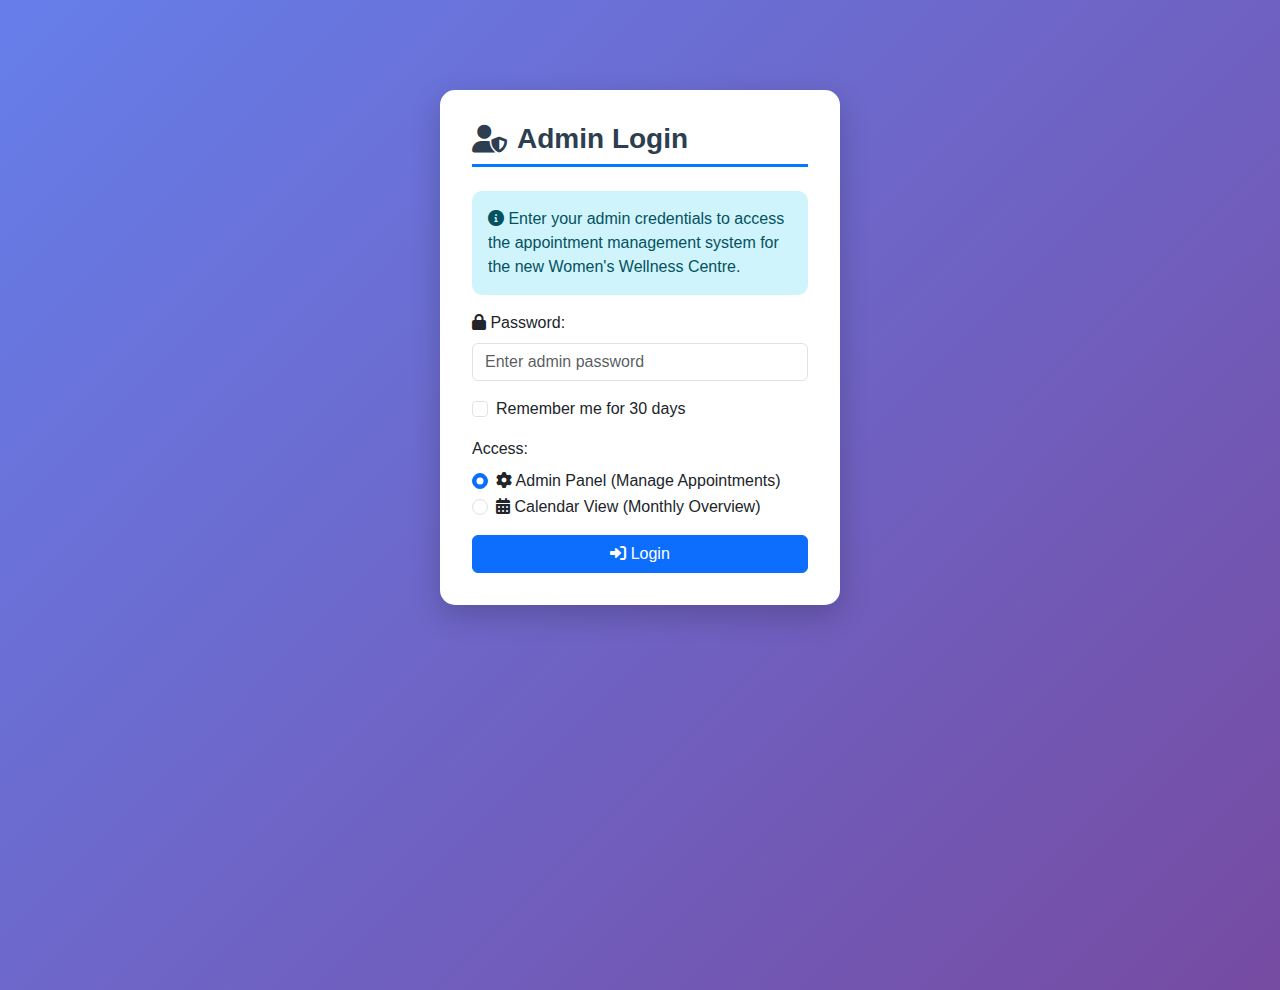
<file: admin-calendar.html>
<!DOCTYPE html>
<html lang="en">
<head>
    <meta charset="UTF-8">
    <meta name="viewport" content="width=device-width, initial-scale=1.0">
    <title>Calendar View - Dr. Anjali Gupta Admin</title>
    <link rel="stylesheet" href="https://cdnjs.cloudflare.com/ajax/libs/bootstrap/5.3.0/css/bootstrap.min.css">
    <link rel="stylesheet" href="https://cdnjs.cloudflare.com/ajax/libs/font-awesome/6.0.0/css/all.min.css">
    <style>
        body {
            background: linear-gradient(135deg, #667eea 0%, #764ba2 100%);
            min-height: 100vh;
            font-family: 'Arial', sans-serif;
        }

        .calendar-container {
            background: white;
            border-radius: 15px;
            box-shadow: 0 10px 30px rgba(0, 0, 0, 0.2);
            padding: 2rem;
            margin: 2rem auto;
            max-width: 1400px;
        }

        .calendar-header {
            display: flex;
            justify-content: space-between;
            align-items: center;
            margin-bottom: 2rem;
            padding-bottom: 1rem;
            border-bottom: 3px solid #007bff;
        }

        .calendar-navigation {
            display: flex;
            align-items: center;
            gap: 1rem;
        }

        .calendar-grid {
            display: grid;
            grid-template-columns: repeat(7, 1fr);
            gap: 2px;
            background-color: #dee2e6;
            border: 2px solid #dee2e6;
            border-radius: 10px;
            overflow: hidden;
            margin: 2rem 0;
        }

        .calendar-day-header {
            background-color: #343a40;
            color: white;
            padding: 1rem;
            text-align: center;
            font-weight: 600;
            font-size: 0.9rem;
        }

        .calendar-day {
            background-color: white;
            min-height: 160px;
            padding: 10px;
            cursor: pointer;
            transition: all 0.3s ease;
            position: relative;
            border: 2px solid transparent;
            display: flex;
            flex-direction: column;
        }

        .calendar-day:hover {
            background-color: #f8f9fa;
            border-color: #007bff;
            transform: scale(1.02);
        }

        .calendar-day.other-month {
            background-color: #f8f9fa;
            color: #6c757d;
            opacity: 0.6;
        }

        .calendar-day.blocked {
            background-color: #ffebee;
            color: #c62828;
            cursor: not-allowed;
        }

        .calendar-day.today {
            background-color: #e3f2fd;
            border-color: #2196f3;
            font-weight: bold;
        }

        .calendar-day.high-appointments {
            background-color: #fff3e0;
            border-color: #ff9800;
        }

        .day-number {
            font-weight: 600;
            margin-bottom: 8px;
            font-size: 1.1rem;
            text-align: center;
        }

        .appointment-indicators {
            display: flex;
            flex-wrap: wrap;
            gap: 3px;
            margin-bottom: 8px;
            min-height: 80px;
            max-height: 80px;
            overflow-y: auto;
        }

        .appointment-indicator {
            width: 12px;
            height: 12px;
            border-radius: 3px;
            display: inline-block;
            position: relative;
            cursor: pointer;
            border: 1px solid rgba(255,255,255,0.3);
        }

        /* New Time slot colors for 6 slots */
        .appointment-indicator.slot1 {
            background-color: #28a745; /* Morning Slot 1: 10:30-11:30 */
        }

        .appointment-indicator.slot2 {
            background-color: #20c997; /* Morning Slot 2: 11:30-12:30 */
        }

        .appointment-indicator.slot3 {
            background-color: #17a2b8; /* Morning Slot 3: 12:30-1:30 */
        }

        .appointment-indicator.slot4 {
            background-color: #6f42c1; /* Morning Slot 4: 1:30-2:00 */
        }

        .appointment-indicator.slot5 {
            background-color: #fd7e14; /* Evening Slot 1: 4:30-5:30 */
        }

        .appointment-indicator.slot6 {
            background-color: #dc3545; /* Evening Slot 2: 5:30-6:00 */
        }

        /* Status overlays */
        .appointment-indicator.pending {
            border: 2px solid #6c757d;
            opacity: 0.7;
        }

        .appointment-indicator.confirmed {
            border: 2px solid #ffffff;
            box-shadow: 0 0 4px rgba(0,0,0,0.3);
        }

        .appointment-indicator.seen {
            opacity: 0.6;
            position: relative;
        }

        .appointment-indicator.seen::after {
            content: '✓';
            position: absolute;
            top: -2px;
            left: 1px;
            font-size: 10px;
            color: white;
            font-weight: bold;
            text-shadow: 1px 1px 1px rgba(0,0,0,0.5);
        }

        .appointment-indicator.completed {
            border: 2px solid #28a745;
            box-shadow: 0 0 6px rgba(40, 167, 69, 0.5);
        }

        .appointment-indicator.cancelled {
            opacity: 0.3;
            position: relative;
        }

        .appointment-indicator.cancelled::after {
            content: '✕';
            position: absolute;
            top: -3px;
            left: 1px;
            font-size: 12px;
            color: white;
            font-weight: bold;
            text-shadow: 1px 1px 1px rgba(0,0,0,0.7);
        }

        .appointment-count {
            font-size: 0.75rem;
            color: #495057;
            margin-top: auto;
            text-align: center;
            background-color: rgba(0, 123, 255, 0.1);
            border-radius: 8px;
            padding: 3px 6px;
        }

        .blocked-indicator {
            position: absolute;
            top: 8px;
            right: 8px;
            color: #dc3545;
            font-size: 1rem;
        }

        .stats-cards {
            display: grid;
            grid-template-columns: repeat(auto-fit, minmax(250px, 1fr));
            gap: 1.5rem;
            margin-bottom: 2rem;
        }

        .stats-card {
            background: linear-gradient(45deg, #007bff, #0056b3);
            color: white;
            padding: 2rem;
            border-radius: 15px;
            text-align: center;
            transition: transform 0.3s ease;
            box-shadow: 0 4px 15px rgba(0, 123, 255, 0.3);
        }

        .stats-card:hover {
            transform: translateY(-5px);
        }

        .stats-card h3 {
            margin: 0;
            font-size: 2.5rem;
            font-weight: bold;
        }

        .stats-card p {
            margin: 0;
            opacity: 0.9;
            font-size: 1rem;
        }

        .month-year-display {
            text-align: center;
            margin: 2rem 0;
        }

        .month-year-display h3 {
            color: #2c3e50;
            font-weight: 600;
            font-size: 2rem;
        }

        .quick-actions {
            display: flex;
            gap: 1rem;
            margin-bottom: 2rem;
            justify-content: center;
            flex-wrap: wrap;
        }

        .legend {
            display: flex;
            justify-content: center;
            gap: 1.5rem;
            margin-top: 2rem;
            padding: 1.5rem;
            background-color: #f8f9fa;
            border-radius: 10px;
            flex-wrap: wrap;
        }

        .legend-item {
            display: flex;
            align-items: center;
            gap: 0.5rem;
            font-size: 0.85rem;
            font-weight: 500;
        }

        .legend-slot {
            margin-bottom: 0.5rem;
        }

        .loading-spinner {
            text-align: center;
            padding: 3rem;
            color: #6c757d;
        }

        .error-message {
            text-align: center;
            padding: 2rem;
            color: #dc3545;
            background-color: #f8d7da;
            border-radius: 10px;
            margin: 2rem 0;
        }

        .status-breakdown {
            display: flex;
            gap: 1rem;
            margin: 1rem 0;
            flex-wrap: wrap;
        }

        .status-item {
            background: #f8f9fa;
            padding: 0.5rem 1rem;
            border-radius: 8px;
            border-left: 4px solid;
            font-size: 0.9rem;
        }

        .status-item.pending {
            border-left-color: #6c757d;
        }

        .status-item.confirmed {
            border-left-color: #007bff;
        }

        .status-item.seen {
            border-left-color: #28a745;
        }

        .status-item.completed {
            border-left-color: #17a2b8;
        }

        .status-item.cancelled {
            border-left-color: #dc3545;
        }

        @media (max-width: 768px) {
            .calendar-grid {
                font-size: 0.8rem;
            }
            
            .calendar-day {
                min-height: 120px;
                padding: 6px;
            }
            
            .legend {
                flex-direction: column;
                gap: 1rem;
            }

            .legend-item {
                flex-direction: column;
                align-items: flex-start;
                gap: 0.25rem;
            }

            .calendar-navigation {
                flex-direction: column;
                gap: 0.5rem;
            }

            .stats-cards {
                grid-template-columns: repeat(2, 1fr);
            }

            .calendar-container {
                margin: 1rem;
                padding: 1rem;
            }

            .appointment-indicators {
                min-height: 60px;
                max-height: 60px;
            }
        }

        @media (max-width: 576px) {
            .stats-cards {
                grid-template-columns: 1fr;
            }
            
            .calendar-day-header {
                padding: 0.5rem;
                font-size: 0.8rem;
            }

            .quick-actions {
                flex-direction: column;
                align-items: center;
            }
        }
    </style>
</head>
<body>
    <div class="container-fluid">
        <div class="calendar-container">
            <!-- Header -->
            <div class="calendar-header">
                <h2>
                    <i class="fas fa-calendar-alt"></i> 
                    Monthly Calendar View
                </h2>
                <div class="calendar-navigation">
                    <button class="btn btn-outline-primary" onclick="navigateMonth(-1)">
                        <i class="fas fa-chevron-left"></i> Previous
                    </button>
                    <button class="btn btn-outline-primary" onclick="goToToday()">
                        <i class="fas fa-home"></i> Today
                    </button>
                    <button class="btn btn-outline-primary" onclick="navigateMonth(1)">
                        Next <i class="fas fa-chevron-right"></i>
                    </button>
                    <div class="vr"></div>
                    <button class="btn btn-outline-info" onclick="window.open('admin.html', '_blank')">
                        <i class="fas fa-cog"></i> Admin Panel
                    </button>
                    <button class="btn btn-outline-success" onclick="refreshData()">
                        <i class="fas fa-refresh"></i> Refresh
                    </button>
                    <button class="btn btn-outline-danger" onclick="logout()">
                        <i class="fas fa-sign-out-alt"></i> Logout
                    </button>
                </div>
            </div>

            <!-- Statistics Cards -->
            <div class="stats-cards" id="statsCards">
                <div class="stats-card">
                    <h3 id="totalAppointments">0</h3>
                    <p>Today's Appointments</p>
                </div>
                <div class="stats-card">
                    <h3 id="pendingAppointments">0</h3>
                    <p>Pending Appointments</p>
                </div>
                <div class="stats-card">
                    <h3 id="monthlyAppointments">0</h3>
                    <p>This Month's Total</p>
                </div>
                <div class="stats-card">
                    <h3 id="blockedDays">0</h3>
                    <p>Blocked Days</p>
                </div>
            </div>

            <!-- Quick Actions -->
            <div class="quick-actions">
                <button class="btn btn-primary" onclick="showTodayAppointments()">
                    <i class="fas fa-eye"></i> Today's Appointments
                </button>
                <button class="btn btn-warning" onclick="showPendingAppointments()">
                    <i class="fas fa-clock"></i> Pending Appointments
                </button>
                <button class="btn btn-success" onclick="showCompletedAppointments()">
                    <i class="fas fa-check-circle"></i> Completed Today
                </button>
                <button class="btn btn-info" onclick="exportCurrentMonth()">
                    <i class="fas fa-download"></i> Export Month
                </button>
                <button class="btn btn-outline-dark" onclick="printCalendar()">
                    <i class="fas fa-print"></i> Print Calendar
                </button>
            </div>

            <!-- Month/Year Display -->
            <div class="month-year-display">
                <h3 id="monthYearDisplay">Loading...</h3>
            </div>

            <!-- Calendar Grid -->
            <div id="calendarContainer">
                <div class="loading-spinner">
                    <div class="spinner-border text-primary mb-3" role="status">
                        <span class="visually-hidden">Loading...</span>
                    </div>
                    <h5>Loading Calendar Data...</h5>
                </div>
            </div>

            <!-- Enhanced Legend -->
            <div class="legend">
                <div class="legend-slot">
                    <h6 class="mb-2"><i class="fas fa-clock"></i> Time Slots:</h6>
                    <div class="legend-item">
                        <div class="appointment-indicator slot1"></div>
                        <span>Slot 1: 10:30-11:30 AM (4)</span>
                    </div>
                    <div class="legend-item">
                        <div class="appointment-indicator slot2"></div>
                        <span>Slot 2: 11:30-12:30 PM (4)</span>
                    </div>
                    <div class="legend-item">
                        <div class="appointment-indicator slot3"></div>
                        <span>Slot 3: 12:30-1:30 PM (4)</span>
                    </div>
                    <div class="legend-item">
                        <div class="appointment-indicator slot4"></div>
                        <span>Slot 4: 1:30-2:00 PM (2)</span>
                    </div>
                    <div class="legend-item">
                        <div class="appointment-indicator slot5"></div>
                        <span>Slot 5: 4:30-5:30 PM (4)</span>
                    </div>
                    <div class="legend-item">
                        <div class="appointment-indicator slot6"></div>
                        <span>Slot 6: 5:30-6:00 PM (2)</span>
                    </div>
                </div>
                <div class="legend-slot">
                    <h6 class="mb-2"><i class="fas fa-user"></i> Status:</h6>
                    <div class="legend-item">
                        <div class="appointment-indicator pending slot1"></div>
                        <span>Pending (gray border)</span>
                    </div>
                    <div class="legend-item">
                        <div class="appointment-indicator confirmed slot2"></div>
                        <span>Confirmed (white border)</span>
                    </div>
                    <div class="legend-item">
                        <div class="appointment-indicator seen slot3"></div>
                        <span>Seen ✓</span>
                    </div>
                    <div class="legend-item">
                        <div class="appointment-indicator completed slot4"></div>
                        <span>Completed (green border)</span>
                    </div>
                    <div class="legend-item">
                        <div class="appointment-indicator cancelled slot5"></div>
                        <span>Cancelled ✕</span>
                    </div>
                </div>
                <div class="legend-slot">
                    <h6 class="mb-2"><i class="fas fa-info-circle"></i> Other:</h6>
                    <div class="legend-item">
                        <i class="fas fa-ban" style="color: #dc3545;"></i>
                        <span>Blocked/Closed</span>
                    </div>
                    <div class="legend-item">
                        <div style="width: 15px; height: 15px; background-color: #e3f2fd; border: 2px solid #2196f3; border-radius: 3px;"></div>
                        <span>Today</span>
                    </div>
                    <div class="legend-item">
                        <div style="width: 15px; height: 15px; background-color: #fff3e0; border: 2px solid #ff9800; border-radius: 3px;"></div>
                        <span>High Volume (15+ apps)</span>
                    </div>
                </div>
            </div>
        </div>
    </div>

    <!-- Day Details Modal -->
    <div class="modal fade" id="dayDetailsModal" tabindex="-1">
        <div class="modal-dialog modal-xl">
            <div class="modal-content">
                <div class="modal-header">
                    <h5 class="modal-title" id="dayDetailsTitle"></h5>
                    <button type="button" class="btn-close" data-bs-dismiss="modal"></button>
                </div>
                <div class="modal-body" id="dayDetailsBody">
                    <!-- Day details will be loaded here -->
                </div>
                <div class="modal-footer">
                    <button type="button" class="btn btn-secondary" data-bs-dismiss="modal">Close</button>
                    <button type="button" class="btn btn-primary" id="viewAppointmentsBtn">
                        <i class="fas fa-eye"></i> View All Appointments
                    </button>
                    <button type="button" class="btn btn-info" id="exportDayBtn">
                        <i class="fas fa-download"></i> Export Day
                    </button>
                </div>
            </div>
        </div>
    </div>

    <!-- Quick Appointments Modal -->
    <div class="modal fade" id="quickAppointmentsModal" tabindex="-1">
        <div class="modal-dialog modal-xl">
            <div class="modal-content">
                <div class="modal-header">
                    <h5 class="modal-title" id="quickAppointmentsTitle"></h5>
                    <button type="button" class="btn-close" data-bs-dismiss="modal"></button>
                </div>
                <div class="modal-body" id="quickAppointmentsBody">
                    <!-- Quick appointments will be loaded here -->
                </div>
                <div class="modal-footer">
                    <button type="button" class="btn btn-secondary" data-bs-dismiss="modal">Close</button>
                </div>
            </div>
        </div>
    </div>

    <script src="https://cdnjs.cloudflare.com/ajax/libs/bootstrap/5.3.0/js/bootstrap.bundle.min.js"></script>
    <script>
        // Configuration
        const API_BASE_URL = 'https://appointment-5tt0.onrender.com/api';
        const ADMIN_PASSWORD = 'admin@123';
        let currentDate = new Date();
        let calendarData = [];

        // Updated slot configuration for new timings
        const SLOT_CONFIG = {
            '10:30 AM - 11:30 AM': { max: 4, name: 'Morning Slot 1', color: 'slot1', duration: '1 hour' },
            '11:30 AM - 12:30 PM': { max: 4, name: 'Morning Slot 2', color: 'slot2', duration: '1 hour' },
            '12:30 PM - 1:30 PM': { max: 4, name: 'Morning Slot 3', color: 'slot3', duration: '1 hour' },
            '1:30 PM - 2:00 PM': { max: 2, name: 'Morning Slot 4', color: 'slot4', duration: '30 minutes' },
            '4:30 PM - 5:30 PM': { max: 4, name: 'Evening Slot 1', color: 'slot5', duration: '1 hour' },
            '5:30 PM - 6:00 PM': { max: 2, name: 'Evening Slot 2', color: 'slot6', duration: '30 minutes' }
        };

        // Initialize calendar when page loads
        document.addEventListener('DOMContentLoaded', function() {
            console.log('Page loaded, checking authentication...');
            checkAuthentication();
        });

        // Check authentication
        function checkAuthentication() {
            const rememberedAuth = localStorage.getItem('adminAuth');
            if (rememberedAuth) {
                const authData = JSON.parse(rememberedAuth);
                const now = new Date().getTime();
                
                if (now - authData.timestamp < 30 * 24 * 60 * 60 * 1000) {
                    initializeCalendar();
                    return;
                }
                
                localStorage.removeItem('adminAuth');
            }
            
            // Redirect to admin panel for login
            window.location.href = 'admin.html';
        }

        function logout() {
            if (confirm('Are you sure you want to logout?')) {
                localStorage.removeItem('adminAuth');
                window.location.href = 'admin.html';
            }
        }

        // Initialize calendar
        async function initializeCalendar() {
            try {
                await loadStats();
                await loadCalendar();
                
                // Set up auto-refresh every 5 minutes
                setInterval(async () => {
                    await loadStats();
                    await loadCalendar();
                }, 5 * 60 * 1000);
                
                console.log('Calendar initialized successfully');
            } catch (error) {
                console.error('Error initializing calendar:', error);
                showError('Failed to initialize calendar. Please refresh the page.');
            }
        }

        // Load calendar data
        async function loadCalendar() {
            const year = currentDate.getFullYear();
            const month = currentDate.getMonth() + 1;

            console.log(`Loading calendar for ${year}-${month}`);

            try {
                showLoading();
                await buildCalendarFromAppointments(year, month);
                renderCalendar();
            } catch (error) {
                console.error('Error loading calendar:', error);
                showError('Error loading calendar data. Please check your connection and ensure your server is running.');
            }
        }

        // Build calendar data from appointments and blocked days tables
        async function buildCalendarFromAppointments(year, month) {
            try {
                const startDate = `${year}-${month.toString().padStart(2, '0')}-01`;
                const endDate = `${year}-${month.toString().padStart(2, '0')}-${new Date(year, month, 0).getDate().toString().padStart(2, '0')}`;
                
                console.log(`Fetching appointments from ${startDate} to ${endDate}`);
                
                // Fetch appointments for the entire month
                const appointmentsPromises = [];
                const daysInMonth = new Date(year, month, 0).getDate();
                
                for (let day = 1; day <= daysInMonth; day++) {
                    const dateStr = `${year}-${month.toString().padStart(2, '0')}-${day.toString().padStart(2, '0')}`;
                    appointmentsPromises.push(
                        fetch(`${API_BASE_URL}/admin/appointments?date=${dateStr}`)
                            .then(response => response.json())
                            .then(data => ({
                                date: dateStr,
                                appointments: data.appointments || []
                            }))
                            .catch(error => {
                                console.error(`Error fetching appointments for ${dateStr}:`, error);
                                return { date: dateStr, appointments: [] };
                            })
                    );
                }
                
                // Fetch blocked days
                const blockedDaysPromise = fetch(`${API_BASE_URL}/admin/blocked-days`)
                    .then(response => response.json())
                    .then(data => data.blocked_days || [])
                    .catch(error => {
                        console.error('Error fetching blocked days:', error);
                        return [];
                    });
                
                // Wait for all data
                const [appointmentsByDate, blockedDays] = await Promise.all([
                    Promise.all(appointmentsPromises),
                    blockedDaysPromise
                ]);
                
                console.log('Fetched appointments for', appointmentsByDate.length, 'days');
                console.log('Fetched', blockedDays.length, 'blocked days');
                
                // Build calendar data
                calendarData = [];
                
                for (let day = 1; day <= daysInMonth; day++) {
                    const dateStr = `${year}-${month.toString().padStart(2, '0')}-${day.toString().padStart(2, '0')}`;
                    const date = new Date(year, month - 1, day);
                    const dayOfWeek = date.getDay();
                    
                    // Check if day is blocked
                    const isBlocked = dayOfWeek === 0 || blockedDays.some(blocked => blocked.date === dateStr);
                    
                    // Get appointments for this day
                    const dayAppointments = appointmentsByDate.find(item => item.date === dateStr)?.appointments || [];
                    
                    // Count appointments by time slot AND status
                    const slotCounts = {
                        '10:30 AM - 11:30 AM': { total: 0, pending: 0, confirmed: 0, seen: 0, completed: 0, cancelled: 0 },
                        '11:30 AM - 12:30 PM': { total: 0, pending: 0, confirmed: 0, seen: 0, completed: 0, cancelled: 0 },
                        '12:30 PM - 1:30 PM': { total: 0, pending: 0, confirmed: 0, seen: 0, completed: 0, cancelled: 0 },
                        '1:30 PM - 2:00 PM': { total: 0, pending: 0, confirmed: 0, seen: 0, completed: 0, cancelled: 0 },
                        '4:30 PM - 5:30 PM': { total: 0, pending: 0, confirmed: 0, seen: 0, completed: 0, cancelled: 0 },
                        '5:30 PM - 6:00 PM': { total: 0, pending: 0, confirmed: 0, seen: 0, completed: 0, cancelled: 0 }
                    };
                    
                    dayAppointments.forEach(apt => {
                        if (slotCounts[apt.time_slot]) {
                            slotCounts[apt.time_slot].total++;
                            slotCounts[apt.time_slot][apt.status] = (slotCounts[apt.time_slot][apt.status] || 0) + 1;
                        }
                    });
                    
                    calendarData.push({
                        date: dateStr,
                        day_name: date.toLocaleDateString('en-US', { weekday: 'long' }),
                        is_blocked: isBlocked,
                        total_appointments: dayAppointments.length,
                        appointments: dayAppointments,
                        slot_counts: slotCounts
                    });
                }
                
                console.log('Built calendar data for', calendarData.length, 'days');
                
            } catch (error) {
                console.error('Error building calendar from appointments:', error);
                calendarData = generateBasicCalendarStructure(year, month);
            }
        }

        // Generate basic calendar structure when data is unavailable
        function generateBasicCalendarStructure(year, month) {
            const data = [];
            const daysInMonth = new Date(year, month, 0).getDate();
            
            for (let day = 1; day <= daysInMonth; day++) {
                const dateStr = `${year}-${month.toString().padStart(2, '0')}-${day.toString().padStart(2, '0')}`;
                const date = new Date(year, month - 1, day);
                const dayOfWeek = date.getDay();
                
                data.push({
                    date: dateStr,
                    day_name: date.toLocaleDateString('en-US', { weekday: 'long' }),
                    is_blocked: dayOfWeek === 0,
                    total_appointments: 0,
                    appointments: [],
                    slot_counts: {
                        '10:30 AM - 11:30 AM': { total: 0, pending: 0, confirmed: 0, seen: 0, completed: 0, cancelled: 0 },
                        '11:30 AM - 12:30 PM': { total: 0, pending: 0, confirmed: 0, seen: 0, completed: 0, cancelled: 0 },
                        '12:30 PM - 1:30 PM': { total: 0, pending: 0, confirmed: 0, seen: 0, completed: 0, cancelled: 0 },
                        '1:30 PM - 2:00 PM': { total: 0, pending: 0, confirmed: 0, seen: 0, completed: 0, cancelled: 0 },
                        '4:30 PM - 5:30 PM': { total: 0, pending: 0, confirmed: 0, seen: 0, completed: 0, cancelled: 0 },
                        '5:30 PM - 6:00 PM': { total: 0, pending: 0, confirmed: 0, seen: 0, completed: 0, cancelled: 0 }
                    }
                });
            }
            
            return data;
        }

        // Load statistics
        async function loadStats() {
            try {
                console.log('Loading statistics...');
                
                const response = await fetch(`${API_BASE_URL}/admin/stats`);
                const data = await response.json();
                
                if (response.ok) {
                    console.log('Loaded stats:', data);
                    renderStats(data);
                } else {
                    console.error('Error loading stats:', data.error);
                    renderStats({
                        today_appointments: 0,
                        pending_appointments: 0,
                        monthly_appointments: 0,
                        blocked_days: 0
                    });
                }
            } catch (error) {
                console.error('Error loading stats:', error);
                renderStats({
                    today_appointments: 0,
                    pending_appointments: 0,
                    monthly_appointments: 0,
                    blocked_days: 0
                });
            }
        }

        // Render statistics cards
        function renderStats(stats) {
            document.getElementById('totalAppointments').textContent = stats.today_appointments || 0;
            document.getElementById('pendingAppointments').textContent = stats.pending_appointments || 0;
            document.getElementById('monthlyAppointments').textContent = stats.monthly_appointments || 0;
            document.getElementById('blockedDays').textContent = stats.blocked_days || 0;
        }

        // Render calendar grid
        function renderCalendar() {
            const year = currentDate.getFullYear();
            const month = currentDate.getMonth();
            
            // Update month/year display
            document.getElementById('monthYearDisplay').textContent = 
                currentDate.toLocaleDateString('en-US', { month: 'long', year: 'numeric' });

            // Create calendar grid
            const calendarGrid = document.createElement('div');
            calendarGrid.className = 'calendar-grid';
            calendarGrid.id = 'calendarGrid';

            // Add day headers
            const dayHeaders = ['Sunday', 'Monday', 'Tuesday', 'Wednesday', 'Thursday', 'Friday', 'Saturday'];
            dayHeaders.forEach(day => {
                const headerDiv = document.createElement('div');
                headerDiv.className = 'calendar-day-header';
                headerDiv.textContent = day;
                calendarGrid.appendChild(headerDiv);
            });

            // Get first day of month and calculate start date for calendar grid
            const firstDay = new Date(year, month, 1);
            const firstDayOfWeek = firstDay.getDay();
            
            // Calculate the starting date for the calendar grid
            const startDate = new Date(year, month, 1 - firstDayOfWeek);

            // Add calendar days (6 weeks = 42 days)
            const today = new Date();
            const todayDateStr = `${today.getFullYear()}-${(today.getMonth() + 1).toString().padStart(2, '0')}-${today.getDate().toString().padStart(2, '0')}`;

            for (let i = 0; i < 42; i++) {
                const currentCellDate = new Date(startDate);
                currentCellDate.setDate(startDate.getDate() + i);
                
                const cellYear = currentCellDate.getFullYear();
                const cellMonth = currentCellDate.getMonth() + 1;
                const cellDay = currentCellDate.getDate();
                const dateStr = `${cellYear}-${cellMonth.toString().padStart(2, '0')}-${cellDay.toString().padStart(2, '0')}`;
                
                const dayDiv = document.createElement('div');
                dayDiv.className = 'calendar-day';
                
                // Add classes for styling
                if (currentCellDate.getMonth() !== month) {
                    dayDiv.classList.add('other-month');
                }
                if (dateStr === todayDateStr) {
                    dayDiv.classList.add('today');
                }

                // Find calendar data for this date
                const dayData = calendarData.find(d => d.date === dateStr);
                
                if (dayData?.is_blocked) {
                    dayDiv.classList.add('blocked');
                    dayDiv.innerHTML = createBlockedDayContent(cellDay);
                } else {
                    // Check for high appointment volume (15+ appointments)
                    if (dayData && dayData.total_appointments >= 15) {
                        dayDiv.classList.add('high-appointments');
                    }
                    
                    dayDiv.innerHTML = createDayContent(cellDay, dayData);
                }

                // Add click event
                dayDiv.onclick = () => showDayDetails(dateStr, dayData);
                
                calendarGrid.appendChild(dayDiv);
            }

            // Replace the loading content with calendar
            const container = document.getElementById('calendarContainer');
            container.innerHTML = '';
            container.appendChild(calendarGrid);
        }

        // Create content for blocked days
        function createBlockedDayContent(dayNumber) {
            return `
                <div class="day-number">${dayNumber}</div>
                <div class="blocked-indicator">
                    <i class="fas fa-ban"></i>
                </div>
                <div class="appointment-count">Closed</div>
            `;
        }

        // Create content for regular days with appointment indicators
        function createDayContent(dayNumber, dayData) {
            let indicators = '';
            
            if (dayData && dayData.appointments) {
                // Create appointment indicators for each appointment
                dayData.appointments.forEach(appointment => {
                    const slotConfig = SLOT_CONFIG[appointment.time_slot];
                    const slotClass = slotConfig ? slotConfig.color : 'slot1';
                    
                    indicators += `<div class="appointment-indicator ${slotClass} ${appointment.status}" title="${appointment.name} - ${appointment.status} - ${appointment.time_slot}"></div>`;
                });
            }

            return `
                <div class="day-number">${dayNumber}</div>
                <div class="appointment-indicators">${indicators}</div>
                <div class="appointment-count">
                    ${dayData ? `${dayData.total_appointments} apt${dayData.total_appointments !== 1 ? 's' : ''}` : ''}
                </div>
            `;
        }

        // Show day details in modal with all appointments
        async function showDayDetails(dateStr, dayData) {
            const date = new Date(dateStr);
            const formattedDate = date.toLocaleDateString('en-US', { 
                weekday: 'long', 
                year: 'numeric', 
                month: 'long', 
                day: 'numeric' 
            });

            document.getElementById('dayDetailsTitle').innerHTML = `
                <i class="fas fa-calendar-day"></i> ${formattedDate}
            `;
            
            // Show loading while fetching detailed data
            document.getElementById('dayDetailsBody').innerHTML = `
                <div class="text-center">
                    <div class="spinner-border text-primary mb-3" role="status">
                        <span class="visually-hidden">Loading...</span>
                    </div>
                    <p>Loading appointment details...</p>
                </div>
            `;

            // Show modal immediately
            const modal = new bootstrap.Modal(document.getElementById('dayDetailsModal'));
            modal.show();

            try {
                // Fetch detailed appointment data for this day
                const response = await fetch(`${API_BASE_URL}/admin/appointments?date=${dateStr}`);
                const data = await response.json();
                
                if (response.ok) {
                    const appointments = data.appointments || [];
                    
                    if (appointments.length === 0) {
                        document.getElementById('dayDetailsBody').innerHTML = `
                            <div class="alert alert-info">
                                <i class="fas fa-info-circle"></i>
                                No appointments scheduled for this date.
                            </div>
                            <div class="row">
                                <div class="col-md-12 text-center">
                                    <h6>Available Slots</h6>
                                    <div class="row">
                                        ${Object.entries(SLOT_CONFIG).map(([slot, config]) => `
                                            <div class="col-md-4 mb-3">
                                                <div class="border rounded p-3">
                                                    <div class="appointment-indicator ${config.color} d-inline-block mb-2"></div>
                                                    <h6>${config.name}</h6>
                                                    <h4>0/${config.max}</h4>
                                                    <small class="text-muted">${slot}</small>
                                                </div>
                                            </div>
                                        `).join('')}
                                    </div>
                                </div>
                            </div>
                        `;
                    } else {
                        // Group appointments by time slot and status
                        const timeSlots = {
                            '10:30 AM - 11:30 AM': appointments.filter(apt => apt.time_slot === '10:30 AM - 11:30 AM'),
                            '11:30 AM - 12:30 PM': appointments.filter(apt => apt.time_slot === '11:30 AM - 12:30 PM'),
                            '12:30 PM - 1:30 PM': appointments.filter(apt => apt.time_slot === '12:30 PM - 1:30 PM'),
                            '1:30 PM - 2:00 PM': appointments.filter(apt => apt.time_slot === '1:30 PM - 2:00 PM'),
                            '4:30 PM - 5:30 PM': appointments.filter(apt => apt.time_slot === '4:30 PM - 5:30 PM'),
                            '5:30 PM - 6:00 PM': appointments.filter(apt => apt.time_slot === '5:30 PM - 6:00 PM')
                        };

                        // Calculate status counts
                        const statusCounts = {
                            pending: appointments.filter(apt => apt.status === 'pending').length,
                            confirmed: appointments.filter(apt => apt.status === 'confirmed').length,
                            seen: appointments.filter(apt => apt.status === 'seen').length,
                            completed: appointments.filter(apt => apt.status === 'completed').length,
                            cancelled: appointments.filter(apt => apt.status === 'cancelled').length
                        };

                        let statusBreakdown = '';
                        Object.entries(statusCounts).forEach(([status, count]) => {
                            if (count > 0) {
                                statusBreakdown += `<div class="status-item ${status}"><strong>${count}</strong> ${status}</div>`;
                            }
                        });

                        let slotsHtml = '';
                        Object.entries(timeSlots).forEach(([slot, slotAppointments]) => {
                            const config = SLOT_CONFIG[slot];
                            if (slotAppointments.length > 0) {
                                slotsHtml += `
                                    <div class="col-md-4 mb-3">
                                        <div class="card">
                                            <div class="card-header" style="background: var(--bs-primary); color: white;">
                                                <h6 class="mb-0">
                                                    <div class="appointment-indicator ${config.color} d-inline-block me-2"></div>
                                                    ${config.name}
                                                    <span class="badge bg-light text-dark ms-2">${slotAppointments.length}/${config.max}</span>
                                                </h6>
                                                <small>${slot}</small>
                                            </div>
                                            <div class="card-body p-2">
                                `;
                                
                                slotAppointments.forEach(apt => {
                                    slotsHtml += `
                                        <div class="border-bottom py-2">
                                            <div class="d-flex justify-content-between align-items-start">
                                                <div>
                                                    <strong>${apt.name}</strong><br>
                                                    <small class="text-muted">${apt.phone}</small><br>
                                                    <small class="text-info">${apt.service_type || 'General'}</small>
                                                </div>
                                                <span class="badge bg-${getStatusColor(apt.status)}">${apt.status}</span>
                                            </div>
                                            ${apt.given_time ? `<small class="text-success"><i class="fas fa-clock"></i> ${apt.given_time}</small>` : ''}
                                            ${apt.estimated_time ? `<small class="text-primary"><i class="fas fa-clock"></i> Est: ${apt.estimated_time}</small>` : ''}
                                            ${apt.message ? `<small class="text-muted d-block mt-1">${apt.message}</small>` : ''}
                                        </div>
                                    `;
                                });
                                
                                slotsHtml += `
                                            </div>
                                        </div>
                                    </div>
                                `;
                            }
                        });

                        document.getElementById('dayDetailsBody').innerHTML = `
                            <div class="row mb-3">
                                <div class="col-md-6">
                                    <h6><i class="fas fa-calendar-check"></i> Total Appointments</h6>
                                    <h3 class="text-primary">${appointments.length}</h3>
                                </div>
                                <div class="col-md-6">
                                    <h6><i class="fas fa-chart-pie"></i> Status Breakdown</h6>
                                    <div class="status-breakdown">
                                        ${statusBreakdown}
                                    </div>
                                </div>
                            </div>
                            <hr>
                            <h6><i class="fas fa-clock"></i> Appointments by Time Slot</h6>
                            <div class="row">
                                ${slotsHtml}
                            </div>
                        `;
                    }
                } else {
                    document.getElementById('dayDetailsBody').innerHTML = `
                        <div class="alert alert-danger">
                            <i class="fas fa-exclamation-triangle"></i>
                            Error loading appointment details: ${data.error || 'Unknown error'}
                        </div>
                    `;
                }
            } catch (error) {
                console.error('Error loading day details:', error);
                document.getElementById('dayDetailsBody').innerHTML = `
                    <div class="alert alert-danger">
                        <i class="fas fa-exclamation-triangle"></i>
                        Error loading appointment details. Please check your connection.
                    </div>
                `;
            }

            // Set up buttons
            const viewBtn = document.getElementById('viewAppointmentsBtn');
            const exportBtn = document.getElementById('exportDayBtn');
            
            viewBtn.onclick = () => {
                window.open(`admin.html?date=${dateStr}`, '_blank');
            };
            
            exportBtn.onclick = () => {
                window.open(`${API_BASE_URL}/admin/export/${dateStr}`, '_blank');
            };
        }

        // Navigation functions
        function navigateMonth(direction) {
            currentDate.setMonth(currentDate.getMonth() + direction);
            loadCalendar();
        }

        function goToToday() {
            currentDate = new Date();
            loadCalendar();
        }

        function refreshData() {
            loadStats();
            loadCalendar();
        }

        // Quick action functions
        async function showTodayAppointments() {
            const today = new Date().toISOString().split('T')[0];
            try {
                const response = await fetch(`${API_BASE_URL}/admin/appointments?date=${today}`);
                const data = await response.json();
                
                if (response.ok) {
                    displayQuickAppointments('Today\'s Appointments', data.appointments || []);
                } else {
                    alert('Error loading today\'s appointments: ' + (data.error || 'Unknown error'));
                }
            } catch (error) {
                console.error('Error loading today\'s appointments:', error);
                alert('Error loading today\'s appointments. Please check your connection.');
            }
        }

        async function showPendingAppointments() {
            try {
                const response = await fetch(`${API_BASE_URL}/admin/search`, {
                    method: 'POST',
                    headers: { 'Content-Type': 'application/json' },
                    body: JSON.stringify({
                        status: 'pending',
                        date_from: new Date().toISOString().split('T')[0]
                    })
                });

                const result = await response.json();
                
                if (response.ok) {
                    displayQuickAppointments('Pending Appointments', result.appointments || []);
                } else {
                    alert('Error loading pending appointments: ' + (result.error || 'Unknown error'));
                }
            } catch (error) {
                console.error('Error loading pending appointments:', error);
                alert('Error loading pending appointments. Please check your connection.');
            }
        }

        async function showCompletedAppointments() {
            const today = new Date().toISOString().split('T')[0];
            try {
                const response = await fetch(`${API_BASE_URL}/admin/search`, {
                    method: 'POST',
                    headers: { 'Content-Type': 'application/json' },
                    body: JSON.stringify({
                        status: 'completed',
                        date_from: today,
                        date_to: today
                    })
                });

                const result = await response.json();
                
                if (response.ok) {
                    displayQuickAppointments('Completed Today', result.appointments || []);
                } else {
                    alert('Error loading completed appointments: ' + (result.error || 'Unknown error'));
                }
            } catch (error) {
                console.error('Error loading completed appointments:', error);
                alert('Error loading completed appointments. Please check your connection.');
            }
        }

        function displayQuickAppointments(title, appointments) {
            document.getElementById('quickAppointmentsTitle').innerHTML = `
                <i class="fas fa-list"></i> ${title} (${appointments.length})
            `;

            let html = '';
            
            if (appointments.length === 0) {
                html = '<div class="alert alert-info">No appointments found.</div>';
            } else {
                // Group by time slot
                const groupedAppointments = {
                    '10:30 AM - 11:30 AM': [],
                    '11:30 AM - 12:30 PM': [],
                    '12:30 PM - 1:30 PM': [],
                    '1:30 PM - 2:00 PM': [],
                    '4:30 PM - 5:30 PM': [],
                    '5:30 PM - 6:00 PM': []
                };

                appointments.forEach(apt => {
                    if (groupedAppointments[apt.time_slot]) {
                        groupedAppointments[apt.time_slot].push(apt);
                    }
                });

                html = '<div class="row">';
                
                Object.entries(groupedAppointments).forEach(([slot, slotAppointments]) => {
                    if (slotAppointments.length > 0) {
                        const config = SLOT_CONFIG[slot];
                        html += `
                            <div class="col-md-4 mb-4">
                                <div class="card">
                                    <div class="card-header" style="background: var(--bs-primary); color: white;">
                                        <h6 class="mb-0">
                                            <div class="appointment-indicator ${config.color} d-inline-block me-2"></div>
                                            ${config.name}
                                            <span class="badge bg-light text-dark ms-2">${slotAppointments.length}</span>
                                        </h6>
                                        <small>${slot}</small>
                                    </div>
                                    <div class="card-body p-2">
                        `;
                        
                        slotAppointments.forEach(apt => {
                            html += `
                                <div class="border-bottom py-2">
                                    <div class="d-flex justify-content-between align-items-start">
                                        <div>
                                            <strong>${apt.name}</strong><br>
                                            <small class="text-muted">${apt.phone}</small><br>
                                            <small class="text-info">${apt.service_type || 'General Consultation'}</small>
                                        </div>
                                        <span class="badge bg-${getStatusColor(apt.status)}">${apt.status}</span>
                                    </div>
                                    ${apt.given_time ? `<small class="text-success"><i class="fas fa-clock"></i> ${apt.given_time}</small>` : ''}
                                    ${apt.estimated_time ? `<small class="text-primary"><i class="fas fa-clock"></i> Est: ${apt.estimated_time}</small>` : ''}
                                    ${apt.appointment_date ? `<small class="text-muted d-block">${formatDate(apt.appointment_date)}</small>` : ''}
                                </div>
                            `;
                        });
                        
                        html += `
                                    </div>
                                </div>
                            </div>
                        `;
                    }
                });
                
                html += '</div>';
            }

            document.getElementById('quickAppointmentsBody').innerHTML = html;
            new bootstrap.Modal(document.getElementById('quickAppointmentsModal')).show();
        }

        function getStatusColor(status) {
            switch (status) {
                case 'pending': return 'warning';
                case 'confirmed': return 'success';
                case 'completed': return 'info';
                case 'seen': return 'secondary';
                case 'cancelled': return 'danger';
                default: return 'secondary';
            }
        }

        function exportCurrentMonth() {
            const year = currentDate.getFullYear();
            const month = currentDate.getMonth() + 1;
            const monthName = currentDate.toLocaleDateString('en-US', { month: 'long' });
            
            if (confirm(`Export all appointments for ${monthName} ${year}?`)) {
                const exportUrl = `${API_BASE_URL}/admin/export-month/${year}/${month}`;
                
                const link = document.createElement('a');
                link.href = exportUrl;
                link.download = `appointments_${monthName}_${year}.csv`;
                link.target = '_blank';
                document.body.appendChild(link);
                link.click();
                document.body.removeChild(link);
                
                showNotification(`Exporting appointments for ${monthName} ${year}...`, 'info');
            }
        }

        function printCalendar() {
            window.print();
        }

        // Utility functions
        function showLoading() {
            document.getElementById('calendarContainer').innerHTML = `
                <div class="loading-spinner">
                    <div class="spinner-border text-primary mb-3" role="status">
                        <span class="visually-hidden">Loading...</span>
                    </div>
                    <h5>Loading Calendar Data...</h5>
                </div>
            `;
        }

        function showError(message) {
            document.getElementById('calendarContainer').innerHTML = `
                <div class="error-message">
                    <i class="fas fa-exclamation-triangle mb-3"></i>
                    <h5>Error Loading Calendar</h5>
                    <p>${message}</p>
                    <button class="btn btn-primary" onclick="refreshData()">
                        <i class="fas fa-refresh"></i> Try Again
                    </button>
                </div>
            `;
        }

        function formatDate(dateString) {
            const date = new Date(dateString);
            return date.toLocaleDateString('en-US', { 
                year: 'numeric', 
                month: 'long', 
                day: 'numeric' 
            });
        }

        // Keyboard shortcuts
        document.addEventListener('keydown', function(e) {
            if (e.ctrlKey || e.metaKey) {
                switch (e.key) {
                    case 'ArrowLeft':
                        e.preventDefault();
                        navigateMonth(-1);
                        break;
                    case 'ArrowRight':
                        e.preventDefault();
                        navigateMonth(1);
                        break;
                    case 'Home':
                        e.preventDefault();
                        goToToday();
                        break;
                    case 'r':
                        e.preventDefault();
                        refreshData();
                        break;
                }
            }
        });

        // Add notification system
        function showNotification(message, type = 'success') {
            const notification = document.createElement('div');
            notification.className = `alert alert-${type} alert-dismissible fade show position-fixed`;
            notification.style.cssText = 'top: 20px; right: 20px; z-index: 9999; min-width: 300px;';
            notification.innerHTML = `
                ${message}
                <button type="button" class="btn-close" data-bs-dismiss="alert"></button>
            `;
            
            document.body.appendChild(notification);
            
            // Auto remove after 5 seconds
            setTimeout(() => {
                if (notification.parentNode) {
                    notification.parentNode.removeChild(notification);
                }
            }, 5000);
        }
    </script>
</body>
</html>
</file>
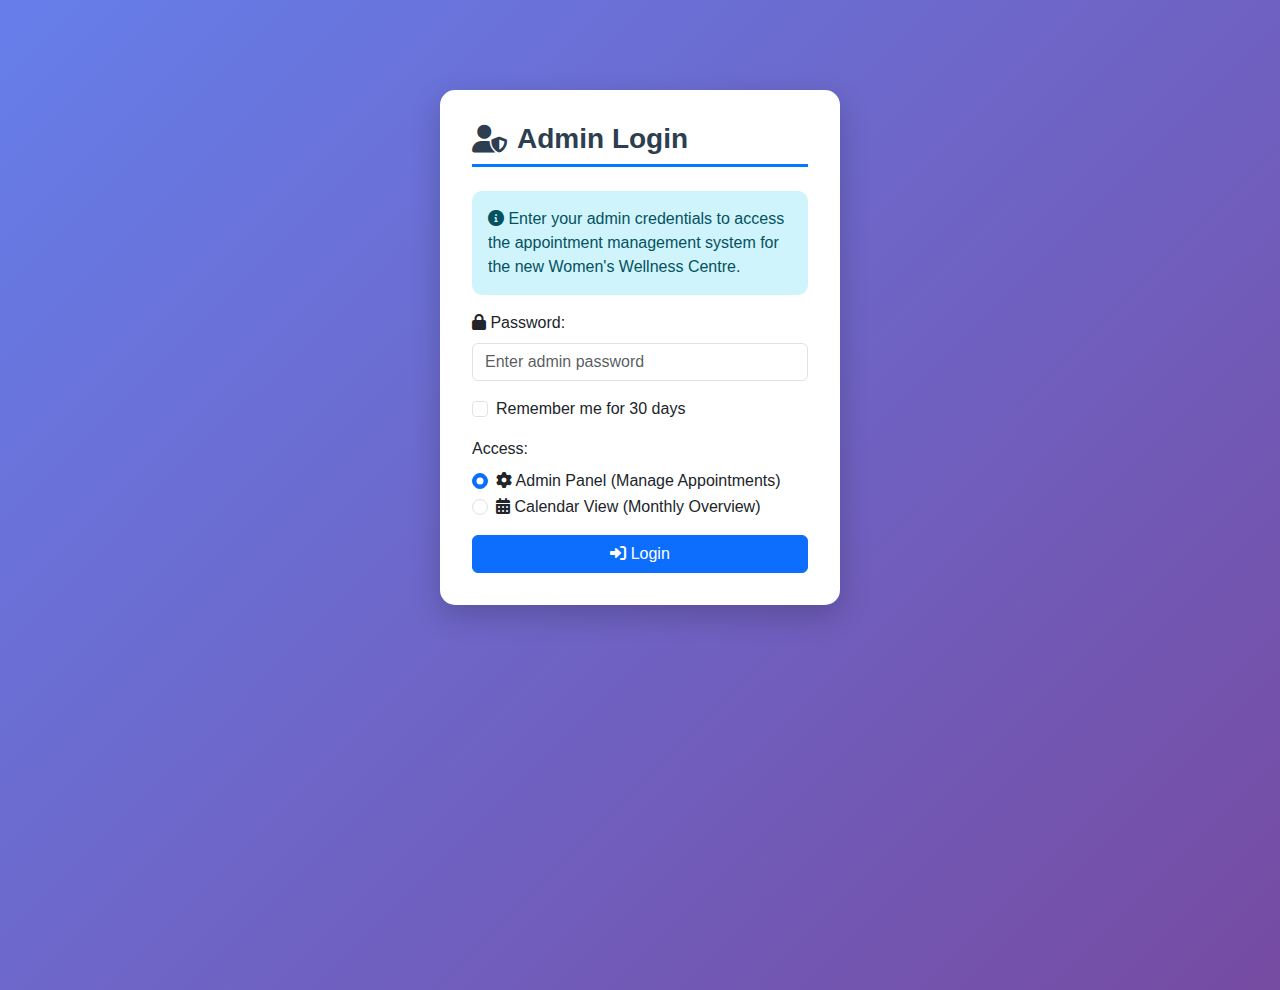
<file: admin.html>
<!DOCTYPE html>
<html lang="en">

<head>
    <meta charset="UTF-8">
    <meta name="viewport" content="width=device-width, initial-scale=1.0">
    <title>Admin Panel - Dr. Anjali's Women Wellness Centre</title>
    <script src="js/config.js"></script>
    <link rel="stylesheet" href="https://cdnjs.cloudflare.com/ajax/libs/bootstrap/5.3.0/css/bootstrap.min.css">
    <link rel="stylesheet" href="https://cdnjs.cloudflare.com/ajax/libs/font-awesome/6.0.0/css/all.min.css">
    <style>
        body {
            background: linear-gradient(135deg, #667eea 0%, #764ba2 100%);
            min-height: 100vh;
            font-family: 'Arial', sans-serif;
        }

        .admin-container {
            background: white;
            padding: 2rem;
            border-radius: 15px;
            box-shadow: 0 10px 30px rgba(0, 0, 0, 0.2);
            margin: 2rem 0;
        }

        .login-container {
            max-width: 400px;
            margin: 10vh auto;
        }

        .section-header {
            font-weight: 600;
            margin-bottom: 1.5rem;
            color: #2c3e50;
            border-bottom: 3px solid #007bff;
            padding-bottom: 0.5rem;
            display: flex;
            align-items: center;
            gap: 10px;
        }

        .stats-card {
            background: linear-gradient(45deg, #007bff, #0056b3);
            color: white;
            padding: 1.5rem;
            border-radius: 10px;
            margin-bottom: 1rem;
            text-align: center;
            transition: transform 0.3s ease;
        }

        .stats-card:hover {
            transform: translateY(-2px);
        }

        .stats-card h3 {
            margin: 0;
            font-size: 2rem;
        }

        .stats-card p {
            margin: 0;
            opacity: 0.9;
        }

        .action-buttons {
            display: flex;
            gap: 5px;
            flex-wrap: wrap;
        }

        .status-badge {
            padding: 4px 8px;
            border-radius: 12px;
            font-size: 0.8rem;
            font-weight: 500;
        }

        .status-pending {
            background-color: #fff3cd;
            color: #856404;
        }

        .status-confirmed {
            background-color: #d4edda;
            color: #155724;
        }

        .status-completed {
            background-color: #d1ecf1;
            color: #0c5460;
        }

        .status-cancelled {
            background-color: #f8d7da;
            color: #721c24;
        }

        .status-seen {
            background-color: #e2e3e5;
            color: #383d41;
        }

        .service-type {
            font-size: 0.85rem;
            color: #6c757d;
            font-style: italic;
        }

        .loading {
            text-align: center;
            padding: 2rem;
            color: #6c757d;
        }

        .form-control:focus,
        .form-select:focus {
            border-color: #007bff;
            box-shadow: 0 0 0 0.2rem rgba(0, 123, 255, 0.25);
        }

        .alert {
            border: none;
            border-radius: 10px;
        }

        .nav-tabs .nav-link {
            border: none;
            color: #495057;
            font-weight: 500;
        }

        .nav-tabs .nav-link.active {
            background-color: #007bff;
            color: white;
            border-radius: 8px 8px 0 0;
        }

        .tab-content {
            border: 1px solid #dee2e6;
            border-top: none;
            padding: 2rem;
            border-radius: 0 0 8px 8px;
        }

        .search-filters {
            background-color: #f8f9fa;
            padding: 1rem;
            border-radius: 8px;
            margin-bottom: 1rem;
        }

        .table-actions {
            display: flex;
            justify-content: space-between;
            align-items: center;
            margin-bottom: 1rem;
        }

        .phone-input {
            position: relative;
        }

        .phone-prefix {
            position: absolute;
            left: 10px;
            top: 50%;
            transform: translateY(-50%);
            color: #6c757d;
            z-index: 10;
        }

        .phone-input input {
            padding-left: 50px;
        }

        .bulk-actions {
            background-color: #e9ecef;
            padding: 1rem;
            border-radius: 8px;
            margin-bottom: 1rem;
            display: none;
        }

        .bulk-actions.show {
            display: block;
        }

        .checkbox-column {
            width: 50px;
        }

        /* Quick Actions Styles */
        .quick-actions {
            background: linear-gradient(135deg, #28a745, #20c997);
            color: white;
            padding: 1.5rem;
            border-radius: 10px;
            margin-bottom: 1.5rem;
        }

        .quick-action-btn {
            background: rgba(255, 255, 255, 0.2);
            border: 1px solid rgba(255, 255, 255, 0.3);
            color: white;
            padding: 0.5rem 1rem;
            border-radius: 8px;
            margin: 0.25rem;
            transition: all 0.3s ease;
        }

        .quick-action-btn:hover {
            background: rgba(255, 255, 255, 0.3);
            border-color: rgba(255, 255, 255, 0.5);
            color: white;
            transform: translateY(-2px);
        }

        .patient-row {
            transition: all 0.3s ease;
        }

        .patient-row:hover {
            background-color: #f8f9fa;
        }

        .patient-row.seen {
            opacity: 0.7;
            background-color: #f8f9fa;
        }

        .time-shift-panel {
            background: #fff3cd;
            border: 1px solid #ffeeba;
            border-radius: 8px;
            padding: 1rem;
            margin-bottom: 1rem;
            display: none;
        }

        .time-shift-panel.show {
            display: block;
        }

        .slot-group {
            border: 2px solid #dee2e6;
            border-radius: 10px;
            margin-bottom: 1.5rem;
            overflow: hidden;
        }

        .slot-header {
            background: linear-gradient(45deg, #007bff, #0056b3);
            color: white;
            padding: 1rem;
            display: flex;
            justify-content: space-between;
            align-items: center;
        }

        .slot-stats {
            display: flex;
            gap: 1rem;
            font-size: 0.9rem;
        }

        .quick-mark-buttons {
            display: flex;
            gap: 0.25rem;
        }

        .btn-seen {
            background-color: #6c757d;
            border-color: #6c757d;
            color: white;
            font-size: 0.75rem;
            padding: 0.25rem 0.5rem;
        }

        .btn-seen:hover {
            background-color: #5a6268;
            border-color: #545b62;
            color: white;
        }

        .btn-next {
            background-color: #28a745;
            border-color: #28a745;
            color: white;
            font-size: 0.75rem;
            padding: 0.25rem 0.5rem;
        }

        .btn-next:hover {
            background-color: #218838;
            border-color: #1e7e34;
            color: white;
        }

        .notification-badge {
            position: absolute;
            top: -8px;
            right: -8px;
            background: #dc3545;
            color: white;
            border-radius: 50%;
            width: 20px;
            height: 20px;
            font-size: 0.7rem;
            display: flex;
            align-items: center;
            justify-content: center;
        }

        .new-location-banner {
            background: linear-gradient(135d, #d4edda, #c3e6cb);
            border: 2px solid #b8dacc;
            border-radius: 10px;
            padding: 15px;
            margin-bottom: 20px;
            text-align: center;
        }

        .new-location-banner h6 {
            color: #155724;
            margin-bottom: 5px;
        }

        .new-location-banner p {
            color: #155724;
            margin-bottom: 0;
            font-weight: 500;
        }

        @media (max-width: 768px) {
            .action-buttons {
                flex-direction: column;
            }

            .btn-sm {
                font-size: 0.7rem;
            }

            .table-responsive {
                font-size: 0.8rem;
            }

            .quick-actions {
                padding: 1rem;
            }

            .slot-stats {
                flex-direction: column;
                gap: 0.5rem;
            }
        }
    </style>
</head>

<body>
    <!-- Login Section -->
    <div class="login-container" id="loginSection">
        <div class="admin-container">
            <h3 class="section-header">
                <i class="fas fa-user-shield"></i>
                Admin Login
            </h3>
            <div class="alert alert-info">
                <i class="fas fa-info-circle"></i>
                Enter your admin credentials to access the appointment management system for the new Women's Wellness
                Centre.
            </div>
            <div class="mb-3">
                <label for="adminPassword" class="form-label">
                    <i class="fas fa-lock"></i> Password:
                </label>
                <input type="password" id="adminPassword" class="form-control" placeholder="Enter admin password">
            </div>

            <div class="mb-3 form-check">
                <input type="checkbox" class="form-check-input" id="rememberMe">
                <label class="form-check-label" for="rememberMe">
                    Remember me for 30 days
                </label>
            </div>

            <div class="mb-3">
                <label class="form-label">Access:</label>
                <div class="form-check">
                    <input class="form-check-input" type="radio" name="loginDestination" id="adminPanel" value="admin"
                        checked>
                    <label class="form-check-label" for="adminPanel">
                        <i class="fas fa-cog"></i> Admin Panel (Manage Appointments)
                    </label>
                </div>
                <div class="form-check">
                    <input class="form-check-input" type="radio" name="loginDestination" id="calendarView"
                        value="calendar">
                    <label class="form-check-label" for="calendarView">
                        <i class="fas fa-calendar-alt"></i> Calendar View (Monthly Overview)
                    </label>
                </div>
            </div>

            <button class="btn btn-primary w-100" onclick="loginAdmin()">
                <i class="fas fa-sign-in-alt"></i> Login
            </button>
        </div>
    </div>

    <!-- Admin Dashboard -->
    <div class="container-fluid" id="adminSection" style="display: none;">
        <div class="admin-container">

            <!-- Header -->
            <div class="row mb-4">
                <div class="col-md-8">
                    <h3 class="section-header">
                        <i class="fas fa-calendar-alt"></i>
                        Women's Wellness Centre - Appointment Management
                    </h3>
                </div>
                <div class="col-md-4 text-end">
                    <button class="btn btn-outline-info me-2" onclick="window.open('admin-calendar.html', '_blank')">
                        <i class="fas fa-calendar"></i> Calendar View
                    </button>
                    <button class="btn btn-outline-danger" onclick="logout()">
                        <i class="fas fa-sign-out-alt"></i> Logout
                    </button>
                </div>
            </div>

            <!-- Quick Actions Panel -->
            <div class="quick-actions">
                <h5 class="mb-3">
                    <i class="fas fa-bolt"></i> Quick Actions
                </h5>
                <div class="d-flex flex-wrap gap-2">
                    <button class="quick-action-btn" onclick="markAllSeenInSlot()">
                        <i class="fas fa-eye"></i> Mark Slot as Seen
                    </button>
                    <button class="quick-action-btn" onclick="showTimeShiftPanel()">
                        <i class="fas fa-clock"></i> Shift Appointment Times
                    </button>
                    <button class="quick-action-btn" onclick="confirmNextPatients()">
                        <i class="fas fa-user-check"></i> Confirm Next Patients
                    </button>
                    <button class="quick-action-btn" onclick="sendReminderSMS()">
                        <i class="fas fa-sms"></i> Send Reminders
                    </button>
                    <button class="quick-action-btn" onclick="showEmergencySlot()">
                        <i class="fas fa-plus-circle"></i> Emergency Slot
                    </button>
                    <button class="quick-action-btn" onclick="bulkReschedule()">
                        <i class="fas fa-calendar-times"></i> Bulk Reschedule
                    </button>
                </div>
            </div>

            <!-- Time Shift Panel -->
            <div class="time-shift-panel" id="timeShiftPanel">
                <h6><i class="fas fa-clock"></i> Shift Appointment Times</h6>
                <div class="row">
                    <div class="col-md-3">
                        <label class="form-label">Target Slot:</label>
                        <select class="form-select" id="shiftTargetSlot">
                            <option value="">Select Slot</option>
                            <option value="10:30 AM - 11:30 AM">Morning Slot 1 (10:30 AM - 11:30 AM)</option>
                            <option value="11:30 AM - 12:30 PM">Morning Slot 2 (11:30 AM - 12:30 PM)</option>
                            <option value="12:30 PM - 1:30 PM">Morning Slot 3 (12:30 PM - 1:30 PM)</option>
                            <option value="1:30 PM - 2:00 PM">Morning Slot 4 (1:30 PM - 2:00 PM)</option>
                            <option value="4:30 PM - 5:30 PM">Evening Slot 1 (4:30 PM - 5:30 PM)</option>
                            <option value="5:30 PM - 6:00 PM">Evening Slot 2 (5:30 PM - 6:00 PM)</option>
                        </select>
                    </div>
                    <div class="col-md-3">
                        <label class="form-label">Shift by (minutes):</label>
                        <select class="form-select" id="shiftMinutes">
                            <option value="15">+15 minutes</option>
                            <option value="30">+30 minutes</option>
                            <option value="45">+45 minutes</option>
                            <option value="60">+1 hour</option>
                            <option value="-15">-15 minutes</option>
                            <option value="-30">-30 minutes</option>
                        </select>
                    </div>
                    <div class="col-md-3">
                        <label class="form-label">Apply to:</label>
                        <select class="form-select" id="shiftScope">
                            <option value="remaining">Remaining appointments only</option>
                            <option value="all">All appointments in slot</option>
                            <option value="pending">Pending appointments only</option>
                        </select>
                    </div>
                    <div class="col-md-3 d-flex align-items-end">
                        <button class="btn btn-warning me-2" onclick="applyTimeShift()">
                            <i class="fas fa-clock"></i> Apply Shift
                        </button>
                        <button class="btn btn-secondary" onclick="hideTimeShiftPanel()">
                            <i class="fas fa-times"></i> Cancel
                        </button>
                    </div>
                </div>
            </div>

            <!-- Statistics Cards -->
            <div class="row mb-4">
                <div class="col-md-3">
                    <div class="stats-card">
                        <h3 id="totalAppointments">0</h3>
                        <p>Today's Appointments</p>
                    </div>
                </div>
                <div class="col-md-3">
                    <div class="stats-card" style="position: relative;">
                        <h3 id="pendingAppointments">0</h3>
                        <p>Pending Appointments</p>
                        <div class="notification-badge" id="pendingBadge" style="display: none;"></div>
                    </div>
                </div>
                <div class="col-md-3">
                    <div class="stats-card">
                        <h3 id="monthlyAppointments">0</h3>
                        <p>This Month's Total</p>
                    </div>
                </div>
                <div class="col-md-3">
                    <div class="stats-card">
                        <h3 id="blockedDays">0</h3>
                        <p>Blocked Days</p>
                    </div>
                </div>
            </div>

            <!-- Navigation Tabs -->
            <ul class="nav nav-tabs" id="adminTabs">
                <li class="nav-item">
                    <button class="nav-link active" id="appointments-tab" data-bs-toggle="tab"
                        data-bs-target="#appointments" type="button">
                        <i class="fas fa-calendar-check"></i> View Appointments
                    </button>
                </li>
                <li class="nav-item">
                    <button class="nav-link" id="add-appointment-tab" data-bs-toggle="tab"
                        data-bs-target="#add-appointment" type="button">
                        <i class="fas fa-calendar-plus"></i> Add Appointment
                    </button>
                </li>
                <li class="nav-item">
                    <button class="nav-link" id="search-tab" data-bs-toggle="tab" data-bs-target="#search"
                        type="button">
                        <i class="fas fa-search"></i> Search & Manage
                    </button>
                </li>
                <li class="nav-item">
                    <button class="nav-link" id="blocked-days-tab" data-bs-toggle="tab" data-bs-target="#blocked-days"
                        type="button">
                        <i class="fas fa-ban"></i> Blocked Days
                    </button>
                </li>
            </ul>

            <!-- Tab Content -->
            <div class="tab-content" id="adminTabsContent">
                <!-- View Appointments Tab -->
                <div class="tab-pane fade show active" id="appointments">
                    <h5><i class="fas fa-eye"></i> View Daily Appointments</h5>
                    <div class="row mb-3">
                        <div class="col-md-4">
                            <label for="viewDate" class="form-label">Select Date:</label>
                            <input type="date" id="viewDate" class="form-control">
                        </div>
                        <div class="col-md-4 d-flex align-items-end">
                            <button class="btn btn-info" onclick="viewAppointments()">
                                <i class="fas fa-eye"></i> View Appointments
                            </button>
                        </div>
                        <div class="col-md-4 d-flex align-items-end justify-content-end">
                            <button class="btn btn-outline-success" onclick="exportAppointments()" id="exportBtn"
                                disabled>
                                <i class="fas fa-download"></i> Export CSV
                            </button>
                        </div>
                    </div>

                    <!-- Bulk Actions -->
                    <div class="bulk-actions" id="bulkActions">
                        <div class="row">
                            <div class="col-md-3">
                                <label class="form-label">Bulk Actions:</label>
                                <select class="form-select" id="bulkStatus">
                                    <option value="">Select Action</option>
                                    <option value="confirmed">Mark as Confirmed</option>
                                    <option value="completed">Mark as Completed</option>
                                    <option value="seen">Mark as Seen</option>
                                    <option value="cancelled">Mark as Cancelled</option>
                                </select>
                            </div>
                            <div class="col-md-3">
                                <label class="form-label">Given Time (Optional):</label>
                                <input type="time" class="form-control" id="bulkGivenTime">
                            </div>
                            <div class="col-md-3 d-flex align-items-end">
                                <button class="btn btn-warning me-2" onclick="applyBulkAction()">
                                    <i class="fas fa-edit"></i> Apply to Selected
                                </button>
                                <button class="btn btn-secondary" onclick="clearSelection()">
                                    <i class="fas fa-times"></i> Clear
                                </button>
                            </div>
                            <div class="col-md-3 d-flex align-items-end">
                                <span id="selectedCount" class="badge bg-primary">0 selected</span>
                            </div>
                        </div>
                    </div>

                    <div id="appointmentsTable" class="mt-4"></div>
                </div>

                <!-- Add Appointment Tab -->
                <div class="tab-pane fade" id="add-appointment">
                    <h5><i class="fas fa-calendar-plus"></i> Add New Appointment</h5>
                    <!-- AI-Powered Quick Entry -->
                    <div class="card mb-4"
                        style="border: 2px solid #28a745; background: linear-gradient(135deg, #f8fff9 0%, #e8f5e8 100%);">
                        <div class="card-header bg-success text-white">
                            <h6 class="mb-0">
                                <i class="fas fa-robot"></i> AI-Powered Quick Entry
                                <small class="float-end">Powered by Gemini AI</small>
                            </h6>
                        </div>
                        <div class="card-body">
                            <div class="alert alert-info">
                                <i class="fas fa-lightbulb"></i>
                                <strong>Quick Entry Examples:</strong><br>
                                • "Sumeeta, 8767898765, morning slot 1, Pregnancy"<br>
                                • "John Doe, 9876543210, evening slot, general consultation"<br>
                                • "Dr. Smith appointment for Sarah, phone 8888888888, afternoon slot, family planning"
                            </div>

                            <div class="row">
                                <div class="col-md-8">
                                    <label for="aiInput" class="form-label">
                                        <i class="fas fa-magic"></i> Enter appointment details in natural language:
                                    </label>
                                    <textarea id="aiInput" class="form-control" rows="3"
                                        placeholder="Example: Priya Sharma, 9876543210, morning slot 2, high risk pregnancy consultation"></textarea>
                                </div>
                                <div class="col-md-4">
                                    <label class="form-label">Quick Actions:</label>
                                    <div class="d-grid gap-2">
                                        <button type="button" class="btn btn-outline-danger" id="voiceRecordBtn"
                                            onclick="toggleVoiceRecording()">
                                            <i class="fas fa-microphone" id="micIcon"></i>
                                            <span id="recordBtnText">Start Recording</span>
                                        </button>
                                        <button type="button" class="btn btn-success" onclick="processWithAI()"
                                            id="processAIBtn">
                                            <i class="fas fa-robot"></i> Process with AI
                                        </button>
                                        <button type="button" class="btn btn-outline-secondary"
                                            onclick="clearAIInput()">
                                            <i class="fas fa-trash"></i> Clear
                                        </button>
                                    </div>
                                </div>
                            </div>

                            <!-- Voice Recording Status -->
                            <div id="voiceStatus" class="mt-3" style="display: none;">
                                <div class="alert alert-primary">
                                    <i class="fas fa-microphone-alt"></i>
                                    <span id="voiceStatusText">Ready to record...</span>
                                    <div class="progress mt-2" style="height: 8px;">
                                        <div class="progress-bar progress-bar-striped progress-bar-animated"
                                            id="voiceProgress" style="width: 0%"></div>
                                    </div>
                                </div>
                            </div>

                            <!-- AI Processing Status -->
                            <div id="aiProcessingStatus" class="mt-3" style="display: none;">
                                <div class="alert alert-info">
                                    <div class="d-flex align-items-center">
                                        <div class="spinner-border spinner-border-sm me-2" role="status">
                                            <span class="visually-hidden">Loading...</span>
                                        </div>
                                        <span id="aiStatusText">Processing with Gemini AI...</span>
                                    </div>
                                </div>
                            </div>

                            <!-- AI Result Preview -->
                            <div id="aiResultPreview" class="mt-3" style="display: none;">
                                <div class="alert alert-success">
                                    <h6><i class="fas fa-check-circle"></i> AI Processed Successfully!</h6>
                                    <div id="aiResultContent"></div>
                                    <div class="mt-2">
                                        <button class="btn btn-sm btn-success me-2" onclick="fillFormWithAIData()">
                                            <i class="fas fa-fill"></i> Fill Form
                                        </button>
                                        <button class="btn btn-sm btn-outline-secondary" onclick="editAIData()">
                                            <i class="fas fa-edit"></i> Edit Before Fill
                                        </button>
                                    </div>
                                </div>
                            </div>
                        </div>
                    </div>

                    <!-- Traditional Form -->
                    <div class="card">
                        <div class="card-header">
                            <h6 class="mb-0">
                                <i class="fas fa-form"></i> Manual Entry Form
                                <button class="btn btn-sm btn-outline-primary float-end" onclick="toggleFormMode()">
                                    <i class="fas fa-exchange-alt"></i> <span id="formModeText">Switch to Simple
                                        Mode</span>
                                </button>
                            </h6>
                        </div>
                        <div class="card-body">
                            <form id="addAppointmentForm">
                                <div class="row">
                                    <div class="col-md-6">
                                        <div class="mb-3">
                                            <label for="addName" class="form-label">
                                                <i class="fas fa-user"></i> Full Name *
                                            </label>
                                            <input type="text" id="addName" class="form-control"
                                                placeholder="Enter patient's full name" required>
                                        </div>
                                    </div>
                                    <div class="col-md-6">
                                        <div class="mb-3">
                                            <label for="addPhone" class="form-label">
                                                <i class="fas fa-phone"></i> Phone Number *
                                            </label>
                                            <div class="phone-input">
                                                <span class="phone-prefix">+91</span>
                                                <input type="text" id="addPhone" class="form-control"
                                                    placeholder="Enter 10-digit mobile number" maxlength="10" required>
                                            </div>
                                        </div>
                                    </div>
                                    <div class="col-md-6">
                                        <div class="mb-3">
                                            <label for="addDate" class="form-label">
                                                <i class="fas fa-calendar"></i> Appointment Date *
                                            </label>
                                            <input type="date" id="addDate" class="form-control" required>
                                        </div>
                                    </div>
                                    <div class="col-md-6">
                                        <div class="mb-3">
                                            <label for="addTimeSlot" class="form-label">
                                                <i class="fas fa-clock"></i> Time Slot *
                                            </label>

                                            <select id="addTimeSlot" class="form-select" required>
                                                <option value="">Select Time Slot</option>
                                                <option value="10:30 AM - 11:30 AM">Morning Slot 1: 10:30 AM - 11:30 AM
                                                    (4 slots)</option>
                                                <option value="11:30 AM - 12:30 PM">Morning Slot 2: 11:30 AM - 12:30 PM
                                                    (4 slots)</option>
                                                <option value="12:30 PM - 1:30 PM">Morning Slot 3: 12:30 PM - 1:30 PM (4
                                                    slots)</option>
                                                <option value="1:30 PM - 2:00 PM">Morning Slot 4: 1:30 PM - 2:00 PM (2
                                                    slots)</option>
                                                <option value="4:30 PM - 5:30 PM">Evening Slot 1: 4:30 PM - 5:30 PM (4
                                                    slots)</option>
                                                <option value="5:30 PM - 6:00 PM">Evening Slot 2: 5:30 PM - 6:00 PM (2
                                                    slots)</option>
                                            </select>
                                        </div>
                                    </div>
                                    <div class="col-md-6">
                                        <div class="mb-3">
                                            <label for="addServiceType" class="form-label">
                                                <i class="fas fa-stethoscope"></i> Service Type *
                                            </label>
                                            <select id="addServiceType" class="form-select" required>
                                                <option value="">Select Service Type</option>
                                                <option value="High Risk Pregnancy">High Risk Pregnancy</option>
                                                <option value="Family Planning">Family Planning</option>
                                                <option value="Infertility">Infertility Treatment</option>
                                                <option value="Laparoscopic Surgeries">Laparoscopic Surgeries</option>
                                                <option value="Hysteroscopy">Hysteroscopy</option>
                                                <option value="Cancer Screening & Surgery">Cancer Screening & Surgery
                                                </option>
                                                <option value="Colposcopy">Colposcopy</option>
                                                <option value="Adolescent & Menopausal Problems">Adolescent & Menopausal
                                                    Problems</option>
                                                <option value="Cosmetic Gynecology">Cosmetic Gynecology</option>
                                                <option value="General Consultation">General Consultation</option>
                                                <option value="Wellness & Yoga Session">Wellness & Yoga Session</option>
                                                <option value="Other">Other</option>
                                            </select>
                                        </div>
                                    </div>
                                    <div class="col-md-6">
                                        <div class="mb-3">
                                            <label for="addStatus" class="form-label">
                                                <i class="fas fa-flag"></i> Status
                                            </label>
                                            <select id="addStatus" class="form-select">
                                                <option value="pending">Pending</option>
                                                <option value="confirmed">Confirmed</option>
                                            </select>
                                        </div>
                                    </div>
                                    <div class="col-md-12">
                                        <div class="mb-3">
                                            <label for="addMessage" class="form-label">
                                                <i class="fas fa-comment"></i> Additional Notes (Optional)
                                            </label>
                                            <textarea id="addMessage" class="form-control" rows="3"
                                                placeholder="Any additional notes or comments..."></textarea>
                                        </div>
                                    </div>
                                </div>

                                <!-- Slot Availability Info -->
                                <div id="slotAvailability" class="alert alert-info" style="display: none;">
                                    <i class="fas fa-info-circle"></i>
                                    <span id="availabilityText"></span>
                                </div>

                                <button type="submit" class="btn btn-success">
                                    <i class="fas fa-plus"></i> Add Appointment
                                </button>
                            </form>
                        </div>
                    </div>
                </div>

                <!-- Search & Manage Tab -->
                <div class="tab-pane fade" id="search">
                    <h5><i class="fas fa-search"></i> Search & Manage Appointments</h5>

                    <div class="search-filters">
                        <div class="row">
                            <div class="col-md-3">
                                <label class="form-label">Search Query:</label>
                                <input type="text" id="searchQuery" class="form-control"
                                    placeholder="Name, phone, or service...">
                            </div>
                            <div class="col-md-2">
                                <label class="form-label">Phone:</label>
                                <input type="text" id="searchPhone" class="form-control" placeholder="Phone number">
                            </div>
                            <div class="col-md-2">
                                <label class="form-label">Status:</label>
                                <select id="searchStatus" class="form-select">
                                    <option value="">All Status</option>
                                    <option value="pending">Pending</option>
                                    <option value="confirmed">Confirmed</option>
                                    <option value="completed">Completed</option>
                                    <option value="seen">Seen</option>
                                    <option value="cancelled">Cancelled</option>
                                </select>
                            </div>
                            <div class="col-md-2">
                                <label class="form-label">From Date:</label>
                                <input type="date" id="searchFromDate" class="form-control">
                            </div>
                            <div class="col-md-2">
                                <label class="form-label">To Date:</label>
                                <input type="date" id="searchToDate" class="form-control">
                            </div>
                            <div class="col-md-1 d-flex align-items-end">
                                <button class="btn btn-primary" onclick="searchAppointments()">
                                    <i class="fas fa-search"></i>
                                </button>
                            </div>
                        </div>
                    </div>

                    <div id="searchResults"></div>
                </div>

                <!-- Blocked Days Tab -->
                <div class="tab-pane fade" id="blocked-days">
                    <h5><i class="fas fa-ban"></i> Manage Blocked Days</h5>

                    <div class="row mb-4">
                        <div class="col-md-4">
                            <label for="blockDate" class="form-label">Block New Date:</label>
                            <input type="date" id="blockDate" class="form-control">
                        </div>
                        <div class="col-md-4 d-flex align-items-end">
                            <button class="btn btn-danger" onclick="blockDay()">
                                <i class="fas fa-ban"></i> Block Day
                            </button>
                        </div>
                        <div class="col-md-4 d-flex align-items-end justify-content-end">
                            <button class="btn btn-outline-info" onclick="loadBlockedDays()">
                                <i class="fas fa-refresh"></i> Refresh List
                            </button>
                        </div>
                    </div>

                    <div id="blockedDaysTable"></div>
                </div>
            </div>
        </div>
    </div>

    <!-- Update Status Modal -->
    <div class="modal fade" id="updateStatusModal" tabindex="-1">
        <div class="modal-dialog">
            <div class="modal-content">
                <div class="modal-header">
                    <h5 class="modal-title">Update Appointment Status</h5>
                    <button type="button" class="btn-close" data-bs-dismiss="modal"></button>
                </div>
                <div class="modal-body">
                    <form id="updateStatusForm">
                        <input type="hidden" id="updateAppointmentId">
                        <div class="mb-3">
                            <label for="newStatus" class="form-label">Status:</label>
                            <select class="form-select" id="newStatus">
                                <option value="pending">Pending</option>
                                <option value="confirmed">Confirmed</option>
                                <option value="completed">Completed</option>
                                <option value="seen">Seen</option>
                                <option value="cancelled">Cancelled</option>
                            </select>
                        </div>
                        <div class="mb-3">
                            <label for="newGivenTime" class="form-label">Given Time (Optional):</label>
                            <input type="time" class="form-control" id="newGivenTime">
                        </div>
                    </form>
                </div>
                <div class="modal-footer">
                    <button type="button" class="btn btn-secondary" data-bs-dismiss="modal">Cancel</button>
                    <button type="button" class="btn btn-primary" onclick="updateAppointmentStatus()">
                        <i class="fas fa-save"></i> Update Status
                    </button>
                </div>
            </div>
        </div>
    </div>

    <!-- Emergency Slot Modal -->
    <div class="modal fade" id="emergencySlotModal" tabindex="-1">
        <div class="modal-dialog">
            <div class="modal-content">
                <div class="modal-header bg-danger text-white">
                    <h5 class="modal-title">
                        <i class="fas fa-plus-circle"></i> Add Emergency Appointment
                    </h5>
                    <button type="button" class="btn-close btn-close-white" data-bs-dismiss="modal"></button>
                </div>
                <div class="modal-body">
                    <form id="emergencyForm">
                        <div class="alert alert-warning">
                            <i class="fas fa-exclamation-triangle"></i>
                            Emergency appointments can exceed normal slot limits and will be prioritized.
                        </div>
                        <div class="mb-3">
                            <label for="emergencyName" class="form-label">Patient Name *</label>
                            <input type="text" id="emergencyName" class="form-control" required>
                        </div>
                        <div class="mb-3">
                            <label for="emergencyPhone" class="form-label">Phone Number *</label>
                            <div class="phone-input">
                                <span class="phone-prefix">+91</span>
                                <input type="text" id="emergencyPhone" class="form-control" maxlength="10" required>
                            </div>
                        </div>
                        <div class="mb-3">
                            <label for="emergencySlot" class="form-label">Preferred Time Slot *</label>
                            <select id="emergencySlot" class="form-select" required>
                                <option value="">Select Slot</option>
                                <option value="10:30 AM - 11:30 AM">Morning Slot 1 (10:30 AM - 11:30 AM)</option>
                                <option value="11:30 AM - 12:30 PM">Morning Slot 2 (11:30 AM - 12:30 PM)</option>
                                <option value="12:30 PM - 1:30 PM">Morning Slot 3 (12:30 PM - 1:30 PM)</option>
                                <option value="1:30 PM - 2:00 PM">Morning Slot 4 (1:30 PM - 2:00 PM)</option>
                                <option value="4:30 PM - 5:30 PM">Evening Slot 1 (4:30 PM - 5:30 PM)</option>
                                <option value="5:30 PM - 6:00 PM">Evening Slot 2 (5:30 PM - 6:00 PM)</option>
                            </select>
                        </div>
                        <div class="mb-3">
                            <label for="emergencyReason" class="form-label">Emergency Reason *</label>
                            <textarea id="emergencyReason" class="form-control" rows="3"
                                placeholder="Describe the emergency situation..." required></textarea>
                        </div>
                    </form>
                </div>
                <div class="modal-footer">
                    <button type="button" class="btn btn-secondary" data-bs-dismiss="modal">Cancel</button>
                    <button type="button" class="btn btn-danger" onclick="addEmergencyAppointment()">
                        <i class="fas fa-plus"></i> Add Emergency Slot
                    </button>
                </div>
            </div>
        </div>
    </div>

    <!-- Bulk Reschedule Modal -->
    <div class="modal fade" id="bulkRescheduleModal" tabindex="-1">
        <div class="modal-dialog modal-lg">
            <div class="modal-content">
                <div class="modal-header">
                    <h5 class="modal-title">
                        <i class="fas fa-calendar-times"></i> Bulk Reschedule Appointments
                    </h5>
                    <button type="button" class="btn-close" data-bs-dismiss="modal"></button>
                </div>
                <div class="modal-body">
                    <div class="alert alert-info">
                        <i class="fas fa-info-circle"></i>
                        Select appointments to reschedule to a new date and time slot.
                    </div>
                    <form id="rescheduleForm">
                        <div class="row">
                            <div class="col-md-6">
                                <label for="rescheduleFromDate" class="form-label">From Date:</label>
                                <input type="date" id="rescheduleFromDate" class="form-control" required>
                            </div>
                            <div class="col-md-6">
                                <label for="rescheduleFromSlot" class="form-label">From Slot:</label>
                                <select id="rescheduleFromSlot" class="form-select" required>
                                    <option value="">Select Original Slot</option>
                                    <option value="10:30 AM - 11:30 AM">Morning Slot 1 (10:30 AM - 11:30 AM)</option>
                                    <option value="11:30 AM - 12:30 PM">Morning Slot 2 (11:30 AM - 12:30 PM)</option>
                                    <option value="12:30 PM - 1:30 PM">Morning Slot 3 (12:30 PM - 1:30 PM)</option>
                                    <option value="1:30 PM - 2:00 PM">Morning Slot 4 (1:30 PM - 2:00 PM)</option>
                                    <option value="4:30 PM - 5:30 PM">Evening Slot 1 (4:30 PM - 5:30 PM)</option>
                                    <option value="5:30 PM - 6:00 PM">Evening Slot 2 (5:30 PM - 6:00 PM)</option>
                                </select>
                            </div>
                        </div>
                        <hr>
                        <div class="row">
                            <div class="col-md-6">
                                <label for="rescheduleToDate" class="form-label">To Date:</label>
                                <input type="date" id="rescheduleToDate" class="form-control" required>
                            </div>
                            <div class="col-md-6">
                                <label for="rescheduleToSlot" class="form-label">To Slot:</label>
                                <select id="rescheduleToSlot" class="form-select" required>
                                    <option value="">Select New Slot</option>
                                    <option value="10:30 AM - 11:30 AM">Morning Slot 1 (10:30 AM - 11:30 AM)</option>
                                    <option value="11:30 AM - 12:30 PM">Morning Slot 2 (11:30 AM - 12:30 PM)</option>
                                    <option value="12:30 PM - 1:30 PM">Morning Slot 3 (12:30 PM - 1:30 PM)</option>
                                    <option value="1:30 PM - 2:00 PM">Morning Slot 4 (1:30 PM - 2:00 PM)</option>
                                    <option value="4:30 PM - 5:30 PM">Evening Slot 1 (4:30 PM - 5:30 PM)</option>
                                    <option value="5:30 PM - 6:00 PM">Evening Slot 2 (5:30 PM - 6:00 PM)</option>
                                </select>
                            </div>
                        </div>
                        <div class="mt-3">
                            <label for="rescheduleReason" class="form-label">Reason for Reschedule:</label>
                            <textarea id="rescheduleReason" class="form-control" rows="2"
                                placeholder="Optional reason for reschedule..."></textarea>
                        </div>
                    </form>
                    <div id="reschedulePreview" class="mt-3"></div>
                </div>
                <div class="modal-footer">
                    <button type="button" class="btn btn-secondary" data-bs-dismiss="modal">Cancel</button>
                    <button type="button" class="btn btn-info" onclick="previewReschedule()">
                        <i class="fas fa-eye"></i> Preview
                    </button>
                    <button type="button" class="btn btn-warning" onclick="executeReschedule()" disabled
                        id="executeRescheduleBtn">
                        <i class="fas fa-calendar-times"></i> Execute Reschedule
                    </button>
                </div>
            </div>
        </div>
    </div>

    <script src="https://cdnjs.cloudflare.com/ajax/libs/bootstrap/5.3.0/js/bootstrap.bundle.min.js"></script>

    <script>
        const API_BASE_URL = 'https://appointment-5tt0.onrender.com/api';
        let selectedAppointments = [];
        let currentAppointments = [];

        // Updated slot configuration for new timings
        const SLOT_CONFIG = {
            '10:30 AM - 11:30 AM': { max: 4, name: 'Morning Slot 1', duration: '1 hour' },
            '11:30 AM - 12:30 PM': { max: 4, name: 'Morning Slot 2', duration: '1 hour' },
            '12:30 PM - 1:30 PM': { max: 4, name: 'Morning Slot 3', duration: '1 hour' },
            '1:30 PM - 2:00 PM': { max: 2, name: 'Morning Slot 4', duration: '30 minutes' },
            '4:30 PM - 5:30 PM': { max: 4, name: 'Evening Slot 1', duration: '1 hour' },
            '5:30 PM - 6:00 PM': { max: 2, name: 'Evening Slot 2', duration: '30 minutes' }
        };

        // Initialize on page load
        document.addEventListener('DOMContentLoaded', function () {
            checkRememberedLogin();

            document.getElementById('adminPassword').addEventListener('keypress', function (e) {
                if (e.key === 'Enter') {
                    loginAdmin();
                }
            });

            document.getElementById('addPhone').addEventListener('input', function (e) {
                e.target.value = e.target.value.replace(/\D/g, '');
            });

            setInterval(() => {
                if (document.getElementById('adminSection').style.display !== 'none') {
                    loadDashboardStats();
                    const viewDate = document.getElementById('viewDate').value;
                    const today = new Date().toISOString().split('T')[0];
                    if (viewDate === today) {
                        viewAppointments();
                    }
                }
            }, 2 * 60 * 1000);
        });

        async function loginAdmin() {
            const password = document.getElementById('adminPassword').value;
            const rememberMe = document.getElementById('rememberMe').checked;
            const destination = document.querySelector('input[name="loginDestination"]:checked').value;

            if (!password.trim()) {
                showNotification('Please enter a password', 'error');
                return;
            }

            try {
                // Show loading state
                const loginBtn = document.querySelector('button[onclick="loginAdmin()"]');
                const originalText = loginBtn.innerHTML;
                loginBtn.innerHTML = '<i class="fas fa-spinner fa-spin"></i> Verifying...';
                loginBtn.disabled = true;

                // Verify password with backend
                const response = await fetch(`${API_BASE_URL}/verify-password`, {
                    method: 'POST',
                    headers: {
                        'Content-Type': 'application/json'
                    },
                    body: JSON.stringify({ password: password })
                });

                const result = await response.json();

                if (!response.ok) {
                    showNotification('Unable to verify credentials. Please try again later.', 'error');
                    return;
                }

                if (result.valid) {
                    if (rememberMe) {
                        // For remember me, we can use a simple token or hash
                        const authData = {
                            timestamp: new Date().getTime(),
                            destination: destination,
                            authenticated: true
                        };
                        localStorage.setItem('adminAuth', JSON.stringify(authData));
                    }

                    if (destination === 'calendar') {
                        window.location.href = 'admin-calendar.html';
                    } else {
                        document.getElementById('loginSection').style.display = 'none';
                        document.getElementById('adminSection').style.display = 'block';
                        loadDashboardStats();
                        loadBlockedDays();
                        setDefaultDates();
                    }
                } else {
                    showNotification('Incorrect password. Please try again.', 'error');
                    document.getElementById('adminPassword').value = '';

                    // Add simple brute force protection
                    const attempts = sessionStorage.getItem('loginAttempts') || 0;
                    const newAttempts = parseInt(attempts) + 1;
                    sessionStorage.setItem('loginAttempts', newAttempts);

                    if (newAttempts >= 5) {
                        document.getElementById('adminPassword').disabled = true;
                        loginBtn.disabled = true;
                        showNotification('Too many failed attempts. Please refresh the page.', 'error');
                    }
                }
            } catch (error) {
                console.error('Login error:', error);
                showNotification('Login failed. Please check your connection and try again.', 'error');
            } finally {
                // Reset button state
                const loginBtn = document.querySelector('button[onclick="loginAdmin()"]');
                if (!loginBtn.disabled) {
                    loginBtn.innerHTML = '<i class="fas fa-sign-in-alt"></i> Login';
                    loginBtn.disabled = false;
                }
            }
        }

        async function checkRememberedLogin() {
            const rememberedAuth = localStorage.getItem('adminAuth');
            if (!rememberedAuth) return;

            try {
                const authData = JSON.parse(rememberedAuth);
                const now = new Date().getTime();

                // Check if session is still valid
                if (now - authData.timestamp < CONFIG.ADMIN_SESSION_DURATION) {
                    // Verify the stored hash is still valid
                    const validPasswordHash = await getPasswordHash();

                    if (validPasswordHash && authData.hash === validPasswordHash) {
                        document.getElementById('loginSection').style.display = 'none';
                        document.getElementById('adminSection').style.display = 'block';
                        loadDashboardStats();
                        loadBlockedDays();
                        setDefaultDates();
                        return;
                    }
                }
            } catch (e) {
                console.error('Invalid auth data:', e);
            }

            // Clear invalid session
            localStorage.removeItem('adminAuth');
        }
        function logout() {
            if (confirm('Are you sure you want to logout?')) {
                localStorage.removeItem('adminAuth');

                document.getElementById('loginSection').style.display = 'block';
                document.getElementById('adminSection').style.display = 'none';
                document.getElementById('adminPassword').value = '';
                document.getElementById('rememberMe').checked = false;
            }
        }

        function setDefaultDates() {
            const today = new Date().toISOString().split('T')[0];
            document.getElementById('viewDate').value = today;
            document.getElementById('addDate').value = today;
            document.getElementById('addDate').min = today;
            document.getElementById('blockDate').min = today;

            viewAppointments();
        }

        async function loadDashboardStats() {
            try {
                const response = await fetch(`${API_BASE_URL}/admin/stats`);
                const data = await response.json();

                if (response.ok) {
                    document.getElementById('totalAppointments').textContent = data.today_appointments || 0;
                    document.getElementById('pendingAppointments').textContent = data.pending_appointments || 0;
                    document.getElementById('monthlyAppointments').textContent = data.monthly_appointments || 0;
                    document.getElementById('blockedDays').textContent = data.blocked_days || 0;

                    const pendingBadge = document.getElementById('pendingBadge');
                    if (data.pending_appointments > 0) {
                        pendingBadge.textContent = data.pending_appointments;
                        pendingBadge.style.display = 'flex';
                    } else {
                        pendingBadge.style.display = 'none';
                    }
                }
            } catch (error) {
                console.error('Error loading dashboard stats:', error);
            }
        }

        async function viewAppointments() {
            const date = document.getElementById('viewDate').value;
            if (!date) {
                alert('Please select a date.');
                return;
            }

            try {
                showLoading('appointmentsTable', 'Loading appointments...');

                const response = await fetch(`${API_BASE_URL}/admin/appointments?date=${date}`);
                const data = await response.json();

                currentAppointments = data.appointments || [];
                displayAppointments(currentAppointments, date);
                document.getElementById('exportBtn').disabled = currentAppointments.length === 0;
            } catch (error) {
                console.error('Error fetching appointments:', error);
                document.getElementById('appointmentsTable').innerHTML =
                    '<div class="alert alert-danger">Error loading appointments. Please try again.</div>';
            }
        }

        function displayAppointments(appointments, date) {
            let html = `<h6 class="mt-4">
                <i class="fas fa-calendar-day"></i> 
                Appointments for ${formatDate(date)} (${appointments.length} total):
            </h6>`;

            if (appointments.length === 0) {
                html += '<div class="alert alert-info">No appointments found for this date.</div>';
            } else {
                // Group appointments by new time slots
                const timeSlots = {
                    '10:30 AM - 11:30 AM': appointments.filter(apt => apt.time_slot === '10:30 AM - 11:30 AM'),
                    '11:30 AM - 12:30 PM': appointments.filter(apt => apt.time_slot === '11:30 AM - 12:30 PM'),
                    '12:30 PM - 1:30 PM': appointments.filter(apt => apt.time_slot === '12:30 PM - 1:30 PM'),
                    '1:30 PM - 2:00 PM': appointments.filter(apt => apt.time_slot === '1:30 PM - 2:00 PM'),
                    '4:30 PM - 5:30 PM': appointments.filter(apt => apt.time_slot === '4:30 PM - 5:30 PM'),
                    '5:30 PM - 6:00 PM': appointments.filter(apt => apt.time_slot === '5:30 PM - 6:00 PM')
                };

                Object.entries(timeSlots).forEach(([slot, slotAppointments]) => {
                    if (slotAppointments.length > 0) {
                        const slotConfig = SLOT_CONFIG[slot];
                        const pendingCount = slotAppointments.filter(apt => apt.status === 'pending').length;
                        const confirmedCount = slotAppointments.filter(apt => apt.status === 'confirmed').length;
                        const seenCount = slotAppointments.filter(apt => apt.status === 'seen').length;
                        const completedCount = slotAppointments.filter(apt => apt.status === 'completed').length;

                        html += `
                            <div class="slot-group">
                                <div class="slot-header">
                                    <div>
                                        <h6 class="mb-0">
                                            <i class="fas fa-clock"></i> ${slot} (${slotConfig.name})
                                            <span class="badge bg-light text-dark ms-2">${slotAppointments.length}/${slotConfig.max}</span>
                                            <small class="ms-2">${slotConfig.duration}</small>
                                        </h6>
                                    </div>
                                    <div class="slot-stats">
                                        <span><i class="fas fa-hourglass-half"></i> Pending: ${pendingCount}</span>
                                        <span><i class="fas fa-check"></i> Confirmed: ${confirmedCount}</span>
                                        <span><i class="fas fa-eye"></i> Seen: ${seenCount}</span>
                                        <span><i class="fas fa-check-double"></i> Completed: ${completedCount}</span>
                                        <div class="quick-mark-buttons">
                                            <button class="btn btn-seen btn-sm" onclick="markSlotAsSeen('${slot}')" title="Mark all as seen">
                                                <i class="fas fa-eye"></i> All Seen
                                            </button>
                                            <button class="btn btn-next btn-sm" onclick="confirmNextInSlot('${slot}')" title="Confirm next patient">
                                                <i class="fas fa-user-check"></i> Next
                                            </button>
                                        </div>
                                    </div>
                                </div>
                                <div class="table-responsive">
                                    <table class="table table-sm mb-0">
                                        <thead class="table-light">
                                            <tr>
                                                <th class="checkbox-column">
                                                    <input type="checkbox" onchange="toggleSlotSelection('${slot}', this.checked)">
                                                </th>
                                                <th>Name</th>
                                                <th>Phone</th>
                                                <th>Service</th>
                                                <th>Given Time</th>
                                                <th>Status</th>
                                                <th>Actions</th>
                                            </tr>
                                        </thead>
                                        <tbody>
                        `;

                        slotAppointments.forEach(appointment => {
                            const rowClass = appointment.status === 'seen' ? 'patient-row seen' : 'patient-row';
                            html += `
                                <tr class="${rowClass}">
                                    <td>
                                        <input type="checkbox" class="appointment-checkbox" value="${appointment.id}" onchange="updateSelection()">
                                    </td>
                                    <td><strong>${appointment.name}</strong></td>
                                    <td>${appointment.phone}</td>
                                    <td><span class="service-type">${appointment.service_type || 'N/A'}</span></td>
                                    <td>${appointment.given_time || appointment.estimated_time}</td>
                                    <td><span class="status-badge status-${appointment.status}">${appointment.status}</span></td>
                                    <td>
                                        <div class="action-buttons">
                                            <button class='btn btn-sm btn-outline-secondary' onclick='quickMarkSeen(${appointment.id})' title="Mark as seen">
                                                <i class="fas fa-eye"></i>
                                            </button>
                                            <button class='btn btn-sm btn-outline-primary' onclick='openUpdateStatusModal(${appointment.id}, "${appointment.status}")' title="Update status">
                                                <i class="fas fa-edit"></i>
                                            </button>
                                            <button class='btn btn-sm btn-outline-danger' onclick='deleteAppointment(${appointment.id})' title="Delete">
                                                <i class="fas fa-trash"></i>
                                            </button>
                                        </div>
                                    </td>
                                </tr>
                            `;
                        });

                        html += '</tbody></table></div></div>';
                    }
                });
            }

            document.getElementById('appointmentsTable').innerHTML = html;
        }

        async function markSlotAsSeen(timeSlot) {
            const slotAppointments = currentAppointments.filter(apt =>
                apt.time_slot === timeSlot && apt.status !== 'seen' && apt.status !== 'completed'
            );

            if (slotAppointments.length === 0) {
                alert('No appointments to mark as seen in this slot.');
                return;
            }

            if (!confirm(`Mark ${slotAppointments.length} patients in ${timeSlot} as seen?`)) {
                return;
            }

            try {
                const appointmentIds = slotAppointments.map(apt => apt.id);

                const response = await fetch(`${API_BASE_URL}/admin/bulk-update`, {
                    method: 'POST',
                    headers: { 'Content-Type': 'application/json' },
                    body: JSON.stringify({
                        appointment_ids: appointmentIds,
                        status: 'seen'
                    })
                });

                const result = await response.json();

                if (response.ok) {
                    showNotification(`Marked ${appointmentIds.length} patients as seen!`, 'success');
                    viewAppointments();
                    loadDashboardStats();
                } else {
                    alert('Error: ' + (result.error || 'Failed to update appointments'));
                }
            } catch (error) {
                console.error('Error marking slot as seen:', error);
                alert('Error updating appointments. Please try again.');
            }
        }

        async function quickMarkSeen(appointmentId) {
            try {
                const response = await fetch(`${API_BASE_URL}/admin/update-status`, {
                    method: 'POST',
                    headers: { 'Content-Type': 'application/json' },
                    body: JSON.stringify({
                        id: appointmentId,
                        status: 'seen'
                    })
                });

                const result = await response.json();

                if (response.ok) {
                    showNotification('Patient marked as seen!', 'success');
                    viewAppointments();
                    loadDashboardStats();
                } else {
                    alert('Error: ' + (result.error || 'Failed to update status'));
                }
            } catch (error) {
                console.error('Error marking as seen:', error);
                alert('Error updating status. Please try again.');
            }
        }

        async function confirmNextInSlot(timeSlot) {
            const pendingAppointments = currentAppointments.filter(apt =>
                apt.time_slot === timeSlot && apt.status === 'pending'
            ).sort((a, b) => new Date(a.created_at) - new Date(b.created_at));

            if (pendingAppointments.length === 0) {
                alert('No pending appointments in this slot.');
                return;
            }

            const nextPatient = pendingAppointments[0];

            if (!confirm(`Confirm ${nextPatient.name} as the next patient?`)) {
                return;
            }

            try {
                const response = await fetch(`${API_BASE_URL}/admin/update-status`, {
                    method: 'POST',
                    headers: { 'Content-Type': 'application/json' },
                    body: JSON.stringify({
                        id: nextPatient.id,
                        status: 'confirmed'
                    })
                });

                const result = await response.json();

                if (response.ok) {
                    showNotification(`${nextPatient.name} confirmed as next patient!`, 'success');
                    viewAppointments();
                    loadDashboardStats();
                } else {
                    alert('Error: ' + (result.error || 'Failed to update status'));
                }
            } catch (error) {
                console.error('Error confirming next patient:', error);
                alert('Error updating status. Please try again.');
            }
        }

        function showTimeShiftPanel() {
            document.getElementById('timeShiftPanel').classList.add('show');
        }

        function hideTimeShiftPanel() {
            document.getElementById('timeShiftPanel').classList.remove('show');
        }

        async function applyTimeShift() {
            const targetSlot = document.getElementById('shiftTargetSlot').value;
            const shiftMinutes = parseInt(document.getElementById('shiftMinutes').value);
            const scope = document.getElementById('shiftScope').value;

            if (!targetSlot) {
                alert('Please select a target slot.');
                return;
            }

            const targetAppointments = currentAppointments.filter(apt => {
                if (apt.time_slot !== targetSlot) return false;

                switch (scope) {
                    case 'remaining':
                        return apt.status === 'pending' || apt.status === 'confirmed';
                    case 'all':
                        return true;
                    case 'pending':
                        return apt.status === 'pending';
                    default:
                        return false;
                }
            });

            if (targetAppointments.length === 0) {
                alert('No appointments found matching the criteria.');
                return;
            }

            if (!confirm(`Shift ${targetAppointments.length} appointment times by ${shiftMinutes > 0 ? '+' : ''}${shiftMinutes} minutes?`)) {
                return;
            }

            try {
                const updates = targetAppointments.map(apt => {
                    const currentTime = apt.given_time || apt.estimated_time;
                    const newTime = shiftTime(currentTime, shiftMinutes);
                    return {
                        id: apt.id,
                        given_time: newTime
                    };
                });

                const updatePromises = updates.map(update =>
                    fetch(`${API_BASE_URL}/admin/update-status`, {
                        method: 'POST',
                        headers: { 'Content-Type': 'application/json' },
                        body: JSON.stringify({
                            id: update.id,
                            status: 'confirmed',
                            given_time: update.given_time
                        })
                    })
                );

                const results = await Promise.all(updatePromises);
                const successCount = results.filter(r => r.ok).length;

                if (successCount === updates.length) {
                    showNotification(`Successfully shifted ${successCount} appointment times!`, 'success');
                    hideTimeShiftPanel();
                    viewAppointments();
                } else {
                    alert(`Updated ${successCount} of ${updates.length} appointments. Some updates failed.`);
                }
            } catch (error) {
                console.error('Error shifting times:', error);
                alert('Error shifting appointment times. Please try again.');
            }
        }

        function shiftTime(timeString, minutes) {
            if (!timeString) return null;

            const match = timeString.match(/(\d+):(\d+)\s*(AM|PM)/i);
            if (!match) return timeString;

            let [, hours, mins, period] = match;
            hours = parseInt(hours);
            mins = parseInt(mins);

            if (period.toUpperCase() === 'PM' && hours !== 12) hours += 12;
            if (period.toUpperCase() === 'AM' && hours === 12) hours = 0;

            const date = new Date();
            date.setHours(hours, mins + minutes, 0, 0);

            return date.toLocaleTimeString('en-US', {
                hour: 'numeric',
                minute: '2-digit',
                hour12: true
            });
        }

        function showEmergencySlot() {
            const modal = new bootstrap.Modal(document.getElementById('emergencySlotModal'));
            modal.show();
        }

        async function addEmergencyAppointment() {
            const name = document.getElementById('emergencyName').value.trim();
            const phone = document.getElementById('emergencyPhone').value.trim();
            const slot = document.getElementById('emergencySlot').value;
            const reason = document.getElementById('emergencyReason').value.trim();

            if (!name || !phone || !slot || !reason) {
                alert('Please fill in all required fields.');
                return;
            }

            if (phone.length !== 10) {
                alert('Please enter a valid 10-digit phone number.');
                return;
            }

            try {
                const appointmentData = {
                    name: name,
                    phone: phone,
                    appointment_date: document.getElementById('viewDate').value || new Date().toISOString().split('T')[0],
                    time_slot: slot,
                    service_type: 'Emergency',
                    message: `EMERGENCY: ${reason}`,
                    status: 'confirmed'
                };

                const response = await fetch(`${API_BASE_URL}/appointments`, {
                    method: 'POST',
                    headers: { 'Content-Type': 'application/json' },
                    body: JSON.stringify(appointmentData)
                });

                const result = await response.json();

                if (response.ok) {
                    showNotification('Emergency appointment added successfully!', 'success');
                    const modal = bootstrap.Modal.getInstance(document.getElementById('emergencySlotModal'));
                    modal.hide();
                    document.getElementById('emergencyForm').reset();
                    viewAppointments();
                    loadDashboardStats();
                } else {
                    alert('Error: ' + (result.error || result.message || 'Failed to add emergency appointment'));
                }
            } catch (error) {
                console.error('Error adding emergency appointment:', error);
                alert('Error adding emergency appointment. Please try again.');
            }
        }

        function bulkReschedule() {
            const modal = new bootstrap.Modal(document.getElementById('bulkRescheduleModal'));
            modal.show();
        }

        async function previewReschedule() {
            const fromDate = document.getElementById('rescheduleFromDate').value;
            const fromSlot = document.getElementById('rescheduleFromSlot').value;
            const toDate = document.getElementById('rescheduleToDate').value;
            const toSlot = document.getElementById('rescheduleToSlot').value;

            if (!fromDate || !fromSlot || !toDate || !toSlot) {
                alert('Please fill in all fields.');
                return;
            }

            try {
                const response = await fetch(`${API_BASE_URL}/admin/appointments?date=${fromDate}`);
                const data = await response.json();

                if (response.ok) {
                    const appointmentsToMove = (data.appointments || []).filter(
                        apt => apt.time_slot === fromSlot && apt.status !== 'completed' && apt.status !== 'cancelled'
                    );

                    const previewDiv = document.getElementById('reschedulePreview');

                    if (appointmentsToMove.length === 0) {
                        previewDiv.innerHTML = `
                            <div class="alert alert-info">
                                No appointments found to reschedule from ${fromDate} ${fromSlot}.
                            </div>
                        `;
                        document.getElementById('executeRescheduleBtn').disabled = true;
                        return;
                    }

                    const toResponse = await fetch(`${API_BASE_URL}/available-slots/${toDate}`);
                    const toData = await toResponse.json();

                    let availabilityHtml = '';
                    if (toResponse.ok && !toData.blocked) {
                        const targetSlotInfo = toData.slots?.find(s => s.time_slot === toSlot);
                        if (targetSlotInfo && targetSlotInfo.available_slots >= appointmentsToMove.length) {
                            availabilityHtml = `
                                <div class="alert alert-success">
                                    <i class="fas fa-check"></i> Target slot has ${targetSlotInfo.available_slots} available spots. 
                                    Moving ${appointmentsToMove.length} appointments.
                                </div>
                            `;
                            document.getElementById('executeRescheduleBtn').disabled = false;
                        } else {
                            availabilityHtml = `
                                <div class="alert alert-warning">
                                    <i class="fas fa-exclamation-triangle"></i> Target slot may not have enough space. 
                                    Available: ${targetSlotInfo?.available_slots || 0}, 
                                    Moving: ${appointmentsToMove.length}
                                </div>
                            `;
                            document.getElementById('executeRescheduleBtn').disabled = false;
                        }
                    } else {
                        availabilityHtml = `
                            <div class="alert alert-danger">
                                <i class="fas fa-ban"></i> Target date/slot is blocked or unavailable.
                            </div>
                        `;
                        document.getElementById('executeRescheduleBtn').disabled = true;
                    }

                    previewDiv.innerHTML = `
                        ${availabilityHtml}
                        <h6>Appointments to Reschedule (${appointmentsToMove.length}):</h6>
                        <div class="table-responsive">
                            <table class="table table-sm">
                                <thead>
                                    <tr>
                                        <th>Name</th>
                                        <th>Phone</th>
                                        <th>Service</th>
                                        <th>Current Status</th>
                                    </tr>
                                </thead>
                                <tbody>
                                    ${appointmentsToMove.map(apt => `
                                        <tr>
                                            <td>${apt.name}</td>
                                            <td>${apt.phone}</td>
                                            <td>${apt.service_type || 'General'}</td>
                                            <td><span class="badge bg-${getStatusColor(apt.status)}">${apt.status}</span></td>
                                        </tr>
                                    `).join('')}
                                </tbody>
                            </table>
                        </div>
                        <p><strong>From:</strong> ${formatDate(fromDate)} - ${fromSlot}</p>
                        <p><strong>To:</strong> ${formatDate(toDate)} - ${toSlot}</p>
                    `;

                    window.appointmentsToReschedule = appointmentsToMove;
                } else {
                    document.getElementById('reschedulePreview').innerHTML = `
                        <div class="alert alert-danger">Error loading appointments: ${data.error}</div>
                    `;
                }
            } catch (error) {
                console.error('Error previewing reschedule:', error);
                document.getElementById('reschedulePreview').innerHTML = `
                    <div class="alert alert-danger">Error loading data. Please try again.</div>
                `;
            }
        }

        async function executeReschedule() {
            if (!window.appointmentsToReschedule || window.appointmentsToReschedule.length === 0) {
                alert('No appointments to reschedule. Please preview first.');
                return;
            }

            const toDate = document.getElementById('rescheduleToDate').value;
            const toSlot = document.getElementById('rescheduleToSlot').value;
            const reason = document.getElementById('rescheduleReason').value.trim();

            if (!confirm(`Reschedule ${window.appointmentsToReschedule.length} appointments to ${formatDate(toDate)} ${toSlot}?`)) {
                return;
            }

            try {
                const updates = window.appointmentsToReschedule.map(apt => ({
                    ...apt,
                    appointment_date: toDate,
                    time_slot: toSlot,
                    message: apt.message + (reason ? ` | Rescheduled: ${reason}` : ' | Rescheduled by admin'),
                    status: 'confirmed'
                }));

                const deletePromises = window.appointmentsToReschedule.map(apt =>
                    fetch(`${API_BASE_URL}/admin/delete`, {
                        method: 'POST',
                        headers: { 'Content-Type': 'application/json' },
                        body: JSON.stringify({ id: apt.id })
                    })
                );

                await Promise.all(deletePromises);

                const createPromises = updates.map(apt =>
                    fetch(`${API_BASE_URL}/appointments`, {
                        method: 'POST',
                        headers: { 'Content-Type': 'application/json' },
                        body: JSON.stringify({
                            name: apt.name,
                            phone: apt.phone,
                            appointment_date: apt.appointment_date,
                            time_slot: apt.time_slot,
                            service_type: apt.service_type,
                            message: apt.message,
                            status: apt.status
                        })
                    })
                );

                const results = await Promise.all(createPromises);
                const successCount = results.filter(r => r.ok).length;

                if (successCount === updates.length) {
                    showNotification(`Successfully rescheduled ${successCount} appointments!`, 'success');
                    const modal = bootstrap.Modal.getInstance(document.getElementById('bulkRescheduleModal'));
                    modal.hide();
                    document.getElementById('rescheduleForm').reset();
                    document.getElementById('reschedulePreview').innerHTML = '';
                    viewAppointments();
                    loadDashboardStats();
                } else {
                    alert(`Rescheduled ${successCount} of ${updates.length} appointments. Some operations failed.`);
                }

                window.appointmentsToReschedule = null;
            } catch (error) {
                console.error('Error executing reschedule:', error);
                alert('Error rescheduling appointments. Please try again.');
            }
        }

        function sendReminderSMS() {
            const pendingAppointments = currentAppointments.filter(apt =>
                apt.status === 'confirmed' || apt.status === 'pending'
            );

            if (pendingAppointments.length === 0) {
                alert('No appointments found to send reminders for.');
                return;
            }

            if (confirm(`Send reminder messages to ${pendingAppointments.length} patients?`)) {
                showNotification(`Reminder sent to ${pendingAppointments.length} patients!`, 'info');
            }
        }

        function confirmNextPatients() {
            const pendingAppointments = currentAppointments.filter(apt => apt.status === 'pending');

            if (pendingAppointments.length === 0) {
                alert('No pending appointments to confirm.');
                return;
            }

            const count = Math.min(5, pendingAppointments.length);

            if (confirm(`Confirm the next ${count} pending patients?`)) {
                const toConfirm = pendingAppointments
                    .sort((a, b) => new Date(a.created_at) - new Date(b.created_at))
                    .slice(0, count);

                toConfirm.forEach(apt => {
                    fetch(`${API_BASE_URL}/admin/update-status`, {
                        method: 'POST',
                        headers: { 'Content-Type': 'application/json' },
                        body: JSON.stringify({
                            id: apt.id,
                            status: 'confirmed'
                        })
                    });
                });

                setTimeout(() => {
                    viewAppointments();
                    loadDashboardStats();
                    showNotification(`Confirmed ${count} patients!`, 'success');
                }, 1000);
            }
        }

        function markAllSeenInSlot() {
            const viewDate = document.getElementById('viewDate').value;
            if (!viewDate) {
                alert('Please select a date first.');
                return;
            }

            const slots = ['11 AM - 1 PM', '1 PM - 3 PM', '3:30 PM - 5:30 PM'];
            const slotButtons = slots.map(slot =>
                `<button class="btn btn-outline-primary m-1" onclick="markSlotAsSeen('${slot}')">${slot}</button>`
            ).join('');

            const html = `
                <div class="alert alert-info">
                    <h6>Select time slot to mark all patients as seen:</h6>
                    ${slotButtons}
                </div>
            `;

            const tempModal = document.createElement('div');
            tempModal.innerHTML = `
                <div class="modal fade" id="tempSlotModal" tabindex="-1">
                    <div class="modal-dialog">
                        <div class="modal-content">
                            <div class="modal-header">
                                <h5 class="modal-title">Mark Slot as Seen</h5>
                                <button type="button" class="btn-close" data-bs-dismiss="modal"></button>
                            </div>
                            <div class="modal-body">${html}</div>
                        </div>
                    </div>
                </div>
            `;
            document.body.appendChild(tempModal);

            const modal = new bootstrap.Modal(document.getElementById('tempSlotModal'));
            modal.show();

            document.getElementById('tempSlotModal').addEventListener('hidden.bs.modal', function () {
                document.body.removeChild(tempModal);
            });
        }

        function toggleSelectAll() {
            const selectAll = document.getElementById('selectAll');
            const checkboxes = document.querySelectorAll('.appointment-checkbox');

            checkboxes.forEach(checkbox => {
                checkbox.checked = selectAll.checked;
            });

            updateSelection();
        }

        function toggleSlotSelection(timeSlot, checked) {
            const slotAppointments = currentAppointments.filter(apt => apt.time_slot === timeSlot);

            slotAppointments.forEach(apt => {
                const checkbox = document.querySelector(`.appointment-checkbox[value="${apt.id}"]`);
                if (checkbox) {
                    checkbox.checked = checked;
                }
            });

            updateSelection();
        }

        function updateSelection() {
            const checkboxes = document.querySelectorAll('.appointment-checkbox:checked');
            selectedAppointments = Array.from(checkboxes).map(cb => cb.value);

            document.getElementById('selectedCount').textContent = `${selectedAppointments.length} selected`;

            if (selectedAppointments.length > 0) {
                document.getElementById('bulkActions').classList.add('show');
            } else {
                document.getElementById('bulkActions').classList.remove('show');
            }
        }

        function clearSelection() {
            document.querySelectorAll('.appointment-checkbox').forEach(cb => cb.checked = false);

            // Clear selectAll checkbox if it exists (it may not exist in slot-grouped view)
            const selectAllCheckbox = document.getElementById('selectAll');
            if (selectAllCheckbox) {
                selectAllCheckbox.checked = false;
            }

            // Clear any slot-level checkboxes
            document.querySelectorAll('input[type="checkbox"][onchange*="toggleSlotSelection"]').forEach(cb => {
                cb.checked = false;
            });

            updateSelection();
        }

        async function applyBulkAction() {
            const status = document.getElementById('bulkStatus').value;
            const givenTime = document.getElementById('bulkGivenTime').value;

            if (!status) {
                alert('Please select an action.');
                return;
            }

            if (selectedAppointments.length === 0) {
                alert('Please select appointments to update.');
                return;
            }

            if (!confirm(`Are you sure you want to update ${selectedAppointments.length} appointments?`)) {
                return;
            }

            try {
                const response = await fetch(`${API_BASE_URL}/admin/bulk-update`, {
                    method: 'POST',
                    headers: { 'Content-Type': 'application/json' },
                    body: JSON.stringify({
                        appointment_ids: selectedAppointments.map(id => parseInt(id)),
                        status: status,
                        given_time: givenTime || null
                    })
                });

                const result = await response.json();

                if (response.ok) {
                    showNotification(`Successfully updated ${selectedAppointments.length} appointments!`, 'success');
                    clearSelection();
                    viewAppointments();
                    loadDashboardStats();
                } else {
                    alert('Error: ' + (result.error || 'Failed to update appointments'));
                }
            } catch (error) {
                console.error('Error updating appointments:', error);
                alert('Error updating appointments. Please try again.');
            }
        }

        document.getElementById('addAppointmentForm').addEventListener('submit', async function (e) {
            e.preventDefault();

            const appointmentData = {
                name: document.getElementById('addName').value.trim(),
                phone: document.getElementById('addPhone').value.trim(),
                appointment_date: document.getElementById('addDate').value,
                time_slot: document.getElementById('addTimeSlot').value,
                service_type: document.getElementById('addServiceType').value,
                message: document.getElementById('addMessage').value.trim(),
                status: document.getElementById('addStatus').value
            };

            try {
                const response = await fetch(`${API_BASE_URL}/appointments`, {
                    method: 'POST',
                    headers: { 'Content-Type': 'application/json' },
                    body: JSON.stringify(appointmentData)
                });

                const result = await response.json();

                if (response.ok) {
                    showNotification('Appointment added successfully!', 'success');
                    document.getElementById('addAppointmentForm').reset();
                    setDefaultDates();
                    loadDashboardStats();
                    document.getElementById('slotAvailability').style.display = 'none';
                } else {
                    alert('Error: ' + (result.error || result.message || 'Failed to add appointment'));
                }
            } catch (error) {
                console.error('Error adding appointment:', error);
                alert('Error adding appointment. Please try again.');
            }
        });

        async function checkSlotAvailability() {
            const date = document.getElementById('addDate').value;
            const timeSlot = document.getElementById('addTimeSlot').value;

            if (!date || !timeSlot) return;

            try {
                const response = await fetch(`${API_BASE_URL}/available-slots/${date}`);
                const data = await response.json();

                if (data.blocked) {
                    document.getElementById('slotAvailability').innerHTML =
                        '<i class="fas fa-ban"></i> This date is blocked for appointments.';
                    document.getElementById('slotAvailability').className = 'alert alert-danger';
                    document.getElementById('slotAvailability').style.display = 'block';
                    return;
                }

                const slot = data.slots?.find(s => s.time_slot === timeSlot);
                if (slot) {
                    if (slot.available_slots > 0) {
                        document.getElementById('slotAvailability').innerHTML =
                            `<i class="fas fa-check-circle"></i> ${slot.available_slots} of ${slot.total_slots} slots available.`;
                        document.getElementById('slotAvailability').className = 'alert alert-success';
                    } else {
                        document.getElementById('slotAvailability').innerHTML =
                            '<i class="fas fa-exclamation-triangle"></i> This time slot is full.';
                        document.getElementById('slotAvailability').className = 'alert alert-warning';
                    }
                    document.getElementById('slotAvailability').style.display = 'block';
                }
            } catch (error) {
                console.error('Error checking availability:', error);
            }
        }

        document.getElementById('addDate').addEventListener('change', checkSlotAvailability);
        document.getElementById('addTimeSlot').addEventListener('change', checkSlotAvailability);

        async function searchAppointments() {
            const searchData = {
                query: document.getElementById('searchQuery').value.trim(),
                phone: document.getElementById('searchPhone').value.trim(),
                status: document.getElementById('searchStatus').value,
                date_from: document.getElementById('searchFromDate').value,
                date_to: document.getElementById('searchToDate').value
            };

            try {
                showLoading('searchResults', 'Searching appointments...');

                const response = await fetch(`${API_BASE_URL}/admin/search`, {
                    method: 'POST',
                    headers: { 'Content-Type': 'application/json' },
                    body: JSON.stringify(searchData)
                });

                const result = await response.json();

                if (response.ok) {
                    displaySearchResults(result.appointments || []);
                } else {
                    document.getElementById('searchResults').innerHTML =
                        '<div class="alert alert-danger">Error searching appointments.</div>';
                }
            } catch (error) {
                console.error('Error searching appointments:', error);
                document.getElementById('searchResults').innerHTML =
                    '<div class="alert alert-danger">Error searching appointments.</div>';
            }
        }

        function displaySearchResults(appointments) {
            let html = `<h6 class="mt-4">
                <i class="fas fa-search"></i> 
                Search Results (${appointments.length} found):
            </h6>`;

            if (appointments.length === 0) {
                html += '<div class="alert alert-info">No appointments found matching your search criteria.</div>';
            } else {
                html += `
                    <div class="table-responsive">
                        <table class="table table-striped table-hover">
                            <thead class="table-dark">
                                <tr>
                                    <th>Date</th>
                                    <th>Name</th>
                                    <th>Phone</th>
                                    <th>Service</th>
                                    <th>Time Slot</th>
                                    <th>Status</th>
                                    <th>Actions</th>
                                </tr>
                            </thead>
                            <tbody>
                `;

                appointments.forEach(appointment => {
                    html += `
                        <tr class="${appointment.status === 'seen' ? 'patient-row seen' : 'patient-row'}">
                            <td>${formatDate(appointment.appointment_date)}</td>
                            <td><strong>${appointment.name}</strong></td>
                            <td>${appointment.phone}</td>
                            <td><span class="service-type">${appointment.service_type || 'N/A'}</span></td>
                            <td>${appointment.time_slot}</td>
                            <td><span class="status-badge status-${appointment.status}">${appointment.status}</span></td>
                            <td>
                                <div class="action-buttons">
                                    <button class='btn btn-sm btn-outline-secondary' onclick='quickMarkSeen(${appointment.id})' title="Mark as seen">
                                        <i class="fas fa-eye"></i>
                                    </button>
                                    <button class='btn btn-sm btn-outline-primary' onclick='openUpdateStatusModal(${appointment.id}, "${appointment.status}")' title="Update status">
                                        <i class="fas fa-edit"></i>
                                    </button>
                                    <button class='btn btn-sm btn-outline-danger' onclick='deleteAppointment(${appointment.id})' title="Delete">
                                        <i class="fas fa-trash"></i>
                                    </button>
                                </div>
                            </td>
                        </tr>
                    `;
                });

                html += '</tbody></table></div>';
            }

            document.getElementById('searchResults').innerHTML = html;
        }

        function openUpdateStatusModal(appointmentId, currentStatus) {
            document.getElementById('updateAppointmentId').value = appointmentId;
            document.getElementById('newStatus').value = currentStatus;
            new bootstrap.Modal(document.getElementById('updateStatusModal')).show();
        }

        async function updateAppointmentStatus() {
            const appointmentId = document.getElementById('updateAppointmentId').value;
            const newStatus = document.getElementById('newStatus').value;
            const givenTime = document.getElementById('newGivenTime').value;

            try {
                const response = await fetch(`${API_BASE_URL}/admin/update-status`, {
                    method: 'POST',
                    headers: { 'Content-Type': 'application/json' },
                    body: JSON.stringify({
                        id: appointmentId,
                        status: newStatus,
                        given_time: givenTime || null
                    })
                });

                const result = await response.json();

                if (response.ok) {
                    showNotification('Appointment status updated successfully!', 'success');
                    bootstrap.Modal.getInstance(document.getElementById('updateStatusModal')).hide();

                    const activeTab = document.querySelector('.nav-link.active').getAttribute('data-bs-target');
                    if (activeTab === '#appointments') {
                        viewAppointments();
                    } else if (activeTab === '#search') {
                        searchAppointments();
                    }

                    loadDashboardStats();
                } else {
                    alert('Error: ' + (result.error || 'Failed to update status'));
                }
            } catch (error) {
                console.error('Error updating appointment status:', error);
                alert('Error updating appointment status. Please try again.');
            }
        }

        async function deleteAppointment(id) {
            if (!confirm('Are you sure you want to delete this appointment? This action cannot be undone.')) {
                return;
            }

            try {
                const response = await fetch(`${API_BASE_URL}/admin/delete`, {
                    method: 'POST',
                    headers: { 'Content-Type': 'application/json' },
                    body: JSON.stringify({ id })
                });

                const result = await response.json();

                if (response.ok) {
                    showNotification('Appointment deleted successfully!', 'success');

                    const activeTab = document.querySelector('.nav-link.active').getAttribute('data-bs-target');
                    if (activeTab === '#appointments') {
                        viewAppointments();
                    } else if (activeTab === '#search') {
                        searchAppointments();
                    }

                    loadDashboardStats();
                } else {
                    alert('Error: ' + (result.error || 'Failed to delete appointment'));
                }
            } catch (error) {
                console.error('Error deleting appointment:', error);
                alert('Error deleting appointment. Please try again.');
            }
        }

        async function blockDay() {
            const date = document.getElementById('blockDate').value;
            if (!date) {
                alert('Please select a date to block.');
                return;
            }

            if (!confirm(`Are you sure you want to block ${formatDate(date)}? No appointments can be booked on this day.`)) {
                return;
            }

            try {
                const response = await fetch(`${API_BASE_URL}/admin/block`, {
                    method: 'POST',
                    headers: { 'Content-Type': 'application/json' },
                    body: JSON.stringify({ date })
                });

                const result = await response.json();

                if (response.ok) {
                    showNotification('Day blocked successfully!', 'success');
                    document.getElementById('blockDate').value = '';
                    loadBlockedDays();
                    loadDashboardStats();
                } else {
                    alert('Error: ' + (result.error || 'Failed to block day'));
                }
            } catch (error) {
                console.error('Error blocking day:', error);
                alert('Error blocking day. Please try again.');
            }
        }

        async function loadBlockedDays() {
            try {
                const response = await fetch(`${API_BASE_URL}/admin/blocked-days`);
                const data = await response.json();

                if (response.ok) {
                    displayBlockedDays(data.blocked_days || []);
                } else {
                    console.error('Error loading blocked days:', data.error);
                }
            } catch (error) {
                console.error('Error loading blocked days:', error);
            }
        }

        function displayBlockedDays(blockedDays) {
            let html = `<h6><i class="fas fa-calendar-times"></i> Blocked Days (${blockedDays.length} total):</h6>`;

            if (blockedDays.length === 0) {
                html += '<div class="alert alert-info">No blocked days found.</div>';
            } else {
                html += `
                    <div class="table-responsive">
                        <table class="table table-striped">
                            <thead class="table-dark">
                                <tr>
                                    <th>Date</th>
                                    <th>Day</th>
                                    <th>Reason</th>
                                    <th>Blocked On</th>
                                    <th>Actions</th>
                                </tr>
                            </thead>
                            <tbody>
                `;

                blockedDays.forEach(blockedDay => {
                    const date = new Date(blockedDay.date);
                    const dayName = date.toLocaleDateString('en-US', { weekday: 'long' });
                    const createdAt = new Date(blockedDay.created_at).toLocaleDateString();

                    html += `
                        <tr>
                            <td><strong>${formatDate(blockedDay.date)}</strong></td>
                            <td>${dayName}</td>
                            <td>${blockedDay.reason || 'Holiday/Clinic Closed'}</td>
                            <td>${createdAt}</td>
                            <td>
                                <button class='btn btn-sm btn-outline-danger' onclick='unblockDay("${blockedDay.date}")'>
                                    <i class="fas fa-unlock"></i> Unblock
                                </button>
                            </td>
                        </tr>
                    `;
                });

                html += '</tbody></table></div>';
            }

            document.getElementById('blockedDaysTable').innerHTML = html;
        }

        async function unblockDay(date) {
            if (!confirm(`Are you sure you want to unblock ${formatDate(date)}?`)) {
                return;
            }

            try {
                const response = await fetch(`${API_BASE_URL}/admin/unblock`, {
                    method: 'POST',
                    headers: { 'Content-Type': 'application/json' },
                    body: JSON.stringify({ date })
                });

                const result = await response.json();

                if (response.ok) {
                    showNotification('Day unblocked successfully!', 'success');
                    loadBlockedDays();
                    loadDashboardStats();
                } else {
                    alert('Error: ' + (result.error || 'Failed to unblock day'));
                }
            } catch (error) {
                console.error('Error unblocking day:', error);
                alert('Error unblocking day. Please try again.');
            }
        }

        function exportAppointments() {
            const date = document.getElementById('viewDate').value;
            if (!date) {
                alert('Please select a date first.');
                return;
            }

            window.open(`${API_BASE_URL}/admin/export/${date}`, '_blank');
        }

        function showLoading(elementId, message) {
            document.getElementById(elementId).innerHTML = `
                <div class="loading">
                    <div class="spinner-border text-primary" role="status">
                        <span class="visually-hidden">Loading...</span>
                    </div>
                    <p class="mt-2">${message}</p>
                </div>
            `;
        }

        function formatDate(dateString) {
            const date = new Date(dateString);
            return date.toLocaleDateString('en-US', {
                year: 'numeric',
                month: 'long',
                day: 'numeric'
            });
        }

        function getStatusColor(status) {
            switch (status) {
                case 'pending': return 'warning';
                case 'confirmed': return 'success';
                case 'completed': return 'info';
                case 'seen': return 'secondary';
                case 'cancelled': return 'danger';
                default: return 'secondary';
            }
        }

        function showNotification(message, type = 'success') {
            const notification = document.createElement('div');
            notification.className = `alert alert-${type} alert-dismissible fade show position-fixed`;
            notification.style.cssText = 'top: 20px; right: 20px; z-index: 9999; min-width: 300px;';
            notification.innerHTML = `
                ${message}
                <button type="button" class="btn-close" data-bs-dismiss="alert"></button>
            `;

            document.body.appendChild(notification);

            setTimeout(() => {
                if (notification.parentNode) {
                    notification.parentNode.removeChild(notification);
                }
            }, 5000);
        }

        document.getElementById('emergencyPhone').addEventListener('input', function (e) {
            e.target.value = e.target.value.replace(/\D/g, '');
        });

        document.addEventListener('keydown', function (e) {
            if (e.target.tagName === 'INPUT' || e.target.tagName === 'TEXTAREA' || e.target.tagName === 'SELECT') {
                return;
            }

            if (e.ctrlKey || e.metaKey) {
                switch (e.key) {
                    case 'r':
                        e.preventDefault();
                        loadDashboardStats();
                        viewAppointments();
                        showNotification('Data refreshed!', 'info');
                        break;
                    case 'e':
                        e.preventDefault();
                        showEmergencySlot();
                        break;
                    case 's':
                        e.preventDefault();
                        markAllSeenInSlot();
                        break;
                    case 't':
                        e.preventDefault();
                        showTimeShiftPanel();
                        break;
                }
            }

            switch (e.key) {
                case 'F5':
                    e.preventDefault();
                    loadDashboardStats();
                    viewAppointments();
                    break;
            }
        });

        // AI and Voice Recognition Variables
        let recognition = null;
        let isRecording = false;
        let aiProcessedData = null;
        const GEMINI_API_KEY = 'AIzaSyBlk5ego2XV0tnevuj2UKOEF1j9oMpfh5w';

        // Initialize Speech Recognition
        function initializeSpeechRecognition() {
            if ('webkitSpeechRecognition' in window || 'SpeechRecognition' in window) {
                const SpeechRecognition = window.SpeechRecognition || window.webkitSpeechRecognition;
                recognition = new SpeechRecognition();

                recognition.continuous = true;
                recognition.interimResults = true;
                recognition.lang = 'en-IN'; // Indian English

                recognition.onstart = function () {
                    document.getElementById('voiceStatusText').textContent = 'Listening... Speak now';
                    animateVoiceProgress();
                };

                recognition.onresult = function (event) {
                    let transcript = '';
                    for (let i = event.resultIndex; i < event.results.length; i++) {
                        if (event.results[i].isFinal) {
                            transcript += event.results[i][0].transcript;
                        }
                    }

                    if (transcript) {
                        const currentText = document.getElementById('aiInput').value;
                        document.getElementById('aiInput').value = currentText + ' ' + transcript;
                    }
                };

                recognition.onerror = function (event) {
                    console.error('Speech recognition error:', event.error);
                    stopVoiceRecording();
                    showNotification('Speech recognition error: ' + event.error, 'error');
                };

                recognition.onend = function () {
                    stopVoiceRecording();
                };
            }
        }

        // Toggle Voice Recording
        function toggleVoiceRecording() {
            if (!recognition) {
                initializeSpeechRecognition();
            }

            if (!recognition) {
                showNotification('Speech recognition not supported in this browser', 'error');
                return;
            }

            if (isRecording) {
                stopVoiceRecording();
            } else {
                startVoiceRecording();
            }
        }

        // Start Voice Recording
        function startVoiceRecording() {
            isRecording = true;
            document.getElementById('voiceStatus').style.display = 'block';
            document.getElementById('recordBtnText').textContent = 'Stop Recording';
            document.getElementById('micIcon').className = 'fas fa-stop';
            document.getElementById('voiceRecordBtn').className = 'btn btn-danger';

            try {
                recognition.start();
            } catch (error) {
                console.error('Error starting recognition:', error);
                stopVoiceRecording();
                showNotification('Could not start voice recording', 'error');
            }
        }

        // Stop Voice Recording
        function stopVoiceRecording() {
            isRecording = false;
            document.getElementById('voiceStatus').style.display = 'none';
            document.getElementById('recordBtnText').textContent = 'Start Recording';
            document.getElementById('micIcon').className = 'fas fa-microphone';
            document.getElementById('voiceRecordBtn').className = 'btn btn-outline-danger';
            document.getElementById('voiceProgress').style.width = '0%';

            if (recognition) {
                recognition.stop();
            }
        }

        // Animate Voice Progress
        function animateVoiceProgress() {
            if (!isRecording) return;

            const progressBar = document.getElementById('voiceProgress');
            let width = 0;

            const interval = setInterval(() => {
                if (!isRecording) {
                    clearInterval(interval);
                    return;
                }

                width = (width + 2) % 100;
                progressBar.style.width = width + '%';
            }, 100);
        }

        // Process with AI (Gemini)
        async function processWithAI() {
            const inputText = document.getElementById('aiInput').value.trim();

            if (!inputText) {
                showNotification('Please enter some text or use voice recording first', 'warning');
                return;
            }

            if (!GEMINI_API_KEY || GEMINI_API_KEY === 'YOUR_GEMINI_API_KEY') {
                showNotification('Gemini API key not configured', 'error');
                return;
            }

            try {
                // Show processing status
                document.getElementById('aiProcessingStatus').style.display = 'block';
                document.getElementById('aiStatusText').textContent = 'Processing with Gemini AI...';
                document.getElementById('processAIBtn').disabled = true;

                const prompt = `
        Extract appointment information from this text and return ONLY a valid JSON object with these exact fields:
        {
            "name": "patient name",
            "phone": "10-digit phone number only",
            "appointment_date": "YYYY-MM-DD format (today or future date)",
            "time_slot": "exactly one of: '11 AM - 1 PM', '1 PM - 3 PM', '3:30 PM - 5:30 PM'",
            "service_type": "one of: High Risk Pregnancy, Family Planning, Infertility, Laparoscopic Surgeries, Hysteroscopy, Cancer Screening & Surgery, Colposcopy, Adolescent & Menopausal Problems, Cosmetic Gynecology, General Consultation, Other",
            "message": "any additional notes"
        }
        
        Rules:
        - For "noon" or "11-1" use "11 AM - 1 PM"
        - For "afternoon" or "1-3" use "1 PM - 3 PM"
        - For "evening" or "3:30-5:30" use "3:30 PM - 5:30 PM"
        - If no date specified, use today's date
        - Phone must be exactly 10 digits
        - Choose the most appropriate service_type based on the context
        
        Text to process: "${inputText}"
        `;

                const response = await fetch(`https://generativelanguage.googleapis.com/v1beta/models/gemini-2.0-flash:generateContent?key=${GEMINI_API_KEY}`, {
                    method: 'POST',
                    headers: {
                        'Content-Type': 'application/json',
                    },
                    body: JSON.stringify({
                        contents: [{
                            parts: [{
                                text: prompt
                            }]
                        }]
                    })
                });

                const data = await response.json();

                if (response.ok && data.candidates && data.candidates[0]) {
                    const generatedText = data.candidates[0].content.parts[0].text;

                    // Extract JSON from the response
                    const jsonMatch = generatedText.match(/\{[\s\S]*\}/);
                    if (jsonMatch) {
                        try {
                            aiProcessedData = JSON.parse(jsonMatch[0]);

                            // Validate and clean the data
                            aiProcessedData = validateAndCleanAIData(aiProcessedData);

                            showAIResults(aiProcessedData);
                        } catch (parseError) {
                            console.error('JSON parse error:', parseError);
                            showNotification('AI returned invalid data format', 'error');
                        }
                    } else {
                        showNotification('Could not extract appointment data from the text', 'error');
                    }
                } else {
                    console.error('Gemini API error:', data);
                    showNotification('AI processing failed: ' + (data.error?.message || 'Unknown error'), 'error');
                }

            } catch (error) {
                console.error('Error processing with AI:', error);
                showNotification('Network error while processing with AI', 'error');
            } finally {
                document.getElementById('aiProcessingStatus').style.display = 'none';
                document.getElementById('processAIBtn').disabled = false;
            }
        }

        // Validate and clean AI data
        function validateAndCleanAIData(data) {
            const cleaned = { ...data };

            // Clean phone number
            if (cleaned.phone) {
                cleaned.phone = cleaned.phone.replace(/\D/g, '').slice(-10);
            }

            // Validate date
            if (cleaned.appointment_date) {
                const date = new Date(cleaned.appointment_date);
                const today = new Date();
                if (date < today) {
                    cleaned.appointment_date = today.toISOString().split('T')[0];
                }
            } else {
                cleaned.appointment_date = new Date().toISOString().split('T')[0];
            }

            // Validate time slot
            const validSlots = ['11 AM - 1 PM', '1 PM - 3 PM', '3:30 PM - 5:30 PM'];
            if (!validSlots.includes(cleaned.time_slot)) {
                cleaned.time_slot = '11 AM - 1 PM'; // Default
            }

            // Validate service type
            const validServices = [
                'High Risk Pregnancy', 'Family Planning', 'Infertility',
                'Laparoscopic Surgeries', 'Hysteroscopy', 'Cancer Screening & Surgery',
                'Colposcopy', 'Adolescent & Menopausal Problems', 'Cosmetic Gynecology',
                'General Consultation', 'Other'
            ];
            if (!validServices.includes(cleaned.service_type)) {
                cleaned.service_type = 'General Consultation'; // Default
            }

            return cleaned;
        }

        // Show AI Results
        function showAIResults(data) {
            const resultDiv = document.getElementById('aiResultContent');
            resultDiv.innerHTML = `
        <div class="row">
            <div class="col-md-6">
                <strong>Name:</strong> ${data.name || 'Not provided'}<br>
                <strong>Phone:</strong> ${data.phone || 'Not provided'}<br>
                <strong>Date:</strong> ${data.appointment_date ? formatDate(data.appointment_date) : 'Not provided'}
            </div>
            <div class="col-md-6">
                <strong>Time Slot:</strong> ${data.time_slot || 'Not provided'}<br>
                <strong>Service:</strong> ${data.service_type || 'Not provided'}<br>
                <strong>Notes:</strong> ${data.message || 'None'}
            </div>
        </div>
    `;

            document.getElementById('aiResultPreview').style.display = 'block';
        }

        // Fill Form with AI Data
        function fillFormWithAIData() {
            if (!aiProcessedData) {
                showNotification('No AI data available', 'error');
                return;
            }

            // Fill the form fields
            if (aiProcessedData.name) document.getElementById('addName').value = aiProcessedData.name;
            if (aiProcessedData.phone) document.getElementById('addPhone').value = aiProcessedData.phone;
            if (aiProcessedData.appointment_date) document.getElementById('addDate').value = aiProcessedData.appointment_date;
            if (aiProcessedData.time_slot) document.getElementById('addTimeSlot').value = aiProcessedData.time_slot;
            if (aiProcessedData.service_type) document.getElementById('addServiceType').value = aiProcessedData.service_type;
            if (aiProcessedData.message) document.getElementById('addMessage').value = aiProcessedData.message;

            // Check slot availability for the filled data
            checkSlotAvailability();

            // Hide AI preview and clear input
            document.getElementById('aiResultPreview').style.display = 'none';
            document.getElementById('aiInput').value = '';

            showNotification('Form filled successfully with AI data!', 'success');

            // Scroll to form
            document.getElementById('addAppointmentForm').scrollIntoView({ behavior: 'smooth' });
        }

        // Edit AI Data (allow manual editing before filling)
        function editAIData() {
            if (!aiProcessedData) return;

            // Create an editable preview
            const resultDiv = document.getElementById('aiResultContent');
            resultDiv.innerHTML = `
        <div class="row">
            <div class="col-md-6">
                <label class="form-label">Name:</label>
                <input type="text" class="form-control form-control-sm mb-2" id="editName" value="${aiProcessedData.name || ''}">
                <label class="form-label">Phone:</label>
                <input type="text" class="form-control form-control-sm mb-2" id="editPhone" value="${aiProcessedData.phone || ''}" maxlength="10">
                <label class="form-label">Date:</label>
                <input type="date" class="form-control form-control-sm" id="editDate" value="${aiProcessedData.appointment_date || ''}">
            </div>
            <div class="col-md-6">
                <label class="form-label">Time Slot:</label>
                <select class="form-select form-select-sm mb-2" id="editTimeSlot">
                    <option value="11 AM - 1 PM" ${aiProcessedData.time_slot === '11 AM - 1 PM' ? 'selected' : ''}>11 AM - 1 PM</option>
                    <option value="1 PM - 3 PM" ${aiProcessedData.time_slot === '1 PM - 3 PM' ? 'selected' : ''}>1 PM - 3 PM</option>
                    <option value="3:30 PM - 5:30 PM" ${aiProcessedData.time_slot === '3:30 PM - 5:30 PM' ? 'selected' : ''}>3:30 PM - 5:30 PM</option>
                </select>
                <label class="form-label">Service:</label>
                <select class="form-select form-select-sm mb-2" id="editService">
                    <option value="General Consultation" ${aiProcessedData.service_type === 'General Consultation' ? 'selected' : ''}>General Consultation</option>
                    <option value="High Risk Pregnancy" ${aiProcessedData.service_type === 'High Risk Pregnancy' ? 'selected' : ''}>High Risk Pregnancy</option>
                    <option value="Family Planning" ${aiProcessedData.service_type === 'Family Planning' ? 'selected' : ''}>Family Planning</option>
                    <!-- Add other options -->
                </select>
                <label class="form-label">Notes:</label>
                <textarea class="form-control form-control-sm" id="editMessage" rows="2">${aiProcessedData.message || ''}</textarea>
            </div>
        </div>
        <div class="mt-2">
            <button class="btn btn-sm btn-success me-2" onclick="saveEditedData()">
                <i class="fas fa-save"></i> Save & Fill Form
            </button>
            <button class="btn btn-sm btn-secondary" onclick="showAIResults(aiProcessedData)">
                <i class="fas fa-times"></i> Cancel Edit
            </button>
        </div>
    `;
        }

        // Save Edited Data
        function saveEditedData() {
            aiProcessedData = {
                name: document.getElementById('editName').value.trim(),
                phone: document.getElementById('editPhone').value.trim(),
                appointment_date: document.getElementById('editDate').value,
                time_slot: document.getElementById('editTimeSlot').value,
                service_type: document.getElementById('editService').value,
                message: document.getElementById('editMessage').value.trim()
            };

            fillFormWithAIData();
        }

        // Clear AI Input
        function clearAIInput() {
            document.getElementById('aiInput').value = '';
            document.getElementById('aiResultPreview').style.display = 'none';
            aiProcessedData = null;
        }

        // Toggle Form Mode (placeholder for future enhancement)
        function toggleFormMode() {
            // Could switch between detailed and simple form modes
            showNotification('Form mode toggle coming soon!', 'info');
        }

        // Initialize speech recognition when page loads
        document.addEventListener('DOMContentLoaded', function () {
            // Add to existing DOMContentLoaded function
            initializeSpeechRecognition();
        });

    </script>
</body>

</html>
</file>
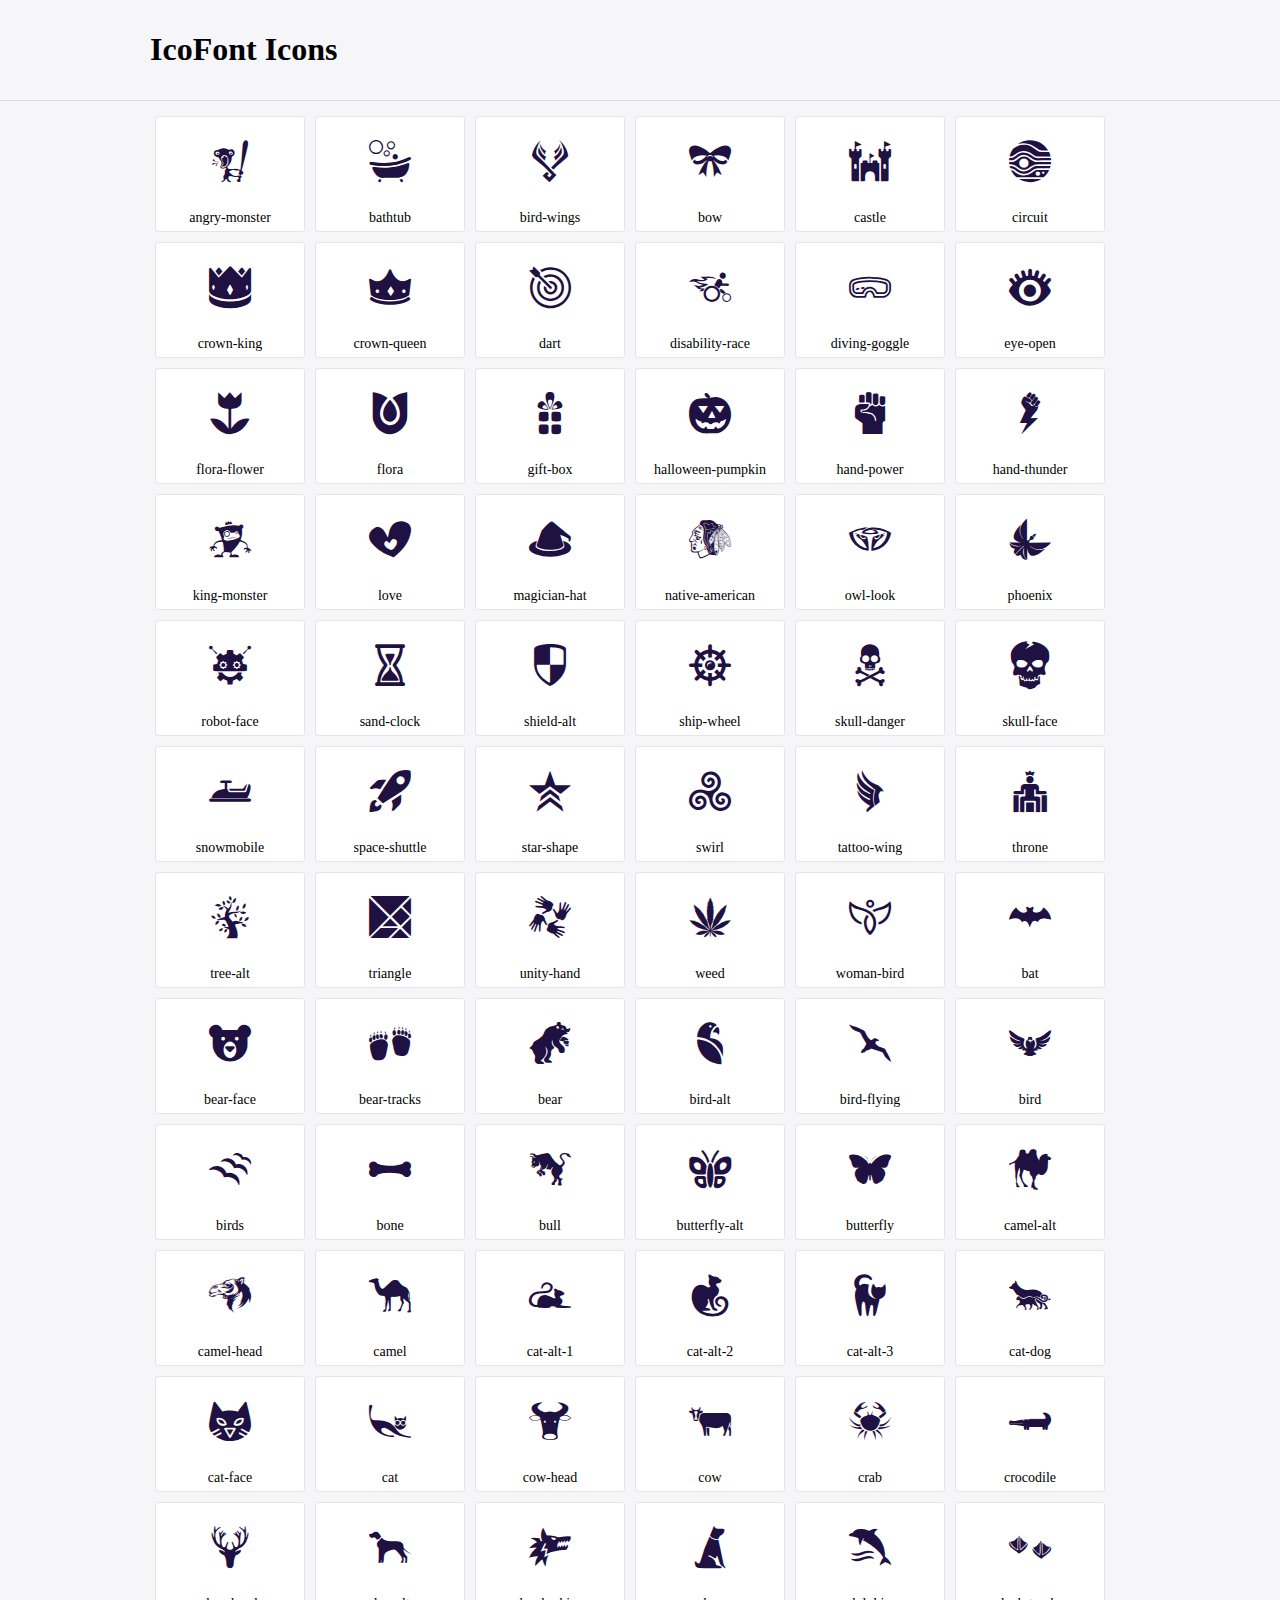
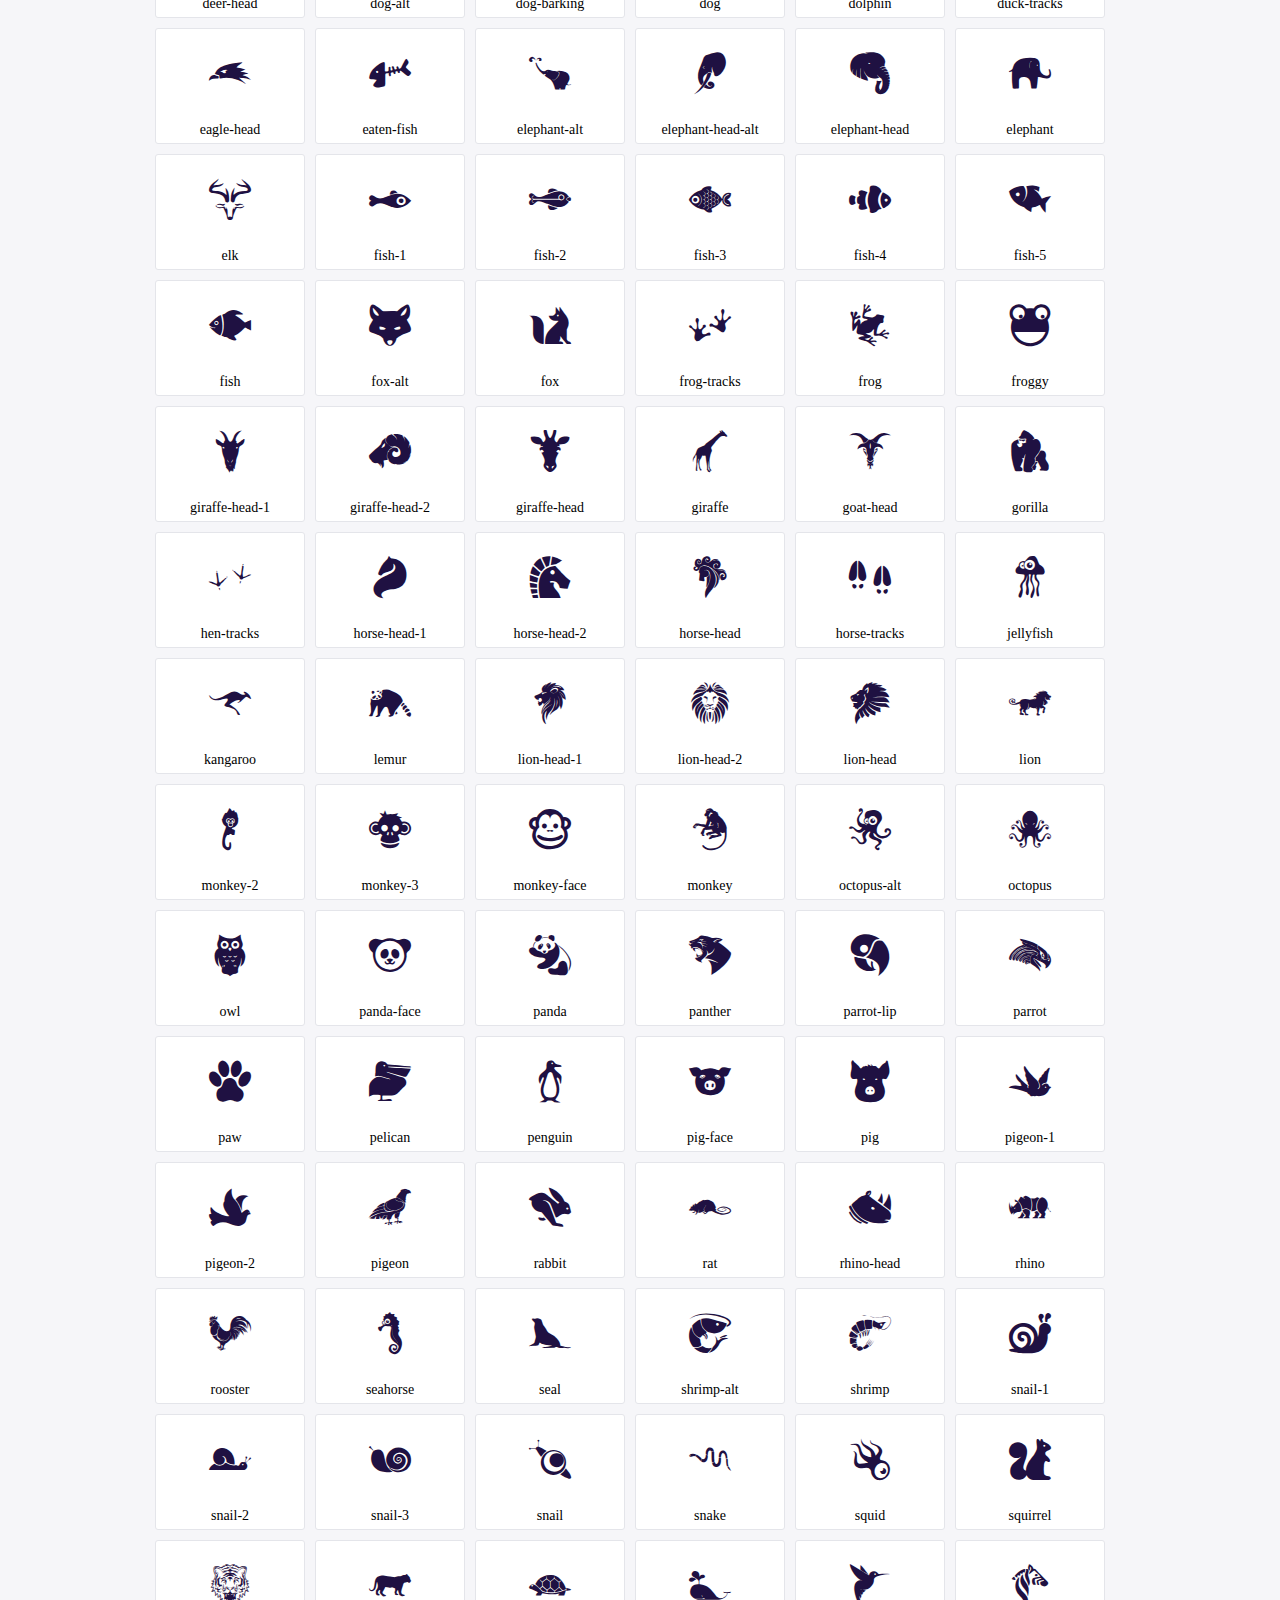
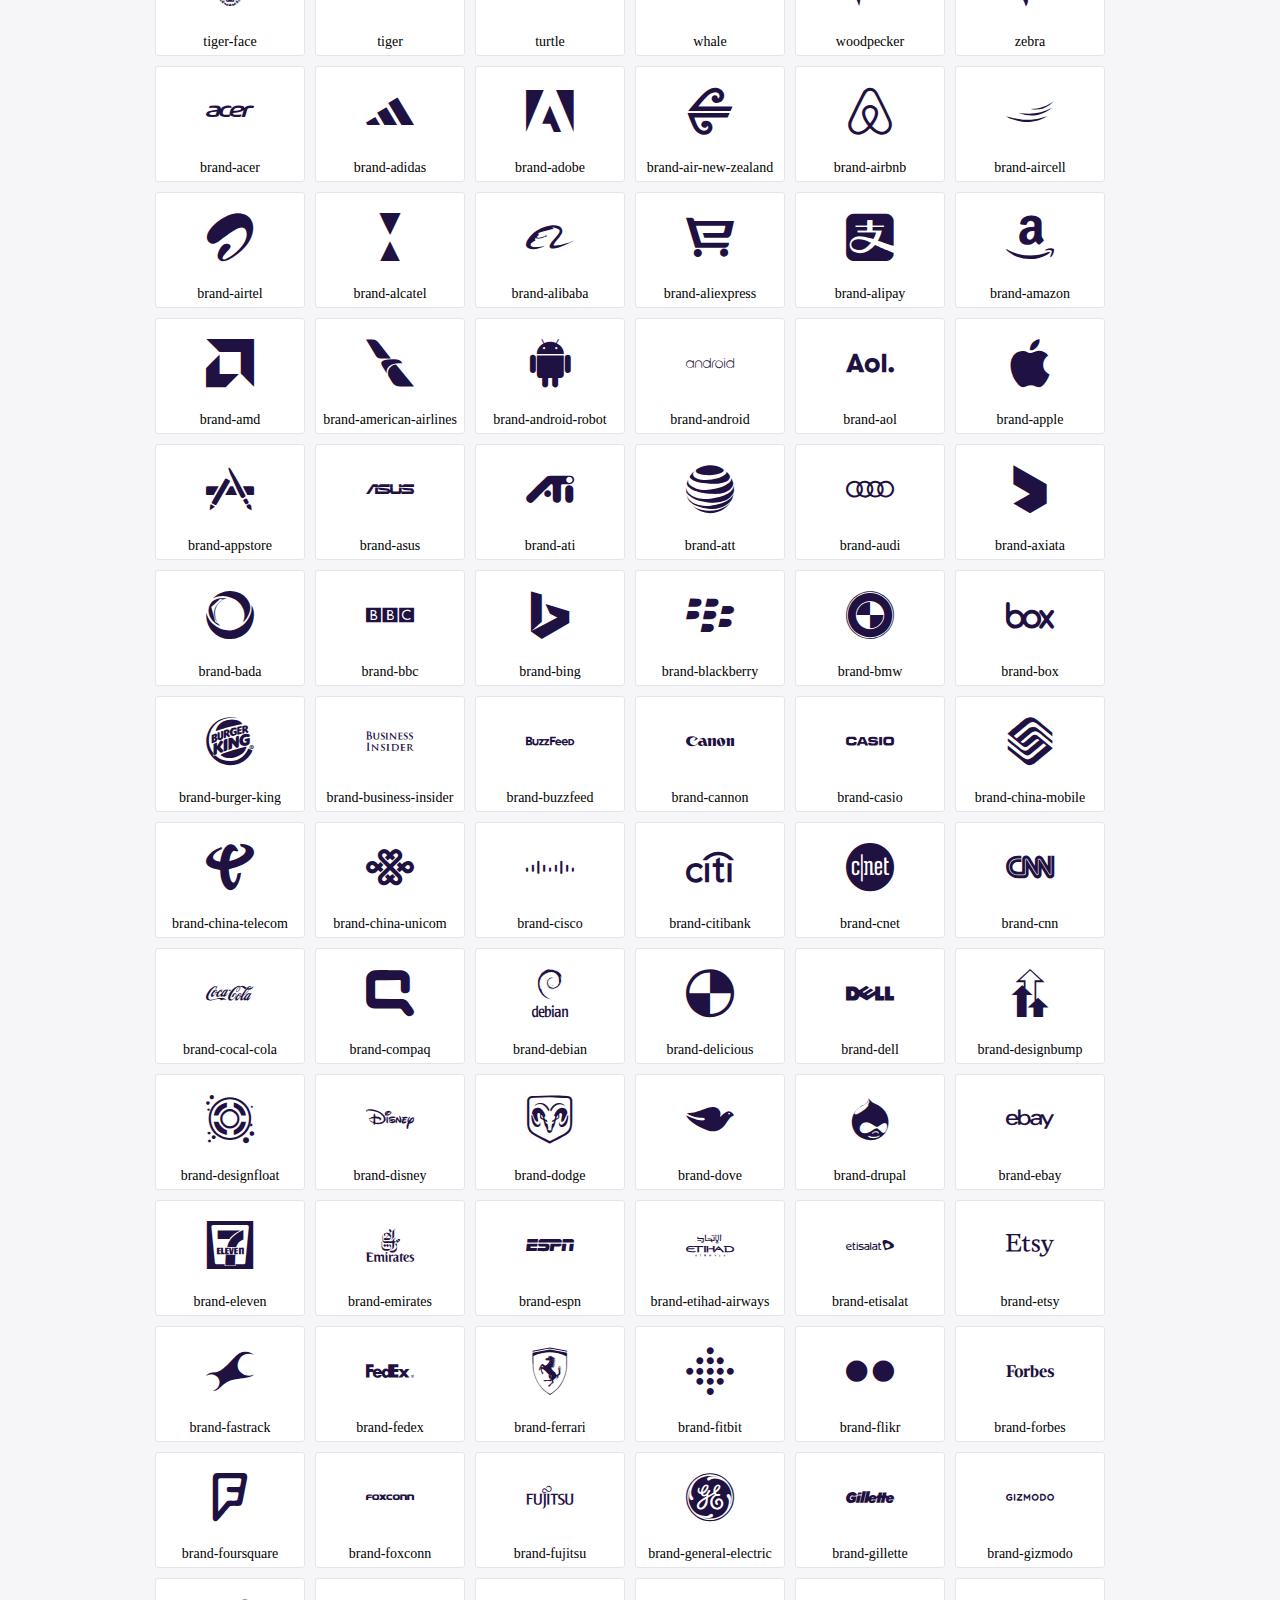
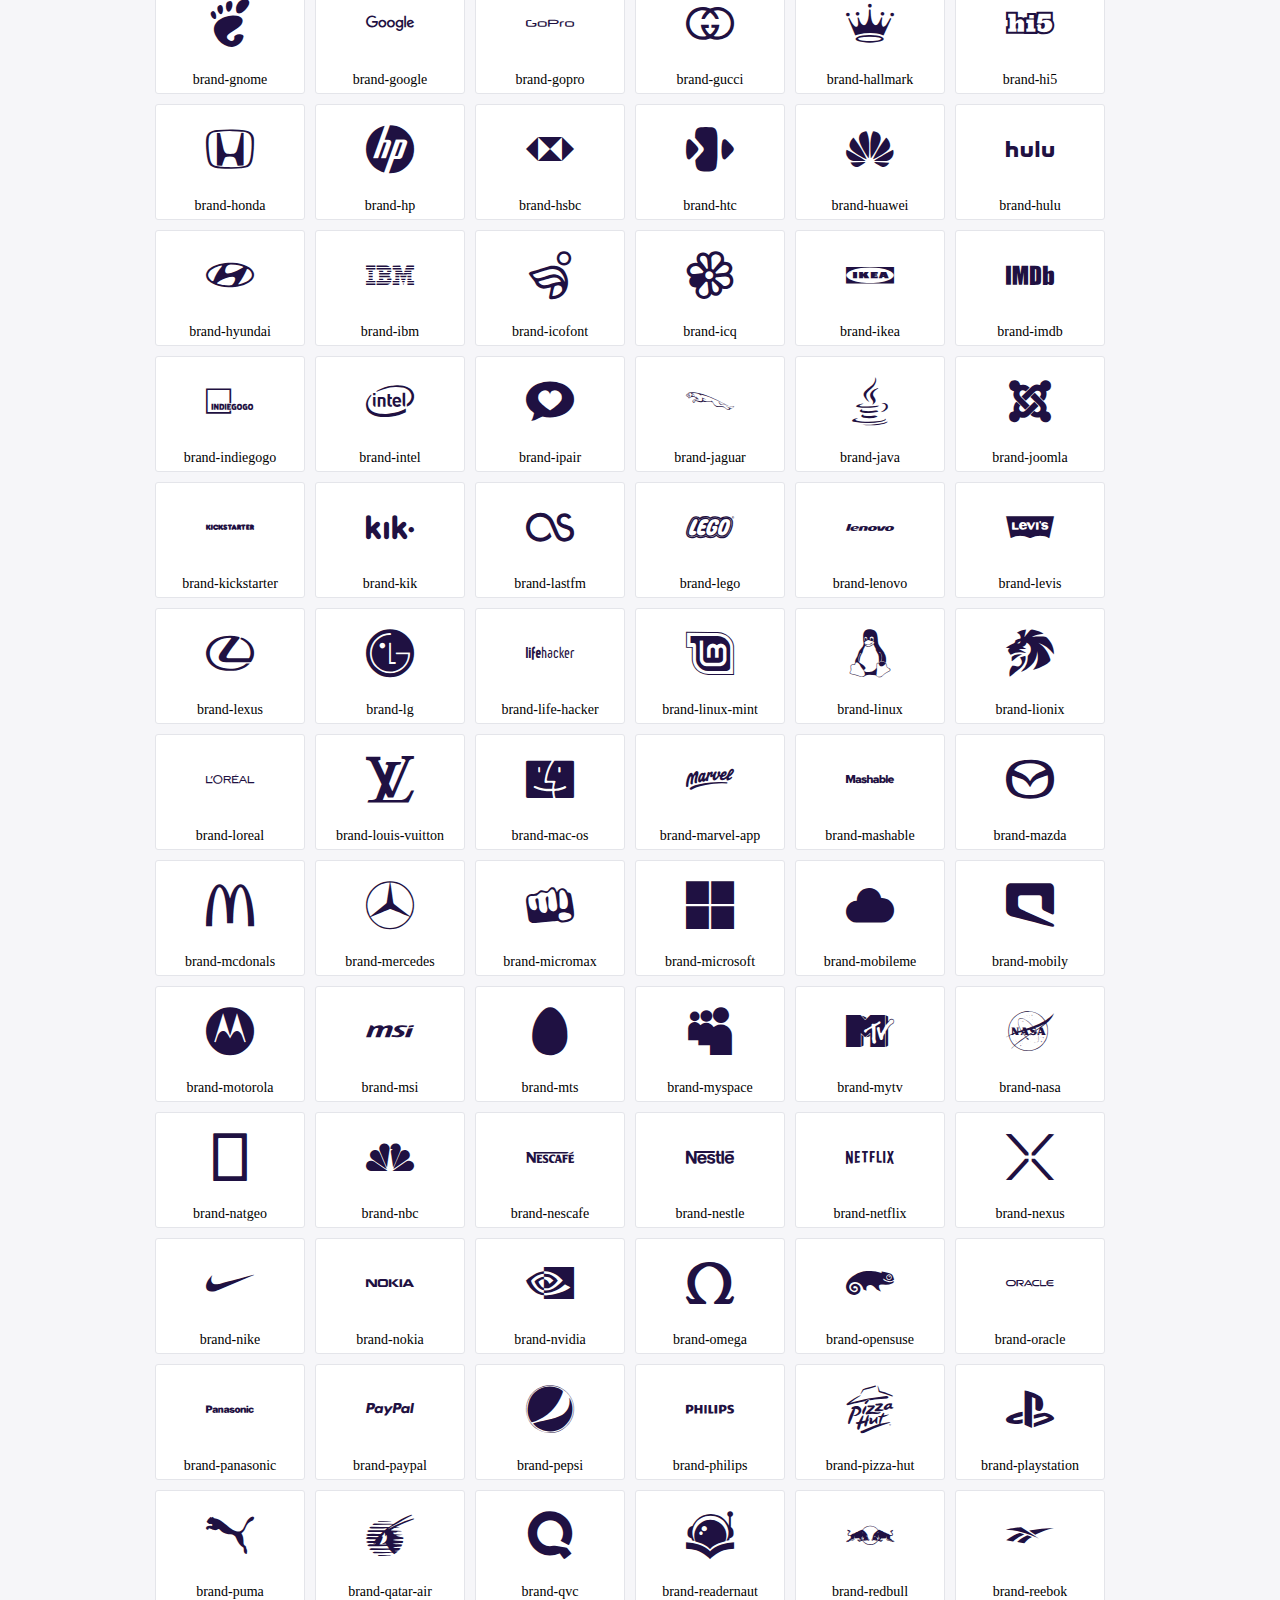
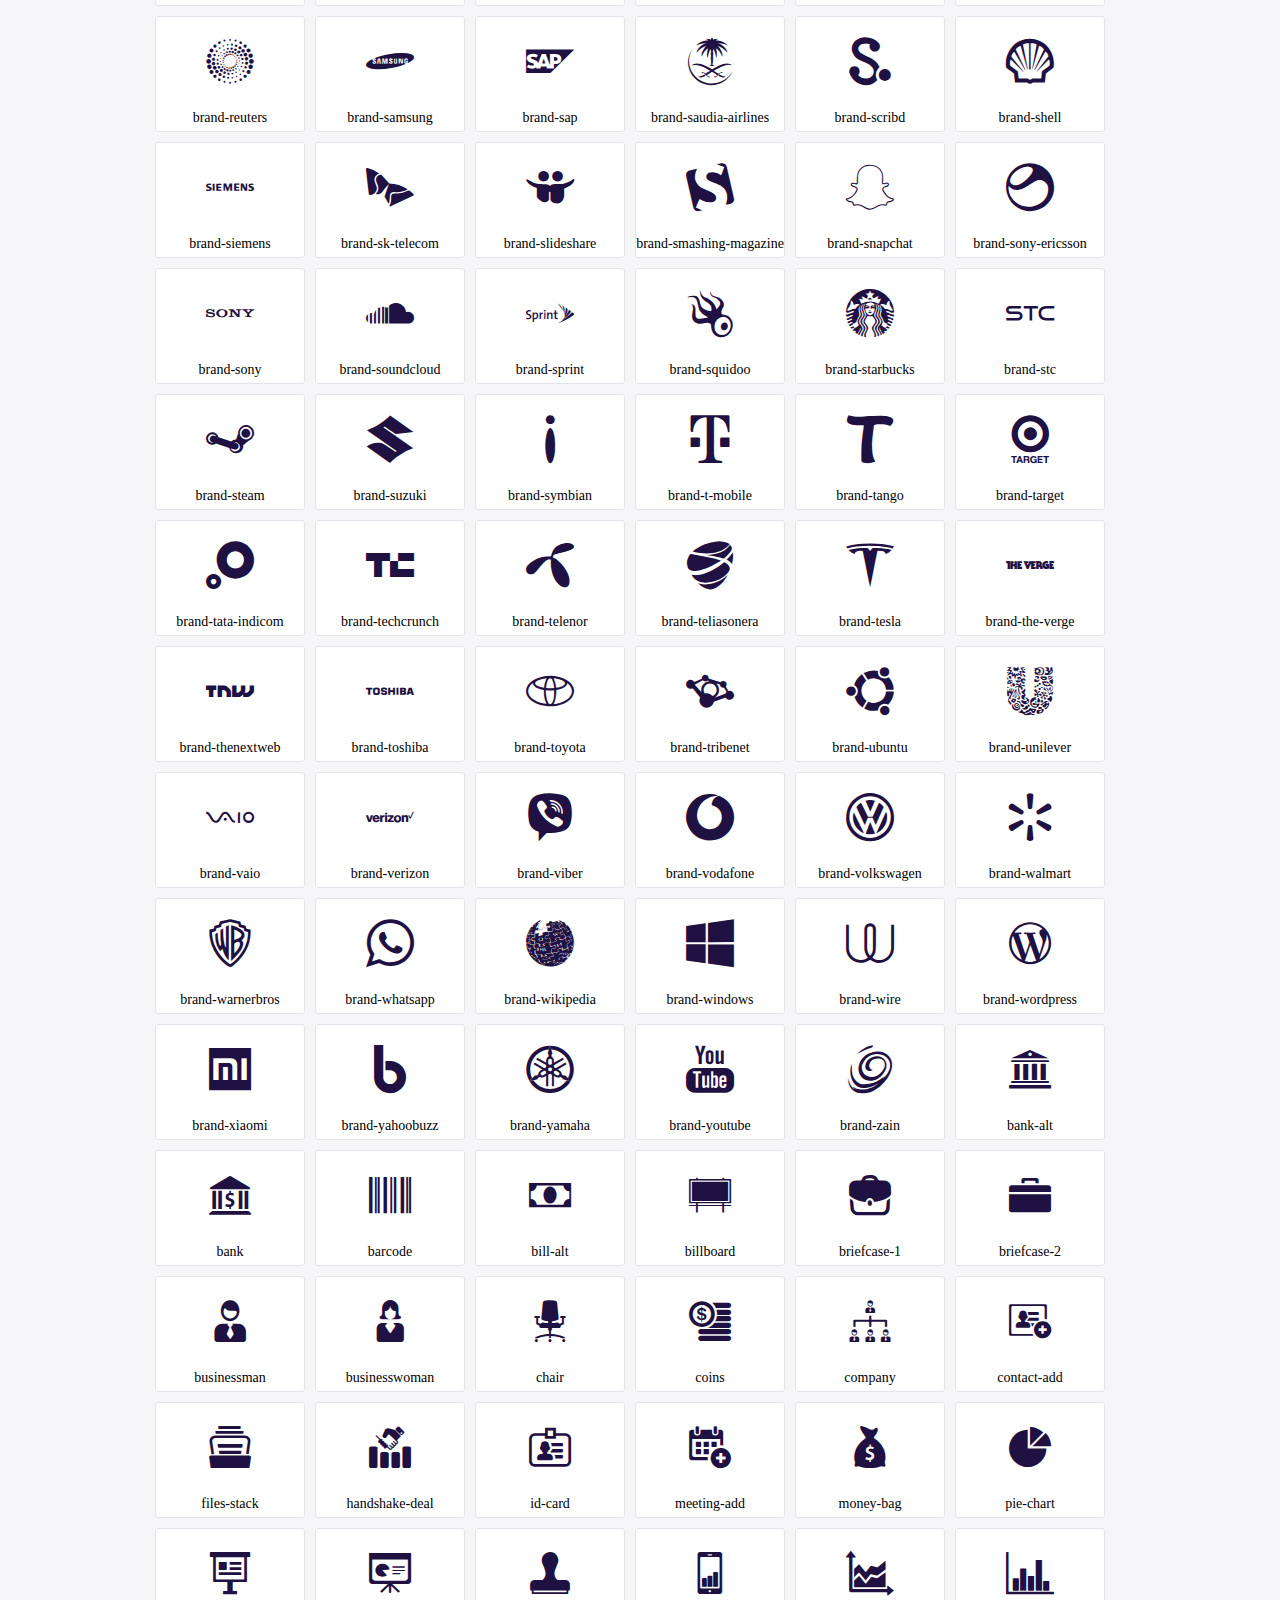
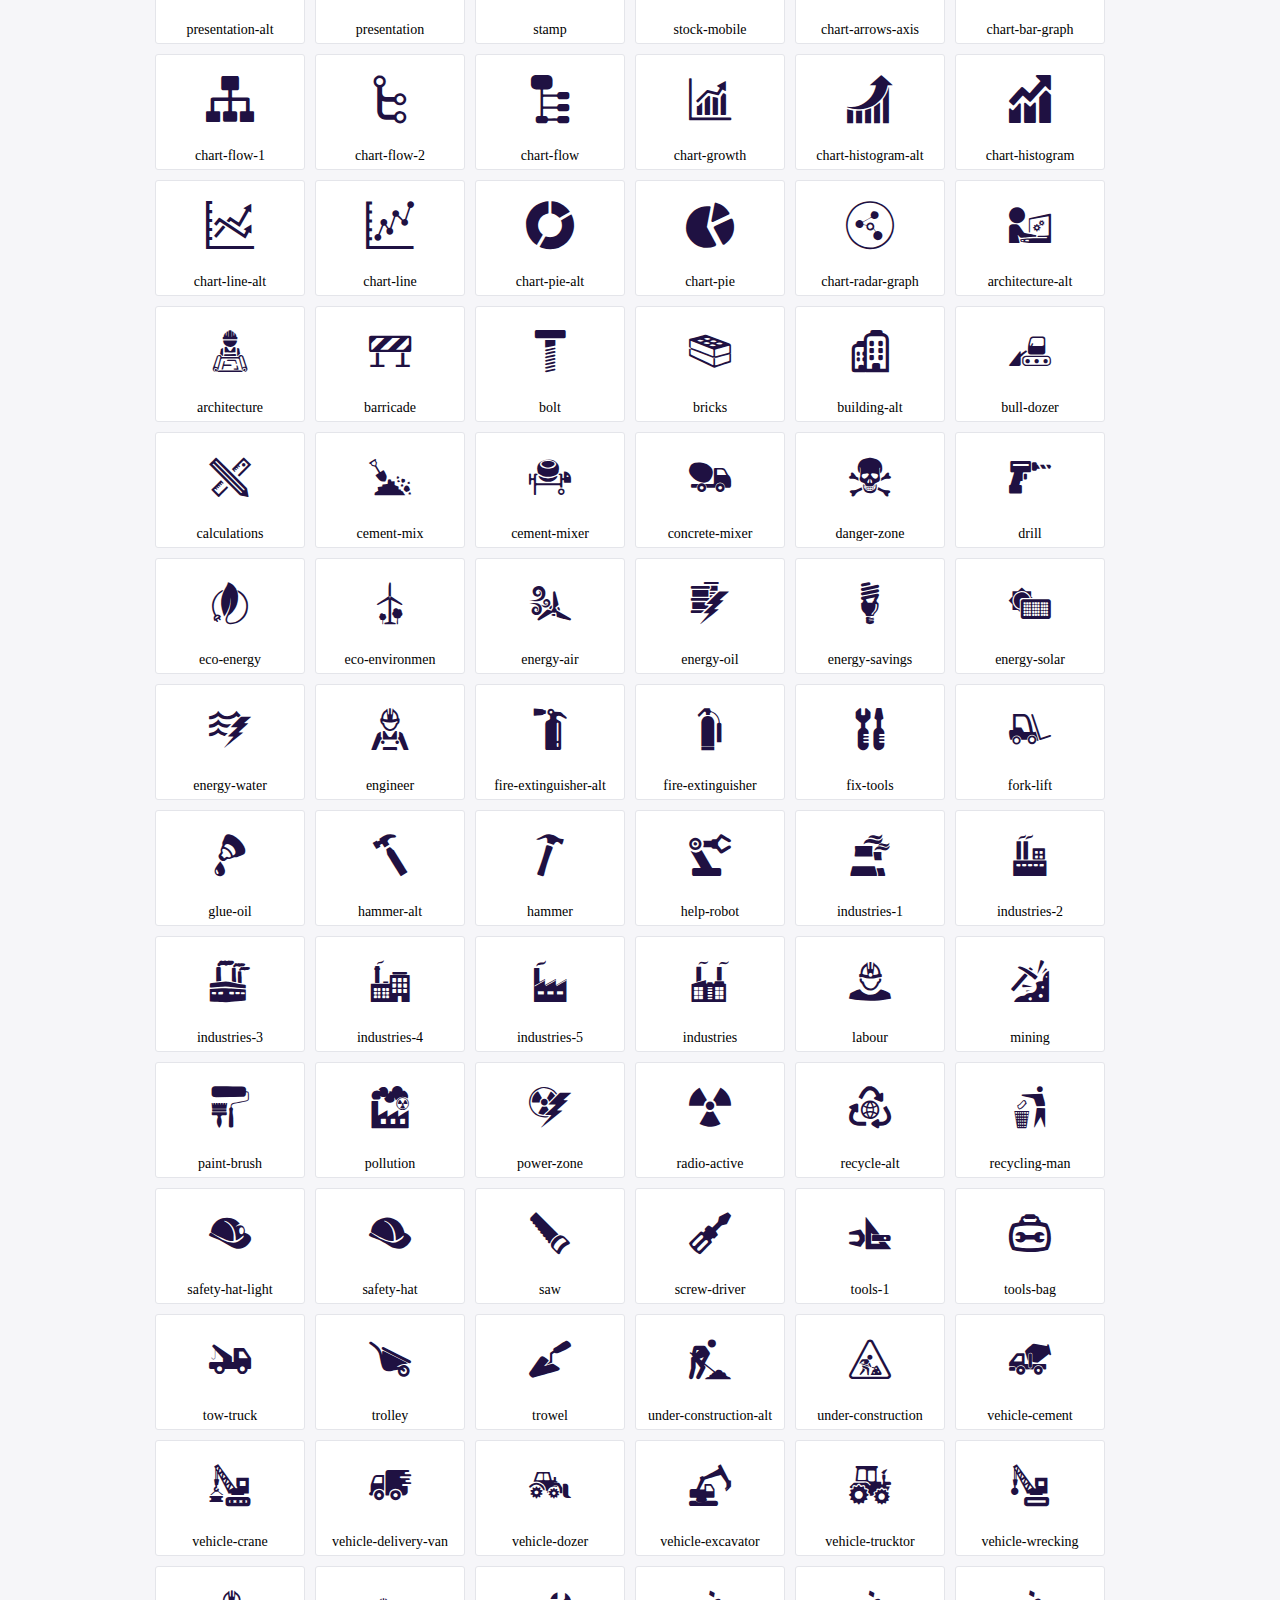
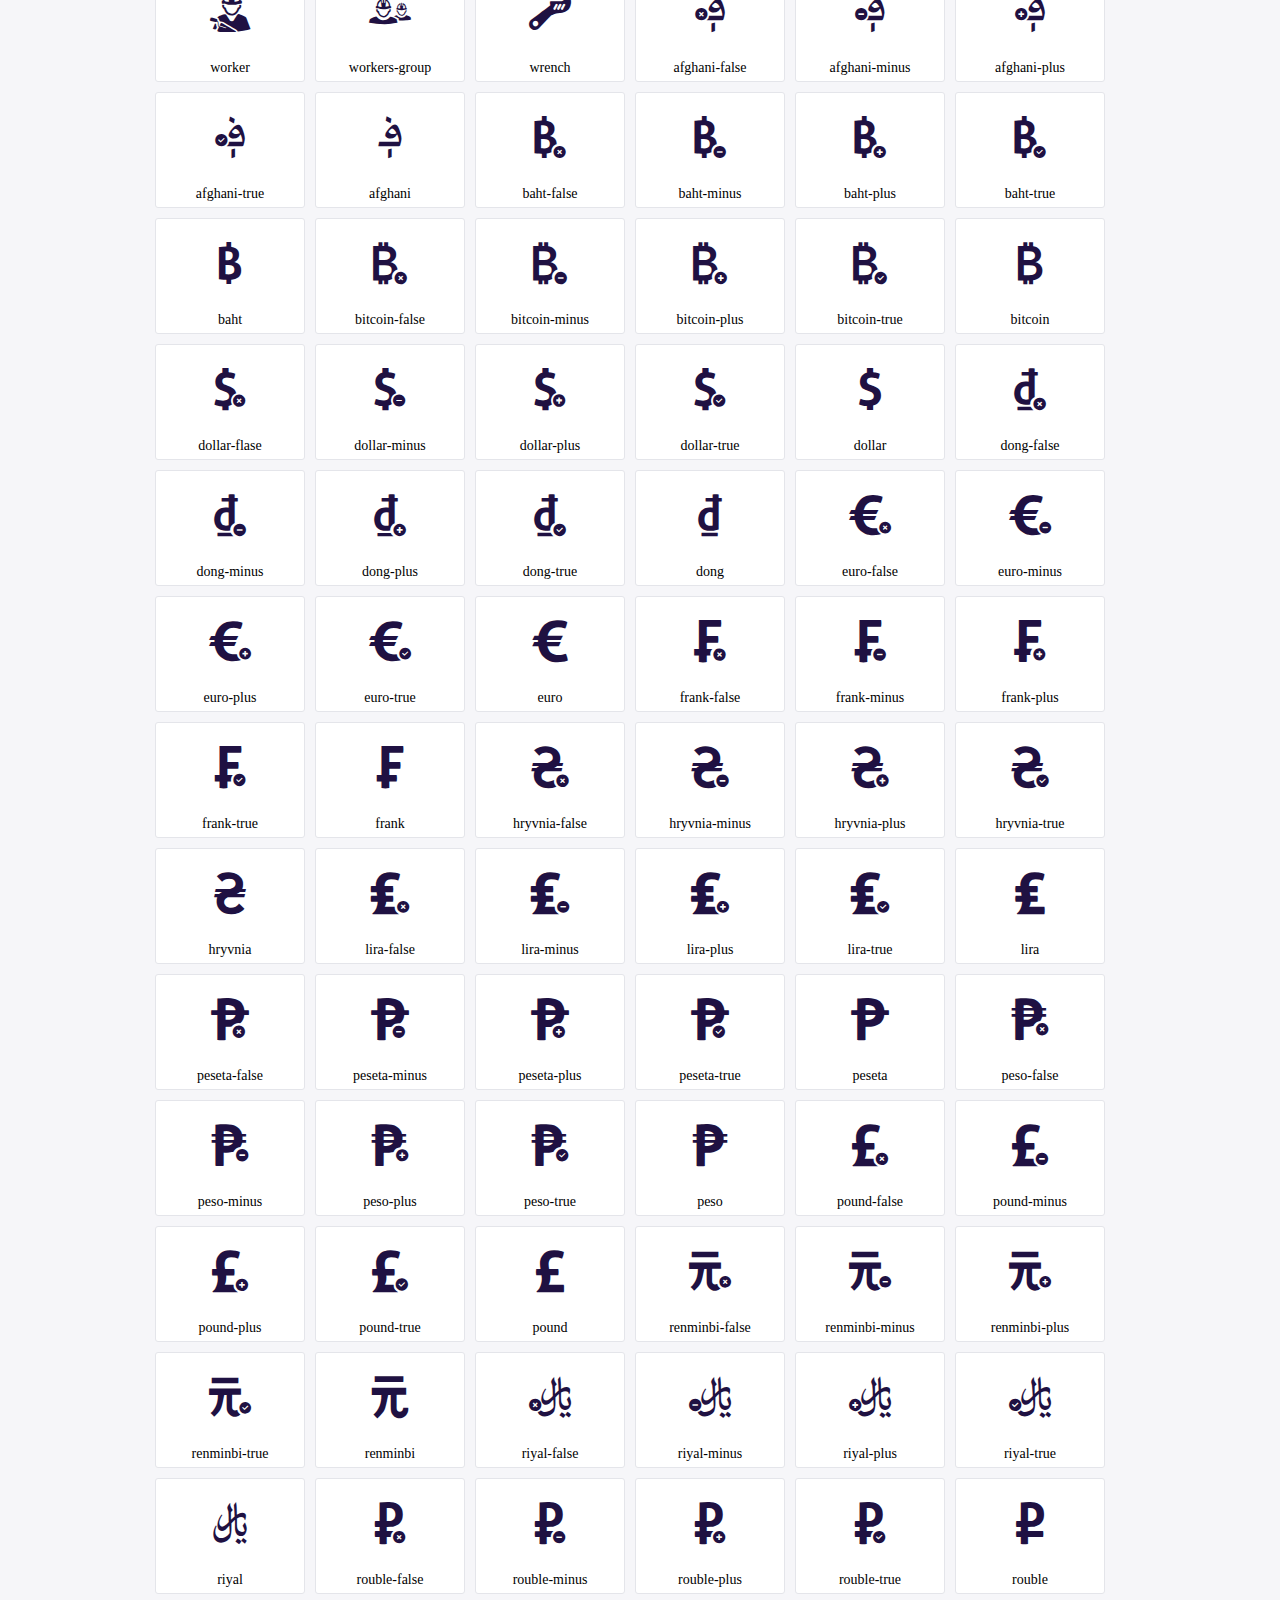
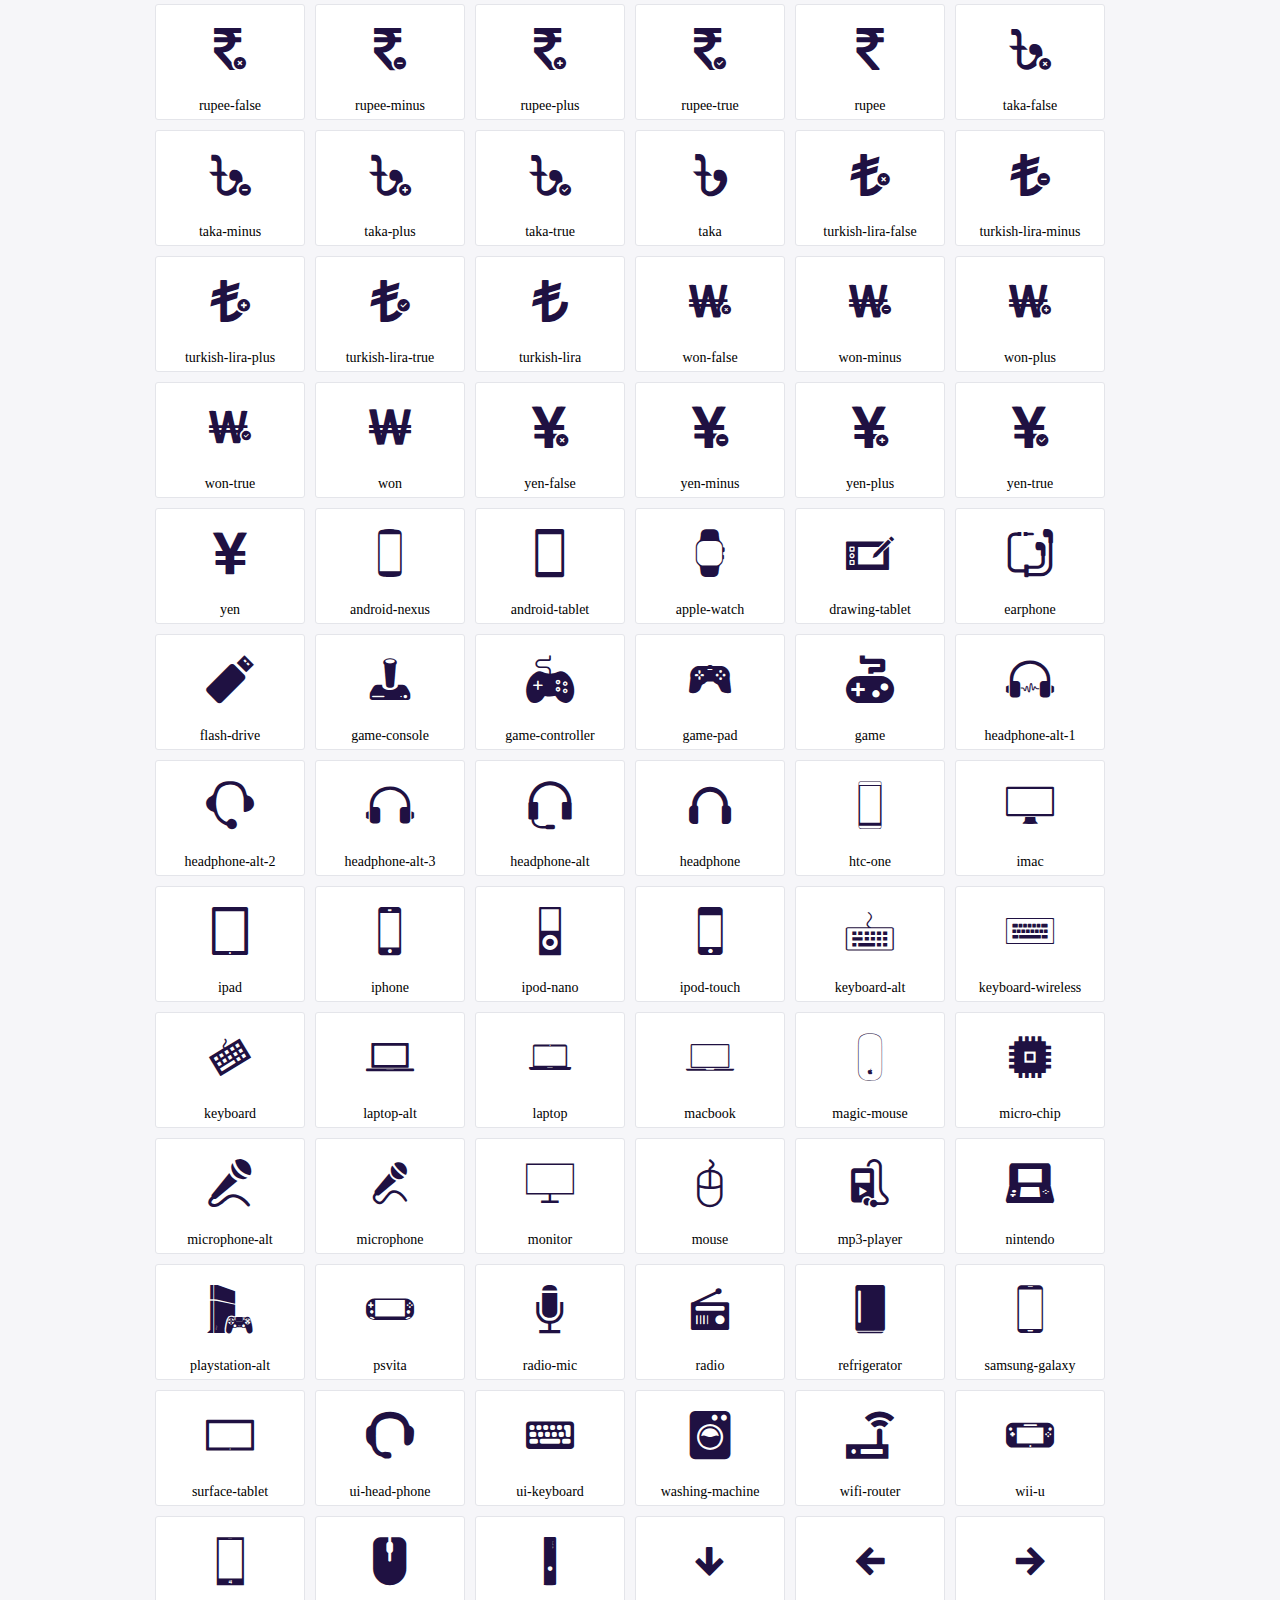
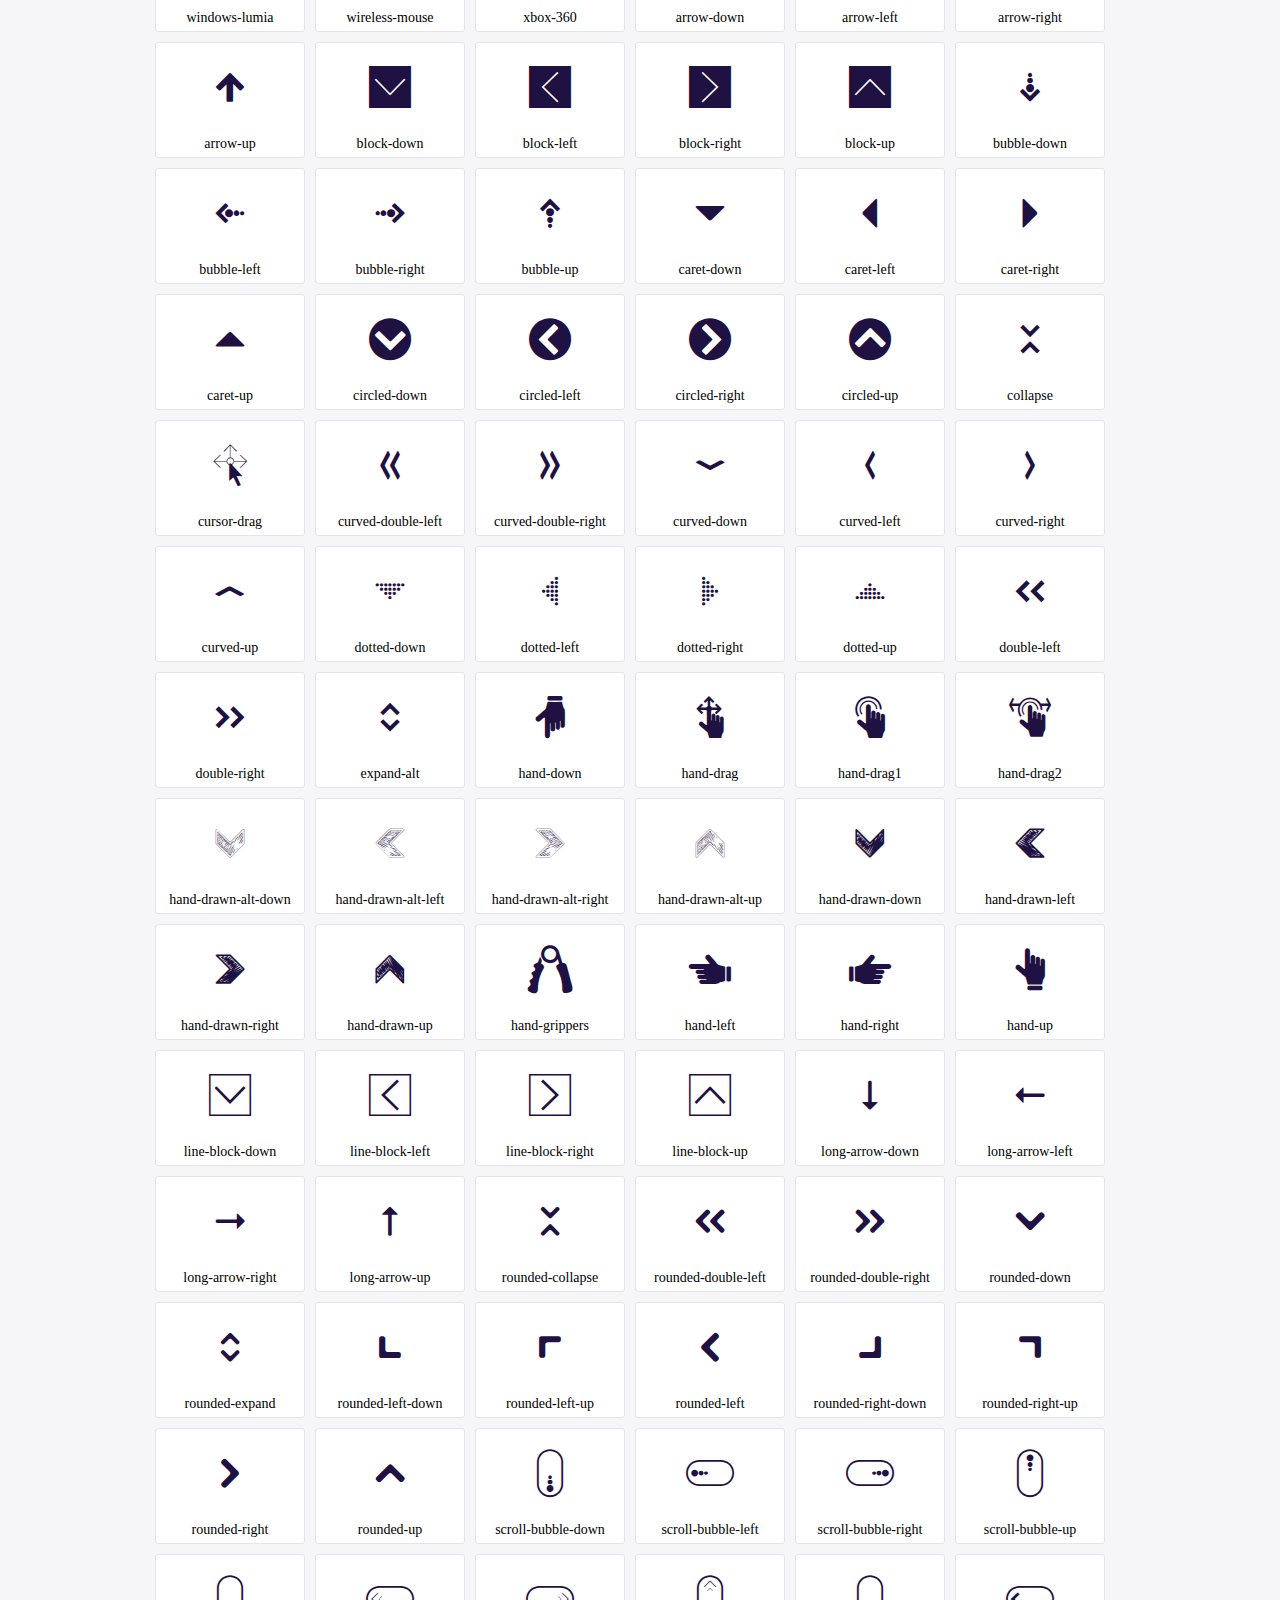
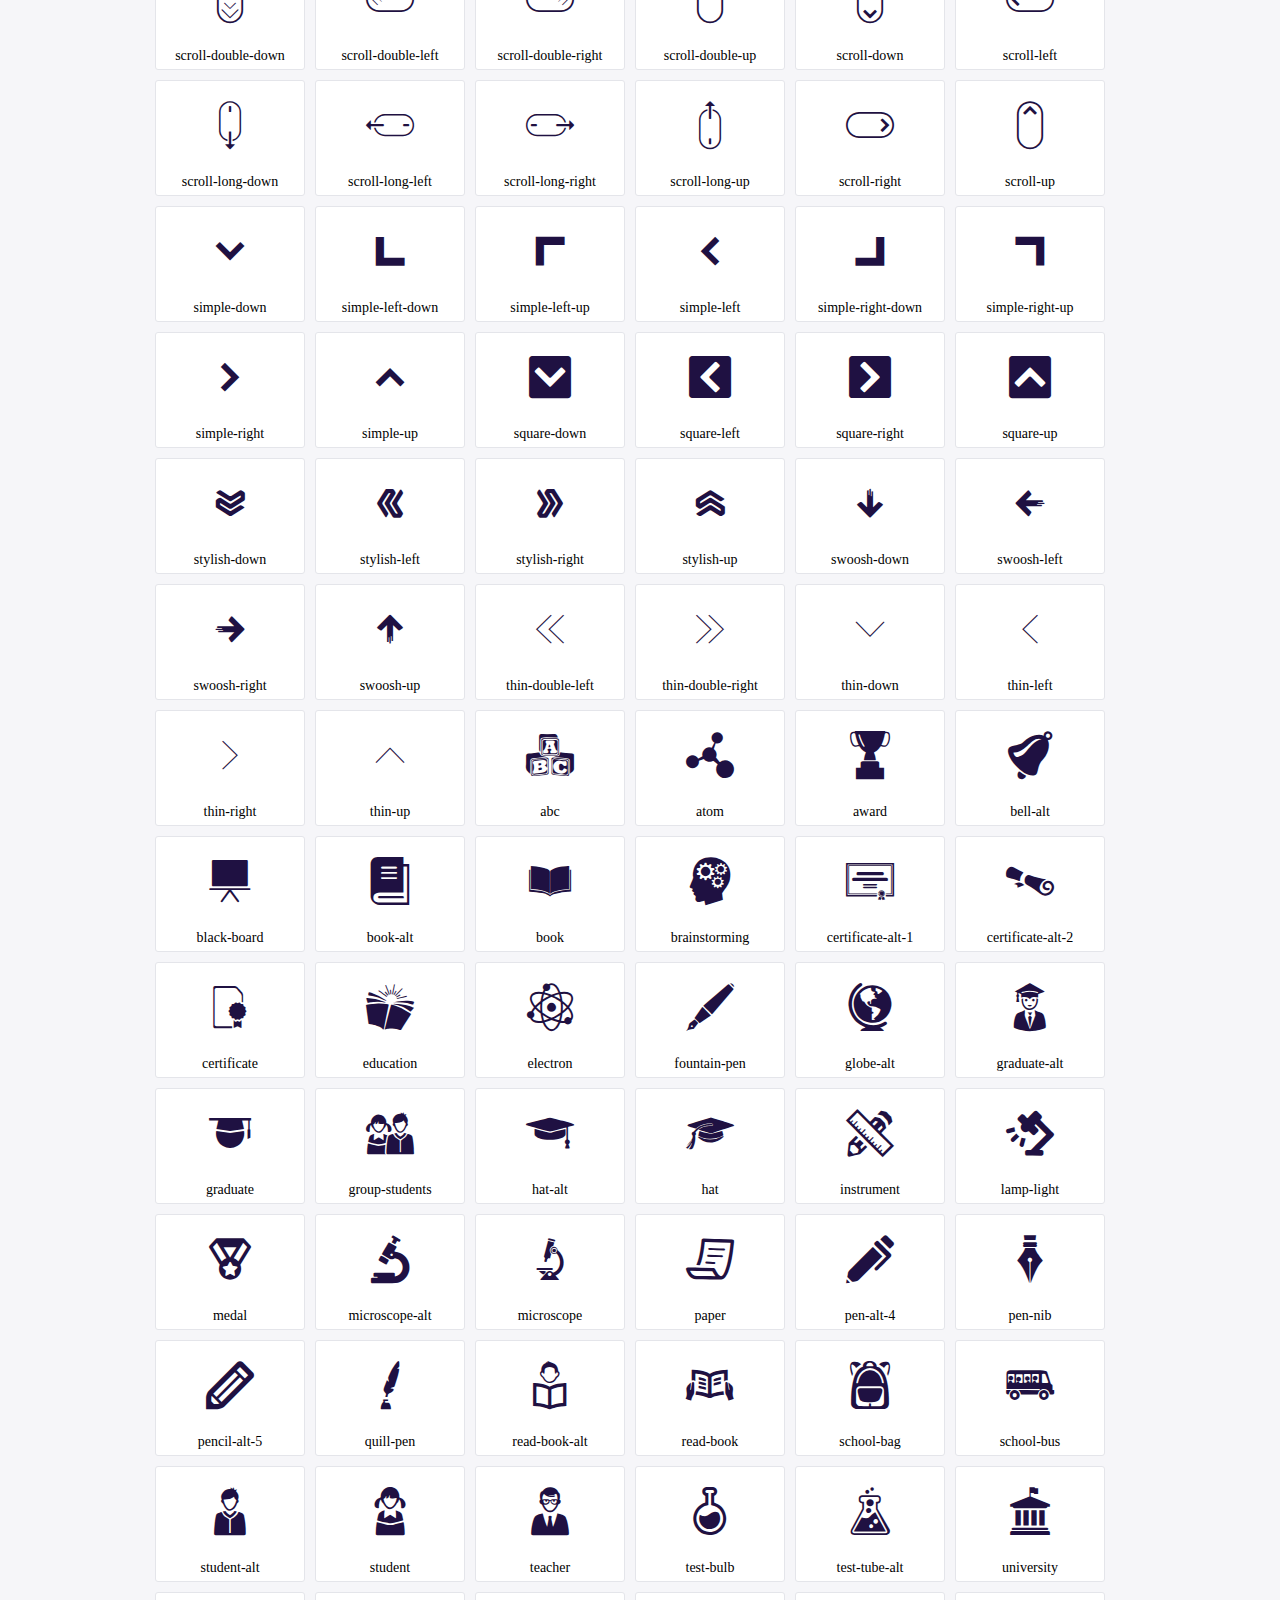
<file: plugins/icofont/demo.html>
<!DOCTYPE html>
	<html>
	<head>
		<meta charset="utf-8">
		<title>Examples | IcoFont</title>
		<link rel="stylesheet" type="text/css" href="./icofont.min.css">
		<style type="text/css">
			body {
				margin: 0;
				padding: 0;
				background: #F6F6F9;
			}
			.header {
				border-bottom: 1px solid #DCDCE1;
				padding: 10px 0;
				margin-bottom: 10px;
			}
			.container {
				width: 980px;
				margin: 0 auto;
			}
			.ico-title {
				font-size: 2em;
			}
			.iconlist {
				margin: 0;
				padding: 0;
				list-style: none;
				text-align: center;
				width: 100%;
				display: flex;
				flex-wrap: wrap;
				flex-direction: row;
			}
			.iconlist li {
				position: relative;
				margin: 5px;
				width: 150px;
				cursor: pointer;
			}
			.iconlist li .icon-holder {
				position: relative;
				text-align: center;
				border-radius: 3px;
				overflow: hidden;
				padding-bottom: 5px;
				background: #ffffff;
				border: 1px solid #E4E5EA;
				transition: all 0.2s linear 0s;
			}
			.iconlist li .icon-holder:hover {
				background: #00C3DA;
				color: #ffffff;
			}
			.iconlist li .icon-holder:hover .icon i {
				color: #ffffff;
			}
			.iconlist li .icon-holder .icon {
				padding: 20px;
				text-align: center;
			}
			.iconlist li .icon-holder .icon i {
				font-size: 3em;
				color: #1F1142;
			}
			.iconlist li .icon-holder span {
				font-size: 14px;
				display: block;
				margin-top: 5px;
				border-radius: 3px;
			}
		</style>
	</head>
	<body>
	<div class="header">
		<div class="container">
			<h1 class="ico-title"> IcoFont Icons </h1>
		</div>
	</div>
	<div class="container">
		<ul class="iconlist">
		
		<li>
			<div class="icon-holder">
				<div class="icon"> 
					<i class="icofont-angry-monster"></i>
				</div> 
				<span> angry-monster </span>
			</div>
		</li>
		
		<li>
			<div class="icon-holder">
				<div class="icon"> 
					<i class="icofont-bathtub"></i>
				</div> 
				<span> bathtub </span>
			</div>
		</li>
		
		<li>
			<div class="icon-holder">
				<div class="icon"> 
					<i class="icofont-bird-wings"></i>
				</div> 
				<span> bird-wings </span>
			</div>
		</li>
		
		<li>
			<div class="icon-holder">
				<div class="icon"> 
					<i class="icofont-bow"></i>
				</div> 
				<span> bow </span>
			</div>
		</li>
		
		<li>
			<div class="icon-holder">
				<div class="icon"> 
					<i class="icofont-castle"></i>
				</div> 
				<span> castle </span>
			</div>
		</li>
		
		<li>
			<div class="icon-holder">
				<div class="icon"> 
					<i class="icofont-circuit"></i>
				</div> 
				<span> circuit </span>
			</div>
		</li>
		
		<li>
			<div class="icon-holder">
				<div class="icon"> 
					<i class="icofont-crown-king"></i>
				</div> 
				<span> crown-king </span>
			</div>
		</li>
		
		<li>
			<div class="icon-holder">
				<div class="icon"> 
					<i class="icofont-crown-queen"></i>
				</div> 
				<span> crown-queen </span>
			</div>
		</li>
		
		<li>
			<div class="icon-holder">
				<div class="icon"> 
					<i class="icofont-dart"></i>
				</div> 
				<span> dart </span>
			</div>
		</li>
		
		<li>
			<div class="icon-holder">
				<div class="icon"> 
					<i class="icofont-disability-race"></i>
				</div> 
				<span> disability-race </span>
			</div>
		</li>
		
		<li>
			<div class="icon-holder">
				<div class="icon"> 
					<i class="icofont-diving-goggle"></i>
				</div> 
				<span> diving-goggle </span>
			</div>
		</li>
		
		<li>
			<div class="icon-holder">
				<div class="icon"> 
					<i class="icofont-eye-open"></i>
				</div> 
				<span> eye-open </span>
			</div>
		</li>
		
		<li>
			<div class="icon-holder">
				<div class="icon"> 
					<i class="icofont-flora-flower"></i>
				</div> 
				<span> flora-flower </span>
			</div>
		</li>
		
		<li>
			<div class="icon-holder">
				<div class="icon"> 
					<i class="icofont-flora"></i>
				</div> 
				<span> flora </span>
			</div>
		</li>
		
		<li>
			<div class="icon-holder">
				<div class="icon"> 
					<i class="icofont-gift-box"></i>
				</div> 
				<span> gift-box </span>
			</div>
		</li>
		
		<li>
			<div class="icon-holder">
				<div class="icon"> 
					<i class="icofont-halloween-pumpkin"></i>
				</div> 
				<span> halloween-pumpkin </span>
			</div>
		</li>
		
		<li>
			<div class="icon-holder">
				<div class="icon"> 
					<i class="icofont-hand-power"></i>
				</div> 
				<span> hand-power </span>
			</div>
		</li>
		
		<li>
			<div class="icon-holder">
				<div class="icon"> 
					<i class="icofont-hand-thunder"></i>
				</div> 
				<span> hand-thunder </span>
			</div>
		</li>
		
		<li>
			<div class="icon-holder">
				<div class="icon"> 
					<i class="icofont-king-monster"></i>
				</div> 
				<span> king-monster </span>
			</div>
		</li>
		
		<li>
			<div class="icon-holder">
				<div class="icon"> 
					<i class="icofont-love"></i>
				</div> 
				<span> love </span>
			</div>
		</li>
		
		<li>
			<div class="icon-holder">
				<div class="icon"> 
					<i class="icofont-magician-hat"></i>
				</div> 
				<span> magician-hat </span>
			</div>
		</li>
		
		<li>
			<div class="icon-holder">
				<div class="icon"> 
					<i class="icofont-native-american"></i>
				</div> 
				<span> native-american </span>
			</div>
		</li>
		
		<li>
			<div class="icon-holder">
				<div class="icon"> 
					<i class="icofont-owl-look"></i>
				</div> 
				<span> owl-look </span>
			</div>
		</li>
		
		<li>
			<div class="icon-holder">
				<div class="icon"> 
					<i class="icofont-phoenix"></i>
				</div> 
				<span> phoenix </span>
			</div>
		</li>
		
		<li>
			<div class="icon-holder">
				<div class="icon"> 
					<i class="icofont-robot-face"></i>
				</div> 
				<span> robot-face </span>
			</div>
		</li>
		
		<li>
			<div class="icon-holder">
				<div class="icon"> 
					<i class="icofont-sand-clock"></i>
				</div> 
				<span> sand-clock </span>
			</div>
		</li>
		
		<li>
			<div class="icon-holder">
				<div class="icon"> 
					<i class="icofont-shield-alt"></i>
				</div> 
				<span> shield-alt </span>
			</div>
		</li>
		
		<li>
			<div class="icon-holder">
				<div class="icon"> 
					<i class="icofont-ship-wheel"></i>
				</div> 
				<span> ship-wheel </span>
			</div>
		</li>
		
		<li>
			<div class="icon-holder">
				<div class="icon"> 
					<i class="icofont-skull-danger"></i>
				</div> 
				<span> skull-danger </span>
			</div>
		</li>
		
		<li>
			<div class="icon-holder">
				<div class="icon"> 
					<i class="icofont-skull-face"></i>
				</div> 
				<span> skull-face </span>
			</div>
		</li>
		
		<li>
			<div class="icon-holder">
				<div class="icon"> 
					<i class="icofont-snowmobile"></i>
				</div> 
				<span> snowmobile </span>
			</div>
		</li>
		
		<li>
			<div class="icon-holder">
				<div class="icon"> 
					<i class="icofont-space-shuttle"></i>
				</div> 
				<span> space-shuttle </span>
			</div>
		</li>
		
		<li>
			<div class="icon-holder">
				<div class="icon"> 
					<i class="icofont-star-shape"></i>
				</div> 
				<span> star-shape </span>
			</div>
		</li>
		
		<li>
			<div class="icon-holder">
				<div class="icon"> 
					<i class="icofont-swirl"></i>
				</div> 
				<span> swirl </span>
			</div>
		</li>
		
		<li>
			<div class="icon-holder">
				<div class="icon"> 
					<i class="icofont-tattoo-wing"></i>
				</div> 
				<span> tattoo-wing </span>
			</div>
		</li>
		
		<li>
			<div class="icon-holder">
				<div class="icon"> 
					<i class="icofont-throne"></i>
				</div> 
				<span> throne </span>
			</div>
		</li>
		
		<li>
			<div class="icon-holder">
				<div class="icon"> 
					<i class="icofont-tree-alt"></i>
				</div> 
				<span> tree-alt </span>
			</div>
		</li>
		
		<li>
			<div class="icon-holder">
				<div class="icon"> 
					<i class="icofont-triangle"></i>
				</div> 
				<span> triangle </span>
			</div>
		</li>
		
		<li>
			<div class="icon-holder">
				<div class="icon"> 
					<i class="icofont-unity-hand"></i>
				</div> 
				<span> unity-hand </span>
			</div>
		</li>
		
		<li>
			<div class="icon-holder">
				<div class="icon"> 
					<i class="icofont-weed"></i>
				</div> 
				<span> weed </span>
			</div>
		</li>
		
		<li>
			<div class="icon-holder">
				<div class="icon"> 
					<i class="icofont-woman-bird"></i>
				</div> 
				<span> woman-bird </span>
			</div>
		</li>
		
		<li>
			<div class="icon-holder">
				<div class="icon"> 
					<i class="icofont-bat"></i>
				</div> 
				<span> bat </span>
			</div>
		</li>
		
		<li>
			<div class="icon-holder">
				<div class="icon"> 
					<i class="icofont-bear-face"></i>
				</div> 
				<span> bear-face </span>
			</div>
		</li>
		
		<li>
			<div class="icon-holder">
				<div class="icon"> 
					<i class="icofont-bear-tracks"></i>
				</div> 
				<span> bear-tracks </span>
			</div>
		</li>
		
		<li>
			<div class="icon-holder">
				<div class="icon"> 
					<i class="icofont-bear"></i>
				</div> 
				<span> bear </span>
			</div>
		</li>
		
		<li>
			<div class="icon-holder">
				<div class="icon"> 
					<i class="icofont-bird-alt"></i>
				</div> 
				<span> bird-alt </span>
			</div>
		</li>
		
		<li>
			<div class="icon-holder">
				<div class="icon"> 
					<i class="icofont-bird-flying"></i>
				</div> 
				<span> bird-flying </span>
			</div>
		</li>
		
		<li>
			<div class="icon-holder">
				<div class="icon"> 
					<i class="icofont-bird"></i>
				</div> 
				<span> bird </span>
			</div>
		</li>
		
		<li>
			<div class="icon-holder">
				<div class="icon"> 
					<i class="icofont-birds"></i>
				</div> 
				<span> birds </span>
			</div>
		</li>
		
		<li>
			<div class="icon-holder">
				<div class="icon"> 
					<i class="icofont-bone"></i>
				</div> 
				<span> bone </span>
			</div>
		</li>
		
		<li>
			<div class="icon-holder">
				<div class="icon"> 
					<i class="icofont-bull"></i>
				</div> 
				<span> bull </span>
			</div>
		</li>
		
		<li>
			<div class="icon-holder">
				<div class="icon"> 
					<i class="icofont-butterfly-alt"></i>
				</div> 
				<span> butterfly-alt </span>
			</div>
		</li>
		
		<li>
			<div class="icon-holder">
				<div class="icon"> 
					<i class="icofont-butterfly"></i>
				</div> 
				<span> butterfly </span>
			</div>
		</li>
		
		<li>
			<div class="icon-holder">
				<div class="icon"> 
					<i class="icofont-camel-alt"></i>
				</div> 
				<span> camel-alt </span>
			</div>
		</li>
		
		<li>
			<div class="icon-holder">
				<div class="icon"> 
					<i class="icofont-camel-head"></i>
				</div> 
				<span> camel-head </span>
			</div>
		</li>
		
		<li>
			<div class="icon-holder">
				<div class="icon"> 
					<i class="icofont-camel"></i>
				</div> 
				<span> camel </span>
			</div>
		</li>
		
		<li>
			<div class="icon-holder">
				<div class="icon"> 
					<i class="icofont-cat-alt-1"></i>
				</div> 
				<span> cat-alt-1 </span>
			</div>
		</li>
		
		<li>
			<div class="icon-holder">
				<div class="icon"> 
					<i class="icofont-cat-alt-2"></i>
				</div> 
				<span> cat-alt-2 </span>
			</div>
		</li>
		
		<li>
			<div class="icon-holder">
				<div class="icon"> 
					<i class="icofont-cat-alt-3"></i>
				</div> 
				<span> cat-alt-3 </span>
			</div>
		</li>
		
		<li>
			<div class="icon-holder">
				<div class="icon"> 
					<i class="icofont-cat-dog"></i>
				</div> 
				<span> cat-dog </span>
			</div>
		</li>
		
		<li>
			<div class="icon-holder">
				<div class="icon"> 
					<i class="icofont-cat-face"></i>
				</div> 
				<span> cat-face </span>
			</div>
		</li>
		
		<li>
			<div class="icon-holder">
				<div class="icon"> 
					<i class="icofont-cat"></i>
				</div> 
				<span> cat </span>
			</div>
		</li>
		
		<li>
			<div class="icon-holder">
				<div class="icon"> 
					<i class="icofont-cow-head"></i>
				</div> 
				<span> cow-head </span>
			</div>
		</li>
		
		<li>
			<div class="icon-holder">
				<div class="icon"> 
					<i class="icofont-cow"></i>
				</div> 
				<span> cow </span>
			</div>
		</li>
		
		<li>
			<div class="icon-holder">
				<div class="icon"> 
					<i class="icofont-crab"></i>
				</div> 
				<span> crab </span>
			</div>
		</li>
		
		<li>
			<div class="icon-holder">
				<div class="icon"> 
					<i class="icofont-crocodile"></i>
				</div> 
				<span> crocodile </span>
			</div>
		</li>
		
		<li>
			<div class="icon-holder">
				<div class="icon"> 
					<i class="icofont-deer-head"></i>
				</div> 
				<span> deer-head </span>
			</div>
		</li>
		
		<li>
			<div class="icon-holder">
				<div class="icon"> 
					<i class="icofont-dog-alt"></i>
				</div> 
				<span> dog-alt </span>
			</div>
		</li>
		
		<li>
			<div class="icon-holder">
				<div class="icon"> 
					<i class="icofont-dog-barking"></i>
				</div> 
				<span> dog-barking </span>
			</div>
		</li>
		
		<li>
			<div class="icon-holder">
				<div class="icon"> 
					<i class="icofont-dog"></i>
				</div> 
				<span> dog </span>
			</div>
		</li>
		
		<li>
			<div class="icon-holder">
				<div class="icon"> 
					<i class="icofont-dolphin"></i>
				</div> 
				<span> dolphin </span>
			</div>
		</li>
		
		<li>
			<div class="icon-holder">
				<div class="icon"> 
					<i class="icofont-duck-tracks"></i>
				</div> 
				<span> duck-tracks </span>
			</div>
		</li>
		
		<li>
			<div class="icon-holder">
				<div class="icon"> 
					<i class="icofont-eagle-head"></i>
				</div> 
				<span> eagle-head </span>
			</div>
		</li>
		
		<li>
			<div class="icon-holder">
				<div class="icon"> 
					<i class="icofont-eaten-fish"></i>
				</div> 
				<span> eaten-fish </span>
			</div>
		</li>
		
		<li>
			<div class="icon-holder">
				<div class="icon"> 
					<i class="icofont-elephant-alt"></i>
				</div> 
				<span> elephant-alt </span>
			</div>
		</li>
		
		<li>
			<div class="icon-holder">
				<div class="icon"> 
					<i class="icofont-elephant-head-alt"></i>
				</div> 
				<span> elephant-head-alt </span>
			</div>
		</li>
		
		<li>
			<div class="icon-holder">
				<div class="icon"> 
					<i class="icofont-elephant-head"></i>
				</div> 
				<span> elephant-head </span>
			</div>
		</li>
		
		<li>
			<div class="icon-holder">
				<div class="icon"> 
					<i class="icofont-elephant"></i>
				</div> 
				<span> elephant </span>
			</div>
		</li>
		
		<li>
			<div class="icon-holder">
				<div class="icon"> 
					<i class="icofont-elk"></i>
				</div> 
				<span> elk </span>
			</div>
		</li>
		
		<li>
			<div class="icon-holder">
				<div class="icon"> 
					<i class="icofont-fish-1"></i>
				</div> 
				<span> fish-1 </span>
			</div>
		</li>
		
		<li>
			<div class="icon-holder">
				<div class="icon"> 
					<i class="icofont-fish-2"></i>
				</div> 
				<span> fish-2 </span>
			</div>
		</li>
		
		<li>
			<div class="icon-holder">
				<div class="icon"> 
					<i class="icofont-fish-3"></i>
				</div> 
				<span> fish-3 </span>
			</div>
		</li>
		
		<li>
			<div class="icon-holder">
				<div class="icon"> 
					<i class="icofont-fish-4"></i>
				</div> 
				<span> fish-4 </span>
			</div>
		</li>
		
		<li>
			<div class="icon-holder">
				<div class="icon"> 
					<i class="icofont-fish-5"></i>
				</div> 
				<span> fish-5 </span>
			</div>
		</li>
		
		<li>
			<div class="icon-holder">
				<div class="icon"> 
					<i class="icofont-fish"></i>
				</div> 
				<span> fish </span>
			</div>
		</li>
		
		<li>
			<div class="icon-holder">
				<div class="icon"> 
					<i class="icofont-fox-alt"></i>
				</div> 
				<span> fox-alt </span>
			</div>
		</li>
		
		<li>
			<div class="icon-holder">
				<div class="icon"> 
					<i class="icofont-fox"></i>
				</div> 
				<span> fox </span>
			</div>
		</li>
		
		<li>
			<div class="icon-holder">
				<div class="icon"> 
					<i class="icofont-frog-tracks"></i>
				</div> 
				<span> frog-tracks </span>
			</div>
		</li>
		
		<li>
			<div class="icon-holder">
				<div class="icon"> 
					<i class="icofont-frog"></i>
				</div> 
				<span> frog </span>
			</div>
		</li>
		
		<li>
			<div class="icon-holder">
				<div class="icon"> 
					<i class="icofont-froggy"></i>
				</div> 
				<span> froggy </span>
			</div>
		</li>
		
		<li>
			<div class="icon-holder">
				<div class="icon"> 
					<i class="icofont-giraffe-head-1"></i>
				</div> 
				<span> giraffe-head-1 </span>
			</div>
		</li>
		
		<li>
			<div class="icon-holder">
				<div class="icon"> 
					<i class="icofont-giraffe-head-2"></i>
				</div> 
				<span> giraffe-head-2 </span>
			</div>
		</li>
		
		<li>
			<div class="icon-holder">
				<div class="icon"> 
					<i class="icofont-giraffe-head"></i>
				</div> 
				<span> giraffe-head </span>
			</div>
		</li>
		
		<li>
			<div class="icon-holder">
				<div class="icon"> 
					<i class="icofont-giraffe"></i>
				</div> 
				<span> giraffe </span>
			</div>
		</li>
		
		<li>
			<div class="icon-holder">
				<div class="icon"> 
					<i class="icofont-goat-head"></i>
				</div> 
				<span> goat-head </span>
			</div>
		</li>
		
		<li>
			<div class="icon-holder">
				<div class="icon"> 
					<i class="icofont-gorilla"></i>
				</div> 
				<span> gorilla </span>
			</div>
		</li>
		
		<li>
			<div class="icon-holder">
				<div class="icon"> 
					<i class="icofont-hen-tracks"></i>
				</div> 
				<span> hen-tracks </span>
			</div>
		</li>
		
		<li>
			<div class="icon-holder">
				<div class="icon"> 
					<i class="icofont-horse-head-1"></i>
				</div> 
				<span> horse-head-1 </span>
			</div>
		</li>
		
		<li>
			<div class="icon-holder">
				<div class="icon"> 
					<i class="icofont-horse-head-2"></i>
				</div> 
				<span> horse-head-2 </span>
			</div>
		</li>
		
		<li>
			<div class="icon-holder">
				<div class="icon"> 
					<i class="icofont-horse-head"></i>
				</div> 
				<span> horse-head </span>
			</div>
		</li>
		
		<li>
			<div class="icon-holder">
				<div class="icon"> 
					<i class="icofont-horse-tracks"></i>
				</div> 
				<span> horse-tracks </span>
			</div>
		</li>
		
		<li>
			<div class="icon-holder">
				<div class="icon"> 
					<i class="icofont-jellyfish"></i>
				</div> 
				<span> jellyfish </span>
			</div>
		</li>
		
		<li>
			<div class="icon-holder">
				<div class="icon"> 
					<i class="icofont-kangaroo"></i>
				</div> 
				<span> kangaroo </span>
			</div>
		</li>
		
		<li>
			<div class="icon-holder">
				<div class="icon"> 
					<i class="icofont-lemur"></i>
				</div> 
				<span> lemur </span>
			</div>
		</li>
		
		<li>
			<div class="icon-holder">
				<div class="icon"> 
					<i class="icofont-lion-head-1"></i>
				</div> 
				<span> lion-head-1 </span>
			</div>
		</li>
		
		<li>
			<div class="icon-holder">
				<div class="icon"> 
					<i class="icofont-lion-head-2"></i>
				</div> 
				<span> lion-head-2 </span>
			</div>
		</li>
		
		<li>
			<div class="icon-holder">
				<div class="icon"> 
					<i class="icofont-lion-head"></i>
				</div> 
				<span> lion-head </span>
			</div>
		</li>
		
		<li>
			<div class="icon-holder">
				<div class="icon"> 
					<i class="icofont-lion"></i>
				</div> 
				<span> lion </span>
			</div>
		</li>
		
		<li>
			<div class="icon-holder">
				<div class="icon"> 
					<i class="icofont-monkey-2"></i>
				</div> 
				<span> monkey-2 </span>
			</div>
		</li>
		
		<li>
			<div class="icon-holder">
				<div class="icon"> 
					<i class="icofont-monkey-3"></i>
				</div> 
				<span> monkey-3 </span>
			</div>
		</li>
		
		<li>
			<div class="icon-holder">
				<div class="icon"> 
					<i class="icofont-monkey-face"></i>
				</div> 
				<span> monkey-face </span>
			</div>
		</li>
		
		<li>
			<div class="icon-holder">
				<div class="icon"> 
					<i class="icofont-monkey"></i>
				</div> 
				<span> monkey </span>
			</div>
		</li>
		
		<li>
			<div class="icon-holder">
				<div class="icon"> 
					<i class="icofont-octopus-alt"></i>
				</div> 
				<span> octopus-alt </span>
			</div>
		</li>
		
		<li>
			<div class="icon-holder">
				<div class="icon"> 
					<i class="icofont-octopus"></i>
				</div> 
				<span> octopus </span>
			</div>
		</li>
		
		<li>
			<div class="icon-holder">
				<div class="icon"> 
					<i class="icofont-owl"></i>
				</div> 
				<span> owl </span>
			</div>
		</li>
		
		<li>
			<div class="icon-holder">
				<div class="icon"> 
					<i class="icofont-panda-face"></i>
				</div> 
				<span> panda-face </span>
			</div>
		</li>
		
		<li>
			<div class="icon-holder">
				<div class="icon"> 
					<i class="icofont-panda"></i>
				</div> 
				<span> panda </span>
			</div>
		</li>
		
		<li>
			<div class="icon-holder">
				<div class="icon"> 
					<i class="icofont-panther"></i>
				</div> 
				<span> panther </span>
			</div>
		</li>
		
		<li>
			<div class="icon-holder">
				<div class="icon"> 
					<i class="icofont-parrot-lip"></i>
				</div> 
				<span> parrot-lip </span>
			</div>
		</li>
		
		<li>
			<div class="icon-holder">
				<div class="icon"> 
					<i class="icofont-parrot"></i>
				</div> 
				<span> parrot </span>
			</div>
		</li>
		
		<li>
			<div class="icon-holder">
				<div class="icon"> 
					<i class="icofont-paw"></i>
				</div> 
				<span> paw </span>
			</div>
		</li>
		
		<li>
			<div class="icon-holder">
				<div class="icon"> 
					<i class="icofont-pelican"></i>
				</div> 
				<span> pelican </span>
			</div>
		</li>
		
		<li>
			<div class="icon-holder">
				<div class="icon"> 
					<i class="icofont-penguin"></i>
				</div> 
				<span> penguin </span>
			</div>
		</li>
		
		<li>
			<div class="icon-holder">
				<div class="icon"> 
					<i class="icofont-pig-face"></i>
				</div> 
				<span> pig-face </span>
			</div>
		</li>
		
		<li>
			<div class="icon-holder">
				<div class="icon"> 
					<i class="icofont-pig"></i>
				</div> 
				<span> pig </span>
			</div>
		</li>
		
		<li>
			<div class="icon-holder">
				<div class="icon"> 
					<i class="icofont-pigeon-1"></i>
				</div> 
				<span> pigeon-1 </span>
			</div>
		</li>
		
		<li>
			<div class="icon-holder">
				<div class="icon"> 
					<i class="icofont-pigeon-2"></i>
				</div> 
				<span> pigeon-2 </span>
			</div>
		</li>
		
		<li>
			<div class="icon-holder">
				<div class="icon"> 
					<i class="icofont-pigeon"></i>
				</div> 
				<span> pigeon </span>
			</div>
		</li>
		
		<li>
			<div class="icon-holder">
				<div class="icon"> 
					<i class="icofont-rabbit"></i>
				</div> 
				<span> rabbit </span>
			</div>
		</li>
		
		<li>
			<div class="icon-holder">
				<div class="icon"> 
					<i class="icofont-rat"></i>
				</div> 
				<span> rat </span>
			</div>
		</li>
		
		<li>
			<div class="icon-holder">
				<div class="icon"> 
					<i class="icofont-rhino-head"></i>
				</div> 
				<span> rhino-head </span>
			</div>
		</li>
		
		<li>
			<div class="icon-holder">
				<div class="icon"> 
					<i class="icofont-rhino"></i>
				</div> 
				<span> rhino </span>
			</div>
		</li>
		
		<li>
			<div class="icon-holder">
				<div class="icon"> 
					<i class="icofont-rooster"></i>
				</div> 
				<span> rooster </span>
			</div>
		</li>
		
		<li>
			<div class="icon-holder">
				<div class="icon"> 
					<i class="icofont-seahorse"></i>
				</div> 
				<span> seahorse </span>
			</div>
		</li>
		
		<li>
			<div class="icon-holder">
				<div class="icon"> 
					<i class="icofont-seal"></i>
				</div> 
				<span> seal </span>
			</div>
		</li>
		
		<li>
			<div class="icon-holder">
				<div class="icon"> 
					<i class="icofont-shrimp-alt"></i>
				</div> 
				<span> shrimp-alt </span>
			</div>
		</li>
		
		<li>
			<div class="icon-holder">
				<div class="icon"> 
					<i class="icofont-shrimp"></i>
				</div> 
				<span> shrimp </span>
			</div>
		</li>
		
		<li>
			<div class="icon-holder">
				<div class="icon"> 
					<i class="icofont-snail-1"></i>
				</div> 
				<span> snail-1 </span>
			</div>
		</li>
		
		<li>
			<div class="icon-holder">
				<div class="icon"> 
					<i class="icofont-snail-2"></i>
				</div> 
				<span> snail-2 </span>
			</div>
		</li>
		
		<li>
			<div class="icon-holder">
				<div class="icon"> 
					<i class="icofont-snail-3"></i>
				</div> 
				<span> snail-3 </span>
			</div>
		</li>
		
		<li>
			<div class="icon-holder">
				<div class="icon"> 
					<i class="icofont-snail"></i>
				</div> 
				<span> snail </span>
			</div>
		</li>
		
		<li>
			<div class="icon-holder">
				<div class="icon"> 
					<i class="icofont-snake"></i>
				</div> 
				<span> snake </span>
			</div>
		</li>
		
		<li>
			<div class="icon-holder">
				<div class="icon"> 
					<i class="icofont-squid"></i>
				</div> 
				<span> squid </span>
			</div>
		</li>
		
		<li>
			<div class="icon-holder">
				<div class="icon"> 
					<i class="icofont-squirrel"></i>
				</div> 
				<span> squirrel </span>
			</div>
		</li>
		
		<li>
			<div class="icon-holder">
				<div class="icon"> 
					<i class="icofont-tiger-face"></i>
				</div> 
				<span> tiger-face </span>
			</div>
		</li>
		
		<li>
			<div class="icon-holder">
				<div class="icon"> 
					<i class="icofont-tiger"></i>
				</div> 
				<span> tiger </span>
			</div>
		</li>
		
		<li>
			<div class="icon-holder">
				<div class="icon"> 
					<i class="icofont-turtle"></i>
				</div> 
				<span> turtle </span>
			</div>
		</li>
		
		<li>
			<div class="icon-holder">
				<div class="icon"> 
					<i class="icofont-whale"></i>
				</div> 
				<span> whale </span>
			</div>
		</li>
		
		<li>
			<div class="icon-holder">
				<div class="icon"> 
					<i class="icofont-woodpecker"></i>
				</div> 
				<span> woodpecker </span>
			</div>
		</li>
		
		<li>
			<div class="icon-holder">
				<div class="icon"> 
					<i class="icofont-zebra"></i>
				</div> 
				<span> zebra </span>
			</div>
		</li>
		
		<li>
			<div class="icon-holder">
				<div class="icon"> 
					<i class="icofont-brand-acer"></i>
				</div> 
				<span> brand-acer </span>
			</div>
		</li>
		
		<li>
			<div class="icon-holder">
				<div class="icon"> 
					<i class="icofont-brand-adidas"></i>
				</div> 
				<span> brand-adidas </span>
			</div>
		</li>
		
		<li>
			<div class="icon-holder">
				<div class="icon"> 
					<i class="icofont-brand-adobe"></i>
				</div> 
				<span> brand-adobe </span>
			</div>
		</li>
		
		<li>
			<div class="icon-holder">
				<div class="icon"> 
					<i class="icofont-brand-air-new-zealand"></i>
				</div> 
				<span> brand-air-new-zealand </span>
			</div>
		</li>
		
		<li>
			<div class="icon-holder">
				<div class="icon"> 
					<i class="icofont-brand-airbnb"></i>
				</div> 
				<span> brand-airbnb </span>
			</div>
		</li>
		
		<li>
			<div class="icon-holder">
				<div class="icon"> 
					<i class="icofont-brand-aircell"></i>
				</div> 
				<span> brand-aircell </span>
			</div>
		</li>
		
		<li>
			<div class="icon-holder">
				<div class="icon"> 
					<i class="icofont-brand-airtel"></i>
				</div> 
				<span> brand-airtel </span>
			</div>
		</li>
		
		<li>
			<div class="icon-holder">
				<div class="icon"> 
					<i class="icofont-brand-alcatel"></i>
				</div> 
				<span> brand-alcatel </span>
			</div>
		</li>
		
		<li>
			<div class="icon-holder">
				<div class="icon"> 
					<i class="icofont-brand-alibaba"></i>
				</div> 
				<span> brand-alibaba </span>
			</div>
		</li>
		
		<li>
			<div class="icon-holder">
				<div class="icon"> 
					<i class="icofont-brand-aliexpress"></i>
				</div> 
				<span> brand-aliexpress </span>
			</div>
		</li>
		
		<li>
			<div class="icon-holder">
				<div class="icon"> 
					<i class="icofont-brand-alipay"></i>
				</div> 
				<span> brand-alipay </span>
			</div>
		</li>
		
		<li>
			<div class="icon-holder">
				<div class="icon"> 
					<i class="icofont-brand-amazon"></i>
				</div> 
				<span> brand-amazon </span>
			</div>
		</li>
		
		<li>
			<div class="icon-holder">
				<div class="icon"> 
					<i class="icofont-brand-amd"></i>
				</div> 
				<span> brand-amd </span>
			</div>
		</li>
		
		<li>
			<div class="icon-holder">
				<div class="icon"> 
					<i class="icofont-brand-american-airlines"></i>
				</div> 
				<span> brand-american-airlines </span>
			</div>
		</li>
		
		<li>
			<div class="icon-holder">
				<div class="icon"> 
					<i class="icofont-brand-android-robot"></i>
				</div> 
				<span> brand-android-robot </span>
			</div>
		</li>
		
		<li>
			<div class="icon-holder">
				<div class="icon"> 
					<i class="icofont-brand-android"></i>
				</div> 
				<span> brand-android </span>
			</div>
		</li>
		
		<li>
			<div class="icon-holder">
				<div class="icon"> 
					<i class="icofont-brand-aol"></i>
				</div> 
				<span> brand-aol </span>
			</div>
		</li>
		
		<li>
			<div class="icon-holder">
				<div class="icon"> 
					<i class="icofont-brand-apple"></i>
				</div> 
				<span> brand-apple </span>
			</div>
		</li>
		
		<li>
			<div class="icon-holder">
				<div class="icon"> 
					<i class="icofont-brand-appstore"></i>
				</div> 
				<span> brand-appstore </span>
			</div>
		</li>
		
		<li>
			<div class="icon-holder">
				<div class="icon"> 
					<i class="icofont-brand-asus"></i>
				</div> 
				<span> brand-asus </span>
			</div>
		</li>
		
		<li>
			<div class="icon-holder">
				<div class="icon"> 
					<i class="icofont-brand-ati"></i>
				</div> 
				<span> brand-ati </span>
			</div>
		</li>
		
		<li>
			<div class="icon-holder">
				<div class="icon"> 
					<i class="icofont-brand-att"></i>
				</div> 
				<span> brand-att </span>
			</div>
		</li>
		
		<li>
			<div class="icon-holder">
				<div class="icon"> 
					<i class="icofont-brand-audi"></i>
				</div> 
				<span> brand-audi </span>
			</div>
		</li>
		
		<li>
			<div class="icon-holder">
				<div class="icon"> 
					<i class="icofont-brand-axiata"></i>
				</div> 
				<span> brand-axiata </span>
			</div>
		</li>
		
		<li>
			<div class="icon-holder">
				<div class="icon"> 
					<i class="icofont-brand-bada"></i>
				</div> 
				<span> brand-bada </span>
			</div>
		</li>
		
		<li>
			<div class="icon-holder">
				<div class="icon"> 
					<i class="icofont-brand-bbc"></i>
				</div> 
				<span> brand-bbc </span>
			</div>
		</li>
		
		<li>
			<div class="icon-holder">
				<div class="icon"> 
					<i class="icofont-brand-bing"></i>
				</div> 
				<span> brand-bing </span>
			</div>
		</li>
		
		<li>
			<div class="icon-holder">
				<div class="icon"> 
					<i class="icofont-brand-blackberry"></i>
				</div> 
				<span> brand-blackberry </span>
			</div>
		</li>
		
		<li>
			<div class="icon-holder">
				<div class="icon"> 
					<i class="icofont-brand-bmw"></i>
				</div> 
				<span> brand-bmw </span>
			</div>
		</li>
		
		<li>
			<div class="icon-holder">
				<div class="icon"> 
					<i class="icofont-brand-box"></i>
				</div> 
				<span> brand-box </span>
			</div>
		</li>
		
		<li>
			<div class="icon-holder">
				<div class="icon"> 
					<i class="icofont-brand-burger-king"></i>
				</div> 
				<span> brand-burger-king </span>
			</div>
		</li>
		
		<li>
			<div class="icon-holder">
				<div class="icon"> 
					<i class="icofont-brand-business-insider"></i>
				</div> 
				<span> brand-business-insider </span>
			</div>
		</li>
		
		<li>
			<div class="icon-holder">
				<div class="icon"> 
					<i class="icofont-brand-buzzfeed"></i>
				</div> 
				<span> brand-buzzfeed </span>
			</div>
		</li>
		
		<li>
			<div class="icon-holder">
				<div class="icon"> 
					<i class="icofont-brand-cannon"></i>
				</div> 
				<span> brand-cannon </span>
			</div>
		</li>
		
		<li>
			<div class="icon-holder">
				<div class="icon"> 
					<i class="icofont-brand-casio"></i>
				</div> 
				<span> brand-casio </span>
			</div>
		</li>
		
		<li>
			<div class="icon-holder">
				<div class="icon"> 
					<i class="icofont-brand-china-mobile"></i>
				</div> 
				<span> brand-china-mobile </span>
			</div>
		</li>
		
		<li>
			<div class="icon-holder">
				<div class="icon"> 
					<i class="icofont-brand-china-telecom"></i>
				</div> 
				<span> brand-china-telecom </span>
			</div>
		</li>
		
		<li>
			<div class="icon-holder">
				<div class="icon"> 
					<i class="icofont-brand-china-unicom"></i>
				</div> 
				<span> brand-china-unicom </span>
			</div>
		</li>
		
		<li>
			<div class="icon-holder">
				<div class="icon"> 
					<i class="icofont-brand-cisco"></i>
				</div> 
				<span> brand-cisco </span>
			</div>
		</li>
		
		<li>
			<div class="icon-holder">
				<div class="icon"> 
					<i class="icofont-brand-citibank"></i>
				</div> 
				<span> brand-citibank </span>
			</div>
		</li>
		
		<li>
			<div class="icon-holder">
				<div class="icon"> 
					<i class="icofont-brand-cnet"></i>
				</div> 
				<span> brand-cnet </span>
			</div>
		</li>
		
		<li>
			<div class="icon-holder">
				<div class="icon"> 
					<i class="icofont-brand-cnn"></i>
				</div> 
				<span> brand-cnn </span>
			</div>
		</li>
		
		<li>
			<div class="icon-holder">
				<div class="icon"> 
					<i class="icofont-brand-cocal-cola"></i>
				</div> 
				<span> brand-cocal-cola </span>
			</div>
		</li>
		
		<li>
			<div class="icon-holder">
				<div class="icon"> 
					<i class="icofont-brand-compaq"></i>
				</div> 
				<span> brand-compaq </span>
			</div>
		</li>
		
		<li>
			<div class="icon-holder">
				<div class="icon"> 
					<i class="icofont-brand-debian"></i>
				</div> 
				<span> brand-debian </span>
			</div>
		</li>
		
		<li>
			<div class="icon-holder">
				<div class="icon"> 
					<i class="icofont-brand-delicious"></i>
				</div> 
				<span> brand-delicious </span>
			</div>
		</li>
		
		<li>
			<div class="icon-holder">
				<div class="icon"> 
					<i class="icofont-brand-dell"></i>
				</div> 
				<span> brand-dell </span>
			</div>
		</li>
		
		<li>
			<div class="icon-holder">
				<div class="icon"> 
					<i class="icofont-brand-designbump"></i>
				</div> 
				<span> brand-designbump </span>
			</div>
		</li>
		
		<li>
			<div class="icon-holder">
				<div class="icon"> 
					<i class="icofont-brand-designfloat"></i>
				</div> 
				<span> brand-designfloat </span>
			</div>
		</li>
		
		<li>
			<div class="icon-holder">
				<div class="icon"> 
					<i class="icofont-brand-disney"></i>
				</div> 
				<span> brand-disney </span>
			</div>
		</li>
		
		<li>
			<div class="icon-holder">
				<div class="icon"> 
					<i class="icofont-brand-dodge"></i>
				</div> 
				<span> brand-dodge </span>
			</div>
		</li>
		
		<li>
			<div class="icon-holder">
				<div class="icon"> 
					<i class="icofont-brand-dove"></i>
				</div> 
				<span> brand-dove </span>
			</div>
		</li>
		
		<li>
			<div class="icon-holder">
				<div class="icon"> 
					<i class="icofont-brand-drupal"></i>
				</div> 
				<span> brand-drupal </span>
			</div>
		</li>
		
		<li>
			<div class="icon-holder">
				<div class="icon"> 
					<i class="icofont-brand-ebay"></i>
				</div> 
				<span> brand-ebay </span>
			</div>
		</li>
		
		<li>
			<div class="icon-holder">
				<div class="icon"> 
					<i class="icofont-brand-eleven"></i>
				</div> 
				<span> brand-eleven </span>
			</div>
		</li>
		
		<li>
			<div class="icon-holder">
				<div class="icon"> 
					<i class="icofont-brand-emirates"></i>
				</div> 
				<span> brand-emirates </span>
			</div>
		</li>
		
		<li>
			<div class="icon-holder">
				<div class="icon"> 
					<i class="icofont-brand-espn"></i>
				</div> 
				<span> brand-espn </span>
			</div>
		</li>
		
		<li>
			<div class="icon-holder">
				<div class="icon"> 
					<i class="icofont-brand-etihad-airways"></i>
				</div> 
				<span> brand-etihad-airways </span>
			</div>
		</li>
		
		<li>
			<div class="icon-holder">
				<div class="icon"> 
					<i class="icofont-brand-etisalat"></i>
				</div> 
				<span> brand-etisalat </span>
			</div>
		</li>
		
		<li>
			<div class="icon-holder">
				<div class="icon"> 
					<i class="icofont-brand-etsy"></i>
				</div> 
				<span> brand-etsy </span>
			</div>
		</li>
		
		<li>
			<div class="icon-holder">
				<div class="icon"> 
					<i class="icofont-brand-fastrack"></i>
				</div> 
				<span> brand-fastrack </span>
			</div>
		</li>
		
		<li>
			<div class="icon-holder">
				<div class="icon"> 
					<i class="icofont-brand-fedex"></i>
				</div> 
				<span> brand-fedex </span>
			</div>
		</li>
		
		<li>
			<div class="icon-holder">
				<div class="icon"> 
					<i class="icofont-brand-ferrari"></i>
				</div> 
				<span> brand-ferrari </span>
			</div>
		</li>
		
		<li>
			<div class="icon-holder">
				<div class="icon"> 
					<i class="icofont-brand-fitbit"></i>
				</div> 
				<span> brand-fitbit </span>
			</div>
		</li>
		
		<li>
			<div class="icon-holder">
				<div class="icon"> 
					<i class="icofont-brand-flikr"></i>
				</div> 
				<span> brand-flikr </span>
			</div>
		</li>
		
		<li>
			<div class="icon-holder">
				<div class="icon"> 
					<i class="icofont-brand-forbes"></i>
				</div> 
				<span> brand-forbes </span>
			</div>
		</li>
		
		<li>
			<div class="icon-holder">
				<div class="icon"> 
					<i class="icofont-brand-foursquare"></i>
				</div> 
				<span> brand-foursquare </span>
			</div>
		</li>
		
		<li>
			<div class="icon-holder">
				<div class="icon"> 
					<i class="icofont-brand-foxconn"></i>
				</div> 
				<span> brand-foxconn </span>
			</div>
		</li>
		
		<li>
			<div class="icon-holder">
				<div class="icon"> 
					<i class="icofont-brand-fujitsu"></i>
				</div> 
				<span> brand-fujitsu </span>
			</div>
		</li>
		
		<li>
			<div class="icon-holder">
				<div class="icon"> 
					<i class="icofont-brand-general-electric"></i>
				</div> 
				<span> brand-general-electric </span>
			</div>
		</li>
		
		<li>
			<div class="icon-holder">
				<div class="icon"> 
					<i class="icofont-brand-gillette"></i>
				</div> 
				<span> brand-gillette </span>
			</div>
		</li>
		
		<li>
			<div class="icon-holder">
				<div class="icon"> 
					<i class="icofont-brand-gizmodo"></i>
				</div> 
				<span> brand-gizmodo </span>
			</div>
		</li>
		
		<li>
			<div class="icon-holder">
				<div class="icon"> 
					<i class="icofont-brand-gnome"></i>
				</div> 
				<span> brand-gnome </span>
			</div>
		</li>
		
		<li>
			<div class="icon-holder">
				<div class="icon"> 
					<i class="icofont-brand-google"></i>
				</div> 
				<span> brand-google </span>
			</div>
		</li>
		
		<li>
			<div class="icon-holder">
				<div class="icon"> 
					<i class="icofont-brand-gopro"></i>
				</div> 
				<span> brand-gopro </span>
			</div>
		</li>
		
		<li>
			<div class="icon-holder">
				<div class="icon"> 
					<i class="icofont-brand-gucci"></i>
				</div> 
				<span> brand-gucci </span>
			</div>
		</li>
		
		<li>
			<div class="icon-holder">
				<div class="icon"> 
					<i class="icofont-brand-hallmark"></i>
				</div> 
				<span> brand-hallmark </span>
			</div>
		</li>
		
		<li>
			<div class="icon-holder">
				<div class="icon"> 
					<i class="icofont-brand-hi5"></i>
				</div> 
				<span> brand-hi5 </span>
			</div>
		</li>
		
		<li>
			<div class="icon-holder">
				<div class="icon"> 
					<i class="icofont-brand-honda"></i>
				</div> 
				<span> brand-honda </span>
			</div>
		</li>
		
		<li>
			<div class="icon-holder">
				<div class="icon"> 
					<i class="icofont-brand-hp"></i>
				</div> 
				<span> brand-hp </span>
			</div>
		</li>
		
		<li>
			<div class="icon-holder">
				<div class="icon"> 
					<i class="icofont-brand-hsbc"></i>
				</div> 
				<span> brand-hsbc </span>
			</div>
		</li>
		
		<li>
			<div class="icon-holder">
				<div class="icon"> 
					<i class="icofont-brand-htc"></i>
				</div> 
				<span> brand-htc </span>
			</div>
		</li>
		
		<li>
			<div class="icon-holder">
				<div class="icon"> 
					<i class="icofont-brand-huawei"></i>
				</div> 
				<span> brand-huawei </span>
			</div>
		</li>
		
		<li>
			<div class="icon-holder">
				<div class="icon"> 
					<i class="icofont-brand-hulu"></i>
				</div> 
				<span> brand-hulu </span>
			</div>
		</li>
		
		<li>
			<div class="icon-holder">
				<div class="icon"> 
					<i class="icofont-brand-hyundai"></i>
				</div> 
				<span> brand-hyundai </span>
			</div>
		</li>
		
		<li>
			<div class="icon-holder">
				<div class="icon"> 
					<i class="icofont-brand-ibm"></i>
				</div> 
				<span> brand-ibm </span>
			</div>
		</li>
		
		<li>
			<div class="icon-holder">
				<div class="icon"> 
					<i class="icofont-brand-icofont"></i>
				</div> 
				<span> brand-icofont </span>
			</div>
		</li>
		
		<li>
			<div class="icon-holder">
				<div class="icon"> 
					<i class="icofont-brand-icq"></i>
				</div> 
				<span> brand-icq </span>
			</div>
		</li>
		
		<li>
			<div class="icon-holder">
				<div class="icon"> 
					<i class="icofont-brand-ikea"></i>
				</div> 
				<span> brand-ikea </span>
			</div>
		</li>
		
		<li>
			<div class="icon-holder">
				<div class="icon"> 
					<i class="icofont-brand-imdb"></i>
				</div> 
				<span> brand-imdb </span>
			</div>
		</li>
		
		<li>
			<div class="icon-holder">
				<div class="icon"> 
					<i class="icofont-brand-indiegogo"></i>
				</div> 
				<span> brand-indiegogo </span>
			</div>
		</li>
		
		<li>
			<div class="icon-holder">
				<div class="icon"> 
					<i class="icofont-brand-intel"></i>
				</div> 
				<span> brand-intel </span>
			</div>
		</li>
		
		<li>
			<div class="icon-holder">
				<div class="icon"> 
					<i class="icofont-brand-ipair"></i>
				</div> 
				<span> brand-ipair </span>
			</div>
		</li>
		
		<li>
			<div class="icon-holder">
				<div class="icon"> 
					<i class="icofont-brand-jaguar"></i>
				</div> 
				<span> brand-jaguar </span>
			</div>
		</li>
		
		<li>
			<div class="icon-holder">
				<div class="icon"> 
					<i class="icofont-brand-java"></i>
				</div> 
				<span> brand-java </span>
			</div>
		</li>
		
		<li>
			<div class="icon-holder">
				<div class="icon"> 
					<i class="icofont-brand-joomla"></i>
				</div> 
				<span> brand-joomla </span>
			</div>
		</li>
		
		<li>
			<div class="icon-holder">
				<div class="icon"> 
					<i class="icofont-brand-kickstarter"></i>
				</div> 
				<span> brand-kickstarter </span>
			</div>
		</li>
		
		<li>
			<div class="icon-holder">
				<div class="icon"> 
					<i class="icofont-brand-kik"></i>
				</div> 
				<span> brand-kik </span>
			</div>
		</li>
		
		<li>
			<div class="icon-holder">
				<div class="icon"> 
					<i class="icofont-brand-lastfm"></i>
				</div> 
				<span> brand-lastfm </span>
			</div>
		</li>
		
		<li>
			<div class="icon-holder">
				<div class="icon"> 
					<i class="icofont-brand-lego"></i>
				</div> 
				<span> brand-lego </span>
			</div>
		</li>
		
		<li>
			<div class="icon-holder">
				<div class="icon"> 
					<i class="icofont-brand-lenovo"></i>
				</div> 
				<span> brand-lenovo </span>
			</div>
		</li>
		
		<li>
			<div class="icon-holder">
				<div class="icon"> 
					<i class="icofont-brand-levis"></i>
				</div> 
				<span> brand-levis </span>
			</div>
		</li>
		
		<li>
			<div class="icon-holder">
				<div class="icon"> 
					<i class="icofont-brand-lexus"></i>
				</div> 
				<span> brand-lexus </span>
			</div>
		</li>
		
		<li>
			<div class="icon-holder">
				<div class="icon"> 
					<i class="icofont-brand-lg"></i>
				</div> 
				<span> brand-lg </span>
			</div>
		</li>
		
		<li>
			<div class="icon-holder">
				<div class="icon"> 
					<i class="icofont-brand-life-hacker"></i>
				</div> 
				<span> brand-life-hacker </span>
			</div>
		</li>
		
		<li>
			<div class="icon-holder">
				<div class="icon"> 
					<i class="icofont-brand-linux-mint"></i>
				</div> 
				<span> brand-linux-mint </span>
			</div>
		</li>
		
		<li>
			<div class="icon-holder">
				<div class="icon"> 
					<i class="icofont-brand-linux"></i>
				</div> 
				<span> brand-linux </span>
			</div>
		</li>
		
		<li>
			<div class="icon-holder">
				<div class="icon"> 
					<i class="icofont-brand-lionix"></i>
				</div> 
				<span> brand-lionix </span>
			</div>
		</li>
		
		<li>
			<div class="icon-holder">
				<div class="icon"> 
					<i class="icofont-brand-loreal"></i>
				</div> 
				<span> brand-loreal </span>
			</div>
		</li>
		
		<li>
			<div class="icon-holder">
				<div class="icon"> 
					<i class="icofont-brand-louis-vuitton"></i>
				</div> 
				<span> brand-louis-vuitton </span>
			</div>
		</li>
		
		<li>
			<div class="icon-holder">
				<div class="icon"> 
					<i class="icofont-brand-mac-os"></i>
				</div> 
				<span> brand-mac-os </span>
			</div>
		</li>
		
		<li>
			<div class="icon-holder">
				<div class="icon"> 
					<i class="icofont-brand-marvel-app"></i>
				</div> 
				<span> brand-marvel-app </span>
			</div>
		</li>
		
		<li>
			<div class="icon-holder">
				<div class="icon"> 
					<i class="icofont-brand-mashable"></i>
				</div> 
				<span> brand-mashable </span>
			</div>
		</li>
		
		<li>
			<div class="icon-holder">
				<div class="icon"> 
					<i class="icofont-brand-mazda"></i>
				</div> 
				<span> brand-mazda </span>
			</div>
		</li>
		
		<li>
			<div class="icon-holder">
				<div class="icon"> 
					<i class="icofont-brand-mcdonals"></i>
				</div> 
				<span> brand-mcdonals </span>
			</div>
		</li>
		
		<li>
			<div class="icon-holder">
				<div class="icon"> 
					<i class="icofont-brand-mercedes"></i>
				</div> 
				<span> brand-mercedes </span>
			</div>
		</li>
		
		<li>
			<div class="icon-holder">
				<div class="icon"> 
					<i class="icofont-brand-micromax"></i>
				</div> 
				<span> brand-micromax </span>
			</div>
		</li>
		
		<li>
			<div class="icon-holder">
				<div class="icon"> 
					<i class="icofont-brand-microsoft"></i>
				</div> 
				<span> brand-microsoft </span>
			</div>
		</li>
		
		<li>
			<div class="icon-holder">
				<div class="icon"> 
					<i class="icofont-brand-mobileme"></i>
				</div> 
				<span> brand-mobileme </span>
			</div>
		</li>
		
		<li>
			<div class="icon-holder">
				<div class="icon"> 
					<i class="icofont-brand-mobily"></i>
				</div> 
				<span> brand-mobily </span>
			</div>
		</li>
		
		<li>
			<div class="icon-holder">
				<div class="icon"> 
					<i class="icofont-brand-motorola"></i>
				</div> 
				<span> brand-motorola </span>
			</div>
		</li>
		
		<li>
			<div class="icon-holder">
				<div class="icon"> 
					<i class="icofont-brand-msi"></i>
				</div> 
				<span> brand-msi </span>
			</div>
		</li>
		
		<li>
			<div class="icon-holder">
				<div class="icon"> 
					<i class="icofont-brand-mts"></i>
				</div> 
				<span> brand-mts </span>
			</div>
		</li>
		
		<li>
			<div class="icon-holder">
				<div class="icon"> 
					<i class="icofont-brand-myspace"></i>
				</div> 
				<span> brand-myspace </span>
			</div>
		</li>
		
		<li>
			<div class="icon-holder">
				<div class="icon"> 
					<i class="icofont-brand-mytv"></i>
				</div> 
				<span> brand-mytv </span>
			</div>
		</li>
		
		<li>
			<div class="icon-holder">
				<div class="icon"> 
					<i class="icofont-brand-nasa"></i>
				</div> 
				<span> brand-nasa </span>
			</div>
		</li>
		
		<li>
			<div class="icon-holder">
				<div class="icon"> 
					<i class="icofont-brand-natgeo"></i>
				</div> 
				<span> brand-natgeo </span>
			</div>
		</li>
		
		<li>
			<div class="icon-holder">
				<div class="icon"> 
					<i class="icofont-brand-nbc"></i>
				</div> 
				<span> brand-nbc </span>
			</div>
		</li>
		
		<li>
			<div class="icon-holder">
				<div class="icon"> 
					<i class="icofont-brand-nescafe"></i>
				</div> 
				<span> brand-nescafe </span>
			</div>
		</li>
		
		<li>
			<div class="icon-holder">
				<div class="icon"> 
					<i class="icofont-brand-nestle"></i>
				</div> 
				<span> brand-nestle </span>
			</div>
		</li>
		
		<li>
			<div class="icon-holder">
				<div class="icon"> 
					<i class="icofont-brand-netflix"></i>
				</div> 
				<span> brand-netflix </span>
			</div>
		</li>
		
		<li>
			<div class="icon-holder">
				<div class="icon"> 
					<i class="icofont-brand-nexus"></i>
				</div> 
				<span> brand-nexus </span>
			</div>
		</li>
		
		<li>
			<div class="icon-holder">
				<div class="icon"> 
					<i class="icofont-brand-nike"></i>
				</div> 
				<span> brand-nike </span>
			</div>
		</li>
		
		<li>
			<div class="icon-holder">
				<div class="icon"> 
					<i class="icofont-brand-nokia"></i>
				</div> 
				<span> brand-nokia </span>
			</div>
		</li>
		
		<li>
			<div class="icon-holder">
				<div class="icon"> 
					<i class="icofont-brand-nvidia"></i>
				</div> 
				<span> brand-nvidia </span>
			</div>
		</li>
		
		<li>
			<div class="icon-holder">
				<div class="icon"> 
					<i class="icofont-brand-omega"></i>
				</div> 
				<span> brand-omega </span>
			</div>
		</li>
		
		<li>
			<div class="icon-holder">
				<div class="icon"> 
					<i class="icofont-brand-opensuse"></i>
				</div> 
				<span> brand-opensuse </span>
			</div>
		</li>
		
		<li>
			<div class="icon-holder">
				<div class="icon"> 
					<i class="icofont-brand-oracle"></i>
				</div> 
				<span> brand-oracle </span>
			</div>
		</li>
		
		<li>
			<div class="icon-holder">
				<div class="icon"> 
					<i class="icofont-brand-panasonic"></i>
				</div> 
				<span> brand-panasonic </span>
			</div>
		</li>
		
		<li>
			<div class="icon-holder">
				<div class="icon"> 
					<i class="icofont-brand-paypal"></i>
				</div> 
				<span> brand-paypal </span>
			</div>
		</li>
		
		<li>
			<div class="icon-holder">
				<div class="icon"> 
					<i class="icofont-brand-pepsi"></i>
				</div> 
				<span> brand-pepsi </span>
			</div>
		</li>
		
		<li>
			<div class="icon-holder">
				<div class="icon"> 
					<i class="icofont-brand-philips"></i>
				</div> 
				<span> brand-philips </span>
			</div>
		</li>
		
		<li>
			<div class="icon-holder">
				<div class="icon"> 
					<i class="icofont-brand-pizza-hut"></i>
				</div> 
				<span> brand-pizza-hut </span>
			</div>
		</li>
		
		<li>
			<div class="icon-holder">
				<div class="icon"> 
					<i class="icofont-brand-playstation"></i>
				</div> 
				<span> brand-playstation </span>
			</div>
		</li>
		
		<li>
			<div class="icon-holder">
				<div class="icon"> 
					<i class="icofont-brand-puma"></i>
				</div> 
				<span> brand-puma </span>
			</div>
		</li>
		
		<li>
			<div class="icon-holder">
				<div class="icon"> 
					<i class="icofont-brand-qatar-air"></i>
				</div> 
				<span> brand-qatar-air </span>
			</div>
		</li>
		
		<li>
			<div class="icon-holder">
				<div class="icon"> 
					<i class="icofont-brand-qvc"></i>
				</div> 
				<span> brand-qvc </span>
			</div>
		</li>
		
		<li>
			<div class="icon-holder">
				<div class="icon"> 
					<i class="icofont-brand-readernaut"></i>
				</div> 
				<span> brand-readernaut </span>
			</div>
		</li>
		
		<li>
			<div class="icon-holder">
				<div class="icon"> 
					<i class="icofont-brand-redbull"></i>
				</div> 
				<span> brand-redbull </span>
			</div>
		</li>
		
		<li>
			<div class="icon-holder">
				<div class="icon"> 
					<i class="icofont-brand-reebok"></i>
				</div> 
				<span> brand-reebok </span>
			</div>
		</li>
		
		<li>
			<div class="icon-holder">
				<div class="icon"> 
					<i class="icofont-brand-reuters"></i>
				</div> 
				<span> brand-reuters </span>
			</div>
		</li>
		
		<li>
			<div class="icon-holder">
				<div class="icon"> 
					<i class="icofont-brand-samsung"></i>
				</div> 
				<span> brand-samsung </span>
			</div>
		</li>
		
		<li>
			<div class="icon-holder">
				<div class="icon"> 
					<i class="icofont-brand-sap"></i>
				</div> 
				<span> brand-sap </span>
			</div>
		</li>
		
		<li>
			<div class="icon-holder">
				<div class="icon"> 
					<i class="icofont-brand-saudia-airlines"></i>
				</div> 
				<span> brand-saudia-airlines </span>
			</div>
		</li>
		
		<li>
			<div class="icon-holder">
				<div class="icon"> 
					<i class="icofont-brand-scribd"></i>
				</div> 
				<span> brand-scribd </span>
			</div>
		</li>
		
		<li>
			<div class="icon-holder">
				<div class="icon"> 
					<i class="icofont-brand-shell"></i>
				</div> 
				<span> brand-shell </span>
			</div>
		</li>
		
		<li>
			<div class="icon-holder">
				<div class="icon"> 
					<i class="icofont-brand-siemens"></i>
				</div> 
				<span> brand-siemens </span>
			</div>
		</li>
		
		<li>
			<div class="icon-holder">
				<div class="icon"> 
					<i class="icofont-brand-sk-telecom"></i>
				</div> 
				<span> brand-sk-telecom </span>
			</div>
		</li>
		
		<li>
			<div class="icon-holder">
				<div class="icon"> 
					<i class="icofont-brand-slideshare"></i>
				</div> 
				<span> brand-slideshare </span>
			</div>
		</li>
		
		<li>
			<div class="icon-holder">
				<div class="icon"> 
					<i class="icofont-brand-smashing-magazine"></i>
				</div> 
				<span> brand-smashing-magazine </span>
			</div>
		</li>
		
		<li>
			<div class="icon-holder">
				<div class="icon"> 
					<i class="icofont-brand-snapchat"></i>
				</div> 
				<span> brand-snapchat </span>
			</div>
		</li>
		
		<li>
			<div class="icon-holder">
				<div class="icon"> 
					<i class="icofont-brand-sony-ericsson"></i>
				</div> 
				<span> brand-sony-ericsson </span>
			</div>
		</li>
		
		<li>
			<div class="icon-holder">
				<div class="icon"> 
					<i class="icofont-brand-sony"></i>
				</div> 
				<span> brand-sony </span>
			</div>
		</li>
		
		<li>
			<div class="icon-holder">
				<div class="icon"> 
					<i class="icofont-brand-soundcloud"></i>
				</div> 
				<span> brand-soundcloud </span>
			</div>
		</li>
		
		<li>
			<div class="icon-holder">
				<div class="icon"> 
					<i class="icofont-brand-sprint"></i>
				</div> 
				<span> brand-sprint </span>
			</div>
		</li>
		
		<li>
			<div class="icon-holder">
				<div class="icon"> 
					<i class="icofont-brand-squidoo"></i>
				</div> 
				<span> brand-squidoo </span>
			</div>
		</li>
		
		<li>
			<div class="icon-holder">
				<div class="icon"> 
					<i class="icofont-brand-starbucks"></i>
				</div> 
				<span> brand-starbucks </span>
			</div>
		</li>
		
		<li>
			<div class="icon-holder">
				<div class="icon"> 
					<i class="icofont-brand-stc"></i>
				</div> 
				<span> brand-stc </span>
			</div>
		</li>
		
		<li>
			<div class="icon-holder">
				<div class="icon"> 
					<i class="icofont-brand-steam"></i>
				</div> 
				<span> brand-steam </span>
			</div>
		</li>
		
		<li>
			<div class="icon-holder">
				<div class="icon"> 
					<i class="icofont-brand-suzuki"></i>
				</div> 
				<span> brand-suzuki </span>
			</div>
		</li>
		
		<li>
			<div class="icon-holder">
				<div class="icon"> 
					<i class="icofont-brand-symbian"></i>
				</div> 
				<span> brand-symbian </span>
			</div>
		</li>
		
		<li>
			<div class="icon-holder">
				<div class="icon"> 
					<i class="icofont-brand-t-mobile"></i>
				</div> 
				<span> brand-t-mobile </span>
			</div>
		</li>
		
		<li>
			<div class="icon-holder">
				<div class="icon"> 
					<i class="icofont-brand-tango"></i>
				</div> 
				<span> brand-tango </span>
			</div>
		</li>
		
		<li>
			<div class="icon-holder">
				<div class="icon"> 
					<i class="icofont-brand-target"></i>
				</div> 
				<span> brand-target </span>
			</div>
		</li>
		
		<li>
			<div class="icon-holder">
				<div class="icon"> 
					<i class="icofont-brand-tata-indicom"></i>
				</div> 
				<span> brand-tata-indicom </span>
			</div>
		</li>
		
		<li>
			<div class="icon-holder">
				<div class="icon"> 
					<i class="icofont-brand-techcrunch"></i>
				</div> 
				<span> brand-techcrunch </span>
			</div>
		</li>
		
		<li>
			<div class="icon-holder">
				<div class="icon"> 
					<i class="icofont-brand-telenor"></i>
				</div> 
				<span> brand-telenor </span>
			</div>
		</li>
		
		<li>
			<div class="icon-holder">
				<div class="icon"> 
					<i class="icofont-brand-teliasonera"></i>
				</div> 
				<span> brand-teliasonera </span>
			</div>
		</li>
		
		<li>
			<div class="icon-holder">
				<div class="icon"> 
					<i class="icofont-brand-tesla"></i>
				</div> 
				<span> brand-tesla </span>
			</div>
		</li>
		
		<li>
			<div class="icon-holder">
				<div class="icon"> 
					<i class="icofont-brand-the-verge"></i>
				</div> 
				<span> brand-the-verge </span>
			</div>
		</li>
		
		<li>
			<div class="icon-holder">
				<div class="icon"> 
					<i class="icofont-brand-thenextweb"></i>
				</div> 
				<span> brand-thenextweb </span>
			</div>
		</li>
		
		<li>
			<div class="icon-holder">
				<div class="icon"> 
					<i class="icofont-brand-toshiba"></i>
				</div> 
				<span> brand-toshiba </span>
			</div>
		</li>
		
		<li>
			<div class="icon-holder">
				<div class="icon"> 
					<i class="icofont-brand-toyota"></i>
				</div> 
				<span> brand-toyota </span>
			</div>
		</li>
		
		<li>
			<div class="icon-holder">
				<div class="icon"> 
					<i class="icofont-brand-tribenet"></i>
				</div> 
				<span> brand-tribenet </span>
			</div>
		</li>
		
		<li>
			<div class="icon-holder">
				<div class="icon"> 
					<i class="icofont-brand-ubuntu"></i>
				</div> 
				<span> brand-ubuntu </span>
			</div>
		</li>
		
		<li>
			<div class="icon-holder">
				<div class="icon"> 
					<i class="icofont-brand-unilever"></i>
				</div> 
				<span> brand-unilever </span>
			</div>
		</li>
		
		<li>
			<div class="icon-holder">
				<div class="icon"> 
					<i class="icofont-brand-vaio"></i>
				</div> 
				<span> brand-vaio </span>
			</div>
		</li>
		
		<li>
			<div class="icon-holder">
				<div class="icon"> 
					<i class="icofont-brand-verizon"></i>
				</div> 
				<span> brand-verizon </span>
			</div>
		</li>
		
		<li>
			<div class="icon-holder">
				<div class="icon"> 
					<i class="icofont-brand-viber"></i>
				</div> 
				<span> brand-viber </span>
			</div>
		</li>
		
		<li>
			<div class="icon-holder">
				<div class="icon"> 
					<i class="icofont-brand-vodafone"></i>
				</div> 
				<span> brand-vodafone </span>
			</div>
		</li>
		
		<li>
			<div class="icon-holder">
				<div class="icon"> 
					<i class="icofont-brand-volkswagen"></i>
				</div> 
				<span> brand-volkswagen </span>
			</div>
		</li>
		
		<li>
			<div class="icon-holder">
				<div class="icon"> 
					<i class="icofont-brand-walmart"></i>
				</div> 
				<span> brand-walmart </span>
			</div>
		</li>
		
		<li>
			<div class="icon-holder">
				<div class="icon"> 
					<i class="icofont-brand-warnerbros"></i>
				</div> 
				<span> brand-warnerbros </span>
			</div>
		</li>
		
		<li>
			<div class="icon-holder">
				<div class="icon"> 
					<i class="icofont-brand-whatsapp"></i>
				</div> 
				<span> brand-whatsapp </span>
			</div>
		</li>
		
		<li>
			<div class="icon-holder">
				<div class="icon"> 
					<i class="icofont-brand-wikipedia"></i>
				</div> 
				<span> brand-wikipedia </span>
			</div>
		</li>
		
		<li>
			<div class="icon-holder">
				<div class="icon"> 
					<i class="icofont-brand-windows"></i>
				</div> 
				<span> brand-windows </span>
			</div>
		</li>
		
		<li>
			<div class="icon-holder">
				<div class="icon"> 
					<i class="icofont-brand-wire"></i>
				</div> 
				<span> brand-wire </span>
			</div>
		</li>
		
		<li>
			<div class="icon-holder">
				<div class="icon"> 
					<i class="icofont-brand-wordpress"></i>
				</div> 
				<span> brand-wordpress </span>
			</div>
		</li>
		
		<li>
			<div class="icon-holder">
				<div class="icon"> 
					<i class="icofont-brand-xiaomi"></i>
				</div> 
				<span> brand-xiaomi </span>
			</div>
		</li>
		
		<li>
			<div class="icon-holder">
				<div class="icon"> 
					<i class="icofont-brand-yahoobuzz"></i>
				</div> 
				<span> brand-yahoobuzz </span>
			</div>
		</li>
		
		<li>
			<div class="icon-holder">
				<div class="icon"> 
					<i class="icofont-brand-yamaha"></i>
				</div> 
				<span> brand-yamaha </span>
			</div>
		</li>
		
		<li>
			<div class="icon-holder">
				<div class="icon"> 
					<i class="icofont-brand-youtube"></i>
				</div> 
				<span> brand-youtube </span>
			</div>
		</li>
		
		<li>
			<div class="icon-holder">
				<div class="icon"> 
					<i class="icofont-brand-zain"></i>
				</div> 
				<span> brand-zain </span>
			</div>
		</li>
		
		<li>
			<div class="icon-holder">
				<div class="icon"> 
					<i class="icofont-bank-alt"></i>
				</div> 
				<span> bank-alt </span>
			</div>
		</li>
		
		<li>
			<div class="icon-holder">
				<div class="icon"> 
					<i class="icofont-bank"></i>
				</div> 
				<span> bank </span>
			</div>
		</li>
		
		<li>
			<div class="icon-holder">
				<div class="icon"> 
					<i class="icofont-barcode"></i>
				</div> 
				<span> barcode </span>
			</div>
		</li>
		
		<li>
			<div class="icon-holder">
				<div class="icon"> 
					<i class="icofont-bill-alt"></i>
				</div> 
				<span> bill-alt </span>
			</div>
		</li>
		
		<li>
			<div class="icon-holder">
				<div class="icon"> 
					<i class="icofont-billboard"></i>
				</div> 
				<span> billboard </span>
			</div>
		</li>
		
		<li>
			<div class="icon-holder">
				<div class="icon"> 
					<i class="icofont-briefcase-1"></i>
				</div> 
				<span> briefcase-1 </span>
			</div>
		</li>
		
		<li>
			<div class="icon-holder">
				<div class="icon"> 
					<i class="icofont-briefcase-2"></i>
				</div> 
				<span> briefcase-2 </span>
			</div>
		</li>
		
		<li>
			<div class="icon-holder">
				<div class="icon"> 
					<i class="icofont-businessman"></i>
				</div> 
				<span> businessman </span>
			</div>
		</li>
		
		<li>
			<div class="icon-holder">
				<div class="icon"> 
					<i class="icofont-businesswoman"></i>
				</div> 
				<span> businesswoman </span>
			</div>
		</li>
		
		<li>
			<div class="icon-holder">
				<div class="icon"> 
					<i class="icofont-chair"></i>
				</div> 
				<span> chair </span>
			</div>
		</li>
		
		<li>
			<div class="icon-holder">
				<div class="icon"> 
					<i class="icofont-coins"></i>
				</div> 
				<span> coins </span>
			</div>
		</li>
		
		<li>
			<div class="icon-holder">
				<div class="icon"> 
					<i class="icofont-company"></i>
				</div> 
				<span> company </span>
			</div>
		</li>
		
		<li>
			<div class="icon-holder">
				<div class="icon"> 
					<i class="icofont-contact-add"></i>
				</div> 
				<span> contact-add </span>
			</div>
		</li>
		
		<li>
			<div class="icon-holder">
				<div class="icon"> 
					<i class="icofont-files-stack"></i>
				</div> 
				<span> files-stack </span>
			</div>
		</li>
		
		<li>
			<div class="icon-holder">
				<div class="icon"> 
					<i class="icofont-handshake-deal"></i>
				</div> 
				<span> handshake-deal </span>
			</div>
		</li>
		
		<li>
			<div class="icon-holder">
				<div class="icon"> 
					<i class="icofont-id-card"></i>
				</div> 
				<span> id-card </span>
			</div>
		</li>
		
		<li>
			<div class="icon-holder">
				<div class="icon"> 
					<i class="icofont-meeting-add"></i>
				</div> 
				<span> meeting-add </span>
			</div>
		</li>
		
		<li>
			<div class="icon-holder">
				<div class="icon"> 
					<i class="icofont-money-bag"></i>
				</div> 
				<span> money-bag </span>
			</div>
		</li>
		
		<li>
			<div class="icon-holder">
				<div class="icon"> 
					<i class="icofont-pie-chart"></i>
				</div> 
				<span> pie-chart </span>
			</div>
		</li>
		
		<li>
			<div class="icon-holder">
				<div class="icon"> 
					<i class="icofont-presentation-alt"></i>
				</div> 
				<span> presentation-alt </span>
			</div>
		</li>
		
		<li>
			<div class="icon-holder">
				<div class="icon"> 
					<i class="icofont-presentation"></i>
				</div> 
				<span> presentation </span>
			</div>
		</li>
		
		<li>
			<div class="icon-holder">
				<div class="icon"> 
					<i class="icofont-stamp"></i>
				</div> 
				<span> stamp </span>
			</div>
		</li>
		
		<li>
			<div class="icon-holder">
				<div class="icon"> 
					<i class="icofont-stock-mobile"></i>
				</div> 
				<span> stock-mobile </span>
			</div>
		</li>
		
		<li>
			<div class="icon-holder">
				<div class="icon"> 
					<i class="icofont-chart-arrows-axis"></i>
				</div> 
				<span> chart-arrows-axis </span>
			</div>
		</li>
		
		<li>
			<div class="icon-holder">
				<div class="icon"> 
					<i class="icofont-chart-bar-graph"></i>
				</div> 
				<span> chart-bar-graph </span>
			</div>
		</li>
		
		<li>
			<div class="icon-holder">
				<div class="icon"> 
					<i class="icofont-chart-flow-1"></i>
				</div> 
				<span> chart-flow-1 </span>
			</div>
		</li>
		
		<li>
			<div class="icon-holder">
				<div class="icon"> 
					<i class="icofont-chart-flow-2"></i>
				</div> 
				<span> chart-flow-2 </span>
			</div>
		</li>
		
		<li>
			<div class="icon-holder">
				<div class="icon"> 
					<i class="icofont-chart-flow"></i>
				</div> 
				<span> chart-flow </span>
			</div>
		</li>
		
		<li>
			<div class="icon-holder">
				<div class="icon"> 
					<i class="icofont-chart-growth"></i>
				</div> 
				<span> chart-growth </span>
			</div>
		</li>
		
		<li>
			<div class="icon-holder">
				<div class="icon"> 
					<i class="icofont-chart-histogram-alt"></i>
				</div> 
				<span> chart-histogram-alt </span>
			</div>
		</li>
		
		<li>
			<div class="icon-holder">
				<div class="icon"> 
					<i class="icofont-chart-histogram"></i>
				</div> 
				<span> chart-histogram </span>
			</div>
		</li>
		
		<li>
			<div class="icon-holder">
				<div class="icon"> 
					<i class="icofont-chart-line-alt"></i>
				</div> 
				<span> chart-line-alt </span>
			</div>
		</li>
		
		<li>
			<div class="icon-holder">
				<div class="icon"> 
					<i class="icofont-chart-line"></i>
				</div> 
				<span> chart-line </span>
			</div>
		</li>
		
		<li>
			<div class="icon-holder">
				<div class="icon"> 
					<i class="icofont-chart-pie-alt"></i>
				</div> 
				<span> chart-pie-alt </span>
			</div>
		</li>
		
		<li>
			<div class="icon-holder">
				<div class="icon"> 
					<i class="icofont-chart-pie"></i>
				</div> 
				<span> chart-pie </span>
			</div>
		</li>
		
		<li>
			<div class="icon-holder">
				<div class="icon"> 
					<i class="icofont-chart-radar-graph"></i>
				</div> 
				<span> chart-radar-graph </span>
			</div>
		</li>
		
		<li>
			<div class="icon-holder">
				<div class="icon"> 
					<i class="icofont-architecture-alt"></i>
				</div> 
				<span> architecture-alt </span>
			</div>
		</li>
		
		<li>
			<div class="icon-holder">
				<div class="icon"> 
					<i class="icofont-architecture"></i>
				</div> 
				<span> architecture </span>
			</div>
		</li>
		
		<li>
			<div class="icon-holder">
				<div class="icon"> 
					<i class="icofont-barricade"></i>
				</div> 
				<span> barricade </span>
			</div>
		</li>
		
		<li>
			<div class="icon-holder">
				<div class="icon"> 
					<i class="icofont-bolt"></i>
				</div> 
				<span> bolt </span>
			</div>
		</li>
		
		<li>
			<div class="icon-holder">
				<div class="icon"> 
					<i class="icofont-bricks"></i>
				</div> 
				<span> bricks </span>
			</div>
		</li>
		
		<li>
			<div class="icon-holder">
				<div class="icon"> 
					<i class="icofont-building-alt"></i>
				</div> 
				<span> building-alt </span>
			</div>
		</li>
		
		<li>
			<div class="icon-holder">
				<div class="icon"> 
					<i class="icofont-bull-dozer"></i>
				</div> 
				<span> bull-dozer </span>
			</div>
		</li>
		
		<li>
			<div class="icon-holder">
				<div class="icon"> 
					<i class="icofont-calculations"></i>
				</div> 
				<span> calculations </span>
			</div>
		</li>
		
		<li>
			<div class="icon-holder">
				<div class="icon"> 
					<i class="icofont-cement-mix"></i>
				</div> 
				<span> cement-mix </span>
			</div>
		</li>
		
		<li>
			<div class="icon-holder">
				<div class="icon"> 
					<i class="icofont-cement-mixer"></i>
				</div> 
				<span> cement-mixer </span>
			</div>
		</li>
		
		<li>
			<div class="icon-holder">
				<div class="icon"> 
					<i class="icofont-concrete-mixer"></i>
				</div> 
				<span> concrete-mixer </span>
			</div>
		</li>
		
		<li>
			<div class="icon-holder">
				<div class="icon"> 
					<i class="icofont-danger-zone"></i>
				</div> 
				<span> danger-zone </span>
			</div>
		</li>
		
		<li>
			<div class="icon-holder">
				<div class="icon"> 
					<i class="icofont-drill"></i>
				</div> 
				<span> drill </span>
			</div>
		</li>
		
		<li>
			<div class="icon-holder">
				<div class="icon"> 
					<i class="icofont-eco-energy"></i>
				</div> 
				<span> eco-energy </span>
			</div>
		</li>
		
		<li>
			<div class="icon-holder">
				<div class="icon"> 
					<i class="icofont-eco-environmen"></i>
				</div> 
				<span> eco-environmen </span>
			</div>
		</li>
		
		<li>
			<div class="icon-holder">
				<div class="icon"> 
					<i class="icofont-energy-air"></i>
				</div> 
				<span> energy-air </span>
			</div>
		</li>
		
		<li>
			<div class="icon-holder">
				<div class="icon"> 
					<i class="icofont-energy-oil"></i>
				</div> 
				<span> energy-oil </span>
			</div>
		</li>
		
		<li>
			<div class="icon-holder">
				<div class="icon"> 
					<i class="icofont-energy-savings"></i>
				</div> 
				<span> energy-savings </span>
			</div>
		</li>
		
		<li>
			<div class="icon-holder">
				<div class="icon"> 
					<i class="icofont-energy-solar"></i>
				</div> 
				<span> energy-solar </span>
			</div>
		</li>
		
		<li>
			<div class="icon-holder">
				<div class="icon"> 
					<i class="icofont-energy-water"></i>
				</div> 
				<span> energy-water </span>
			</div>
		</li>
		
		<li>
			<div class="icon-holder">
				<div class="icon"> 
					<i class="icofont-engineer"></i>
				</div> 
				<span> engineer </span>
			</div>
		</li>
		
		<li>
			<div class="icon-holder">
				<div class="icon"> 
					<i class="icofont-fire-extinguisher-alt"></i>
				</div> 
				<span> fire-extinguisher-alt </span>
			</div>
		</li>
		
		<li>
			<div class="icon-holder">
				<div class="icon"> 
					<i class="icofont-fire-extinguisher"></i>
				</div> 
				<span> fire-extinguisher </span>
			</div>
		</li>
		
		<li>
			<div class="icon-holder">
				<div class="icon"> 
					<i class="icofont-fix-tools"></i>
				</div> 
				<span> fix-tools </span>
			</div>
		</li>
		
		<li>
			<div class="icon-holder">
				<div class="icon"> 
					<i class="icofont-fork-lift"></i>
				</div> 
				<span> fork-lift </span>
			</div>
		</li>
		
		<li>
			<div class="icon-holder">
				<div class="icon"> 
					<i class="icofont-glue-oil"></i>
				</div> 
				<span> glue-oil </span>
			</div>
		</li>
		
		<li>
			<div class="icon-holder">
				<div class="icon"> 
					<i class="icofont-hammer-alt"></i>
				</div> 
				<span> hammer-alt </span>
			</div>
		</li>
		
		<li>
			<div class="icon-holder">
				<div class="icon"> 
					<i class="icofont-hammer"></i>
				</div> 
				<span> hammer </span>
			</div>
		</li>
		
		<li>
			<div class="icon-holder">
				<div class="icon"> 
					<i class="icofont-help-robot"></i>
				</div> 
				<span> help-robot </span>
			</div>
		</li>
		
		<li>
			<div class="icon-holder">
				<div class="icon"> 
					<i class="icofont-industries-1"></i>
				</div> 
				<span> industries-1 </span>
			</div>
		</li>
		
		<li>
			<div class="icon-holder">
				<div class="icon"> 
					<i class="icofont-industries-2"></i>
				</div> 
				<span> industries-2 </span>
			</div>
		</li>
		
		<li>
			<div class="icon-holder">
				<div class="icon"> 
					<i class="icofont-industries-3"></i>
				</div> 
				<span> industries-3 </span>
			</div>
		</li>
		
		<li>
			<div class="icon-holder">
				<div class="icon"> 
					<i class="icofont-industries-4"></i>
				</div> 
				<span> industries-4 </span>
			</div>
		</li>
		
		<li>
			<div class="icon-holder">
				<div class="icon"> 
					<i class="icofont-industries-5"></i>
				</div> 
				<span> industries-5 </span>
			</div>
		</li>
		
		<li>
			<div class="icon-holder">
				<div class="icon"> 
					<i class="icofont-industries"></i>
				</div> 
				<span> industries </span>
			</div>
		</li>
		
		<li>
			<div class="icon-holder">
				<div class="icon"> 
					<i class="icofont-labour"></i>
				</div> 
				<span> labour </span>
			</div>
		</li>
		
		<li>
			<div class="icon-holder">
				<div class="icon"> 
					<i class="icofont-mining"></i>
				</div> 
				<span> mining </span>
			</div>
		</li>
		
		<li>
			<div class="icon-holder">
				<div class="icon"> 
					<i class="icofont-paint-brush"></i>
				</div> 
				<span> paint-brush </span>
			</div>
		</li>
		
		<li>
			<div class="icon-holder">
				<div class="icon"> 
					<i class="icofont-pollution"></i>
				</div> 
				<span> pollution </span>
			</div>
		</li>
		
		<li>
			<div class="icon-holder">
				<div class="icon"> 
					<i class="icofont-power-zone"></i>
				</div> 
				<span> power-zone </span>
			</div>
		</li>
		
		<li>
			<div class="icon-holder">
				<div class="icon"> 
					<i class="icofont-radio-active"></i>
				</div> 
				<span> radio-active </span>
			</div>
		</li>
		
		<li>
			<div class="icon-holder">
				<div class="icon"> 
					<i class="icofont-recycle-alt"></i>
				</div> 
				<span> recycle-alt </span>
			</div>
		</li>
		
		<li>
			<div class="icon-holder">
				<div class="icon"> 
					<i class="icofont-recycling-man"></i>
				</div> 
				<span> recycling-man </span>
			</div>
		</li>
		
		<li>
			<div class="icon-holder">
				<div class="icon"> 
					<i class="icofont-safety-hat-light"></i>
				</div> 
				<span> safety-hat-light </span>
			</div>
		</li>
		
		<li>
			<div class="icon-holder">
				<div class="icon"> 
					<i class="icofont-safety-hat"></i>
				</div> 
				<span> safety-hat </span>
			</div>
		</li>
		
		<li>
			<div class="icon-holder">
				<div class="icon"> 
					<i class="icofont-saw"></i>
				</div> 
				<span> saw </span>
			</div>
		</li>
		
		<li>
			<div class="icon-holder">
				<div class="icon"> 
					<i class="icofont-screw-driver"></i>
				</div> 
				<span> screw-driver </span>
			</div>
		</li>
		
		<li>
			<div class="icon-holder">
				<div class="icon"> 
					<i class="icofont-tools-1"></i>
				</div> 
				<span> tools-1 </span>
			</div>
		</li>
		
		<li>
			<div class="icon-holder">
				<div class="icon"> 
					<i class="icofont-tools-bag"></i>
				</div> 
				<span> tools-bag </span>
			</div>
		</li>
		
		<li>
			<div class="icon-holder">
				<div class="icon"> 
					<i class="icofont-tow-truck"></i>
				</div> 
				<span> tow-truck </span>
			</div>
		</li>
		
		<li>
			<div class="icon-holder">
				<div class="icon"> 
					<i class="icofont-trolley"></i>
				</div> 
				<span> trolley </span>
			</div>
		</li>
		
		<li>
			<div class="icon-holder">
				<div class="icon"> 
					<i class="icofont-trowel"></i>
				</div> 
				<span> trowel </span>
			</div>
		</li>
		
		<li>
			<div class="icon-holder">
				<div class="icon"> 
					<i class="icofont-under-construction-alt"></i>
				</div> 
				<span> under-construction-alt </span>
			</div>
		</li>
		
		<li>
			<div class="icon-holder">
				<div class="icon"> 
					<i class="icofont-under-construction"></i>
				</div> 
				<span> under-construction </span>
			</div>
		</li>
		
		<li>
			<div class="icon-holder">
				<div class="icon"> 
					<i class="icofont-vehicle-cement"></i>
				</div> 
				<span> vehicle-cement </span>
			</div>
		</li>
		
		<li>
			<div class="icon-holder">
				<div class="icon"> 
					<i class="icofont-vehicle-crane"></i>
				</div> 
				<span> vehicle-crane </span>
			</div>
		</li>
		
		<li>
			<div class="icon-holder">
				<div class="icon"> 
					<i class="icofont-vehicle-delivery-van"></i>
				</div> 
				<span> vehicle-delivery-van </span>
			</div>
		</li>
		
		<li>
			<div class="icon-holder">
				<div class="icon"> 
					<i class="icofont-vehicle-dozer"></i>
				</div> 
				<span> vehicle-dozer </span>
			</div>
		</li>
		
		<li>
			<div class="icon-holder">
				<div class="icon"> 
					<i class="icofont-vehicle-excavator"></i>
				</div> 
				<span> vehicle-excavator </span>
			</div>
		</li>
		
		<li>
			<div class="icon-holder">
				<div class="icon"> 
					<i class="icofont-vehicle-trucktor"></i>
				</div> 
				<span> vehicle-trucktor </span>
			</div>
		</li>
		
		<li>
			<div class="icon-holder">
				<div class="icon"> 
					<i class="icofont-vehicle-wrecking"></i>
				</div> 
				<span> vehicle-wrecking </span>
			</div>
		</li>
		
		<li>
			<div class="icon-holder">
				<div class="icon"> 
					<i class="icofont-worker"></i>
				</div> 
				<span> worker </span>
			</div>
		</li>
		
		<li>
			<div class="icon-holder">
				<div class="icon"> 
					<i class="icofont-workers-group"></i>
				</div> 
				<span> workers-group </span>
			</div>
		</li>
		
		<li>
			<div class="icon-holder">
				<div class="icon"> 
					<i class="icofont-wrench"></i>
				</div> 
				<span> wrench </span>
			</div>
		</li>
		
		<li>
			<div class="icon-holder">
				<div class="icon"> 
					<i class="icofont-afghani-false"></i>
				</div> 
				<span> afghani-false </span>
			</div>
		</li>
		
		<li>
			<div class="icon-holder">
				<div class="icon"> 
					<i class="icofont-afghani-minus"></i>
				</div> 
				<span> afghani-minus </span>
			</div>
		</li>
		
		<li>
			<div class="icon-holder">
				<div class="icon"> 
					<i class="icofont-afghani-plus"></i>
				</div> 
				<span> afghani-plus </span>
			</div>
		</li>
		
		<li>
			<div class="icon-holder">
				<div class="icon"> 
					<i class="icofont-afghani-true"></i>
				</div> 
				<span> afghani-true </span>
			</div>
		</li>
		
		<li>
			<div class="icon-holder">
				<div class="icon"> 
					<i class="icofont-afghani"></i>
				</div> 
				<span> afghani </span>
			</div>
		</li>
		
		<li>
			<div class="icon-holder">
				<div class="icon"> 
					<i class="icofont-baht-false"></i>
				</div> 
				<span> baht-false </span>
			</div>
		</li>
		
		<li>
			<div class="icon-holder">
				<div class="icon"> 
					<i class="icofont-baht-minus"></i>
				</div> 
				<span> baht-minus </span>
			</div>
		</li>
		
		<li>
			<div class="icon-holder">
				<div class="icon"> 
					<i class="icofont-baht-plus"></i>
				</div> 
				<span> baht-plus </span>
			</div>
		</li>
		
		<li>
			<div class="icon-holder">
				<div class="icon"> 
					<i class="icofont-baht-true"></i>
				</div> 
				<span> baht-true </span>
			</div>
		</li>
		
		<li>
			<div class="icon-holder">
				<div class="icon"> 
					<i class="icofont-baht"></i>
				</div> 
				<span> baht </span>
			</div>
		</li>
		
		<li>
			<div class="icon-holder">
				<div class="icon"> 
					<i class="icofont-bitcoin-false"></i>
				</div> 
				<span> bitcoin-false </span>
			</div>
		</li>
		
		<li>
			<div class="icon-holder">
				<div class="icon"> 
					<i class="icofont-bitcoin-minus"></i>
				</div> 
				<span> bitcoin-minus </span>
			</div>
		</li>
		
		<li>
			<div class="icon-holder">
				<div class="icon"> 
					<i class="icofont-bitcoin-plus"></i>
				</div> 
				<span> bitcoin-plus </span>
			</div>
		</li>
		
		<li>
			<div class="icon-holder">
				<div class="icon"> 
					<i class="icofont-bitcoin-true"></i>
				</div> 
				<span> bitcoin-true </span>
			</div>
		</li>
		
		<li>
			<div class="icon-holder">
				<div class="icon"> 
					<i class="icofont-bitcoin"></i>
				</div> 
				<span> bitcoin </span>
			</div>
		</li>
		
		<li>
			<div class="icon-holder">
				<div class="icon"> 
					<i class="icofont-dollar-flase"></i>
				</div> 
				<span> dollar-flase </span>
			</div>
		</li>
		
		<li>
			<div class="icon-holder">
				<div class="icon"> 
					<i class="icofont-dollar-minus"></i>
				</div> 
				<span> dollar-minus </span>
			</div>
		</li>
		
		<li>
			<div class="icon-holder">
				<div class="icon"> 
					<i class="icofont-dollar-plus"></i>
				</div> 
				<span> dollar-plus </span>
			</div>
		</li>
		
		<li>
			<div class="icon-holder">
				<div class="icon"> 
					<i class="icofont-dollar-true"></i>
				</div> 
				<span> dollar-true </span>
			</div>
		</li>
		
		<li>
			<div class="icon-holder">
				<div class="icon"> 
					<i class="icofont-dollar"></i>
				</div> 
				<span> dollar </span>
			</div>
		</li>
		
		<li>
			<div class="icon-holder">
				<div class="icon"> 
					<i class="icofont-dong-false"></i>
				</div> 
				<span> dong-false </span>
			</div>
		</li>
		
		<li>
			<div class="icon-holder">
				<div class="icon"> 
					<i class="icofont-dong-minus"></i>
				</div> 
				<span> dong-minus </span>
			</div>
		</li>
		
		<li>
			<div class="icon-holder">
				<div class="icon"> 
					<i class="icofont-dong-plus"></i>
				</div> 
				<span> dong-plus </span>
			</div>
		</li>
		
		<li>
			<div class="icon-holder">
				<div class="icon"> 
					<i class="icofont-dong-true"></i>
				</div> 
				<span> dong-true </span>
			</div>
		</li>
		
		<li>
			<div class="icon-holder">
				<div class="icon"> 
					<i class="icofont-dong"></i>
				</div> 
				<span> dong </span>
			</div>
		</li>
		
		<li>
			<div class="icon-holder">
				<div class="icon"> 
					<i class="icofont-euro-false"></i>
				</div> 
				<span> euro-false </span>
			</div>
		</li>
		
		<li>
			<div class="icon-holder">
				<div class="icon"> 
					<i class="icofont-euro-minus"></i>
				</div> 
				<span> euro-minus </span>
			</div>
		</li>
		
		<li>
			<div class="icon-holder">
				<div class="icon"> 
					<i class="icofont-euro-plus"></i>
				</div> 
				<span> euro-plus </span>
			</div>
		</li>
		
		<li>
			<div class="icon-holder">
				<div class="icon"> 
					<i class="icofont-euro-true"></i>
				</div> 
				<span> euro-true </span>
			</div>
		</li>
		
		<li>
			<div class="icon-holder">
				<div class="icon"> 
					<i class="icofont-euro"></i>
				</div> 
				<span> euro </span>
			</div>
		</li>
		
		<li>
			<div class="icon-holder">
				<div class="icon"> 
					<i class="icofont-frank-false"></i>
				</div> 
				<span> frank-false </span>
			</div>
		</li>
		
		<li>
			<div class="icon-holder">
				<div class="icon"> 
					<i class="icofont-frank-minus"></i>
				</div> 
				<span> frank-minus </span>
			</div>
		</li>
		
		<li>
			<div class="icon-holder">
				<div class="icon"> 
					<i class="icofont-frank-plus"></i>
				</div> 
				<span> frank-plus </span>
			</div>
		</li>
		
		<li>
			<div class="icon-holder">
				<div class="icon"> 
					<i class="icofont-frank-true"></i>
				</div> 
				<span> frank-true </span>
			</div>
		</li>
		
		<li>
			<div class="icon-holder">
				<div class="icon"> 
					<i class="icofont-frank"></i>
				</div> 
				<span> frank </span>
			</div>
		</li>
		
		<li>
			<div class="icon-holder">
				<div class="icon"> 
					<i class="icofont-hryvnia-false"></i>
				</div> 
				<span> hryvnia-false </span>
			</div>
		</li>
		
		<li>
			<div class="icon-holder">
				<div class="icon"> 
					<i class="icofont-hryvnia-minus"></i>
				</div> 
				<span> hryvnia-minus </span>
			</div>
		</li>
		
		<li>
			<div class="icon-holder">
				<div class="icon"> 
					<i class="icofont-hryvnia-plus"></i>
				</div> 
				<span> hryvnia-plus </span>
			</div>
		</li>
		
		<li>
			<div class="icon-holder">
				<div class="icon"> 
					<i class="icofont-hryvnia-true"></i>
				</div> 
				<span> hryvnia-true </span>
			</div>
		</li>
		
		<li>
			<div class="icon-holder">
				<div class="icon"> 
					<i class="icofont-hryvnia"></i>
				</div> 
				<span> hryvnia </span>
			</div>
		</li>
		
		<li>
			<div class="icon-holder">
				<div class="icon"> 
					<i class="icofont-lira-false"></i>
				</div> 
				<span> lira-false </span>
			</div>
		</li>
		
		<li>
			<div class="icon-holder">
				<div class="icon"> 
					<i class="icofont-lira-minus"></i>
				</div> 
				<span> lira-minus </span>
			</div>
		</li>
		
		<li>
			<div class="icon-holder">
				<div class="icon"> 
					<i class="icofont-lira-plus"></i>
				</div> 
				<span> lira-plus </span>
			</div>
		</li>
		
		<li>
			<div class="icon-holder">
				<div class="icon"> 
					<i class="icofont-lira-true"></i>
				</div> 
				<span> lira-true </span>
			</div>
		</li>
		
		<li>
			<div class="icon-holder">
				<div class="icon"> 
					<i class="icofont-lira"></i>
				</div> 
				<span> lira </span>
			</div>
		</li>
		
		<li>
			<div class="icon-holder">
				<div class="icon"> 
					<i class="icofont-peseta-false"></i>
				</div> 
				<span> peseta-false </span>
			</div>
		</li>
		
		<li>
			<div class="icon-holder">
				<div class="icon"> 
					<i class="icofont-peseta-minus"></i>
				</div> 
				<span> peseta-minus </span>
			</div>
		</li>
		
		<li>
			<div class="icon-holder">
				<div class="icon"> 
					<i class="icofont-peseta-plus"></i>
				</div> 
				<span> peseta-plus </span>
			</div>
		</li>
		
		<li>
			<div class="icon-holder">
				<div class="icon"> 
					<i class="icofont-peseta-true"></i>
				</div> 
				<span> peseta-true </span>
			</div>
		</li>
		
		<li>
			<div class="icon-holder">
				<div class="icon"> 
					<i class="icofont-peseta"></i>
				</div> 
				<span> peseta </span>
			</div>
		</li>
		
		<li>
			<div class="icon-holder">
				<div class="icon"> 
					<i class="icofont-peso-false"></i>
				</div> 
				<span> peso-false </span>
			</div>
		</li>
		
		<li>
			<div class="icon-holder">
				<div class="icon"> 
					<i class="icofont-peso-minus"></i>
				</div> 
				<span> peso-minus </span>
			</div>
		</li>
		
		<li>
			<div class="icon-holder">
				<div class="icon"> 
					<i class="icofont-peso-plus"></i>
				</div> 
				<span> peso-plus </span>
			</div>
		</li>
		
		<li>
			<div class="icon-holder">
				<div class="icon"> 
					<i class="icofont-peso-true"></i>
				</div> 
				<span> peso-true </span>
			</div>
		</li>
		
		<li>
			<div class="icon-holder">
				<div class="icon"> 
					<i class="icofont-peso"></i>
				</div> 
				<span> peso </span>
			</div>
		</li>
		
		<li>
			<div class="icon-holder">
				<div class="icon"> 
					<i class="icofont-pound-false"></i>
				</div> 
				<span> pound-false </span>
			</div>
		</li>
		
		<li>
			<div class="icon-holder">
				<div class="icon"> 
					<i class="icofont-pound-minus"></i>
				</div> 
				<span> pound-minus </span>
			</div>
		</li>
		
		<li>
			<div class="icon-holder">
				<div class="icon"> 
					<i class="icofont-pound-plus"></i>
				</div> 
				<span> pound-plus </span>
			</div>
		</li>
		
		<li>
			<div class="icon-holder">
				<div class="icon"> 
					<i class="icofont-pound-true"></i>
				</div> 
				<span> pound-true </span>
			</div>
		</li>
		
		<li>
			<div class="icon-holder">
				<div class="icon"> 
					<i class="icofont-pound"></i>
				</div> 
				<span> pound </span>
			</div>
		</li>
		
		<li>
			<div class="icon-holder">
				<div class="icon"> 
					<i class="icofont-renminbi-false"></i>
				</div> 
				<span> renminbi-false </span>
			</div>
		</li>
		
		<li>
			<div class="icon-holder">
				<div class="icon"> 
					<i class="icofont-renminbi-minus"></i>
				</div> 
				<span> renminbi-minus </span>
			</div>
		</li>
		
		<li>
			<div class="icon-holder">
				<div class="icon"> 
					<i class="icofont-renminbi-plus"></i>
				</div> 
				<span> renminbi-plus </span>
			</div>
		</li>
		
		<li>
			<div class="icon-holder">
				<div class="icon"> 
					<i class="icofont-renminbi-true"></i>
				</div> 
				<span> renminbi-true </span>
			</div>
		</li>
		
		<li>
			<div class="icon-holder">
				<div class="icon"> 
					<i class="icofont-renminbi"></i>
				</div> 
				<span> renminbi </span>
			</div>
		</li>
		
		<li>
			<div class="icon-holder">
				<div class="icon"> 
					<i class="icofont-riyal-false"></i>
				</div> 
				<span> riyal-false </span>
			</div>
		</li>
		
		<li>
			<div class="icon-holder">
				<div class="icon"> 
					<i class="icofont-riyal-minus"></i>
				</div> 
				<span> riyal-minus </span>
			</div>
		</li>
		
		<li>
			<div class="icon-holder">
				<div class="icon"> 
					<i class="icofont-riyal-plus"></i>
				</div> 
				<span> riyal-plus </span>
			</div>
		</li>
		
		<li>
			<div class="icon-holder">
				<div class="icon"> 
					<i class="icofont-riyal-true"></i>
				</div> 
				<span> riyal-true </span>
			</div>
		</li>
		
		<li>
			<div class="icon-holder">
				<div class="icon"> 
					<i class="icofont-riyal"></i>
				</div> 
				<span> riyal </span>
			</div>
		</li>
		
		<li>
			<div class="icon-holder">
				<div class="icon"> 
					<i class="icofont-rouble-false"></i>
				</div> 
				<span> rouble-false </span>
			</div>
		</li>
		
		<li>
			<div class="icon-holder">
				<div class="icon"> 
					<i class="icofont-rouble-minus"></i>
				</div> 
				<span> rouble-minus </span>
			</div>
		</li>
		
		<li>
			<div class="icon-holder">
				<div class="icon"> 
					<i class="icofont-rouble-plus"></i>
				</div> 
				<span> rouble-plus </span>
			</div>
		</li>
		
		<li>
			<div class="icon-holder">
				<div class="icon"> 
					<i class="icofont-rouble-true"></i>
				</div> 
				<span> rouble-true </span>
			</div>
		</li>
		
		<li>
			<div class="icon-holder">
				<div class="icon"> 
					<i class="icofont-rouble"></i>
				</div> 
				<span> rouble </span>
			</div>
		</li>
		
		<li>
			<div class="icon-holder">
				<div class="icon"> 
					<i class="icofont-rupee-false"></i>
				</div> 
				<span> rupee-false </span>
			</div>
		</li>
		
		<li>
			<div class="icon-holder">
				<div class="icon"> 
					<i class="icofont-rupee-minus"></i>
				</div> 
				<span> rupee-minus </span>
			</div>
		</li>
		
		<li>
			<div class="icon-holder">
				<div class="icon"> 
					<i class="icofont-rupee-plus"></i>
				</div> 
				<span> rupee-plus </span>
			</div>
		</li>
		
		<li>
			<div class="icon-holder">
				<div class="icon"> 
					<i class="icofont-rupee-true"></i>
				</div> 
				<span> rupee-true </span>
			</div>
		</li>
		
		<li>
			<div class="icon-holder">
				<div class="icon"> 
					<i class="icofont-rupee"></i>
				</div> 
				<span> rupee </span>
			</div>
		</li>
		
		<li>
			<div class="icon-holder">
				<div class="icon"> 
					<i class="icofont-taka-false"></i>
				</div> 
				<span> taka-false </span>
			</div>
		</li>
		
		<li>
			<div class="icon-holder">
				<div class="icon"> 
					<i class="icofont-taka-minus"></i>
				</div> 
				<span> taka-minus </span>
			</div>
		</li>
		
		<li>
			<div class="icon-holder">
				<div class="icon"> 
					<i class="icofont-taka-plus"></i>
				</div> 
				<span> taka-plus </span>
			</div>
		</li>
		
		<li>
			<div class="icon-holder">
				<div class="icon"> 
					<i class="icofont-taka-true"></i>
				</div> 
				<span> taka-true </span>
			</div>
		</li>
		
		<li>
			<div class="icon-holder">
				<div class="icon"> 
					<i class="icofont-taka"></i>
				</div> 
				<span> taka </span>
			</div>
		</li>
		
		<li>
			<div class="icon-holder">
				<div class="icon"> 
					<i class="icofont-turkish-lira-false"></i>
				</div> 
				<span> turkish-lira-false </span>
			</div>
		</li>
		
		<li>
			<div class="icon-holder">
				<div class="icon"> 
					<i class="icofont-turkish-lira-minus"></i>
				</div> 
				<span> turkish-lira-minus </span>
			</div>
		</li>
		
		<li>
			<div class="icon-holder">
				<div class="icon"> 
					<i class="icofont-turkish-lira-plus"></i>
				</div> 
				<span> turkish-lira-plus </span>
			</div>
		</li>
		
		<li>
			<div class="icon-holder">
				<div class="icon"> 
					<i class="icofont-turkish-lira-true"></i>
				</div> 
				<span> turkish-lira-true </span>
			</div>
		</li>
		
		<li>
			<div class="icon-holder">
				<div class="icon"> 
					<i class="icofont-turkish-lira"></i>
				</div> 
				<span> turkish-lira </span>
			</div>
		</li>
		
		<li>
			<div class="icon-holder">
				<div class="icon"> 
					<i class="icofont-won-false"></i>
				</div> 
				<span> won-false </span>
			</div>
		</li>
		
		<li>
			<div class="icon-holder">
				<div class="icon"> 
					<i class="icofont-won-minus"></i>
				</div> 
				<span> won-minus </span>
			</div>
		</li>
		
		<li>
			<div class="icon-holder">
				<div class="icon"> 
					<i class="icofont-won-plus"></i>
				</div> 
				<span> won-plus </span>
			</div>
		</li>
		
		<li>
			<div class="icon-holder">
				<div class="icon"> 
					<i class="icofont-won-true"></i>
				</div> 
				<span> won-true </span>
			</div>
		</li>
		
		<li>
			<div class="icon-holder">
				<div class="icon"> 
					<i class="icofont-won"></i>
				</div> 
				<span> won </span>
			</div>
		</li>
		
		<li>
			<div class="icon-holder">
				<div class="icon"> 
					<i class="icofont-yen-false"></i>
				</div> 
				<span> yen-false </span>
			</div>
		</li>
		
		<li>
			<div class="icon-holder">
				<div class="icon"> 
					<i class="icofont-yen-minus"></i>
				</div> 
				<span> yen-minus </span>
			</div>
		</li>
		
		<li>
			<div class="icon-holder">
				<div class="icon"> 
					<i class="icofont-yen-plus"></i>
				</div> 
				<span> yen-plus </span>
			</div>
		</li>
		
		<li>
			<div class="icon-holder">
				<div class="icon"> 
					<i class="icofont-yen-true"></i>
				</div> 
				<span> yen-true </span>
			</div>
		</li>
		
		<li>
			<div class="icon-holder">
				<div class="icon"> 
					<i class="icofont-yen"></i>
				</div> 
				<span> yen </span>
			</div>
		</li>
		
		<li>
			<div class="icon-holder">
				<div class="icon"> 
					<i class="icofont-android-nexus"></i>
				</div> 
				<span> android-nexus </span>
			</div>
		</li>
		
		<li>
			<div class="icon-holder">
				<div class="icon"> 
					<i class="icofont-android-tablet"></i>
				</div> 
				<span> android-tablet </span>
			</div>
		</li>
		
		<li>
			<div class="icon-holder">
				<div class="icon"> 
					<i class="icofont-apple-watch"></i>
				</div> 
				<span> apple-watch </span>
			</div>
		</li>
		
		<li>
			<div class="icon-holder">
				<div class="icon"> 
					<i class="icofont-drawing-tablet"></i>
				</div> 
				<span> drawing-tablet </span>
			</div>
		</li>
		
		<li>
			<div class="icon-holder">
				<div class="icon"> 
					<i class="icofont-earphone"></i>
				</div> 
				<span> earphone </span>
			</div>
		</li>
		
		<li>
			<div class="icon-holder">
				<div class="icon"> 
					<i class="icofont-flash-drive"></i>
				</div> 
				<span> flash-drive </span>
			</div>
		</li>
		
		<li>
			<div class="icon-holder">
				<div class="icon"> 
					<i class="icofont-game-console"></i>
				</div> 
				<span> game-console </span>
			</div>
		</li>
		
		<li>
			<div class="icon-holder">
				<div class="icon"> 
					<i class="icofont-game-controller"></i>
				</div> 
				<span> game-controller </span>
			</div>
		</li>
		
		<li>
			<div class="icon-holder">
				<div class="icon"> 
					<i class="icofont-game-pad"></i>
				</div> 
				<span> game-pad </span>
			</div>
		</li>
		
		<li>
			<div class="icon-holder">
				<div class="icon"> 
					<i class="icofont-game"></i>
				</div> 
				<span> game </span>
			</div>
		</li>
		
		<li>
			<div class="icon-holder">
				<div class="icon"> 
					<i class="icofont-headphone-alt-1"></i>
				</div> 
				<span> headphone-alt-1 </span>
			</div>
		</li>
		
		<li>
			<div class="icon-holder">
				<div class="icon"> 
					<i class="icofont-headphone-alt-2"></i>
				</div> 
				<span> headphone-alt-2 </span>
			</div>
		</li>
		
		<li>
			<div class="icon-holder">
				<div class="icon"> 
					<i class="icofont-headphone-alt-3"></i>
				</div> 
				<span> headphone-alt-3 </span>
			</div>
		</li>
		
		<li>
			<div class="icon-holder">
				<div class="icon"> 
					<i class="icofont-headphone-alt"></i>
				</div> 
				<span> headphone-alt </span>
			</div>
		</li>
		
		<li>
			<div class="icon-holder">
				<div class="icon"> 
					<i class="icofont-headphone"></i>
				</div> 
				<span> headphone </span>
			</div>
		</li>
		
		<li>
			<div class="icon-holder">
				<div class="icon"> 
					<i class="icofont-htc-one"></i>
				</div> 
				<span> htc-one </span>
			</div>
		</li>
		
		<li>
			<div class="icon-holder">
				<div class="icon"> 
					<i class="icofont-imac"></i>
				</div> 
				<span> imac </span>
			</div>
		</li>
		
		<li>
			<div class="icon-holder">
				<div class="icon"> 
					<i class="icofont-ipad"></i>
				</div> 
				<span> ipad </span>
			</div>
		</li>
		
		<li>
			<div class="icon-holder">
				<div class="icon"> 
					<i class="icofont-iphone"></i>
				</div> 
				<span> iphone </span>
			</div>
		</li>
		
		<li>
			<div class="icon-holder">
				<div class="icon"> 
					<i class="icofont-ipod-nano"></i>
				</div> 
				<span> ipod-nano </span>
			</div>
		</li>
		
		<li>
			<div class="icon-holder">
				<div class="icon"> 
					<i class="icofont-ipod-touch"></i>
				</div> 
				<span> ipod-touch </span>
			</div>
		</li>
		
		<li>
			<div class="icon-holder">
				<div class="icon"> 
					<i class="icofont-keyboard-alt"></i>
				</div> 
				<span> keyboard-alt </span>
			</div>
		</li>
		
		<li>
			<div class="icon-holder">
				<div class="icon"> 
					<i class="icofont-keyboard-wireless"></i>
				</div> 
				<span> keyboard-wireless </span>
			</div>
		</li>
		
		<li>
			<div class="icon-holder">
				<div class="icon"> 
					<i class="icofont-keyboard"></i>
				</div> 
				<span> keyboard </span>
			</div>
		</li>
		
		<li>
			<div class="icon-holder">
				<div class="icon"> 
					<i class="icofont-laptop-alt"></i>
				</div> 
				<span> laptop-alt </span>
			</div>
		</li>
		
		<li>
			<div class="icon-holder">
				<div class="icon"> 
					<i class="icofont-laptop"></i>
				</div> 
				<span> laptop </span>
			</div>
		</li>
		
		<li>
			<div class="icon-holder">
				<div class="icon"> 
					<i class="icofont-macbook"></i>
				</div> 
				<span> macbook </span>
			</div>
		</li>
		
		<li>
			<div class="icon-holder">
				<div class="icon"> 
					<i class="icofont-magic-mouse"></i>
				</div> 
				<span> magic-mouse </span>
			</div>
		</li>
		
		<li>
			<div class="icon-holder">
				<div class="icon"> 
					<i class="icofont-micro-chip"></i>
				</div> 
				<span> micro-chip </span>
			</div>
		</li>
		
		<li>
			<div class="icon-holder">
				<div class="icon"> 
					<i class="icofont-microphone-alt"></i>
				</div> 
				<span> microphone-alt </span>
			</div>
		</li>
		
		<li>
			<div class="icon-holder">
				<div class="icon"> 
					<i class="icofont-microphone"></i>
				</div> 
				<span> microphone </span>
			</div>
		</li>
		
		<li>
			<div class="icon-holder">
				<div class="icon"> 
					<i class="icofont-monitor"></i>
				</div> 
				<span> monitor </span>
			</div>
		</li>
		
		<li>
			<div class="icon-holder">
				<div class="icon"> 
					<i class="icofont-mouse"></i>
				</div> 
				<span> mouse </span>
			</div>
		</li>
		
		<li>
			<div class="icon-holder">
				<div class="icon"> 
					<i class="icofont-mp3-player"></i>
				</div> 
				<span> mp3-player </span>
			</div>
		</li>
		
		<li>
			<div class="icon-holder">
				<div class="icon"> 
					<i class="icofont-nintendo"></i>
				</div> 
				<span> nintendo </span>
			</div>
		</li>
		
		<li>
			<div class="icon-holder">
				<div class="icon"> 
					<i class="icofont-playstation-alt"></i>
				</div> 
				<span> playstation-alt </span>
			</div>
		</li>
		
		<li>
			<div class="icon-holder">
				<div class="icon"> 
					<i class="icofont-psvita"></i>
				</div> 
				<span> psvita </span>
			</div>
		</li>
		
		<li>
			<div class="icon-holder">
				<div class="icon"> 
					<i class="icofont-radio-mic"></i>
				</div> 
				<span> radio-mic </span>
			</div>
		</li>
		
		<li>
			<div class="icon-holder">
				<div class="icon"> 
					<i class="icofont-radio"></i>
				</div> 
				<span> radio </span>
			</div>
		</li>
		
		<li>
			<div class="icon-holder">
				<div class="icon"> 
					<i class="icofont-refrigerator"></i>
				</div> 
				<span> refrigerator </span>
			</div>
		</li>
		
		<li>
			<div class="icon-holder">
				<div class="icon"> 
					<i class="icofont-samsung-galaxy"></i>
				</div> 
				<span> samsung-galaxy </span>
			</div>
		</li>
		
		<li>
			<div class="icon-holder">
				<div class="icon"> 
					<i class="icofont-surface-tablet"></i>
				</div> 
				<span> surface-tablet </span>
			</div>
		</li>
		
		<li>
			<div class="icon-holder">
				<div class="icon"> 
					<i class="icofont-ui-head-phone"></i>
				</div> 
				<span> ui-head-phone </span>
			</div>
		</li>
		
		<li>
			<div class="icon-holder">
				<div class="icon"> 
					<i class="icofont-ui-keyboard"></i>
				</div> 
				<span> ui-keyboard </span>
			</div>
		</li>
		
		<li>
			<div class="icon-holder">
				<div class="icon"> 
					<i class="icofont-washing-machine"></i>
				</div> 
				<span> washing-machine </span>
			</div>
		</li>
		
		<li>
			<div class="icon-holder">
				<div class="icon"> 
					<i class="icofont-wifi-router"></i>
				</div> 
				<span> wifi-router </span>
			</div>
		</li>
		
		<li>
			<div class="icon-holder">
				<div class="icon"> 
					<i class="icofont-wii-u"></i>
				</div> 
				<span> wii-u </span>
			</div>
		</li>
		
		<li>
			<div class="icon-holder">
				<div class="icon"> 
					<i class="icofont-windows-lumia"></i>
				</div> 
				<span> windows-lumia </span>
			</div>
		</li>
		
		<li>
			<div class="icon-holder">
				<div class="icon"> 
					<i class="icofont-wireless-mouse"></i>
				</div> 
				<span> wireless-mouse </span>
			</div>
		</li>
		
		<li>
			<div class="icon-holder">
				<div class="icon"> 
					<i class="icofont-xbox-360"></i>
				</div> 
				<span> xbox-360 </span>
			</div>
		</li>
		
		<li>
			<div class="icon-holder">
				<div class="icon"> 
					<i class="icofont-arrow-down"></i>
				</div> 
				<span> arrow-down </span>
			</div>
		</li>
		
		<li>
			<div class="icon-holder">
				<div class="icon"> 
					<i class="icofont-arrow-left"></i>
				</div> 
				<span> arrow-left </span>
			</div>
		</li>
		
		<li>
			<div class="icon-holder">
				<div class="icon"> 
					<i class="icofont-arrow-right"></i>
				</div> 
				<span> arrow-right </span>
			</div>
		</li>
		
		<li>
			<div class="icon-holder">
				<div class="icon"> 
					<i class="icofont-arrow-up"></i>
				</div> 
				<span> arrow-up </span>
			</div>
		</li>
		
		<li>
			<div class="icon-holder">
				<div class="icon"> 
					<i class="icofont-block-down"></i>
				</div> 
				<span> block-down </span>
			</div>
		</li>
		
		<li>
			<div class="icon-holder">
				<div class="icon"> 
					<i class="icofont-block-left"></i>
				</div> 
				<span> block-left </span>
			</div>
		</li>
		
		<li>
			<div class="icon-holder">
				<div class="icon"> 
					<i class="icofont-block-right"></i>
				</div> 
				<span> block-right </span>
			</div>
		</li>
		
		<li>
			<div class="icon-holder">
				<div class="icon"> 
					<i class="icofont-block-up"></i>
				</div> 
				<span> block-up </span>
			</div>
		</li>
		
		<li>
			<div class="icon-holder">
				<div class="icon"> 
					<i class="icofont-bubble-down"></i>
				</div> 
				<span> bubble-down </span>
			</div>
		</li>
		
		<li>
			<div class="icon-holder">
				<div class="icon"> 
					<i class="icofont-bubble-left"></i>
				</div> 
				<span> bubble-left </span>
			</div>
		</li>
		
		<li>
			<div class="icon-holder">
				<div class="icon"> 
					<i class="icofont-bubble-right"></i>
				</div> 
				<span> bubble-right </span>
			</div>
		</li>
		
		<li>
			<div class="icon-holder">
				<div class="icon"> 
					<i class="icofont-bubble-up"></i>
				</div> 
				<span> bubble-up </span>
			</div>
		</li>
		
		<li>
			<div class="icon-holder">
				<div class="icon"> 
					<i class="icofont-caret-down"></i>
				</div> 
				<span> caret-down </span>
			</div>
		</li>
		
		<li>
			<div class="icon-holder">
				<div class="icon"> 
					<i class="icofont-caret-left"></i>
				</div> 
				<span> caret-left </span>
			</div>
		</li>
		
		<li>
			<div class="icon-holder">
				<div class="icon"> 
					<i class="icofont-caret-right"></i>
				</div> 
				<span> caret-right </span>
			</div>
		</li>
		
		<li>
			<div class="icon-holder">
				<div class="icon"> 
					<i class="icofont-caret-up"></i>
				</div> 
				<span> caret-up </span>
			</div>
		</li>
		
		<li>
			<div class="icon-holder">
				<div class="icon"> 
					<i class="icofont-circled-down"></i>
				</div> 
				<span> circled-down </span>
			</div>
		</li>
		
		<li>
			<div class="icon-holder">
				<div class="icon"> 
					<i class="icofont-circled-left"></i>
				</div> 
				<span> circled-left </span>
			</div>
		</li>
		
		<li>
			<div class="icon-holder">
				<div class="icon"> 
					<i class="icofont-circled-right"></i>
				</div> 
				<span> circled-right </span>
			</div>
		</li>
		
		<li>
			<div class="icon-holder">
				<div class="icon"> 
					<i class="icofont-circled-up"></i>
				</div> 
				<span> circled-up </span>
			</div>
		</li>
		
		<li>
			<div class="icon-holder">
				<div class="icon"> 
					<i class="icofont-collapse"></i>
				</div> 
				<span> collapse </span>
			</div>
		</li>
		
		<li>
			<div class="icon-holder">
				<div class="icon"> 
					<i class="icofont-cursor-drag"></i>
				</div> 
				<span> cursor-drag </span>
			</div>
		</li>
		
		<li>
			<div class="icon-holder">
				<div class="icon"> 
					<i class="icofont-curved-double-left"></i>
				</div> 
				<span> curved-double-left </span>
			</div>
		</li>
		
		<li>
			<div class="icon-holder">
				<div class="icon"> 
					<i class="icofont-curved-double-right"></i>
				</div> 
				<span> curved-double-right </span>
			</div>
		</li>
		
		<li>
			<div class="icon-holder">
				<div class="icon"> 
					<i class="icofont-curved-down"></i>
				</div> 
				<span> curved-down </span>
			</div>
		</li>
		
		<li>
			<div class="icon-holder">
				<div class="icon"> 
					<i class="icofont-curved-left"></i>
				</div> 
				<span> curved-left </span>
			</div>
		</li>
		
		<li>
			<div class="icon-holder">
				<div class="icon"> 
					<i class="icofont-curved-right"></i>
				</div> 
				<span> curved-right </span>
			</div>
		</li>
		
		<li>
			<div class="icon-holder">
				<div class="icon"> 
					<i class="icofont-curved-up"></i>
				</div> 
				<span> curved-up </span>
			</div>
		</li>
		
		<li>
			<div class="icon-holder">
				<div class="icon"> 
					<i class="icofont-dotted-down"></i>
				</div> 
				<span> dotted-down </span>
			</div>
		</li>
		
		<li>
			<div class="icon-holder">
				<div class="icon"> 
					<i class="icofont-dotted-left"></i>
				</div> 
				<span> dotted-left </span>
			</div>
		</li>
		
		<li>
			<div class="icon-holder">
				<div class="icon"> 
					<i class="icofont-dotted-right"></i>
				</div> 
				<span> dotted-right </span>
			</div>
		</li>
		
		<li>
			<div class="icon-holder">
				<div class="icon"> 
					<i class="icofont-dotted-up"></i>
				</div> 
				<span> dotted-up </span>
			</div>
		</li>
		
		<li>
			<div class="icon-holder">
				<div class="icon"> 
					<i class="icofont-double-left"></i>
				</div> 
				<span> double-left </span>
			</div>
		</li>
		
		<li>
			<div class="icon-holder">
				<div class="icon"> 
					<i class="icofont-double-right"></i>
				</div> 
				<span> double-right </span>
			</div>
		</li>
		
		<li>
			<div class="icon-holder">
				<div class="icon"> 
					<i class="icofont-expand-alt"></i>
				</div> 
				<span> expand-alt </span>
			</div>
		</li>
		
		<li>
			<div class="icon-holder">
				<div class="icon"> 
					<i class="icofont-hand-down"></i>
				</div> 
				<span> hand-down </span>
			</div>
		</li>
		
		<li>
			<div class="icon-holder">
				<div class="icon"> 
					<i class="icofont-hand-drag"></i>
				</div> 
				<span> hand-drag </span>
			</div>
		</li>
		
		<li>
			<div class="icon-holder">
				<div class="icon"> 
					<i class="icofont-hand-drag1"></i>
				</div> 
				<span> hand-drag1 </span>
			</div>
		</li>
		
		<li>
			<div class="icon-holder">
				<div class="icon"> 
					<i class="icofont-hand-drag2"></i>
				</div> 
				<span> hand-drag2 </span>
			</div>
		</li>
		
		<li>
			<div class="icon-holder">
				<div class="icon"> 
					<i class="icofont-hand-drawn-alt-down"></i>
				</div> 
				<span> hand-drawn-alt-down </span>
			</div>
		</li>
		
		<li>
			<div class="icon-holder">
				<div class="icon"> 
					<i class="icofont-hand-drawn-alt-left"></i>
				</div> 
				<span> hand-drawn-alt-left </span>
			</div>
		</li>
		
		<li>
			<div class="icon-holder">
				<div class="icon"> 
					<i class="icofont-hand-drawn-alt-right"></i>
				</div> 
				<span> hand-drawn-alt-right </span>
			</div>
		</li>
		
		<li>
			<div class="icon-holder">
				<div class="icon"> 
					<i class="icofont-hand-drawn-alt-up"></i>
				</div> 
				<span> hand-drawn-alt-up </span>
			</div>
		</li>
		
		<li>
			<div class="icon-holder">
				<div class="icon"> 
					<i class="icofont-hand-drawn-down"></i>
				</div> 
				<span> hand-drawn-down </span>
			</div>
		</li>
		
		<li>
			<div class="icon-holder">
				<div class="icon"> 
					<i class="icofont-hand-drawn-left"></i>
				</div> 
				<span> hand-drawn-left </span>
			</div>
		</li>
		
		<li>
			<div class="icon-holder">
				<div class="icon"> 
					<i class="icofont-hand-drawn-right"></i>
				</div> 
				<span> hand-drawn-right </span>
			</div>
		</li>
		
		<li>
			<div class="icon-holder">
				<div class="icon"> 
					<i class="icofont-hand-drawn-up"></i>
				</div> 
				<span> hand-drawn-up </span>
			</div>
		</li>
		
		<li>
			<div class="icon-holder">
				<div class="icon"> 
					<i class="icofont-hand-grippers"></i>
				</div> 
				<span> hand-grippers </span>
			</div>
		</li>
		
		<li>
			<div class="icon-holder">
				<div class="icon"> 
					<i class="icofont-hand-left"></i>
				</div> 
				<span> hand-left </span>
			</div>
		</li>
		
		<li>
			<div class="icon-holder">
				<div class="icon"> 
					<i class="icofont-hand-right"></i>
				</div> 
				<span> hand-right </span>
			</div>
		</li>
		
		<li>
			<div class="icon-holder">
				<div class="icon"> 
					<i class="icofont-hand-up"></i>
				</div> 
				<span> hand-up </span>
			</div>
		</li>
		
		<li>
			<div class="icon-holder">
				<div class="icon"> 
					<i class="icofont-line-block-down"></i>
				</div> 
				<span> line-block-down </span>
			</div>
		</li>
		
		<li>
			<div class="icon-holder">
				<div class="icon"> 
					<i class="icofont-line-block-left"></i>
				</div> 
				<span> line-block-left </span>
			</div>
		</li>
		
		<li>
			<div class="icon-holder">
				<div class="icon"> 
					<i class="icofont-line-block-right"></i>
				</div> 
				<span> line-block-right </span>
			</div>
		</li>
		
		<li>
			<div class="icon-holder">
				<div class="icon"> 
					<i class="icofont-line-block-up"></i>
				</div> 
				<span> line-block-up </span>
			</div>
		</li>
		
		<li>
			<div class="icon-holder">
				<div class="icon"> 
					<i class="icofont-long-arrow-down"></i>
				</div> 
				<span> long-arrow-down </span>
			</div>
		</li>
		
		<li>
			<div class="icon-holder">
				<div class="icon"> 
					<i class="icofont-long-arrow-left"></i>
				</div> 
				<span> long-arrow-left </span>
			</div>
		</li>
		
		<li>
			<div class="icon-holder">
				<div class="icon"> 
					<i class="icofont-long-arrow-right"></i>
				</div> 
				<span> long-arrow-right </span>
			</div>
		</li>
		
		<li>
			<div class="icon-holder">
				<div class="icon"> 
					<i class="icofont-long-arrow-up"></i>
				</div> 
				<span> long-arrow-up </span>
			</div>
		</li>
		
		<li>
			<div class="icon-holder">
				<div class="icon"> 
					<i class="icofont-rounded-collapse"></i>
				</div> 
				<span> rounded-collapse </span>
			</div>
		</li>
		
		<li>
			<div class="icon-holder">
				<div class="icon"> 
					<i class="icofont-rounded-double-left"></i>
				</div> 
				<span> rounded-double-left </span>
			</div>
		</li>
		
		<li>
			<div class="icon-holder">
				<div class="icon"> 
					<i class="icofont-rounded-double-right"></i>
				</div> 
				<span> rounded-double-right </span>
			</div>
		</li>
		
		<li>
			<div class="icon-holder">
				<div class="icon"> 
					<i class="icofont-rounded-down"></i>
				</div> 
				<span> rounded-down </span>
			</div>
		</li>
		
		<li>
			<div class="icon-holder">
				<div class="icon"> 
					<i class="icofont-rounded-expand"></i>
				</div> 
				<span> rounded-expand </span>
			</div>
		</li>
		
		<li>
			<div class="icon-holder">
				<div class="icon"> 
					<i class="icofont-rounded-left-down"></i>
				</div> 
				<span> rounded-left-down </span>
			</div>
		</li>
		
		<li>
			<div class="icon-holder">
				<div class="icon"> 
					<i class="icofont-rounded-left-up"></i>
				</div> 
				<span> rounded-left-up </span>
			</div>
		</li>
		
		<li>
			<div class="icon-holder">
				<div class="icon"> 
					<i class="icofont-rounded-left"></i>
				</div> 
				<span> rounded-left </span>
			</div>
		</li>
		
		<li>
			<div class="icon-holder">
				<div class="icon"> 
					<i class="icofont-rounded-right-down"></i>
				</div> 
				<span> rounded-right-down </span>
			</div>
		</li>
		
		<li>
			<div class="icon-holder">
				<div class="icon"> 
					<i class="icofont-rounded-right-up"></i>
				</div> 
				<span> rounded-right-up </span>
			</div>
		</li>
		
		<li>
			<div class="icon-holder">
				<div class="icon"> 
					<i class="icofont-rounded-right"></i>
				</div> 
				<span> rounded-right </span>
			</div>
		</li>
		
		<li>
			<div class="icon-holder">
				<div class="icon"> 
					<i class="icofont-rounded-up"></i>
				</div> 
				<span> rounded-up </span>
			</div>
		</li>
		
		<li>
			<div class="icon-holder">
				<div class="icon"> 
					<i class="icofont-scroll-bubble-down"></i>
				</div> 
				<span> scroll-bubble-down </span>
			</div>
		</li>
		
		<li>
			<div class="icon-holder">
				<div class="icon"> 
					<i class="icofont-scroll-bubble-left"></i>
				</div> 
				<span> scroll-bubble-left </span>
			</div>
		</li>
		
		<li>
			<div class="icon-holder">
				<div class="icon"> 
					<i class="icofont-scroll-bubble-right"></i>
				</div> 
				<span> scroll-bubble-right </span>
			</div>
		</li>
		
		<li>
			<div class="icon-holder">
				<div class="icon"> 
					<i class="icofont-scroll-bubble-up"></i>
				</div> 
				<span> scroll-bubble-up </span>
			</div>
		</li>
		
		<li>
			<div class="icon-holder">
				<div class="icon"> 
					<i class="icofont-scroll-double-down"></i>
				</div> 
				<span> scroll-double-down </span>
			</div>
		</li>
		
		<li>
			<div class="icon-holder">
				<div class="icon"> 
					<i class="icofont-scroll-double-left"></i>
				</div> 
				<span> scroll-double-left </span>
			</div>
		</li>
		
		<li>
			<div class="icon-holder">
				<div class="icon"> 
					<i class="icofont-scroll-double-right"></i>
				</div> 
				<span> scroll-double-right </span>
			</div>
		</li>
		
		<li>
			<div class="icon-holder">
				<div class="icon"> 
					<i class="icofont-scroll-double-up"></i>
				</div> 
				<span> scroll-double-up </span>
			</div>
		</li>
		
		<li>
			<div class="icon-holder">
				<div class="icon"> 
					<i class="icofont-scroll-down"></i>
				</div> 
				<span> scroll-down </span>
			</div>
		</li>
		
		<li>
			<div class="icon-holder">
				<div class="icon"> 
					<i class="icofont-scroll-left"></i>
				</div> 
				<span> scroll-left </span>
			</div>
		</li>
		
		<li>
			<div class="icon-holder">
				<div class="icon"> 
					<i class="icofont-scroll-long-down"></i>
				</div> 
				<span> scroll-long-down </span>
			</div>
		</li>
		
		<li>
			<div class="icon-holder">
				<div class="icon"> 
					<i class="icofont-scroll-long-left"></i>
				</div> 
				<span> scroll-long-left </span>
			</div>
		</li>
		
		<li>
			<div class="icon-holder">
				<div class="icon"> 
					<i class="icofont-scroll-long-right"></i>
				</div> 
				<span> scroll-long-right </span>
			</div>
		</li>
		
		<li>
			<div class="icon-holder">
				<div class="icon"> 
					<i class="icofont-scroll-long-up"></i>
				</div> 
				<span> scroll-long-up </span>
			</div>
		</li>
		
		<li>
			<div class="icon-holder">
				<div class="icon"> 
					<i class="icofont-scroll-right"></i>
				</div> 
				<span> scroll-right </span>
			</div>
		</li>
		
		<li>
			<div class="icon-holder">
				<div class="icon"> 
					<i class="icofont-scroll-up"></i>
				</div> 
				<span> scroll-up </span>
			</div>
		</li>
		
		<li>
			<div class="icon-holder">
				<div class="icon"> 
					<i class="icofont-simple-down"></i>
				</div> 
				<span> simple-down </span>
			</div>
		</li>
		
		<li>
			<div class="icon-holder">
				<div class="icon"> 
					<i class="icofont-simple-left-down"></i>
				</div> 
				<span> simple-left-down </span>
			</div>
		</li>
		
		<li>
			<div class="icon-holder">
				<div class="icon"> 
					<i class="icofont-simple-left-up"></i>
				</div> 
				<span> simple-left-up </span>
			</div>
		</li>
		
		<li>
			<div class="icon-holder">
				<div class="icon"> 
					<i class="icofont-simple-left"></i>
				</div> 
				<span> simple-left </span>
			</div>
		</li>
		
		<li>
			<div class="icon-holder">
				<div class="icon"> 
					<i class="icofont-simple-right-down"></i>
				</div> 
				<span> simple-right-down </span>
			</div>
		</li>
		
		<li>
			<div class="icon-holder">
				<div class="icon"> 
					<i class="icofont-simple-right-up"></i>
				</div> 
				<span> simple-right-up </span>
			</div>
		</li>
		
		<li>
			<div class="icon-holder">
				<div class="icon"> 
					<i class="icofont-simple-right"></i>
				</div> 
				<span> simple-right </span>
			</div>
		</li>
		
		<li>
			<div class="icon-holder">
				<div class="icon"> 
					<i class="icofont-simple-up"></i>
				</div> 
				<span> simple-up </span>
			</div>
		</li>
		
		<li>
			<div class="icon-holder">
				<div class="icon"> 
					<i class="icofont-square-down"></i>
				</div> 
				<span> square-down </span>
			</div>
		</li>
		
		<li>
			<div class="icon-holder">
				<div class="icon"> 
					<i class="icofont-square-left"></i>
				</div> 
				<span> square-left </span>
			</div>
		</li>
		
		<li>
			<div class="icon-holder">
				<div class="icon"> 
					<i class="icofont-square-right"></i>
				</div> 
				<span> square-right </span>
			</div>
		</li>
		
		<li>
			<div class="icon-holder">
				<div class="icon"> 
					<i class="icofont-square-up"></i>
				</div> 
				<span> square-up </span>
			</div>
		</li>
		
		<li>
			<div class="icon-holder">
				<div class="icon"> 
					<i class="icofont-stylish-down"></i>
				</div> 
				<span> stylish-down </span>
			</div>
		</li>
		
		<li>
			<div class="icon-holder">
				<div class="icon"> 
					<i class="icofont-stylish-left"></i>
				</div> 
				<span> stylish-left </span>
			</div>
		</li>
		
		<li>
			<div class="icon-holder">
				<div class="icon"> 
					<i class="icofont-stylish-right"></i>
				</div> 
				<span> stylish-right </span>
			</div>
		</li>
		
		<li>
			<div class="icon-holder">
				<div class="icon"> 
					<i class="icofont-stylish-up"></i>
				</div> 
				<span> stylish-up </span>
			</div>
		</li>
		
		<li>
			<div class="icon-holder">
				<div class="icon"> 
					<i class="icofont-swoosh-down"></i>
				</div> 
				<span> swoosh-down </span>
			</div>
		</li>
		
		<li>
			<div class="icon-holder">
				<div class="icon"> 
					<i class="icofont-swoosh-left"></i>
				</div> 
				<span> swoosh-left </span>
			</div>
		</li>
		
		<li>
			<div class="icon-holder">
				<div class="icon"> 
					<i class="icofont-swoosh-right"></i>
				</div> 
				<span> swoosh-right </span>
			</div>
		</li>
		
		<li>
			<div class="icon-holder">
				<div class="icon"> 
					<i class="icofont-swoosh-up"></i>
				</div> 
				<span> swoosh-up </span>
			</div>
		</li>
		
		<li>
			<div class="icon-holder">
				<div class="icon"> 
					<i class="icofont-thin-double-left"></i>
				</div> 
				<span> thin-double-left </span>
			</div>
		</li>
		
		<li>
			<div class="icon-holder">
				<div class="icon"> 
					<i class="icofont-thin-double-right"></i>
				</div> 
				<span> thin-double-right </span>
			</div>
		</li>
		
		<li>
			<div class="icon-holder">
				<div class="icon"> 
					<i class="icofont-thin-down"></i>
				</div> 
				<span> thin-down </span>
			</div>
		</li>
		
		<li>
			<div class="icon-holder">
				<div class="icon"> 
					<i class="icofont-thin-left"></i>
				</div> 
				<span> thin-left </span>
			</div>
		</li>
		
		<li>
			<div class="icon-holder">
				<div class="icon"> 
					<i class="icofont-thin-right"></i>
				</div> 
				<span> thin-right </span>
			</div>
		</li>
		
		<li>
			<div class="icon-holder">
				<div class="icon"> 
					<i class="icofont-thin-up"></i>
				</div> 
				<span> thin-up </span>
			</div>
		</li>
		
		<li>
			<div class="icon-holder">
				<div class="icon"> 
					<i class="icofont-abc"></i>
				</div> 
				<span> abc </span>
			</div>
		</li>
		
		<li>
			<div class="icon-holder">
				<div class="icon"> 
					<i class="icofont-atom"></i>
				</div> 
				<span> atom </span>
			</div>
		</li>
		
		<li>
			<div class="icon-holder">
				<div class="icon"> 
					<i class="icofont-award"></i>
				</div> 
				<span> award </span>
			</div>
		</li>
		
		<li>
			<div class="icon-holder">
				<div class="icon"> 
					<i class="icofont-bell-alt"></i>
				</div> 
				<span> bell-alt </span>
			</div>
		</li>
		
		<li>
			<div class="icon-holder">
				<div class="icon"> 
					<i class="icofont-black-board"></i>
				</div> 
				<span> black-board </span>
			</div>
		</li>
		
		<li>
			<div class="icon-holder">
				<div class="icon"> 
					<i class="icofont-book-alt"></i>
				</div> 
				<span> book-alt </span>
			</div>
		</li>
		
		<li>
			<div class="icon-holder">
				<div class="icon"> 
					<i class="icofont-book"></i>
				</div> 
				<span> book </span>
			</div>
		</li>
		
		<li>
			<div class="icon-holder">
				<div class="icon"> 
					<i class="icofont-brainstorming"></i>
				</div> 
				<span> brainstorming </span>
			</div>
		</li>
		
		<li>
			<div class="icon-holder">
				<div class="icon"> 
					<i class="icofont-certificate-alt-1"></i>
				</div> 
				<span> certificate-alt-1 </span>
			</div>
		</li>
		
		<li>
			<div class="icon-holder">
				<div class="icon"> 
					<i class="icofont-certificate-alt-2"></i>
				</div> 
				<span> certificate-alt-2 </span>
			</div>
		</li>
		
		<li>
			<div class="icon-holder">
				<div class="icon"> 
					<i class="icofont-certificate"></i>
				</div> 
				<span> certificate </span>
			</div>
		</li>
		
		<li>
			<div class="icon-holder">
				<div class="icon"> 
					<i class="icofont-education"></i>
				</div> 
				<span> education </span>
			</div>
		</li>
		
		<li>
			<div class="icon-holder">
				<div class="icon"> 
					<i class="icofont-electron"></i>
				</div> 
				<span> electron </span>
			</div>
		</li>
		
		<li>
			<div class="icon-holder">
				<div class="icon"> 
					<i class="icofont-fountain-pen"></i>
				</div> 
				<span> fountain-pen </span>
			</div>
		</li>
		
		<li>
			<div class="icon-holder">
				<div class="icon"> 
					<i class="icofont-globe-alt"></i>
				</div> 
				<span> globe-alt </span>
			</div>
		</li>
		
		<li>
			<div class="icon-holder">
				<div class="icon"> 
					<i class="icofont-graduate-alt"></i>
				</div> 
				<span> graduate-alt </span>
			</div>
		</li>
		
		<li>
			<div class="icon-holder">
				<div class="icon"> 
					<i class="icofont-graduate"></i>
				</div> 
				<span> graduate </span>
			</div>
		</li>
		
		<li>
			<div class="icon-holder">
				<div class="icon"> 
					<i class="icofont-group-students"></i>
				</div> 
				<span> group-students </span>
			</div>
		</li>
		
		<li>
			<div class="icon-holder">
				<div class="icon"> 
					<i class="icofont-hat-alt"></i>
				</div> 
				<span> hat-alt </span>
			</div>
		</li>
		
		<li>
			<div class="icon-holder">
				<div class="icon"> 
					<i class="icofont-hat"></i>
				</div> 
				<span> hat </span>
			</div>
		</li>
		
		<li>
			<div class="icon-holder">
				<div class="icon"> 
					<i class="icofont-instrument"></i>
				</div> 
				<span> instrument </span>
			</div>
		</li>
		
		<li>
			<div class="icon-holder">
				<div class="icon"> 
					<i class="icofont-lamp-light"></i>
				</div> 
				<span> lamp-light </span>
			</div>
		</li>
		
		<li>
			<div class="icon-holder">
				<div class="icon"> 
					<i class="icofont-medal"></i>
				</div> 
				<span> medal </span>
			</div>
		</li>
		
		<li>
			<div class="icon-holder">
				<div class="icon"> 
					<i class="icofont-microscope-alt"></i>
				</div> 
				<span> microscope-alt </span>
			</div>
		</li>
		
		<li>
			<div class="icon-holder">
				<div class="icon"> 
					<i class="icofont-microscope"></i>
				</div> 
				<span> microscope </span>
			</div>
		</li>
		
		<li>
			<div class="icon-holder">
				<div class="icon"> 
					<i class="icofont-paper"></i>
				</div> 
				<span> paper </span>
			</div>
		</li>
		
		<li>
			<div class="icon-holder">
				<div class="icon"> 
					<i class="icofont-pen-alt-4"></i>
				</div> 
				<span> pen-alt-4 </span>
			</div>
		</li>
		
		<li>
			<div class="icon-holder">
				<div class="icon"> 
					<i class="icofont-pen-nib"></i>
				</div> 
				<span> pen-nib </span>
			</div>
		</li>
		
		<li>
			<div class="icon-holder">
				<div class="icon"> 
					<i class="icofont-pencil-alt-5"></i>
				</div> 
				<span> pencil-alt-5 </span>
			</div>
		</li>
		
		<li>
			<div class="icon-holder">
				<div class="icon"> 
					<i class="icofont-quill-pen"></i>
				</div> 
				<span> quill-pen </span>
			</div>
		</li>
		
		<li>
			<div class="icon-holder">
				<div class="icon"> 
					<i class="icofont-read-book-alt"></i>
				</div> 
				<span> read-book-alt </span>
			</div>
		</li>
		
		<li>
			<div class="icon-holder">
				<div class="icon"> 
					<i class="icofont-read-book"></i>
				</div> 
				<span> read-book </span>
			</div>
		</li>
		
		<li>
			<div class="icon-holder">
				<div class="icon"> 
					<i class="icofont-school-bag"></i>
				</div> 
				<span> school-bag </span>
			</div>
		</li>
		
		<li>
			<div class="icon-holder">
				<div class="icon"> 
					<i class="icofont-school-bus"></i>
				</div> 
				<span> school-bus </span>
			</div>
		</li>
		
		<li>
			<div class="icon-holder">
				<div class="icon"> 
					<i class="icofont-student-alt"></i>
				</div> 
				<span> student-alt </span>
			</div>
		</li>
		
		<li>
			<div class="icon-holder">
				<div class="icon"> 
					<i class="icofont-student"></i>
				</div> 
				<span> student </span>
			</div>
		</li>
		
		<li>
			<div class="icon-holder">
				<div class="icon"> 
					<i class="icofont-teacher"></i>
				</div> 
				<span> teacher </span>
			</div>
		</li>
		
		<li>
			<div class="icon-holder">
				<div class="icon"> 
					<i class="icofont-test-bulb"></i>
				</div> 
				<span> test-bulb </span>
			</div>
		</li>
		
		<li>
			<div class="icon-holder">
				<div class="icon"> 
					<i class="icofont-test-tube-alt"></i>
				</div> 
				<span> test-tube-alt </span>
			</div>
		</li>
		
		<li>
			<div class="icon-holder">
				<div class="icon"> 
					<i class="icofont-university"></i>
				</div> 
				<span> university </span>
			</div>
		</li>
		
		<li>
			<div class="icon-holder">
				<div class="icon"> 
					<i class="icofont-angry"></i>
				</div> 
				<span> angry </span>
			</div>
		</li>
		
		<li>
			<div class="icon-holder">
				<div class="icon"> 
					<i class="icofont-astonished"></i>
				</div> 
				<span> astonished </span>
			</div>
		</li>
		
		<li>
			<div class="icon-holder">
				<div class="icon"> 
					<i class="icofont-confounded"></i>
				</div> 
				<span> confounded </span>
			</div>
		</li>
		
		<li>
			<div class="icon-holder">
				<div class="icon"> 
					<i class="icofont-confused"></i>
				</div> 
				<span> confused </span>
			</div>
		</li>
		
		<li>
			<div class="icon-holder">
				<div class="icon"> 
					<i class="icofont-crying"></i>
				</div> 
				<span> crying </span>
			</div>
		</li>
		
		<li>
			<div class="icon-holder">
				<div class="icon"> 
					<i class="icofont-dizzy"></i>
				</div> 
				<span> dizzy </span>
			</div>
		</li>
		
		<li>
			<div class="icon-holder">
				<div class="icon"> 
					<i class="icofont-expressionless"></i>
				</div> 
				<span> expressionless </span>
			</div>
		</li>
		
		<li>
			<div class="icon-holder">
				<div class="icon"> 
					<i class="icofont-heart-eyes"></i>
				</div> 
				<span> heart-eyes </span>
			</div>
		</li>
		
		<li>
			<div class="icon-holder">
				<div class="icon"> 
					<i class="icofont-laughing"></i>
				</div> 
				<span> laughing </span>
			</div>
		</li>
		
		<li>
			<div class="icon-holder">
				<div class="icon"> 
					<i class="icofont-nerd-smile"></i>
				</div> 
				<span> nerd-smile </span>
			</div>
		</li>
		
		<li>
			<div class="icon-holder">
				<div class="icon"> 
					<i class="icofont-open-mouth"></i>
				</div> 
				<span> open-mouth </span>
			</div>
		</li>
		
		<li>
			<div class="icon-holder">
				<div class="icon"> 
					<i class="icofont-rage"></i>
				</div> 
				<span> rage </span>
			</div>
		</li>
		
		<li>
			<div class="icon-holder">
				<div class="icon"> 
					<i class="icofont-rolling-eyes"></i>
				</div> 
				<span> rolling-eyes </span>
			</div>
		</li>
		
		<li>
			<div class="icon-holder">
				<div class="icon"> 
					<i class="icofont-sad"></i>
				</div> 
				<span> sad </span>
			</div>
		</li>
		
		<li>
			<div class="icon-holder">
				<div class="icon"> 
					<i class="icofont-simple-smile"></i>
				</div> 
				<span> simple-smile </span>
			</div>
		</li>
		
		<li>
			<div class="icon-holder">
				<div class="icon"> 
					<i class="icofont-slightly-smile"></i>
				</div> 
				<span> slightly-smile </span>
			</div>
		</li>
		
		<li>
			<div class="icon-holder">
				<div class="icon"> 
					<i class="icofont-smirk"></i>
				</div> 
				<span> smirk </span>
			</div>
		</li>
		
		<li>
			<div class="icon-holder">
				<div class="icon"> 
					<i class="icofont-stuck-out-tongue"></i>
				</div> 
				<span> stuck-out-tongue </span>
			</div>
		</li>
		
		<li>
			<div class="icon-holder">
				<div class="icon"> 
					<i class="icofont-wink-smile"></i>
				</div> 
				<span> wink-smile </span>
			</div>
		</li>
		
		<li>
			<div class="icon-holder">
				<div class="icon"> 
					<i class="icofont-worried"></i>
				</div> 
				<span> worried </span>
			</div>
		</li>
		
		<li>
			<div class="icon-holder">
				<div class="icon"> 
					<i class="icofont-file-alt"></i>
				</div> 
				<span> file-alt </span>
			</div>
		</li>
		
		<li>
			<div class="icon-holder">
				<div class="icon"> 
					<i class="icofont-file-audio"></i>
				</div> 
				<span> file-audio </span>
			</div>
		</li>
		
		<li>
			<div class="icon-holder">
				<div class="icon"> 
					<i class="icofont-file-avi-mp4"></i>
				</div> 
				<span> file-avi-mp4 </span>
			</div>
		</li>
		
		<li>
			<div class="icon-holder">
				<div class="icon"> 
					<i class="icofont-file-bmp"></i>
				</div> 
				<span> file-bmp </span>
			</div>
		</li>
		
		<li>
			<div class="icon-holder">
				<div class="icon"> 
					<i class="icofont-file-code"></i>
				</div> 
				<span> file-code </span>
			</div>
		</li>
		
		<li>
			<div class="icon-holder">
				<div class="icon"> 
					<i class="icofont-file-css"></i>
				</div> 
				<span> file-css </span>
			</div>
		</li>
		
		<li>
			<div class="icon-holder">
				<div class="icon"> 
					<i class="icofont-file-document"></i>
				</div> 
				<span> file-document </span>
			</div>
		</li>
		
		<li>
			<div class="icon-holder">
				<div class="icon"> 
					<i class="icofont-file-eps"></i>
				</div> 
				<span> file-eps </span>
			</div>
		</li>
		
		<li>
			<div class="icon-holder">
				<div class="icon"> 
					<i class="icofont-file-excel"></i>
				</div> 
				<span> file-excel </span>
			</div>
		</li>
		
		<li>
			<div class="icon-holder">
				<div class="icon"> 
					<i class="icofont-file-exe"></i>
				</div> 
				<span> file-exe </span>
			</div>
		</li>
		
		<li>
			<div class="icon-holder">
				<div class="icon"> 
					<i class="icofont-file-file"></i>
				</div> 
				<span> file-file </span>
			</div>
		</li>
		
		<li>
			<div class="icon-holder">
				<div class="icon"> 
					<i class="icofont-file-flv"></i>
				</div> 
				<span> file-flv </span>
			</div>
		</li>
		
		<li>
			<div class="icon-holder">
				<div class="icon"> 
					<i class="icofont-file-gif"></i>
				</div> 
				<span> file-gif </span>
			</div>
		</li>
		
		<li>
			<div class="icon-holder">
				<div class="icon"> 
					<i class="icofont-file-html5"></i>
				</div> 
				<span> file-html5 </span>
			</div>
		</li>
		
		<li>
			<div class="icon-holder">
				<div class="icon"> 
					<i class="icofont-file-image"></i>
				</div> 
				<span> file-image </span>
			</div>
		</li>
		
		<li>
			<div class="icon-holder">
				<div class="icon"> 
					<i class="icofont-file-iso"></i>
				</div> 
				<span> file-iso </span>
			</div>
		</li>
		
		<li>
			<div class="icon-holder">
				<div class="icon"> 
					<i class="icofont-file-java"></i>
				</div> 
				<span> file-java </span>
			</div>
		</li>
		
		<li>
			<div class="icon-holder">
				<div class="icon"> 
					<i class="icofont-file-javascript"></i>
				</div> 
				<span> file-javascript </span>
			</div>
		</li>
		
		<li>
			<div class="icon-holder">
				<div class="icon"> 
					<i class="icofont-file-jpg"></i>
				</div> 
				<span> file-jpg </span>
			</div>
		</li>
		
		<li>
			<div class="icon-holder">
				<div class="icon"> 
					<i class="icofont-file-midi"></i>
				</div> 
				<span> file-midi </span>
			</div>
		</li>
		
		<li>
			<div class="icon-holder">
				<div class="icon"> 
					<i class="icofont-file-mov"></i>
				</div> 
				<span> file-mov </span>
			</div>
		</li>
		
		<li>
			<div class="icon-holder">
				<div class="icon"> 
					<i class="icofont-file-mp3"></i>
				</div> 
				<span> file-mp3 </span>
			</div>
		</li>
		
		<li>
			<div class="icon-holder">
				<div class="icon"> 
					<i class="icofont-file-pdf"></i>
				</div> 
				<span> file-pdf </span>
			</div>
		</li>
		
		<li>
			<div class="icon-holder">
				<div class="icon"> 
					<i class="icofont-file-php"></i>
				</div> 
				<span> file-php </span>
			</div>
		</li>
		
		<li>
			<div class="icon-holder">
				<div class="icon"> 
					<i class="icofont-file-png"></i>
				</div> 
				<span> file-png </span>
			</div>
		</li>
		
		<li>
			<div class="icon-holder">
				<div class="icon"> 
					<i class="icofont-file-powerpoint"></i>
				</div> 
				<span> file-powerpoint </span>
			</div>
		</li>
		
		<li>
			<div class="icon-holder">
				<div class="icon"> 
					<i class="icofont-file-presentation"></i>
				</div> 
				<span> file-presentation </span>
			</div>
		</li>
		
		<li>
			<div class="icon-holder">
				<div class="icon"> 
					<i class="icofont-file-psb"></i>
				</div> 
				<span> file-psb </span>
			</div>
		</li>
		
		<li>
			<div class="icon-holder">
				<div class="icon"> 
					<i class="icofont-file-psd"></i>
				</div> 
				<span> file-psd </span>
			</div>
		</li>
		
		<li>
			<div class="icon-holder">
				<div class="icon"> 
					<i class="icofont-file-python"></i>
				</div> 
				<span> file-python </span>
			</div>
		</li>
		
		<li>
			<div class="icon-holder">
				<div class="icon"> 
					<i class="icofont-file-ruby"></i>
				</div> 
				<span> file-ruby </span>
			</div>
		</li>
		
		<li>
			<div class="icon-holder">
				<div class="icon"> 
					<i class="icofont-file-spreadsheet"></i>
				</div> 
				<span> file-spreadsheet </span>
			</div>
		</li>
		
		<li>
			<div class="icon-holder">
				<div class="icon"> 
					<i class="icofont-file-sql"></i>
				</div> 
				<span> file-sql </span>
			</div>
		</li>
		
		<li>
			<div class="icon-holder">
				<div class="icon"> 
					<i class="icofont-file-svg"></i>
				</div> 
				<span> file-svg </span>
			</div>
		</li>
		
		<li>
			<div class="icon-holder">
				<div class="icon"> 
					<i class="icofont-file-text"></i>
				</div> 
				<span> file-text </span>
			</div>
		</li>
		
		<li>
			<div class="icon-holder">
				<div class="icon"> 
					<i class="icofont-file-tiff"></i>
				</div> 
				<span> file-tiff </span>
			</div>
		</li>
		
		<li>
			<div class="icon-holder">
				<div class="icon"> 
					<i class="icofont-file-video"></i>
				</div> 
				<span> file-video </span>
			</div>
		</li>
		
		<li>
			<div class="icon-holder">
				<div class="icon"> 
					<i class="icofont-file-wave"></i>
				</div> 
				<span> file-wave </span>
			</div>
		</li>
		
		<li>
			<div class="icon-holder">
				<div class="icon"> 
					<i class="icofont-file-wmv"></i>
				</div> 
				<span> file-wmv </span>
			</div>
		</li>
		
		<li>
			<div class="icon-holder">
				<div class="icon"> 
					<i class="icofont-file-word"></i>
				</div> 
				<span> file-word </span>
			</div>
		</li>
		
		<li>
			<div class="icon-holder">
				<div class="icon"> 
					<i class="icofont-file-zip"></i>
				</div> 
				<span> file-zip </span>
			</div>
		</li>
		
		<li>
			<div class="icon-holder">
				<div class="icon"> 
					<i class="icofont-cycling-alt"></i>
				</div> 
				<span> cycling-alt </span>
			</div>
		</li>
		
		<li>
			<div class="icon-holder">
				<div class="icon"> 
					<i class="icofont-cycling"></i>
				</div> 
				<span> cycling </span>
			</div>
		</li>
		
		<li>
			<div class="icon-holder">
				<div class="icon"> 
					<i class="icofont-dumbbell"></i>
				</div> 
				<span> dumbbell </span>
			</div>
		</li>
		
		<li>
			<div class="icon-holder">
				<div class="icon"> 
					<i class="icofont-dumbbells"></i>
				</div> 
				<span> dumbbells </span>
			</div>
		</li>
		
		<li>
			<div class="icon-holder">
				<div class="icon"> 
					<i class="icofont-gym-alt-1"></i>
				</div> 
				<span> gym-alt-1 </span>
			</div>
		</li>
		
		<li>
			<div class="icon-holder">
				<div class="icon"> 
					<i class="icofont-gym-alt-2"></i>
				</div> 
				<span> gym-alt-2 </span>
			</div>
		</li>
		
		<li>
			<div class="icon-holder">
				<div class="icon"> 
					<i class="icofont-gym-alt-3"></i>
				</div> 
				<span> gym-alt-3 </span>
			</div>
		</li>
		
		<li>
			<div class="icon-holder">
				<div class="icon"> 
					<i class="icofont-gym"></i>
				</div> 
				<span> gym </span>
			</div>
		</li>
		
		<li>
			<div class="icon-holder">
				<div class="icon"> 
					<i class="icofont-muscle-weight"></i>
				</div> 
				<span> muscle-weight </span>
			</div>
		</li>
		
		<li>
			<div class="icon-holder">
				<div class="icon"> 
					<i class="icofont-muscle"></i>
				</div> 
				<span> muscle </span>
			</div>
		</li>
		
		<li>
			<div class="icon-holder">
				<div class="icon"> 
					<i class="icofont-apple"></i>
				</div> 
				<span> apple </span>
			</div>
		</li>
		
		<li>
			<div class="icon-holder">
				<div class="icon"> 
					<i class="icofont-arabian-coffee"></i>
				</div> 
				<span> arabian-coffee </span>
			</div>
		</li>
		
		<li>
			<div class="icon-holder">
				<div class="icon"> 
					<i class="icofont-artichoke"></i>
				</div> 
				<span> artichoke </span>
			</div>
		</li>
		
		<li>
			<div class="icon-holder">
				<div class="icon"> 
					<i class="icofont-asparagus"></i>
				</div> 
				<span> asparagus </span>
			</div>
		</li>
		
		<li>
			<div class="icon-holder">
				<div class="icon"> 
					<i class="icofont-avocado"></i>
				</div> 
				<span> avocado </span>
			</div>
		</li>
		
		<li>
			<div class="icon-holder">
				<div class="icon"> 
					<i class="icofont-baby-food"></i>
				</div> 
				<span> baby-food </span>
			</div>
		</li>
		
		<li>
			<div class="icon-holder">
				<div class="icon"> 
					<i class="icofont-banana"></i>
				</div> 
				<span> banana </span>
			</div>
		</li>
		
		<li>
			<div class="icon-holder">
				<div class="icon"> 
					<i class="icofont-bbq"></i>
				</div> 
				<span> bbq </span>
			</div>
		</li>
		
		<li>
			<div class="icon-holder">
				<div class="icon"> 
					<i class="icofont-beans"></i>
				</div> 
				<span> beans </span>
			</div>
		</li>
		
		<li>
			<div class="icon-holder">
				<div class="icon"> 
					<i class="icofont-beer"></i>
				</div> 
				<span> beer </span>
			</div>
		</li>
		
		<li>
			<div class="icon-holder">
				<div class="icon"> 
					<i class="icofont-bell-pepper-capsicum"></i>
				</div> 
				<span> bell-pepper-capsicum </span>
			</div>
		</li>
		
		<li>
			<div class="icon-holder">
				<div class="icon"> 
					<i class="icofont-birthday-cake"></i>
				</div> 
				<span> birthday-cake </span>
			</div>
		</li>
		
		<li>
			<div class="icon-holder">
				<div class="icon"> 
					<i class="icofont-bread"></i>
				</div> 
				<span> bread </span>
			</div>
		</li>
		
		<li>
			<div class="icon-holder">
				<div class="icon"> 
					<i class="icofont-broccoli"></i>
				</div> 
				<span> broccoli </span>
			</div>
		</li>
		
		<li>
			<div class="icon-holder">
				<div class="icon"> 
					<i class="icofont-burger"></i>
				</div> 
				<span> burger </span>
			</div>
		</li>
		
		<li>
			<div class="icon-holder">
				<div class="icon"> 
					<i class="icofont-cabbage"></i>
				</div> 
				<span> cabbage </span>
			</div>
		</li>
		
		<li>
			<div class="icon-holder">
				<div class="icon"> 
					<i class="icofont-carrot"></i>
				</div> 
				<span> carrot </span>
			</div>
		</li>
		
		<li>
			<div class="icon-holder">
				<div class="icon"> 
					<i class="icofont-cauli-flower"></i>
				</div> 
				<span> cauli-flower </span>
			</div>
		</li>
		
		<li>
			<div class="icon-holder">
				<div class="icon"> 
					<i class="icofont-cheese"></i>
				</div> 
				<span> cheese </span>
			</div>
		</li>
		
		<li>
			<div class="icon-holder">
				<div class="icon"> 
					<i class="icofont-chef"></i>
				</div> 
				<span> chef </span>
			</div>
		</li>
		
		<li>
			<div class="icon-holder">
				<div class="icon"> 
					<i class="icofont-cherry"></i>
				</div> 
				<span> cherry </span>
			</div>
		</li>
		
		<li>
			<div class="icon-holder">
				<div class="icon"> 
					<i class="icofont-chicken-fry"></i>
				</div> 
				<span> chicken-fry </span>
			</div>
		</li>
		
		<li>
			<div class="icon-holder">
				<div class="icon"> 
					<i class="icofont-chicken"></i>
				</div> 
				<span> chicken </span>
			</div>
		</li>
		
		<li>
			<div class="icon-holder">
				<div class="icon"> 
					<i class="icofont-cocktail"></i>
				</div> 
				<span> cocktail </span>
			</div>
		</li>
		
		<li>
			<div class="icon-holder">
				<div class="icon"> 
					<i class="icofont-coconut-water"></i>
				</div> 
				<span> coconut-water </span>
			</div>
		</li>
		
		<li>
			<div class="icon-holder">
				<div class="icon"> 
					<i class="icofont-coconut"></i>
				</div> 
				<span> coconut </span>
			</div>
		</li>
		
		<li>
			<div class="icon-holder">
				<div class="icon"> 
					<i class="icofont-coffee-alt"></i>
				</div> 
				<span> coffee-alt </span>
			</div>
		</li>
		
		<li>
			<div class="icon-holder">
				<div class="icon"> 
					<i class="icofont-coffee-cup"></i>
				</div> 
				<span> coffee-cup </span>
			</div>
		</li>
		
		<li>
			<div class="icon-holder">
				<div class="icon"> 
					<i class="icofont-coffee-mug"></i>
				</div> 
				<span> coffee-mug </span>
			</div>
		</li>
		
		<li>
			<div class="icon-holder">
				<div class="icon"> 
					<i class="icofont-coffee-pot"></i>
				</div> 
				<span> coffee-pot </span>
			</div>
		</li>
		
		<li>
			<div class="icon-holder">
				<div class="icon"> 
					<i class="icofont-cola"></i>
				</div> 
				<span> cola </span>
			</div>
		</li>
		
		<li>
			<div class="icon-holder">
				<div class="icon"> 
					<i class="icofont-corn"></i>
				</div> 
				<span> corn </span>
			</div>
		</li>
		
		<li>
			<div class="icon-holder">
				<div class="icon"> 
					<i class="icofont-croissant"></i>
				</div> 
				<span> croissant </span>
			</div>
		</li>
		
		<li>
			<div class="icon-holder">
				<div class="icon"> 
					<i class="icofont-crop-plant"></i>
				</div> 
				<span> crop-plant </span>
			</div>
		</li>
		
		<li>
			<div class="icon-holder">
				<div class="icon"> 
					<i class="icofont-cucumber"></i>
				</div> 
				<span> cucumber </span>
			</div>
		</li>
		
		<li>
			<div class="icon-holder">
				<div class="icon"> 
					<i class="icofont-culinary"></i>
				</div> 
				<span> culinary </span>
			</div>
		</li>
		
		<li>
			<div class="icon-holder">
				<div class="icon"> 
					<i class="icofont-cup-cake"></i>
				</div> 
				<span> cup-cake </span>
			</div>
		</li>
		
		<li>
			<div class="icon-holder">
				<div class="icon"> 
					<i class="icofont-dining-table"></i>
				</div> 
				<span> dining-table </span>
			</div>
		</li>
		
		<li>
			<div class="icon-holder">
				<div class="icon"> 
					<i class="icofont-donut"></i>
				</div> 
				<span> donut </span>
			</div>
		</li>
		
		<li>
			<div class="icon-holder">
				<div class="icon"> 
					<i class="icofont-egg-plant"></i>
				</div> 
				<span> egg-plant </span>
			</div>
		</li>
		
		<li>
			<div class="icon-holder">
				<div class="icon"> 
					<i class="icofont-egg-poached"></i>
				</div> 
				<span> egg-poached </span>
			</div>
		</li>
		
		<li>
			<div class="icon-holder">
				<div class="icon"> 
					<i class="icofont-farmer-alt"></i>
				</div> 
				<span> farmer-alt </span>
			</div>
		</li>
		
		<li>
			<div class="icon-holder">
				<div class="icon"> 
					<i class="icofont-farmer"></i>
				</div> 
				<span> farmer </span>
			</div>
		</li>
		
		<li>
			<div class="icon-holder">
				<div class="icon"> 
					<i class="icofont-fast-food"></i>
				</div> 
				<span> fast-food </span>
			</div>
		</li>
		
		<li>
			<div class="icon-holder">
				<div class="icon"> 
					<i class="icofont-food-basket"></i>
				</div> 
				<span> food-basket </span>
			</div>
		</li>
		
		<li>
			<div class="icon-holder">
				<div class="icon"> 
					<i class="icofont-food-cart"></i>
				</div> 
				<span> food-cart </span>
			</div>
		</li>
		
		<li>
			<div class="icon-holder">
				<div class="icon"> 
					<i class="icofont-fork-and-knife"></i>
				</div> 
				<span> fork-and-knife </span>
			</div>
		</li>
		
		<li>
			<div class="icon-holder">
				<div class="icon"> 
					<i class="icofont-french-fries"></i>
				</div> 
				<span> french-fries </span>
			</div>
		</li>
		
		<li>
			<div class="icon-holder">
				<div class="icon"> 
					<i class="icofont-fruits"></i>
				</div> 
				<span> fruits </span>
			</div>
		</li>
		
		<li>
			<div class="icon-holder">
				<div class="icon"> 
					<i class="icofont-grapes"></i>
				</div> 
				<span> grapes </span>
			</div>
		</li>
		
		<li>
			<div class="icon-holder">
				<div class="icon"> 
					<i class="icofont-honey"></i>
				</div> 
				<span> honey </span>
			</div>
		</li>
		
		<li>
			<div class="icon-holder">
				<div class="icon"> 
					<i class="icofont-hot-dog"></i>
				</div> 
				<span> hot-dog </span>
			</div>
		</li>
		
		<li>
			<div class="icon-holder">
				<div class="icon"> 
					<i class="icofont-ice-cream-alt"></i>
				</div> 
				<span> ice-cream-alt </span>
			</div>
		</li>
		
		<li>
			<div class="icon-holder">
				<div class="icon"> 
					<i class="icofont-ice-cream"></i>
				</div> 
				<span> ice-cream </span>
			</div>
		</li>
		
		<li>
			<div class="icon-holder">
				<div class="icon"> 
					<i class="icofont-juice"></i>
				</div> 
				<span> juice </span>
			</div>
		</li>
		
		<li>
			<div class="icon-holder">
				<div class="icon"> 
					<i class="icofont-ketchup"></i>
				</div> 
				<span> ketchup </span>
			</div>
		</li>
		
		<li>
			<div class="icon-holder">
				<div class="icon"> 
					<i class="icofont-kiwi"></i>
				</div> 
				<span> kiwi </span>
			</div>
		</li>
		
		<li>
			<div class="icon-holder">
				<div class="icon"> 
					<i class="icofont-layered-cake"></i>
				</div> 
				<span> layered-cake </span>
			</div>
		</li>
		
		<li>
			<div class="icon-holder">
				<div class="icon"> 
					<i class="icofont-lemon-alt"></i>
				</div> 
				<span> lemon-alt </span>
			</div>
		</li>
		
		<li>
			<div class="icon-holder">
				<div class="icon"> 
					<i class="icofont-lemon"></i>
				</div> 
				<span> lemon </span>
			</div>
		</li>
		
		<li>
			<div class="icon-holder">
				<div class="icon"> 
					<i class="icofont-lobster"></i>
				</div> 
				<span> lobster </span>
			</div>
		</li>
		
		<li>
			<div class="icon-holder">
				<div class="icon"> 
					<i class="icofont-mango"></i>
				</div> 
				<span> mango </span>
			</div>
		</li>
		
		<li>
			<div class="icon-holder">
				<div class="icon"> 
					<i class="icofont-milk"></i>
				</div> 
				<span> milk </span>
			</div>
		</li>
		
		<li>
			<div class="icon-holder">
				<div class="icon"> 
					<i class="icofont-mushroom"></i>
				</div> 
				<span> mushroom </span>
			</div>
		</li>
		
		<li>
			<div class="icon-holder">
				<div class="icon"> 
					<i class="icofont-noodles"></i>
				</div> 
				<span> noodles </span>
			</div>
		</li>
		
		<li>
			<div class="icon-holder">
				<div class="icon"> 
					<i class="icofont-onion"></i>
				</div> 
				<span> onion </span>
			</div>
		</li>
		
		<li>
			<div class="icon-holder">
				<div class="icon"> 
					<i class="icofont-orange"></i>
				</div> 
				<span> orange </span>
			</div>
		</li>
		
		<li>
			<div class="icon-holder">
				<div class="icon"> 
					<i class="icofont-pear"></i>
				</div> 
				<span> pear </span>
			</div>
		</li>
		
		<li>
			<div class="icon-holder">
				<div class="icon"> 
					<i class="icofont-peas"></i>
				</div> 
				<span> peas </span>
			</div>
		</li>
		
		<li>
			<div class="icon-holder">
				<div class="icon"> 
					<i class="icofont-pepper"></i>
				</div> 
				<span> pepper </span>
			</div>
		</li>
		
		<li>
			<div class="icon-holder">
				<div class="icon"> 
					<i class="icofont-pie-alt"></i>
				</div> 
				<span> pie-alt </span>
			</div>
		</li>
		
		<li>
			<div class="icon-holder">
				<div class="icon"> 
					<i class="icofont-pie"></i>
				</div> 
				<span> pie </span>
			</div>
		</li>
		
		<li>
			<div class="icon-holder">
				<div class="icon"> 
					<i class="icofont-pineapple"></i>
				</div> 
				<span> pineapple </span>
			</div>
		</li>
		
		<li>
			<div class="icon-holder">
				<div class="icon"> 
					<i class="icofont-pizza-slice"></i>
				</div> 
				<span> pizza-slice </span>
			</div>
		</li>
		
		<li>
			<div class="icon-holder">
				<div class="icon"> 
					<i class="icofont-pizza"></i>
				</div> 
				<span> pizza </span>
			</div>
		</li>
		
		<li>
			<div class="icon-holder">
				<div class="icon"> 
					<i class="icofont-plant"></i>
				</div> 
				<span> plant </span>
			</div>
		</li>
		
		<li>
			<div class="icon-holder">
				<div class="icon"> 
					<i class="icofont-popcorn"></i>
				</div> 
				<span> popcorn </span>
			</div>
		</li>
		
		<li>
			<div class="icon-holder">
				<div class="icon"> 
					<i class="icofont-potato"></i>
				</div> 
				<span> potato </span>
			</div>
		</li>
		
		<li>
			<div class="icon-holder">
				<div class="icon"> 
					<i class="icofont-pumpkin"></i>
				</div> 
				<span> pumpkin </span>
			</div>
		</li>
		
		<li>
			<div class="icon-holder">
				<div class="icon"> 
					<i class="icofont-raddish"></i>
				</div> 
				<span> raddish </span>
			</div>
		</li>
		
		<li>
			<div class="icon-holder">
				<div class="icon"> 
					<i class="icofont-restaurant-menu"></i>
				</div> 
				<span> restaurant-menu </span>
			</div>
		</li>
		
		<li>
			<div class="icon-holder">
				<div class="icon"> 
					<i class="icofont-restaurant"></i>
				</div> 
				<span> restaurant </span>
			</div>
		</li>
		
		<li>
			<div class="icon-holder">
				<div class="icon"> 
					<i class="icofont-salt-and-pepper"></i>
				</div> 
				<span> salt-and-pepper </span>
			</div>
		</li>
		
		<li>
			<div class="icon-holder">
				<div class="icon"> 
					<i class="icofont-sandwich"></i>
				</div> 
				<span> sandwich </span>
			</div>
		</li>
		
		<li>
			<div class="icon-holder">
				<div class="icon"> 
					<i class="icofont-sausage"></i>
				</div> 
				<span> sausage </span>
			</div>
		</li>
		
		<li>
			<div class="icon-holder">
				<div class="icon"> 
					<i class="icofont-soft-drinks"></i>
				</div> 
				<span> soft-drinks </span>
			</div>
		</li>
		
		<li>
			<div class="icon-holder">
				<div class="icon"> 
					<i class="icofont-soup-bowl"></i>
				</div> 
				<span> soup-bowl </span>
			</div>
		</li>
		
		<li>
			<div class="icon-holder">
				<div class="icon"> 
					<i class="icofont-spoon-and-fork"></i>
				</div> 
				<span> spoon-and-fork </span>
			</div>
		</li>
		
		<li>
			<div class="icon-holder">
				<div class="icon"> 
					<i class="icofont-steak"></i>
				</div> 
				<span> steak </span>
			</div>
		</li>
		
		<li>
			<div class="icon-holder">
				<div class="icon"> 
					<i class="icofont-strawberry"></i>
				</div> 
				<span> strawberry </span>
			</div>
		</li>
		
		<li>
			<div class="icon-holder">
				<div class="icon"> 
					<i class="icofont-sub-sandwich"></i>
				</div> 
				<span> sub-sandwich </span>
			</div>
		</li>
		
		<li>
			<div class="icon-holder">
				<div class="icon"> 
					<i class="icofont-sushi"></i>
				</div> 
				<span> sushi </span>
			</div>
		</li>
		
		<li>
			<div class="icon-holder">
				<div class="icon"> 
					<i class="icofont-taco"></i>
				</div> 
				<span> taco </span>
			</div>
		</li>
		
		<li>
			<div class="icon-holder">
				<div class="icon"> 
					<i class="icofont-tea-pot"></i>
				</div> 
				<span> tea-pot </span>
			</div>
		</li>
		
		<li>
			<div class="icon-holder">
				<div class="icon"> 
					<i class="icofont-tea"></i>
				</div> 
				<span> tea </span>
			</div>
		</li>
		
		<li>
			<div class="icon-holder">
				<div class="icon"> 
					<i class="icofont-tomato"></i>
				</div> 
				<span> tomato </span>
			</div>
		</li>
		
		<li>
			<div class="icon-holder">
				<div class="icon"> 
					<i class="icofont-watermelon"></i>
				</div> 
				<span> watermelon </span>
			</div>
		</li>
		
		<li>
			<div class="icon-holder">
				<div class="icon"> 
					<i class="icofont-wheat"></i>
				</div> 
				<span> wheat </span>
			</div>
		</li>
		
		<li>
			<div class="icon-holder">
				<div class="icon"> 
					<i class="icofont-baby-backpack"></i>
				</div> 
				<span> baby-backpack </span>
			</div>
		</li>
		
		<li>
			<div class="icon-holder">
				<div class="icon"> 
					<i class="icofont-baby-cloth"></i>
				</div> 
				<span> baby-cloth </span>
			</div>
		</li>
		
		<li>
			<div class="icon-holder">
				<div class="icon"> 
					<i class="icofont-baby-milk-bottle"></i>
				</div> 
				<span> baby-milk-bottle </span>
			</div>
		</li>
		
		<li>
			<div class="icon-holder">
				<div class="icon"> 
					<i class="icofont-baby-trolley"></i>
				</div> 
				<span> baby-trolley </span>
			</div>
		</li>
		
		<li>
			<div class="icon-holder">
				<div class="icon"> 
					<i class="icofont-baby"></i>
				</div> 
				<span> baby </span>
			</div>
		</li>
		
		<li>
			<div class="icon-holder">
				<div class="icon"> 
					<i class="icofont-candy"></i>
				</div> 
				<span> candy </span>
			</div>
		</li>
		
		<li>
			<div class="icon-holder">
				<div class="icon"> 
					<i class="icofont-holding-hands"></i>
				</div> 
				<span> holding-hands </span>
			</div>
		</li>
		
		<li>
			<div class="icon-holder">
				<div class="icon"> 
					<i class="icofont-infant-nipple"></i>
				</div> 
				<span> infant-nipple </span>
			</div>
		</li>
		
		<li>
			<div class="icon-holder">
				<div class="icon"> 
					<i class="icofont-kids-scooter"></i>
				</div> 
				<span> kids-scooter </span>
			</div>
		</li>
		
		<li>
			<div class="icon-holder">
				<div class="icon"> 
					<i class="icofont-safety-pin"></i>
				</div> 
				<span> safety-pin </span>
			</div>
		</li>
		
		<li>
			<div class="icon-holder">
				<div class="icon"> 
					<i class="icofont-teddy-bear"></i>
				</div> 
				<span> teddy-bear </span>
			</div>
		</li>
		
		<li>
			<div class="icon-holder">
				<div class="icon"> 
					<i class="icofont-toy-ball"></i>
				</div> 
				<span> toy-ball </span>
			</div>
		</li>
		
		<li>
			<div class="icon-holder">
				<div class="icon"> 
					<i class="icofont-toy-cat"></i>
				</div> 
				<span> toy-cat </span>
			</div>
		</li>
		
		<li>
			<div class="icon-holder">
				<div class="icon"> 
					<i class="icofont-toy-duck"></i>
				</div> 
				<span> toy-duck </span>
			</div>
		</li>
		
		<li>
			<div class="icon-holder">
				<div class="icon"> 
					<i class="icofont-toy-elephant"></i>
				</div> 
				<span> toy-elephant </span>
			</div>
		</li>
		
		<li>
			<div class="icon-holder">
				<div class="icon"> 
					<i class="icofont-toy-hand"></i>
				</div> 
				<span> toy-hand </span>
			</div>
		</li>
		
		<li>
			<div class="icon-holder">
				<div class="icon"> 
					<i class="icofont-toy-horse"></i>
				</div> 
				<span> toy-horse </span>
			</div>
		</li>
		
		<li>
			<div class="icon-holder">
				<div class="icon"> 
					<i class="icofont-toy-lattu"></i>
				</div> 
				<span> toy-lattu </span>
			</div>
		</li>
		
		<li>
			<div class="icon-holder">
				<div class="icon"> 
					<i class="icofont-toy-train"></i>
				</div> 
				<span> toy-train </span>
			</div>
		</li>
		
		<li>
			<div class="icon-holder">
				<div class="icon"> 
					<i class="icofont-burglar"></i>
				</div> 
				<span> burglar </span>
			</div>
		</li>
		
		<li>
			<div class="icon-holder">
				<div class="icon"> 
					<i class="icofont-cannon-firing"></i>
				</div> 
				<span> cannon-firing </span>
			</div>
		</li>
		
		<li>
			<div class="icon-holder">
				<div class="icon"> 
					<i class="icofont-cc-camera"></i>
				</div> 
				<span> cc-camera </span>
			</div>
		</li>
		
		<li>
			<div class="icon-holder">
				<div class="icon"> 
					<i class="icofont-cop-badge"></i>
				</div> 
				<span> cop-badge </span>
			</div>
		</li>
		
		<li>
			<div class="icon-holder">
				<div class="icon"> 
					<i class="icofont-cop"></i>
				</div> 
				<span> cop </span>
			</div>
		</li>
		
		<li>
			<div class="icon-holder">
				<div class="icon"> 
					<i class="icofont-court-hammer"></i>
				</div> 
				<span> court-hammer </span>
			</div>
		</li>
		
		<li>
			<div class="icon-holder">
				<div class="icon"> 
					<i class="icofont-court"></i>
				</div> 
				<span> court </span>
			</div>
		</li>
		
		<li>
			<div class="icon-holder">
				<div class="icon"> 
					<i class="icofont-finger-print"></i>
				</div> 
				<span> finger-print </span>
			</div>
		</li>
		
		<li>
			<div class="icon-holder">
				<div class="icon"> 
					<i class="icofont-gavel"></i>
				</div> 
				<span> gavel </span>
			</div>
		</li>
		
		<li>
			<div class="icon-holder">
				<div class="icon"> 
					<i class="icofont-handcuff-alt"></i>
				</div> 
				<span> handcuff-alt </span>
			</div>
		</li>
		
		<li>
			<div class="icon-holder">
				<div class="icon"> 
					<i class="icofont-handcuff"></i>
				</div> 
				<span> handcuff </span>
			</div>
		</li>
		
		<li>
			<div class="icon-holder">
				<div class="icon"> 
					<i class="icofont-investigation"></i>
				</div> 
				<span> investigation </span>
			</div>
		</li>
		
		<li>
			<div class="icon-holder">
				<div class="icon"> 
					<i class="icofont-investigator"></i>
				</div> 
				<span> investigator </span>
			</div>
		</li>
		
		<li>
			<div class="icon-holder">
				<div class="icon"> 
					<i class="icofont-jail"></i>
				</div> 
				<span> jail </span>
			</div>
		</li>
		
		<li>
			<div class="icon-holder">
				<div class="icon"> 
					<i class="icofont-judge"></i>
				</div> 
				<span> judge </span>
			</div>
		</li>
		
		<li>
			<div class="icon-holder">
				<div class="icon"> 
					<i class="icofont-law-alt-1"></i>
				</div> 
				<span> law-alt-1 </span>
			</div>
		</li>
		
		<li>
			<div class="icon-holder">
				<div class="icon"> 
					<i class="icofont-law-alt-2"></i>
				</div> 
				<span> law-alt-2 </span>
			</div>
		</li>
		
		<li>
			<div class="icon-holder">
				<div class="icon"> 
					<i class="icofont-law-alt-3"></i>
				</div> 
				<span> law-alt-3 </span>
			</div>
		</li>
		
		<li>
			<div class="icon-holder">
				<div class="icon"> 
					<i class="icofont-law-book"></i>
				</div> 
				<span> law-book </span>
			</div>
		</li>
		
		<li>
			<div class="icon-holder">
				<div class="icon"> 
					<i class="icofont-law-document"></i>
				</div> 
				<span> law-document </span>
			</div>
		</li>
		
		<li>
			<div class="icon-holder">
				<div class="icon"> 
					<i class="icofont-law-order"></i>
				</div> 
				<span> law-order </span>
			</div>
		</li>
		
		<li>
			<div class="icon-holder">
				<div class="icon"> 
					<i class="icofont-law-protect"></i>
				</div> 
				<span> law-protect </span>
			</div>
		</li>
		
		<li>
			<div class="icon-holder">
				<div class="icon"> 
					<i class="icofont-law-scales"></i>
				</div> 
				<span> law-scales </span>
			</div>
		</li>
		
		<li>
			<div class="icon-holder">
				<div class="icon"> 
					<i class="icofont-law"></i>
				</div> 
				<span> law </span>
			</div>
		</li>
		
		<li>
			<div class="icon-holder">
				<div class="icon"> 
					<i class="icofont-lawyer-alt-1"></i>
				</div> 
				<span> lawyer-alt-1 </span>
			</div>
		</li>
		
		<li>
			<div class="icon-holder">
				<div class="icon"> 
					<i class="icofont-lawyer-alt-2"></i>
				</div> 
				<span> lawyer-alt-2 </span>
			</div>
		</li>
		
		<li>
			<div class="icon-holder">
				<div class="icon"> 
					<i class="icofont-lawyer"></i>
				</div> 
				<span> lawyer </span>
			</div>
		</li>
		
		<li>
			<div class="icon-holder">
				<div class="icon"> 
					<i class="icofont-legal"></i>
				</div> 
				<span> legal </span>
			</div>
		</li>
		
		<li>
			<div class="icon-holder">
				<div class="icon"> 
					<i class="icofont-pistol"></i>
				</div> 
				<span> pistol </span>
			</div>
		</li>
		
		<li>
			<div class="icon-holder">
				<div class="icon"> 
					<i class="icofont-police-badge"></i>
				</div> 
				<span> police-badge </span>
			</div>
		</li>
		
		<li>
			<div class="icon-holder">
				<div class="icon"> 
					<i class="icofont-police-cap"></i>
				</div> 
				<span> police-cap </span>
			</div>
		</li>
		
		<li>
			<div class="icon-holder">
				<div class="icon"> 
					<i class="icofont-police-car-alt-1"></i>
				</div> 
				<span> police-car-alt-1 </span>
			</div>
		</li>
		
		<li>
			<div class="icon-holder">
				<div class="icon"> 
					<i class="icofont-police-car-alt-2"></i>
				</div> 
				<span> police-car-alt-2 </span>
			</div>
		</li>
		
		<li>
			<div class="icon-holder">
				<div class="icon"> 
					<i class="icofont-police-car"></i>
				</div> 
				<span> police-car </span>
			</div>
		</li>
		
		<li>
			<div class="icon-holder">
				<div class="icon"> 
					<i class="icofont-police-hat"></i>
				</div> 
				<span> police-hat </span>
			</div>
		</li>
		
		<li>
			<div class="icon-holder">
				<div class="icon"> 
					<i class="icofont-police-van"></i>
				</div> 
				<span> police-van </span>
			</div>
		</li>
		
		<li>
			<div class="icon-holder">
				<div class="icon"> 
					<i class="icofont-police"></i>
				</div> 
				<span> police </span>
			</div>
		</li>
		
		<li>
			<div class="icon-holder">
				<div class="icon"> 
					<i class="icofont-thief-alt"></i>
				</div> 
				<span> thief-alt </span>
			</div>
		</li>
		
		<li>
			<div class="icon-holder">
				<div class="icon"> 
					<i class="icofont-thief"></i>
				</div> 
				<span> thief </span>
			</div>
		</li>
		
		<li>
			<div class="icon-holder">
				<div class="icon"> 
					<i class="icofont-abacus-alt"></i>
				</div> 
				<span> abacus-alt </span>
			</div>
		</li>
		
		<li>
			<div class="icon-holder">
				<div class="icon"> 
					<i class="icofont-abacus"></i>
				</div> 
				<span> abacus </span>
			</div>
		</li>
		
		<li>
			<div class="icon-holder">
				<div class="icon"> 
					<i class="icofont-angle-180"></i>
				</div> 
				<span> angle-180 </span>
			</div>
		</li>
		
		<li>
			<div class="icon-holder">
				<div class="icon"> 
					<i class="icofont-angle-45"></i>
				</div> 
				<span> angle-45 </span>
			</div>
		</li>
		
		<li>
			<div class="icon-holder">
				<div class="icon"> 
					<i class="icofont-angle-90"></i>
				</div> 
				<span> angle-90 </span>
			</div>
		</li>
		
		<li>
			<div class="icon-holder">
				<div class="icon"> 
					<i class="icofont-angle"></i>
				</div> 
				<span> angle </span>
			</div>
		</li>
		
		<li>
			<div class="icon-holder">
				<div class="icon"> 
					<i class="icofont-calculator-alt-1"></i>
				</div> 
				<span> calculator-alt-1 </span>
			</div>
		</li>
		
		<li>
			<div class="icon-holder">
				<div class="icon"> 
					<i class="icofont-calculator-alt-2"></i>
				</div> 
				<span> calculator-alt-2 </span>
			</div>
		</li>
		
		<li>
			<div class="icon-holder">
				<div class="icon"> 
					<i class="icofont-calculator"></i>
				</div> 
				<span> calculator </span>
			</div>
		</li>
		
		<li>
			<div class="icon-holder">
				<div class="icon"> 
					<i class="icofont-circle-ruler-alt"></i>
				</div> 
				<span> circle-ruler-alt </span>
			</div>
		</li>
		
		<li>
			<div class="icon-holder">
				<div class="icon"> 
					<i class="icofont-circle-ruler"></i>
				</div> 
				<span> circle-ruler </span>
			</div>
		</li>
		
		<li>
			<div class="icon-holder">
				<div class="icon"> 
					<i class="icofont-compass-alt-1"></i>
				</div> 
				<span> compass-alt-1 </span>
			</div>
		</li>
		
		<li>
			<div class="icon-holder">
				<div class="icon"> 
					<i class="icofont-compass-alt-2"></i>
				</div> 
				<span> compass-alt-2 </span>
			</div>
		</li>
		
		<li>
			<div class="icon-holder">
				<div class="icon"> 
					<i class="icofont-compass-alt-3"></i>
				</div> 
				<span> compass-alt-3 </span>
			</div>
		</li>
		
		<li>
			<div class="icon-holder">
				<div class="icon"> 
					<i class="icofont-compass-alt-4"></i>
				</div> 
				<span> compass-alt-4 </span>
			</div>
		</li>
		
		<li>
			<div class="icon-holder">
				<div class="icon"> 
					<i class="icofont-golden-ratio"></i>
				</div> 
				<span> golden-ratio </span>
			</div>
		</li>
		
		<li>
			<div class="icon-holder">
				<div class="icon"> 
					<i class="icofont-marker-alt-1"></i>
				</div> 
				<span> marker-alt-1 </span>
			</div>
		</li>
		
		<li>
			<div class="icon-holder">
				<div class="icon"> 
					<i class="icofont-marker-alt-2"></i>
				</div> 
				<span> marker-alt-2 </span>
			</div>
		</li>
		
		<li>
			<div class="icon-holder">
				<div class="icon"> 
					<i class="icofont-marker-alt-3"></i>
				</div> 
				<span> marker-alt-3 </span>
			</div>
		</li>
		
		<li>
			<div class="icon-holder">
				<div class="icon"> 
					<i class="icofont-marker"></i>
				</div> 
				<span> marker </span>
			</div>
		</li>
		
		<li>
			<div class="icon-holder">
				<div class="icon"> 
					<i class="icofont-math"></i>
				</div> 
				<span> math </span>
			</div>
		</li>
		
		<li>
			<div class="icon-holder">
				<div class="icon"> 
					<i class="icofont-mathematical-alt-1"></i>
				</div> 
				<span> mathematical-alt-1 </span>
			</div>
		</li>
		
		<li>
			<div class="icon-holder">
				<div class="icon"> 
					<i class="icofont-mathematical-alt-2"></i>
				</div> 
				<span> mathematical-alt-2 </span>
			</div>
		</li>
		
		<li>
			<div class="icon-holder">
				<div class="icon"> 
					<i class="icofont-mathematical"></i>
				</div> 
				<span> mathematical </span>
			</div>
		</li>
		
		<li>
			<div class="icon-holder">
				<div class="icon"> 
					<i class="icofont-pen-alt-1"></i>
				</div> 
				<span> pen-alt-1 </span>
			</div>
		</li>
		
		<li>
			<div class="icon-holder">
				<div class="icon"> 
					<i class="icofont-pen-alt-2"></i>
				</div> 
				<span> pen-alt-2 </span>
			</div>
		</li>
		
		<li>
			<div class="icon-holder">
				<div class="icon"> 
					<i class="icofont-pen-alt-3"></i>
				</div> 
				<span> pen-alt-3 </span>
			</div>
		</li>
		
		<li>
			<div class="icon-holder">
				<div class="icon"> 
					<i class="icofont-pen-holder-alt-1"></i>
				</div> 
				<span> pen-holder-alt-1 </span>
			</div>
		</li>
		
		<li>
			<div class="icon-holder">
				<div class="icon"> 
					<i class="icofont-pen-holder"></i>
				</div> 
				<span> pen-holder </span>
			</div>
		</li>
		
		<li>
			<div class="icon-holder">
				<div class="icon"> 
					<i class="icofont-pen"></i>
				</div> 
				<span> pen </span>
			</div>
		</li>
		
		<li>
			<div class="icon-holder">
				<div class="icon"> 
					<i class="icofont-pencil-alt-1"></i>
				</div> 
				<span> pencil-alt-1 </span>
			</div>
		</li>
		
		<li>
			<div class="icon-holder">
				<div class="icon"> 
					<i class="icofont-pencil-alt-2"></i>
				</div> 
				<span> pencil-alt-2 </span>
			</div>
		</li>
		
		<li>
			<div class="icon-holder">
				<div class="icon"> 
					<i class="icofont-pencil-alt-3"></i>
				</div> 
				<span> pencil-alt-3 </span>
			</div>
		</li>
		
		<li>
			<div class="icon-holder">
				<div class="icon"> 
					<i class="icofont-pencil-alt-4"></i>
				</div> 
				<span> pencil-alt-4 </span>
			</div>
		</li>
		
		<li>
			<div class="icon-holder">
				<div class="icon"> 
					<i class="icofont-pencil"></i>
				</div> 
				<span> pencil </span>
			</div>
		</li>
		
		<li>
			<div class="icon-holder">
				<div class="icon"> 
					<i class="icofont-ruler-alt-1"></i>
				</div> 
				<span> ruler-alt-1 </span>
			</div>
		</li>
		
		<li>
			<div class="icon-holder">
				<div class="icon"> 
					<i class="icofont-ruler-alt-2"></i>
				</div> 
				<span> ruler-alt-2 </span>
			</div>
		</li>
		
		<li>
			<div class="icon-holder">
				<div class="icon"> 
					<i class="icofont-ruler-compass-alt"></i>
				</div> 
				<span> ruler-compass-alt </span>
			</div>
		</li>
		
		<li>
			<div class="icon-holder">
				<div class="icon"> 
					<i class="icofont-ruler-compass"></i>
				</div> 
				<span> ruler-compass </span>
			</div>
		</li>
		
		<li>
			<div class="icon-holder">
				<div class="icon"> 
					<i class="icofont-ruler-pencil-alt-1"></i>
				</div> 
				<span> ruler-pencil-alt-1 </span>
			</div>
		</li>
		
		<li>
			<div class="icon-holder">
				<div class="icon"> 
					<i class="icofont-ruler-pencil-alt-2"></i>
				</div> 
				<span> ruler-pencil-alt-2 </span>
			</div>
		</li>
		
		<li>
			<div class="icon-holder">
				<div class="icon"> 
					<i class="icofont-ruler-pencil"></i>
				</div> 
				<span> ruler-pencil </span>
			</div>
		</li>
		
		<li>
			<div class="icon-holder">
				<div class="icon"> 
					<i class="icofont-ruler"></i>
				</div> 
				<span> ruler </span>
			</div>
		</li>
		
		<li>
			<div class="icon-holder">
				<div class="icon"> 
					<i class="icofont-rulers-alt"></i>
				</div> 
				<span> rulers-alt </span>
			</div>
		</li>
		
		<li>
			<div class="icon-holder">
				<div class="icon"> 
					<i class="icofont-rulers"></i>
				</div> 
				<span> rulers </span>
			</div>
		</li>
		
		<li>
			<div class="icon-holder">
				<div class="icon"> 
					<i class="icofont-square-root"></i>
				</div> 
				<span> square-root </span>
			</div>
		</li>
		
		<li>
			<div class="icon-holder">
				<div class="icon"> 
					<i class="icofont-ui-calculator"></i>
				</div> 
				<span> ui-calculator </span>
			</div>
		</li>
		
		<li>
			<div class="icon-holder">
				<div class="icon"> 
					<i class="icofont-aids"></i>
				</div> 
				<span> aids </span>
			</div>
		</li>
		
		<li>
			<div class="icon-holder">
				<div class="icon"> 
					<i class="icofont-ambulance-crescent"></i>
				</div> 
				<span> ambulance-crescent </span>
			</div>
		</li>
		
		<li>
			<div class="icon-holder">
				<div class="icon"> 
					<i class="icofont-ambulance-cross"></i>
				</div> 
				<span> ambulance-cross </span>
			</div>
		</li>
		
		<li>
			<div class="icon-holder">
				<div class="icon"> 
					<i class="icofont-ambulance"></i>
				</div> 
				<span> ambulance </span>
			</div>
		</li>
		
		<li>
			<div class="icon-holder">
				<div class="icon"> 
					<i class="icofont-autism"></i>
				</div> 
				<span> autism </span>
			</div>
		</li>
		
		<li>
			<div class="icon-holder">
				<div class="icon"> 
					<i class="icofont-bandage"></i>
				</div> 
				<span> bandage </span>
			</div>
		</li>
		
		<li>
			<div class="icon-holder">
				<div class="icon"> 
					<i class="icofont-blind"></i>
				</div> 
				<span> blind </span>
			</div>
		</li>
		
		<li>
			<div class="icon-holder">
				<div class="icon"> 
					<i class="icofont-blood-drop"></i>
				</div> 
				<span> blood-drop </span>
			</div>
		</li>
		
		<li>
			<div class="icon-holder">
				<div class="icon"> 
					<i class="icofont-blood-test"></i>
				</div> 
				<span> blood-test </span>
			</div>
		</li>
		
		<li>
			<div class="icon-holder">
				<div class="icon"> 
					<i class="icofont-blood"></i>
				</div> 
				<span> blood </span>
			</div>
		</li>
		
		<li>
			<div class="icon-holder">
				<div class="icon"> 
					<i class="icofont-brain-alt"></i>
				</div> 
				<span> brain-alt </span>
			</div>
		</li>
		
		<li>
			<div class="icon-holder">
				<div class="icon"> 
					<i class="icofont-brain"></i>
				</div> 
				<span> brain </span>
			</div>
		</li>
		
		<li>
			<div class="icon-holder">
				<div class="icon"> 
					<i class="icofont-capsule"></i>
				</div> 
				<span> capsule </span>
			</div>
		</li>
		
		<li>
			<div class="icon-holder">
				<div class="icon"> 
					<i class="icofont-crutch"></i>
				</div> 
				<span> crutch </span>
			</div>
		</li>
		
		<li>
			<div class="icon-holder">
				<div class="icon"> 
					<i class="icofont-disabled"></i>
				</div> 
				<span> disabled </span>
			</div>
		</li>
		
		<li>
			<div class="icon-holder">
				<div class="icon"> 
					<i class="icofont-dna-alt-1"></i>
				</div> 
				<span> dna-alt-1 </span>
			</div>
		</li>
		
		<li>
			<div class="icon-holder">
				<div class="icon"> 
					<i class="icofont-dna-alt-2"></i>
				</div> 
				<span> dna-alt-2 </span>
			</div>
		</li>
		
		<li>
			<div class="icon-holder">
				<div class="icon"> 
					<i class="icofont-dna"></i>
				</div> 
				<span> dna </span>
			</div>
		</li>
		
		<li>
			<div class="icon-holder">
				<div class="icon"> 
					<i class="icofont-doctor-alt"></i>
				</div> 
				<span> doctor-alt </span>
			</div>
		</li>
		
		<li>
			<div class="icon-holder">
				<div class="icon"> 
					<i class="icofont-doctor"></i>
				</div> 
				<span> doctor </span>
			</div>
		</li>
		
		<li>
			<div class="icon-holder">
				<div class="icon"> 
					<i class="icofont-drug-pack"></i>
				</div> 
				<span> drug-pack </span>
			</div>
		</li>
		
		<li>
			<div class="icon-holder">
				<div class="icon"> 
					<i class="icofont-drug"></i>
				</div> 
				<span> drug </span>
			</div>
		</li>
		
		<li>
			<div class="icon-holder">
				<div class="icon"> 
					<i class="icofont-first-aid-alt"></i>
				</div> 
				<span> first-aid-alt </span>
			</div>
		</li>
		
		<li>
			<div class="icon-holder">
				<div class="icon"> 
					<i class="icofont-first-aid"></i>
				</div> 
				<span> first-aid </span>
			</div>
		</li>
		
		<li>
			<div class="icon-holder">
				<div class="icon"> 
					<i class="icofont-heart-beat-alt"></i>
				</div> 
				<span> heart-beat-alt </span>
			</div>
		</li>
		
		<li>
			<div class="icon-holder">
				<div class="icon"> 
					<i class="icofont-heart-beat"></i>
				</div> 
				<span> heart-beat </span>
			</div>
		</li>
		
		<li>
			<div class="icon-holder">
				<div class="icon"> 
					<i class="icofont-heartbeat"></i>
				</div> 
				<span> heartbeat </span>
			</div>
		</li>
		
		<li>
			<div class="icon-holder">
				<div class="icon"> 
					<i class="icofont-herbal"></i>
				</div> 
				<span> herbal </span>
			</div>
		</li>
		
		<li>
			<div class="icon-holder">
				<div class="icon"> 
					<i class="icofont-hospital"></i>
				</div> 
				<span> hospital </span>
			</div>
		</li>
		
		<li>
			<div class="icon-holder">
				<div class="icon"> 
					<i class="icofont-icu"></i>
				</div> 
				<span> icu </span>
			</div>
		</li>
		
		<li>
			<div class="icon-holder">
				<div class="icon"> 
					<i class="icofont-injection-syringe"></i>
				</div> 
				<span> injection-syringe </span>
			</div>
		</li>
		
		<li>
			<div class="icon-holder">
				<div class="icon"> 
					<i class="icofont-laboratory"></i>
				</div> 
				<span> laboratory </span>
			</div>
		</li>
		
		<li>
			<div class="icon-holder">
				<div class="icon"> 
					<i class="icofont-medical-sign-alt"></i>
				</div> 
				<span> medical-sign-alt </span>
			</div>
		</li>
		
		<li>
			<div class="icon-holder">
				<div class="icon"> 
					<i class="icofont-medical-sign"></i>
				</div> 
				<span> medical-sign </span>
			</div>
		</li>
		
		<li>
			<div class="icon-holder">
				<div class="icon"> 
					<i class="icofont-nurse-alt"></i>
				</div> 
				<span> nurse-alt </span>
			</div>
		</li>
		
		<li>
			<div class="icon-holder">
				<div class="icon"> 
					<i class="icofont-nurse"></i>
				</div> 
				<span> nurse </span>
			</div>
		</li>
		
		<li>
			<div class="icon-holder">
				<div class="icon"> 
					<i class="icofont-nursing-home"></i>
				</div> 
				<span> nursing-home </span>
			</div>
		</li>
		
		<li>
			<div class="icon-holder">
				<div class="icon"> 
					<i class="icofont-operation-theater"></i>
				</div> 
				<span> operation-theater </span>
			</div>
		</li>
		
		<li>
			<div class="icon-holder">
				<div class="icon"> 
					<i class="icofont-paralysis-disability"></i>
				</div> 
				<span> paralysis-disability </span>
			</div>
		</li>
		
		<li>
			<div class="icon-holder">
				<div class="icon"> 
					<i class="icofont-patient-bed"></i>
				</div> 
				<span> patient-bed </span>
			</div>
		</li>
		
		<li>
			<div class="icon-holder">
				<div class="icon"> 
					<i class="icofont-patient-file"></i>
				</div> 
				<span> patient-file </span>
			</div>
		</li>
		
		<li>
			<div class="icon-holder">
				<div class="icon"> 
					<i class="icofont-pills"></i>
				</div> 
				<span> pills </span>
			</div>
		</li>
		
		<li>
			<div class="icon-holder">
				<div class="icon"> 
					<i class="icofont-prescription"></i>
				</div> 
				<span> prescription </span>
			</div>
		</li>
		
		<li>
			<div class="icon-holder">
				<div class="icon"> 
					<i class="icofont-pulse"></i>
				</div> 
				<span> pulse </span>
			</div>
		</li>
		
		<li>
			<div class="icon-holder">
				<div class="icon"> 
					<i class="icofont-stethoscope-alt"></i>
				</div> 
				<span> stethoscope-alt </span>
			</div>
		</li>
		
		<li>
			<div class="icon-holder">
				<div class="icon"> 
					<i class="icofont-stethoscope"></i>
				</div> 
				<span> stethoscope </span>
			</div>
		</li>
		
		<li>
			<div class="icon-holder">
				<div class="icon"> 
					<i class="icofont-stretcher"></i>
				</div> 
				<span> stretcher </span>
			</div>
		</li>
		
		<li>
			<div class="icon-holder">
				<div class="icon"> 
					<i class="icofont-surgeon-alt"></i>
				</div> 
				<span> surgeon-alt </span>
			</div>
		</li>
		
		<li>
			<div class="icon-holder">
				<div class="icon"> 
					<i class="icofont-surgeon"></i>
				</div> 
				<span> surgeon </span>
			</div>
		</li>
		
		<li>
			<div class="icon-holder">
				<div class="icon"> 
					<i class="icofont-tablets"></i>
				</div> 
				<span> tablets </span>
			</div>
		</li>
		
		<li>
			<div class="icon-holder">
				<div class="icon"> 
					<i class="icofont-test-bottle"></i>
				</div> 
				<span> test-bottle </span>
			</div>
		</li>
		
		<li>
			<div class="icon-holder">
				<div class="icon"> 
					<i class="icofont-test-tube"></i>
				</div> 
				<span> test-tube </span>
			</div>
		</li>
		
		<li>
			<div class="icon-holder">
				<div class="icon"> 
					<i class="icofont-thermometer-alt"></i>
				</div> 
				<span> thermometer-alt </span>
			</div>
		</li>
		
		<li>
			<div class="icon-holder">
				<div class="icon"> 
					<i class="icofont-thermometer"></i>
				</div> 
				<span> thermometer </span>
			</div>
		</li>
		
		<li>
			<div class="icon-holder">
				<div class="icon"> 
					<i class="icofont-tooth"></i>
				</div> 
				<span> tooth </span>
			</div>
		</li>
		
		<li>
			<div class="icon-holder">
				<div class="icon"> 
					<i class="icofont-xray"></i>
				</div> 
				<span> xray </span>
			</div>
		</li>
		
		<li>
			<div class="icon-holder">
				<div class="icon"> 
					<i class="icofont-ui-add"></i>
				</div> 
				<span> ui-add </span>
			</div>
		</li>
		
		<li>
			<div class="icon-holder">
				<div class="icon"> 
					<i class="icofont-ui-alarm"></i>
				</div> 
				<span> ui-alarm </span>
			</div>
		</li>
		
		<li>
			<div class="icon-holder">
				<div class="icon"> 
					<i class="icofont-ui-battery"></i>
				</div> 
				<span> ui-battery </span>
			</div>
		</li>
		
		<li>
			<div class="icon-holder">
				<div class="icon"> 
					<i class="icofont-ui-block"></i>
				</div> 
				<span> ui-block </span>
			</div>
		</li>
		
		<li>
			<div class="icon-holder">
				<div class="icon"> 
					<i class="icofont-ui-bluetooth"></i>
				</div> 
				<span> ui-bluetooth </span>
			</div>
		</li>
		
		<li>
			<div class="icon-holder">
				<div class="icon"> 
					<i class="icofont-ui-brightness"></i>
				</div> 
				<span> ui-brightness </span>
			</div>
		</li>
		
		<li>
			<div class="icon-holder">
				<div class="icon"> 
					<i class="icofont-ui-browser"></i>
				</div> 
				<span> ui-browser </span>
			</div>
		</li>
		
		<li>
			<div class="icon-holder">
				<div class="icon"> 
					<i class="icofont-ui-calendar"></i>
				</div> 
				<span> ui-calendar </span>
			</div>
		</li>
		
		<li>
			<div class="icon-holder">
				<div class="icon"> 
					<i class="icofont-ui-call"></i>
				</div> 
				<span> ui-call </span>
			</div>
		</li>
		
		<li>
			<div class="icon-holder">
				<div class="icon"> 
					<i class="icofont-ui-camera"></i>
				</div> 
				<span> ui-camera </span>
			</div>
		</li>
		
		<li>
			<div class="icon-holder">
				<div class="icon"> 
					<i class="icofont-ui-cart"></i>
				</div> 
				<span> ui-cart </span>
			</div>
		</li>
		
		<li>
			<div class="icon-holder">
				<div class="icon"> 
					<i class="icofont-ui-cell-phone"></i>
				</div> 
				<span> ui-cell-phone </span>
			</div>
		</li>
		
		<li>
			<div class="icon-holder">
				<div class="icon"> 
					<i class="icofont-ui-chat"></i>
				</div> 
				<span> ui-chat </span>
			</div>
		</li>
		
		<li>
			<div class="icon-holder">
				<div class="icon"> 
					<i class="icofont-ui-check"></i>
				</div> 
				<span> ui-check </span>
			</div>
		</li>
		
		<li>
			<div class="icon-holder">
				<div class="icon"> 
					<i class="icofont-ui-clip-board"></i>
				</div> 
				<span> ui-clip-board </span>
			</div>
		</li>
		
		<li>
			<div class="icon-holder">
				<div class="icon"> 
					<i class="icofont-ui-clip"></i>
				</div> 
				<span> ui-clip </span>
			</div>
		</li>
		
		<li>
			<div class="icon-holder">
				<div class="icon"> 
					<i class="icofont-ui-clock"></i>
				</div> 
				<span> ui-clock </span>
			</div>
		</li>
		
		<li>
			<div class="icon-holder">
				<div class="icon"> 
					<i class="icofont-ui-close"></i>
				</div> 
				<span> ui-close </span>
			</div>
		</li>
		
		<li>
			<div class="icon-holder">
				<div class="icon"> 
					<i class="icofont-ui-contact-list"></i>
				</div> 
				<span> ui-contact-list </span>
			</div>
		</li>
		
		<li>
			<div class="icon-holder">
				<div class="icon"> 
					<i class="icofont-ui-copy"></i>
				</div> 
				<span> ui-copy </span>
			</div>
		</li>
		
		<li>
			<div class="icon-holder">
				<div class="icon"> 
					<i class="icofont-ui-cut"></i>
				</div> 
				<span> ui-cut </span>
			</div>
		</li>
		
		<li>
			<div class="icon-holder">
				<div class="icon"> 
					<i class="icofont-ui-delete"></i>
				</div> 
				<span> ui-delete </span>
			</div>
		</li>
		
		<li>
			<div class="icon-holder">
				<div class="icon"> 
					<i class="icofont-ui-dial-phone"></i>
				</div> 
				<span> ui-dial-phone </span>
			</div>
		</li>
		
		<li>
			<div class="icon-holder">
				<div class="icon"> 
					<i class="icofont-ui-edit"></i>
				</div> 
				<span> ui-edit </span>
			</div>
		</li>
		
		<li>
			<div class="icon-holder">
				<div class="icon"> 
					<i class="icofont-ui-email"></i>
				</div> 
				<span> ui-email </span>
			</div>
		</li>
		
		<li>
			<div class="icon-holder">
				<div class="icon"> 
					<i class="icofont-ui-file"></i>
				</div> 
				<span> ui-file </span>
			</div>
		</li>
		
		<li>
			<div class="icon-holder">
				<div class="icon"> 
					<i class="icofont-ui-fire-wall"></i>
				</div> 
				<span> ui-fire-wall </span>
			</div>
		</li>
		
		<li>
			<div class="icon-holder">
				<div class="icon"> 
					<i class="icofont-ui-flash-light"></i>
				</div> 
				<span> ui-flash-light </span>
			</div>
		</li>
		
		<li>
			<div class="icon-holder">
				<div class="icon"> 
					<i class="icofont-ui-flight"></i>
				</div> 
				<span> ui-flight </span>
			</div>
		</li>
		
		<li>
			<div class="icon-holder">
				<div class="icon"> 
					<i class="icofont-ui-folder"></i>
				</div> 
				<span> ui-folder </span>
			</div>
		</li>
		
		<li>
			<div class="icon-holder">
				<div class="icon"> 
					<i class="icofont-ui-game"></i>
				</div> 
				<span> ui-game </span>
			</div>
		</li>
		
		<li>
			<div class="icon-holder">
				<div class="icon"> 
					<i class="icofont-ui-handicapped"></i>
				</div> 
				<span> ui-handicapped </span>
			</div>
		</li>
		
		<li>
			<div class="icon-holder">
				<div class="icon"> 
					<i class="icofont-ui-home"></i>
				</div> 
				<span> ui-home </span>
			</div>
		</li>
		
		<li>
			<div class="icon-holder">
				<div class="icon"> 
					<i class="icofont-ui-image"></i>
				</div> 
				<span> ui-image </span>
			</div>
		</li>
		
		<li>
			<div class="icon-holder">
				<div class="icon"> 
					<i class="icofont-ui-laoding"></i>
				</div> 
				<span> ui-laoding </span>
			</div>
		</li>
		
		<li>
			<div class="icon-holder">
				<div class="icon"> 
					<i class="icofont-ui-lock"></i>
				</div> 
				<span> ui-lock </span>
			</div>
		</li>
		
		<li>
			<div class="icon-holder">
				<div class="icon"> 
					<i class="icofont-ui-love-add"></i>
				</div> 
				<span> ui-love-add </span>
			</div>
		</li>
		
		<li>
			<div class="icon-holder">
				<div class="icon"> 
					<i class="icofont-ui-love-broken"></i>
				</div> 
				<span> ui-love-broken </span>
			</div>
		</li>
		
		<li>
			<div class="icon-holder">
				<div class="icon"> 
					<i class="icofont-ui-love-remove"></i>
				</div> 
				<span> ui-love-remove </span>
			</div>
		</li>
		
		<li>
			<div class="icon-holder">
				<div class="icon"> 
					<i class="icofont-ui-love"></i>
				</div> 
				<span> ui-love </span>
			</div>
		</li>
		
		<li>
			<div class="icon-holder">
				<div class="icon"> 
					<i class="icofont-ui-map"></i>
				</div> 
				<span> ui-map </span>
			</div>
		</li>
		
		<li>
			<div class="icon-holder">
				<div class="icon"> 
					<i class="icofont-ui-message"></i>
				</div> 
				<span> ui-message </span>
			</div>
		</li>
		
		<li>
			<div class="icon-holder">
				<div class="icon"> 
					<i class="icofont-ui-messaging"></i>
				</div> 
				<span> ui-messaging </span>
			</div>
		</li>
		
		<li>
			<div class="icon-holder">
				<div class="icon"> 
					<i class="icofont-ui-movie"></i>
				</div> 
				<span> ui-movie </span>
			</div>
		</li>
		
		<li>
			<div class="icon-holder">
				<div class="icon"> 
					<i class="icofont-ui-music-player"></i>
				</div> 
				<span> ui-music-player </span>
			</div>
		</li>
		
		<li>
			<div class="icon-holder">
				<div class="icon"> 
					<i class="icofont-ui-music"></i>
				</div> 
				<span> ui-music </span>
			</div>
		</li>
		
		<li>
			<div class="icon-holder">
				<div class="icon"> 
					<i class="icofont-ui-mute"></i>
				</div> 
				<span> ui-mute </span>
			</div>
		</li>
		
		<li>
			<div class="icon-holder">
				<div class="icon"> 
					<i class="icofont-ui-network"></i>
				</div> 
				<span> ui-network </span>
			</div>
		</li>
		
		<li>
			<div class="icon-holder">
				<div class="icon"> 
					<i class="icofont-ui-next"></i>
				</div> 
				<span> ui-next </span>
			</div>
		</li>
		
		<li>
			<div class="icon-holder">
				<div class="icon"> 
					<i class="icofont-ui-note"></i>
				</div> 
				<span> ui-note </span>
			</div>
		</li>
		
		<li>
			<div class="icon-holder">
				<div class="icon"> 
					<i class="icofont-ui-office"></i>
				</div> 
				<span> ui-office </span>
			</div>
		</li>
		
		<li>
			<div class="icon-holder">
				<div class="icon"> 
					<i class="icofont-ui-password"></i>
				</div> 
				<span> ui-password </span>
			</div>
		</li>
		
		<li>
			<div class="icon-holder">
				<div class="icon"> 
					<i class="icofont-ui-pause"></i>
				</div> 
				<span> ui-pause </span>
			</div>
		</li>
		
		<li>
			<div class="icon-holder">
				<div class="icon"> 
					<i class="icofont-ui-play-stop"></i>
				</div> 
				<span> ui-play-stop </span>
			</div>
		</li>
		
		<li>
			<div class="icon-holder">
				<div class="icon"> 
					<i class="icofont-ui-play"></i>
				</div> 
				<span> ui-play </span>
			</div>
		</li>
		
		<li>
			<div class="icon-holder">
				<div class="icon"> 
					<i class="icofont-ui-pointer"></i>
				</div> 
				<span> ui-pointer </span>
			</div>
		</li>
		
		<li>
			<div class="icon-holder">
				<div class="icon"> 
					<i class="icofont-ui-power"></i>
				</div> 
				<span> ui-power </span>
			</div>
		</li>
		
		<li>
			<div class="icon-holder">
				<div class="icon"> 
					<i class="icofont-ui-press"></i>
				</div> 
				<span> ui-press </span>
			</div>
		</li>
		
		<li>
			<div class="icon-holder">
				<div class="icon"> 
					<i class="icofont-ui-previous"></i>
				</div> 
				<span> ui-previous </span>
			</div>
		</li>
		
		<li>
			<div class="icon-holder">
				<div class="icon"> 
					<i class="icofont-ui-rate-add"></i>
				</div> 
				<span> ui-rate-add </span>
			</div>
		</li>
		
		<li>
			<div class="icon-holder">
				<div class="icon"> 
					<i class="icofont-ui-rate-blank"></i>
				</div> 
				<span> ui-rate-blank </span>
			</div>
		</li>
		
		<li>
			<div class="icon-holder">
				<div class="icon"> 
					<i class="icofont-ui-rate-remove"></i>
				</div> 
				<span> ui-rate-remove </span>
			</div>
		</li>
		
		<li>
			<div class="icon-holder">
				<div class="icon"> 
					<i class="icofont-ui-rating"></i>
				</div> 
				<span> ui-rating </span>
			</div>
		</li>
		
		<li>
			<div class="icon-holder">
				<div class="icon"> 
					<i class="icofont-ui-record"></i>
				</div> 
				<span> ui-record </span>
			</div>
		</li>
		
		<li>
			<div class="icon-holder">
				<div class="icon"> 
					<i class="icofont-ui-remove"></i>
				</div> 
				<span> ui-remove </span>
			</div>
		</li>
		
		<li>
			<div class="icon-holder">
				<div class="icon"> 
					<i class="icofont-ui-reply"></i>
				</div> 
				<span> ui-reply </span>
			</div>
		</li>
		
		<li>
			<div class="icon-holder">
				<div class="icon"> 
					<i class="icofont-ui-rotation"></i>
				</div> 
				<span> ui-rotation </span>
			</div>
		</li>
		
		<li>
			<div class="icon-holder">
				<div class="icon"> 
					<i class="icofont-ui-rss"></i>
				</div> 
				<span> ui-rss </span>
			</div>
		</li>
		
		<li>
			<div class="icon-holder">
				<div class="icon"> 
					<i class="icofont-ui-search"></i>
				</div> 
				<span> ui-search </span>
			</div>
		</li>
		
		<li>
			<div class="icon-holder">
				<div class="icon"> 
					<i class="icofont-ui-settings"></i>
				</div> 
				<span> ui-settings </span>
			</div>
		</li>
		
		<li>
			<div class="icon-holder">
				<div class="icon"> 
					<i class="icofont-ui-social-link"></i>
				</div> 
				<span> ui-social-link </span>
			</div>
		</li>
		
		<li>
			<div class="icon-holder">
				<div class="icon"> 
					<i class="icofont-ui-tag"></i>
				</div> 
				<span> ui-tag </span>
			</div>
		</li>
		
		<li>
			<div class="icon-holder">
				<div class="icon"> 
					<i class="icofont-ui-text-chat"></i>
				</div> 
				<span> ui-text-chat </span>
			</div>
		</li>
		
		<li>
			<div class="icon-holder">
				<div class="icon"> 
					<i class="icofont-ui-text-loading"></i>
				</div> 
				<span> ui-text-loading </span>
			</div>
		</li>
		
		<li>
			<div class="icon-holder">
				<div class="icon"> 
					<i class="icofont-ui-theme"></i>
				</div> 
				<span> ui-theme </span>
			</div>
		</li>
		
		<li>
			<div class="icon-holder">
				<div class="icon"> 
					<i class="icofont-ui-timer"></i>
				</div> 
				<span> ui-timer </span>
			</div>
		</li>
		
		<li>
			<div class="icon-holder">
				<div class="icon"> 
					<i class="icofont-ui-touch-phone"></i>
				</div> 
				<span> ui-touch-phone </span>
			</div>
		</li>
		
		<li>
			<div class="icon-holder">
				<div class="icon"> 
					<i class="icofont-ui-travel"></i>
				</div> 
				<span> ui-travel </span>
			</div>
		</li>
		
		<li>
			<div class="icon-holder">
				<div class="icon"> 
					<i class="icofont-ui-unlock"></i>
				</div> 
				<span> ui-unlock </span>
			</div>
		</li>
		
		<li>
			<div class="icon-holder">
				<div class="icon"> 
					<i class="icofont-ui-user-group"></i>
				</div> 
				<span> ui-user-group </span>
			</div>
		</li>
		
		<li>
			<div class="icon-holder">
				<div class="icon"> 
					<i class="icofont-ui-user"></i>
				</div> 
				<span> ui-user </span>
			</div>
		</li>
		
		<li>
			<div class="icon-holder">
				<div class="icon"> 
					<i class="icofont-ui-v-card"></i>
				</div> 
				<span> ui-v-card </span>
			</div>
		</li>
		
		<li>
			<div class="icon-holder">
				<div class="icon"> 
					<i class="icofont-ui-video-chat"></i>
				</div> 
				<span> ui-video-chat </span>
			</div>
		</li>
		
		<li>
			<div class="icon-holder">
				<div class="icon"> 
					<i class="icofont-ui-video-message"></i>
				</div> 
				<span> ui-video-message </span>
			</div>
		</li>
		
		<li>
			<div class="icon-holder">
				<div class="icon"> 
					<i class="icofont-ui-video-play"></i>
				</div> 
				<span> ui-video-play </span>
			</div>
		</li>
		
		<li>
			<div class="icon-holder">
				<div class="icon"> 
					<i class="icofont-ui-video"></i>
				</div> 
				<span> ui-video </span>
			</div>
		</li>
		
		<li>
			<div class="icon-holder">
				<div class="icon"> 
					<i class="icofont-ui-volume"></i>
				</div> 
				<span> ui-volume </span>
			</div>
		</li>
		
		<li>
			<div class="icon-holder">
				<div class="icon"> 
					<i class="icofont-ui-weather"></i>
				</div> 
				<span> ui-weather </span>
			</div>
		</li>
		
		<li>
			<div class="icon-holder">
				<div class="icon"> 
					<i class="icofont-ui-wifi"></i>
				</div> 
				<span> ui-wifi </span>
			</div>
		</li>
		
		<li>
			<div class="icon-holder">
				<div class="icon"> 
					<i class="icofont-ui-zoom-in"></i>
				</div> 
				<span> ui-zoom-in </span>
			</div>
		</li>
		
		<li>
			<div class="icon-holder">
				<div class="icon"> 
					<i class="icofont-ui-zoom-out"></i>
				</div> 
				<span> ui-zoom-out </span>
			</div>
		</li>
		
		<li>
			<div class="icon-holder">
				<div class="icon"> 
					<i class="icofont-cassette-player"></i>
				</div> 
				<span> cassette-player </span>
			</div>
		</li>
		
		<li>
			<div class="icon-holder">
				<div class="icon"> 
					<i class="icofont-cassette"></i>
				</div> 
				<span> cassette </span>
			</div>
		</li>
		
		<li>
			<div class="icon-holder">
				<div class="icon"> 
					<i class="icofont-forward"></i>
				</div> 
				<span> forward </span>
			</div>
		</li>
		
		<li>
			<div class="icon-holder">
				<div class="icon"> 
					<i class="icofont-guiter"></i>
				</div> 
				<span> guiter </span>
			</div>
		</li>
		
		<li>
			<div class="icon-holder">
				<div class="icon"> 
					<i class="icofont-movie"></i>
				</div> 
				<span> movie </span>
			</div>
		</li>
		
		<li>
			<div class="icon-holder">
				<div class="icon"> 
					<i class="icofont-multimedia"></i>
				</div> 
				<span> multimedia </span>
			</div>
		</li>
		
		<li>
			<div class="icon-holder">
				<div class="icon"> 
					<i class="icofont-music-alt"></i>
				</div> 
				<span> music-alt </span>
			</div>
		</li>
		
		<li>
			<div class="icon-holder">
				<div class="icon"> 
					<i class="icofont-music-disk"></i>
				</div> 
				<span> music-disk </span>
			</div>
		</li>
		
		<li>
			<div class="icon-holder">
				<div class="icon"> 
					<i class="icofont-music-note"></i>
				</div> 
				<span> music-note </span>
			</div>
		</li>
		
		<li>
			<div class="icon-holder">
				<div class="icon"> 
					<i class="icofont-music-notes"></i>
				</div> 
				<span> music-notes </span>
			</div>
		</li>
		
		<li>
			<div class="icon-holder">
				<div class="icon"> 
					<i class="icofont-music"></i>
				</div> 
				<span> music </span>
			</div>
		</li>
		
		<li>
			<div class="icon-holder">
				<div class="icon"> 
					<i class="icofont-mute-volume"></i>
				</div> 
				<span> mute-volume </span>
			</div>
		</li>
		
		<li>
			<div class="icon-holder">
				<div class="icon"> 
					<i class="icofont-pause"></i>
				</div> 
				<span> pause </span>
			</div>
		</li>
		
		<li>
			<div class="icon-holder">
				<div class="icon"> 
					<i class="icofont-play-alt-1"></i>
				</div> 
				<span> play-alt-1 </span>
			</div>
		</li>
		
		<li>
			<div class="icon-holder">
				<div class="icon"> 
					<i class="icofont-play-alt-2"></i>
				</div> 
				<span> play-alt-2 </span>
			</div>
		</li>
		
		<li>
			<div class="icon-holder">
				<div class="icon"> 
					<i class="icofont-play-alt-3"></i>
				</div> 
				<span> play-alt-3 </span>
			</div>
		</li>
		
		<li>
			<div class="icon-holder">
				<div class="icon"> 
					<i class="icofont-play-pause"></i>
				</div> 
				<span> play-pause </span>
			</div>
		</li>
		
		<li>
			<div class="icon-holder">
				<div class="icon"> 
					<i class="icofont-play"></i>
				</div> 
				<span> play </span>
			</div>
		</li>
		
		<li>
			<div class="icon-holder">
				<div class="icon"> 
					<i class="icofont-record"></i>
				</div> 
				<span> record </span>
			</div>
		</li>
		
		<li>
			<div class="icon-holder">
				<div class="icon"> 
					<i class="icofont-retro-music-disk"></i>
				</div> 
				<span> retro-music-disk </span>
			</div>
		</li>
		
		<li>
			<div class="icon-holder">
				<div class="icon"> 
					<i class="icofont-rewind"></i>
				</div> 
				<span> rewind </span>
			</div>
		</li>
		
		<li>
			<div class="icon-holder">
				<div class="icon"> 
					<i class="icofont-song-notes"></i>
				</div> 
				<span> song-notes </span>
			</div>
		</li>
		
		<li>
			<div class="icon-holder">
				<div class="icon"> 
					<i class="icofont-sound-wave-alt"></i>
				</div> 
				<span> sound-wave-alt </span>
			</div>
		</li>
		
		<li>
			<div class="icon-holder">
				<div class="icon"> 
					<i class="icofont-sound-wave"></i>
				</div> 
				<span> sound-wave </span>
			</div>
		</li>
		
		<li>
			<div class="icon-holder">
				<div class="icon"> 
					<i class="icofont-stop"></i>
				</div> 
				<span> stop </span>
			</div>
		</li>
		
		<li>
			<div class="icon-holder">
				<div class="icon"> 
					<i class="icofont-video-alt"></i>
				</div> 
				<span> video-alt </span>
			</div>
		</li>
		
		<li>
			<div class="icon-holder">
				<div class="icon"> 
					<i class="icofont-video-cam"></i>
				</div> 
				<span> video-cam </span>
			</div>
		</li>
		
		<li>
			<div class="icon-holder">
				<div class="icon"> 
					<i class="icofont-video-clapper"></i>
				</div> 
				<span> video-clapper </span>
			</div>
		</li>
		
		<li>
			<div class="icon-holder">
				<div class="icon"> 
					<i class="icofont-video"></i>
				</div> 
				<span> video </span>
			</div>
		</li>
		
		<li>
			<div class="icon-holder">
				<div class="icon"> 
					<i class="icofont-volume-bar"></i>
				</div> 
				<span> volume-bar </span>
			</div>
		</li>
		
		<li>
			<div class="icon-holder">
				<div class="icon"> 
					<i class="icofont-volume-down"></i>
				</div> 
				<span> volume-down </span>
			</div>
		</li>
		
		<li>
			<div class="icon-holder">
				<div class="icon"> 
					<i class="icofont-volume-mute"></i>
				</div> 
				<span> volume-mute </span>
			</div>
		</li>
		
		<li>
			<div class="icon-holder">
				<div class="icon"> 
					<i class="icofont-volume-off"></i>
				</div> 
				<span> volume-off </span>
			</div>
		</li>
		
		<li>
			<div class="icon-holder">
				<div class="icon"> 
					<i class="icofont-volume-up"></i>
				</div> 
				<span> volume-up </span>
			</div>
		</li>
		
		<li>
			<div class="icon-holder">
				<div class="icon"> 
					<i class="icofont-youtube-play"></i>
				</div> 
				<span> youtube-play </span>
			</div>
		</li>
		
		<li>
			<div class="icon-holder">
				<div class="icon"> 
					<i class="icofont-2checkout-alt"></i>
				</div> 
				<span> 2checkout-alt </span>
			</div>
		</li>
		
		<li>
			<div class="icon-holder">
				<div class="icon"> 
					<i class="icofont-2checkout"></i>
				</div> 
				<span> 2checkout </span>
			</div>
		</li>
		
		<li>
			<div class="icon-holder">
				<div class="icon"> 
					<i class="icofont-amazon-alt"></i>
				</div> 
				<span> amazon-alt </span>
			</div>
		</li>
		
		<li>
			<div class="icon-holder">
				<div class="icon"> 
					<i class="icofont-amazon"></i>
				</div> 
				<span> amazon </span>
			</div>
		</li>
		
		<li>
			<div class="icon-holder">
				<div class="icon"> 
					<i class="icofont-american-express-alt"></i>
				</div> 
				<span> american-express-alt </span>
			</div>
		</li>
		
		<li>
			<div class="icon-holder">
				<div class="icon"> 
					<i class="icofont-american-express"></i>
				</div> 
				<span> american-express </span>
			</div>
		</li>
		
		<li>
			<div class="icon-holder">
				<div class="icon"> 
					<i class="icofont-apple-pay-alt"></i>
				</div> 
				<span> apple-pay-alt </span>
			</div>
		</li>
		
		<li>
			<div class="icon-holder">
				<div class="icon"> 
					<i class="icofont-apple-pay"></i>
				</div> 
				<span> apple-pay </span>
			</div>
		</li>
		
		<li>
			<div class="icon-holder">
				<div class="icon"> 
					<i class="icofont-bank-transfer-alt"></i>
				</div> 
				<span> bank-transfer-alt </span>
			</div>
		</li>
		
		<li>
			<div class="icon-holder">
				<div class="icon"> 
					<i class="icofont-bank-transfer"></i>
				</div> 
				<span> bank-transfer </span>
			</div>
		</li>
		
		<li>
			<div class="icon-holder">
				<div class="icon"> 
					<i class="icofont-braintree-alt"></i>
				</div> 
				<span> braintree-alt </span>
			</div>
		</li>
		
		<li>
			<div class="icon-holder">
				<div class="icon"> 
					<i class="icofont-braintree"></i>
				</div> 
				<span> braintree </span>
			</div>
		</li>
		
		<li>
			<div class="icon-holder">
				<div class="icon"> 
					<i class="icofont-cash-on-delivery-alt"></i>
				</div> 
				<span> cash-on-delivery-alt </span>
			</div>
		</li>
		
		<li>
			<div class="icon-holder">
				<div class="icon"> 
					<i class="icofont-cash-on-delivery"></i>
				</div> 
				<span> cash-on-delivery </span>
			</div>
		</li>
		
		<li>
			<div class="icon-holder">
				<div class="icon"> 
					<i class="icofont-diners-club-alt-1"></i>
				</div> 
				<span> diners-club-alt-1 </span>
			</div>
		</li>
		
		<li>
			<div class="icon-holder">
				<div class="icon"> 
					<i class="icofont-diners-club-alt-2"></i>
				</div> 
				<span> diners-club-alt-2 </span>
			</div>
		</li>
		
		<li>
			<div class="icon-holder">
				<div class="icon"> 
					<i class="icofont-diners-club-alt-3"></i>
				</div> 
				<span> diners-club-alt-3 </span>
			</div>
		</li>
		
		<li>
			<div class="icon-holder">
				<div class="icon"> 
					<i class="icofont-diners-club"></i>
				</div> 
				<span> diners-club </span>
			</div>
		</li>
		
		<li>
			<div class="icon-holder">
				<div class="icon"> 
					<i class="icofont-discover-alt"></i>
				</div> 
				<span> discover-alt </span>
			</div>
		</li>
		
		<li>
			<div class="icon-holder">
				<div class="icon"> 
					<i class="icofont-discover"></i>
				</div> 
				<span> discover </span>
			</div>
		</li>
		
		<li>
			<div class="icon-holder">
				<div class="icon"> 
					<i class="icofont-eway-alt"></i>
				</div> 
				<span> eway-alt </span>
			</div>
		</li>
		
		<li>
			<div class="icon-holder">
				<div class="icon"> 
					<i class="icofont-eway"></i>
				</div> 
				<span> eway </span>
			</div>
		</li>
		
		<li>
			<div class="icon-holder">
				<div class="icon"> 
					<i class="icofont-google-wallet-alt-1"></i>
				</div> 
				<span> google-wallet-alt-1 </span>
			</div>
		</li>
		
		<li>
			<div class="icon-holder">
				<div class="icon"> 
					<i class="icofont-google-wallet-alt-2"></i>
				</div> 
				<span> google-wallet-alt-2 </span>
			</div>
		</li>
		
		<li>
			<div class="icon-holder">
				<div class="icon"> 
					<i class="icofont-google-wallet-alt-3"></i>
				</div> 
				<span> google-wallet-alt-3 </span>
			</div>
		</li>
		
		<li>
			<div class="icon-holder">
				<div class="icon"> 
					<i class="icofont-google-wallet"></i>
				</div> 
				<span> google-wallet </span>
			</div>
		</li>
		
		<li>
			<div class="icon-holder">
				<div class="icon"> 
					<i class="icofont-jcb-alt"></i>
				</div> 
				<span> jcb-alt </span>
			</div>
		</li>
		
		<li>
			<div class="icon-holder">
				<div class="icon"> 
					<i class="icofont-jcb"></i>
				</div> 
				<span> jcb </span>
			</div>
		</li>
		
		<li>
			<div class="icon-holder">
				<div class="icon"> 
					<i class="icofont-maestro-alt"></i>
				</div> 
				<span> maestro-alt </span>
			</div>
		</li>
		
		<li>
			<div class="icon-holder">
				<div class="icon"> 
					<i class="icofont-maestro"></i>
				</div> 
				<span> maestro </span>
			</div>
		</li>
		
		<li>
			<div class="icon-holder">
				<div class="icon"> 
					<i class="icofont-mastercard-alt"></i>
				</div> 
				<span> mastercard-alt </span>
			</div>
		</li>
		
		<li>
			<div class="icon-holder">
				<div class="icon"> 
					<i class="icofont-mastercard"></i>
				</div> 
				<span> mastercard </span>
			</div>
		</li>
		
		<li>
			<div class="icon-holder">
				<div class="icon"> 
					<i class="icofont-payoneer-alt"></i>
				</div> 
				<span> payoneer-alt </span>
			</div>
		</li>
		
		<li>
			<div class="icon-holder">
				<div class="icon"> 
					<i class="icofont-payoneer"></i>
				</div> 
				<span> payoneer </span>
			</div>
		</li>
		
		<li>
			<div class="icon-holder">
				<div class="icon"> 
					<i class="icofont-paypal-alt"></i>
				</div> 
				<span> paypal-alt </span>
			</div>
		</li>
		
		<li>
			<div class="icon-holder">
				<div class="icon"> 
					<i class="icofont-paypal"></i>
				</div> 
				<span> paypal </span>
			</div>
		</li>
		
		<li>
			<div class="icon-holder">
				<div class="icon"> 
					<i class="icofont-sage-alt"></i>
				</div> 
				<span> sage-alt </span>
			</div>
		</li>
		
		<li>
			<div class="icon-holder">
				<div class="icon"> 
					<i class="icofont-sage"></i>
				</div> 
				<span> sage </span>
			</div>
		</li>
		
		<li>
			<div class="icon-holder">
				<div class="icon"> 
					<i class="icofont-skrill-alt"></i>
				</div> 
				<span> skrill-alt </span>
			</div>
		</li>
		
		<li>
			<div class="icon-holder">
				<div class="icon"> 
					<i class="icofont-skrill"></i>
				</div> 
				<span> skrill </span>
			</div>
		</li>
		
		<li>
			<div class="icon-holder">
				<div class="icon"> 
					<i class="icofont-stripe-alt"></i>
				</div> 
				<span> stripe-alt </span>
			</div>
		</li>
		
		<li>
			<div class="icon-holder">
				<div class="icon"> 
					<i class="icofont-stripe"></i>
				</div> 
				<span> stripe </span>
			</div>
		</li>
		
		<li>
			<div class="icon-holder">
				<div class="icon"> 
					<i class="icofont-visa-alt"></i>
				</div> 
				<span> visa-alt </span>
			</div>
		</li>
		
		<li>
			<div class="icon-holder">
				<div class="icon"> 
					<i class="icofont-visa-electron"></i>
				</div> 
				<span> visa-electron </span>
			</div>
		</li>
		
		<li>
			<div class="icon-holder">
				<div class="icon"> 
					<i class="icofont-visa"></i>
				</div> 
				<span> visa </span>
			</div>
		</li>
		
		<li>
			<div class="icon-holder">
				<div class="icon"> 
					<i class="icofont-western-union-alt"></i>
				</div> 
				<span> western-union-alt </span>
			</div>
		</li>
		
		<li>
			<div class="icon-holder">
				<div class="icon"> 
					<i class="icofont-western-union"></i>
				</div> 
				<span> western-union </span>
			</div>
		</li>
		
		<li>
			<div class="icon-holder">
				<div class="icon"> 
					<i class="icofont-boy"></i>
				</div> 
				<span> boy </span>
			</div>
		</li>
		
		<li>
			<div class="icon-holder">
				<div class="icon"> 
					<i class="icofont-business-man-alt-1"></i>
				</div> 
				<span> business-man-alt-1 </span>
			</div>
		</li>
		
		<li>
			<div class="icon-holder">
				<div class="icon"> 
					<i class="icofont-business-man-alt-2"></i>
				</div> 
				<span> business-man-alt-2 </span>
			</div>
		</li>
		
		<li>
			<div class="icon-holder">
				<div class="icon"> 
					<i class="icofont-business-man-alt-3"></i>
				</div> 
				<span> business-man-alt-3 </span>
			</div>
		</li>
		
		<li>
			<div class="icon-holder">
				<div class="icon"> 
					<i class="icofont-business-man"></i>
				</div> 
				<span> business-man </span>
			</div>
		</li>
		
		<li>
			<div class="icon-holder">
				<div class="icon"> 
					<i class="icofont-female"></i>
				</div> 
				<span> female </span>
			</div>
		</li>
		
		<li>
			<div class="icon-holder">
				<div class="icon"> 
					<i class="icofont-funky-man"></i>
				</div> 
				<span> funky-man </span>
			</div>
		</li>
		
		<li>
			<div class="icon-holder">
				<div class="icon"> 
					<i class="icofont-girl-alt"></i>
				</div> 
				<span> girl-alt </span>
			</div>
		</li>
		
		<li>
			<div class="icon-holder">
				<div class="icon"> 
					<i class="icofont-girl"></i>
				</div> 
				<span> girl </span>
			</div>
		</li>
		
		<li>
			<div class="icon-holder">
				<div class="icon"> 
					<i class="icofont-group"></i>
				</div> 
				<span> group </span>
			</div>
		</li>
		
		<li>
			<div class="icon-holder">
				<div class="icon"> 
					<i class="icofont-hotel-boy-alt"></i>
				</div> 
				<span> hotel-boy-alt </span>
			</div>
		</li>
		
		<li>
			<div class="icon-holder">
				<div class="icon"> 
					<i class="icofont-hotel-boy"></i>
				</div> 
				<span> hotel-boy </span>
			</div>
		</li>
		
		<li>
			<div class="icon-holder">
				<div class="icon"> 
					<i class="icofont-kid"></i>
				</div> 
				<span> kid </span>
			</div>
		</li>
		
		<li>
			<div class="icon-holder">
				<div class="icon"> 
					<i class="icofont-man-in-glasses"></i>
				</div> 
				<span> man-in-glasses </span>
			</div>
		</li>
		
		<li>
			<div class="icon-holder">
				<div class="icon"> 
					<i class="icofont-people"></i>
				</div> 
				<span> people </span>
			</div>
		</li>
		
		<li>
			<div class="icon-holder">
				<div class="icon"> 
					<i class="icofont-support"></i>
				</div> 
				<span> support </span>
			</div>
		</li>
		
		<li>
			<div class="icon-holder">
				<div class="icon"> 
					<i class="icofont-user-alt-1"></i>
				</div> 
				<span> user-alt-1 </span>
			</div>
		</li>
		
		<li>
			<div class="icon-holder">
				<div class="icon"> 
					<i class="icofont-user-alt-2"></i>
				</div> 
				<span> user-alt-2 </span>
			</div>
		</li>
		
		<li>
			<div class="icon-holder">
				<div class="icon"> 
					<i class="icofont-user-alt-3"></i>
				</div> 
				<span> user-alt-3 </span>
			</div>
		</li>
		
		<li>
			<div class="icon-holder">
				<div class="icon"> 
					<i class="icofont-user-alt-4"></i>
				</div> 
				<span> user-alt-4 </span>
			</div>
		</li>
		
		<li>
			<div class="icon-holder">
				<div class="icon"> 
					<i class="icofont-user-alt-5"></i>
				</div> 
				<span> user-alt-5 </span>
			</div>
		</li>
		
		<li>
			<div class="icon-holder">
				<div class="icon"> 
					<i class="icofont-user-alt-6"></i>
				</div> 
				<span> user-alt-6 </span>
			</div>
		</li>
		
		<li>
			<div class="icon-holder">
				<div class="icon"> 
					<i class="icofont-user-alt-7"></i>
				</div> 
				<span> user-alt-7 </span>
			</div>
		</li>
		
		<li>
			<div class="icon-holder">
				<div class="icon"> 
					<i class="icofont-user-female"></i>
				</div> 
				<span> user-female </span>
			</div>
		</li>
		
		<li>
			<div class="icon-holder">
				<div class="icon"> 
					<i class="icofont-user-male"></i>
				</div> 
				<span> user-male </span>
			</div>
		</li>
		
		<li>
			<div class="icon-holder">
				<div class="icon"> 
					<i class="icofont-user-suited"></i>
				</div> 
				<span> user-suited </span>
			</div>
		</li>
		
		<li>
			<div class="icon-holder">
				<div class="icon"> 
					<i class="icofont-user"></i>
				</div> 
				<span> user </span>
			</div>
		</li>
		
		<li>
			<div class="icon-holder">
				<div class="icon"> 
					<i class="icofont-users-alt-1"></i>
				</div> 
				<span> users-alt-1 </span>
			</div>
		</li>
		
		<li>
			<div class="icon-holder">
				<div class="icon"> 
					<i class="icofont-users-alt-2"></i>
				</div> 
				<span> users-alt-2 </span>
			</div>
		</li>
		
		<li>
			<div class="icon-holder">
				<div class="icon"> 
					<i class="icofont-users-alt-3"></i>
				</div> 
				<span> users-alt-3 </span>
			</div>
		</li>
		
		<li>
			<div class="icon-holder">
				<div class="icon"> 
					<i class="icofont-users-alt-4"></i>
				</div> 
				<span> users-alt-4 </span>
			</div>
		</li>
		
		<li>
			<div class="icon-holder">
				<div class="icon"> 
					<i class="icofont-users-alt-5"></i>
				</div> 
				<span> users-alt-5 </span>
			</div>
		</li>
		
		<li>
			<div class="icon-holder">
				<div class="icon"> 
					<i class="icofont-users-alt-6"></i>
				</div> 
				<span> users-alt-6 </span>
			</div>
		</li>
		
		<li>
			<div class="icon-holder">
				<div class="icon"> 
					<i class="icofont-users-social"></i>
				</div> 
				<span> users-social </span>
			</div>
		</li>
		
		<li>
			<div class="icon-holder">
				<div class="icon"> 
					<i class="icofont-users"></i>
				</div> 
				<span> users </span>
			</div>
		</li>
		
		<li>
			<div class="icon-holder">
				<div class="icon"> 
					<i class="icofont-waiter-alt"></i>
				</div> 
				<span> waiter-alt </span>
			</div>
		</li>
		
		<li>
			<div class="icon-holder">
				<div class="icon"> 
					<i class="icofont-waiter"></i>
				</div> 
				<span> waiter </span>
			</div>
		</li>
		
		<li>
			<div class="icon-holder">
				<div class="icon"> 
					<i class="icofont-woman-in-glasses"></i>
				</div> 
				<span> woman-in-glasses </span>
			</div>
		</li>
		
		<li>
			<div class="icon-holder">
				<div class="icon"> 
					<i class="icofont-search-1"></i>
				</div> 
				<span> search-1 </span>
			</div>
		</li>
		
		<li>
			<div class="icon-holder">
				<div class="icon"> 
					<i class="icofont-search-2"></i>
				</div> 
				<span> search-2 </span>
			</div>
		</li>
		
		<li>
			<div class="icon-holder">
				<div class="icon"> 
					<i class="icofont-search-document"></i>
				</div> 
				<span> search-document </span>
			</div>
		</li>
		
		<li>
			<div class="icon-holder">
				<div class="icon"> 
					<i class="icofont-search-folder"></i>
				</div> 
				<span> search-folder </span>
			</div>
		</li>
		
		<li>
			<div class="icon-holder">
				<div class="icon"> 
					<i class="icofont-search-job"></i>
				</div> 
				<span> search-job </span>
			</div>
		</li>
		
		<li>
			<div class="icon-holder">
				<div class="icon"> 
					<i class="icofont-search-map"></i>
				</div> 
				<span> search-map </span>
			</div>
		</li>
		
		<li>
			<div class="icon-holder">
				<div class="icon"> 
					<i class="icofont-search-property"></i>
				</div> 
				<span> search-property </span>
			</div>
		</li>
		
		<li>
			<div class="icon-holder">
				<div class="icon"> 
					<i class="icofont-search-restaurant"></i>
				</div> 
				<span> search-restaurant </span>
			</div>
		</li>
		
		<li>
			<div class="icon-holder">
				<div class="icon"> 
					<i class="icofont-search-stock"></i>
				</div> 
				<span> search-stock </span>
			</div>
		</li>
		
		<li>
			<div class="icon-holder">
				<div class="icon"> 
					<i class="icofont-search-user"></i>
				</div> 
				<span> search-user </span>
			</div>
		</li>
		
		<li>
			<div class="icon-holder">
				<div class="icon"> 
					<i class="icofont-search"></i>
				</div> 
				<span> search </span>
			</div>
		</li>
		
		<li>
			<div class="icon-holder">
				<div class="icon"> 
					<i class="icofont-500px"></i>
				</div> 
				<span> 500px </span>
			</div>
		</li>
		
		<li>
			<div class="icon-holder">
				<div class="icon"> 
					<i class="icofont-aim"></i>
				</div> 
				<span> aim </span>
			</div>
		</li>
		
		<li>
			<div class="icon-holder">
				<div class="icon"> 
					<i class="icofont-badoo"></i>
				</div> 
				<span> badoo </span>
			</div>
		</li>
		
		<li>
			<div class="icon-holder">
				<div class="icon"> 
					<i class="icofont-baidu-tieba"></i>
				</div> 
				<span> baidu-tieba </span>
			</div>
		</li>
		
		<li>
			<div class="icon-holder">
				<div class="icon"> 
					<i class="icofont-bbm-messenger"></i>
				</div> 
				<span> bbm-messenger </span>
			</div>
		</li>
		
		<li>
			<div class="icon-holder">
				<div class="icon"> 
					<i class="icofont-bebo"></i>
				</div> 
				<span> bebo </span>
			</div>
		</li>
		
		<li>
			<div class="icon-holder">
				<div class="icon"> 
					<i class="icofont-behance"></i>
				</div> 
				<span> behance </span>
			</div>
		</li>
		
		<li>
			<div class="icon-holder">
				<div class="icon"> 
					<i class="icofont-blogger"></i>
				</div> 
				<span> blogger </span>
			</div>
		</li>
		
		<li>
			<div class="icon-holder">
				<div class="icon"> 
					<i class="icofont-bootstrap"></i>
				</div> 
				<span> bootstrap </span>
			</div>
		</li>
		
		<li>
			<div class="icon-holder">
				<div class="icon"> 
					<i class="icofont-brightkite"></i>
				</div> 
				<span> brightkite </span>
			</div>
		</li>
		
		<li>
			<div class="icon-holder">
				<div class="icon"> 
					<i class="icofont-cloudapp"></i>
				</div> 
				<span> cloudapp </span>
			</div>
		</li>
		
		<li>
			<div class="icon-holder">
				<div class="icon"> 
					<i class="icofont-concrete5"></i>
				</div> 
				<span> concrete5 </span>
			</div>
		</li>
		
		<li>
			<div class="icon-holder">
				<div class="icon"> 
					<i class="icofont-delicious"></i>
				</div> 
				<span> delicious </span>
			</div>
		</li>
		
		<li>
			<div class="icon-holder">
				<div class="icon"> 
					<i class="icofont-designbump"></i>
				</div> 
				<span> designbump </span>
			</div>
		</li>
		
		<li>
			<div class="icon-holder">
				<div class="icon"> 
					<i class="icofont-designfloat"></i>
				</div> 
				<span> designfloat </span>
			</div>
		</li>
		
		<li>
			<div class="icon-holder">
				<div class="icon"> 
					<i class="icofont-deviantart"></i>
				</div> 
				<span> deviantart </span>
			</div>
		</li>
		
		<li>
			<div class="icon-holder">
				<div class="icon"> 
					<i class="icofont-digg"></i>
				</div> 
				<span> digg </span>
			</div>
		</li>
		
		<li>
			<div class="icon-holder">
				<div class="icon"> 
					<i class="icofont-dotcms"></i>
				</div> 
				<span> dotcms </span>
			</div>
		</li>
		
		<li>
			<div class="icon-holder">
				<div class="icon"> 
					<i class="icofont-dribbble"></i>
				</div> 
				<span> dribbble </span>
			</div>
		</li>
		
		<li>
			<div class="icon-holder">
				<div class="icon"> 
					<i class="icofont-dribble"></i>
				</div> 
				<span> dribble </span>
			</div>
		</li>
		
		<li>
			<div class="icon-holder">
				<div class="icon"> 
					<i class="icofont-dropbox"></i>
				</div> 
				<span> dropbox </span>
			</div>
		</li>
		
		<li>
			<div class="icon-holder">
				<div class="icon"> 
					<i class="icofont-ebuddy"></i>
				</div> 
				<span> ebuddy </span>
			</div>
		</li>
		
		<li>
			<div class="icon-holder">
				<div class="icon"> 
					<i class="icofont-ello"></i>
				</div> 
				<span> ello </span>
			</div>
		</li>
		
		<li>
			<div class="icon-holder">
				<div class="icon"> 
					<i class="icofont-ember"></i>
				</div> 
				<span> ember </span>
			</div>
		</li>
		
		<li>
			<div class="icon-holder">
				<div class="icon"> 
					<i class="icofont-envato"></i>
				</div> 
				<span> envato </span>
			</div>
		</li>
		
		<li>
			<div class="icon-holder">
				<div class="icon"> 
					<i class="icofont-evernote"></i>
				</div> 
				<span> evernote </span>
			</div>
		</li>
		
		<li>
			<div class="icon-holder">
				<div class="icon"> 
					<i class="icofont-facebook-messenger"></i>
				</div> 
				<span> facebook-messenger </span>
			</div>
		</li>
		
		<li>
			<div class="icon-holder">
				<div class="icon"> 
					<i class="icofont-facebook"></i>
				</div> 
				<span> facebook </span>
			</div>
		</li>
		
		<li>
			<div class="icon-holder">
				<div class="icon"> 
					<i class="icofont-feedburner"></i>
				</div> 
				<span> feedburner </span>
			</div>
		</li>
		
		<li>
			<div class="icon-holder">
				<div class="icon"> 
					<i class="icofont-flikr"></i>
				</div> 
				<span> flikr </span>
			</div>
		</li>
		
		<li>
			<div class="icon-holder">
				<div class="icon"> 
					<i class="icofont-folkd"></i>
				</div> 
				<span> folkd </span>
			</div>
		</li>
		
		<li>
			<div class="icon-holder">
				<div class="icon"> 
					<i class="icofont-foursquare"></i>
				</div> 
				<span> foursquare </span>
			</div>
		</li>
		
		<li>
			<div class="icon-holder">
				<div class="icon"> 
					<i class="icofont-friendfeed"></i>
				</div> 
				<span> friendfeed </span>
			</div>
		</li>
		
		<li>
			<div class="icon-holder">
				<div class="icon"> 
					<i class="icofont-ghost"></i>
				</div> 
				<span> ghost </span>
			</div>
		</li>
		
		<li>
			<div class="icon-holder">
				<div class="icon"> 
					<i class="icofont-github"></i>
				</div> 
				<span> github </span>
			</div>
		</li>
		
		<li>
			<div class="icon-holder">
				<div class="icon"> 
					<i class="icofont-gnome"></i>
				</div> 
				<span> gnome </span>
			</div>
		</li>
		
		<li>
			<div class="icon-holder">
				<div class="icon"> 
					<i class="icofont-google-buzz"></i>
				</div> 
				<span> google-buzz </span>
			</div>
		</li>
		
		<li>
			<div class="icon-holder">
				<div class="icon"> 
					<i class="icofont-google-hangouts"></i>
				</div> 
				<span> google-hangouts </span>
			</div>
		</li>
		
		<li>
			<div class="icon-holder">
				<div class="icon"> 
					<i class="icofont-google-map"></i>
				</div> 
				<span> google-map </span>
			</div>
		</li>
		
		<li>
			<div class="icon-holder">
				<div class="icon"> 
					<i class="icofont-google-plus"></i>
				</div> 
				<span> google-plus </span>
			</div>
		</li>
		
		<li>
			<div class="icon-holder">
				<div class="icon"> 
					<i class="icofont-google-talk"></i>
				</div> 
				<span> google-talk </span>
			</div>
		</li>
		
		<li>
			<div class="icon-holder">
				<div class="icon"> 
					<i class="icofont-hype-machine"></i>
				</div> 
				<span> hype-machine </span>
			</div>
		</li>
		
		<li>
			<div class="icon-holder">
				<div class="icon"> 
					<i class="icofont-instagram"></i>
				</div> 
				<span> instagram </span>
			</div>
		</li>
		
		<li>
			<div class="icon-holder">
				<div class="icon"> 
					<i class="icofont-kakaotalk"></i>
				</div> 
				<span> kakaotalk </span>
			</div>
		</li>
		
		<li>
			<div class="icon-holder">
				<div class="icon"> 
					<i class="icofont-kickstarter"></i>
				</div> 
				<span> kickstarter </span>
			</div>
		</li>
		
		<li>
			<div class="icon-holder">
				<div class="icon"> 
					<i class="icofont-kik"></i>
				</div> 
				<span> kik </span>
			</div>
		</li>
		
		<li>
			<div class="icon-holder">
				<div class="icon"> 
					<i class="icofont-kiwibox"></i>
				</div> 
				<span> kiwibox </span>
			</div>
		</li>
		
		<li>
			<div class="icon-holder">
				<div class="icon"> 
					<i class="icofont-line-messenger"></i>
				</div> 
				<span> line-messenger </span>
			</div>
		</li>
		
		<li>
			<div class="icon-holder">
				<div class="icon"> 
					<i class="icofont-line"></i>
				</div> 
				<span> line </span>
			</div>
		</li>
		
		<li>
			<div class="icon-holder">
				<div class="icon"> 
					<i class="icofont-linkedin"></i>
				</div> 
				<span> linkedin </span>
			</div>
		</li>
		
		<li>
			<div class="icon-holder">
				<div class="icon"> 
					<i class="icofont-linux-mint"></i>
				</div> 
				<span> linux-mint </span>
			</div>
		</li>
		
		<li>
			<div class="icon-holder">
				<div class="icon"> 
					<i class="icofont-live-messenger"></i>
				</div> 
				<span> live-messenger </span>
			</div>
		</li>
		
		<li>
			<div class="icon-holder">
				<div class="icon"> 
					<i class="icofont-livejournal"></i>
				</div> 
				<span> livejournal </span>
			</div>
		</li>
		
		<li>
			<div class="icon-holder">
				<div class="icon"> 
					<i class="icofont-magento"></i>
				</div> 
				<span> magento </span>
			</div>
		</li>
		
		<li>
			<div class="icon-holder">
				<div class="icon"> 
					<i class="icofont-meetme"></i>
				</div> 
				<span> meetme </span>
			</div>
		</li>
		
		<li>
			<div class="icon-holder">
				<div class="icon"> 
					<i class="icofont-meetup"></i>
				</div> 
				<span> meetup </span>
			</div>
		</li>
		
		<li>
			<div class="icon-holder">
				<div class="icon"> 
					<i class="icofont-mixx"></i>
				</div> 
				<span> mixx </span>
			</div>
		</li>
		
		<li>
			<div class="icon-holder">
				<div class="icon"> 
					<i class="icofont-newsvine"></i>
				</div> 
				<span> newsvine </span>
			</div>
		</li>
		
		<li>
			<div class="icon-holder">
				<div class="icon"> 
					<i class="icofont-nimbuss"></i>
				</div> 
				<span> nimbuss </span>
			</div>
		</li>
		
		<li>
			<div class="icon-holder">
				<div class="icon"> 
					<i class="icofont-odnoklassniki"></i>
				</div> 
				<span> odnoklassniki </span>
			</div>
		</li>
		
		<li>
			<div class="icon-holder">
				<div class="icon"> 
					<i class="icofont-opencart"></i>
				</div> 
				<span> opencart </span>
			</div>
		</li>
		
		<li>
			<div class="icon-holder">
				<div class="icon"> 
					<i class="icofont-oscommerce"></i>
				</div> 
				<span> oscommerce </span>
			</div>
		</li>
		
		<li>
			<div class="icon-holder">
				<div class="icon"> 
					<i class="icofont-pandora"></i>
				</div> 
				<span> pandora </span>
			</div>
		</li>
		
		<li>
			<div class="icon-holder">
				<div class="icon"> 
					<i class="icofont-photobucket"></i>
				</div> 
				<span> photobucket </span>
			</div>
		</li>
		
		<li>
			<div class="icon-holder">
				<div class="icon"> 
					<i class="icofont-picasa"></i>
				</div> 
				<span> picasa </span>
			</div>
		</li>
		
		<li>
			<div class="icon-holder">
				<div class="icon"> 
					<i class="icofont-pinterest"></i>
				</div> 
				<span> pinterest </span>
			</div>
		</li>
		
		<li>
			<div class="icon-holder">
				<div class="icon"> 
					<i class="icofont-prestashop"></i>
				</div> 
				<span> prestashop </span>
			</div>
		</li>
		
		<li>
			<div class="icon-holder">
				<div class="icon"> 
					<i class="icofont-qik"></i>
				</div> 
				<span> qik </span>
			</div>
		</li>
		
		<li>
			<div class="icon-holder">
				<div class="icon"> 
					<i class="icofont-qq"></i>
				</div> 
				<span> qq </span>
			</div>
		</li>
		
		<li>
			<div class="icon-holder">
				<div class="icon"> 
					<i class="icofont-readernaut"></i>
				</div> 
				<span> readernaut </span>
			</div>
		</li>
		
		<li>
			<div class="icon-holder">
				<div class="icon"> 
					<i class="icofont-reddit"></i>
				</div> 
				<span> reddit </span>
			</div>
		</li>
		
		<li>
			<div class="icon-holder">
				<div class="icon"> 
					<i class="icofont-renren"></i>
				</div> 
				<span> renren </span>
			</div>
		</li>
		
		<li>
			<div class="icon-holder">
				<div class="icon"> 
					<i class="icofont-rss"></i>
				</div> 
				<span> rss </span>
			</div>
		</li>
		
		<li>
			<div class="icon-holder">
				<div class="icon"> 
					<i class="icofont-shopify"></i>
				</div> 
				<span> shopify </span>
			</div>
		</li>
		
		<li>
			<div class="icon-holder">
				<div class="icon"> 
					<i class="icofont-silverstripe"></i>
				</div> 
				<span> silverstripe </span>
			</div>
		</li>
		
		<li>
			<div class="icon-holder">
				<div class="icon"> 
					<i class="icofont-skype"></i>
				</div> 
				<span> skype </span>
			</div>
		</li>
		
		<li>
			<div class="icon-holder">
				<div class="icon"> 
					<i class="icofont-slack"></i>
				</div> 
				<span> slack </span>
			</div>
		</li>
		
		<li>
			<div class="icon-holder">
				<div class="icon"> 
					<i class="icofont-slashdot"></i>
				</div> 
				<span> slashdot </span>
			</div>
		</li>
		
		<li>
			<div class="icon-holder">
				<div class="icon"> 
					<i class="icofont-slidshare"></i>
				</div> 
				<span> slidshare </span>
			</div>
		</li>
		
		<li>
			<div class="icon-holder">
				<div class="icon"> 
					<i class="icofont-smugmug"></i>
				</div> 
				<span> smugmug </span>
			</div>
		</li>
		
		<li>
			<div class="icon-holder">
				<div class="icon"> 
					<i class="icofont-snapchat"></i>
				</div> 
				<span> snapchat </span>
			</div>
		</li>
		
		<li>
			<div class="icon-holder">
				<div class="icon"> 
					<i class="icofont-soundcloud"></i>
				</div> 
				<span> soundcloud </span>
			</div>
		</li>
		
		<li>
			<div class="icon-holder">
				<div class="icon"> 
					<i class="icofont-spotify"></i>
				</div> 
				<span> spotify </span>
			</div>
		</li>
		
		<li>
			<div class="icon-holder">
				<div class="icon"> 
					<i class="icofont-stack-exchange"></i>
				</div> 
				<span> stack-exchange </span>
			</div>
		</li>
		
		<li>
			<div class="icon-holder">
				<div class="icon"> 
					<i class="icofont-stack-overflow"></i>
				</div> 
				<span> stack-overflow </span>
			</div>
		</li>
		
		<li>
			<div class="icon-holder">
				<div class="icon"> 
					<i class="icofont-steam"></i>
				</div> 
				<span> steam </span>
			</div>
		</li>
		
		<li>
			<div class="icon-holder">
				<div class="icon"> 
					<i class="icofont-stumbleupon"></i>
				</div> 
				<span> stumbleupon </span>
			</div>
		</li>
		
		<li>
			<div class="icon-holder">
				<div class="icon"> 
					<i class="icofont-tagged"></i>
				</div> 
				<span> tagged </span>
			</div>
		</li>
		
		<li>
			<div class="icon-holder">
				<div class="icon"> 
					<i class="icofont-technorati"></i>
				</div> 
				<span> technorati </span>
			</div>
		</li>
		
		<li>
			<div class="icon-holder">
				<div class="icon"> 
					<i class="icofont-telegram"></i>
				</div> 
				<span> telegram </span>
			</div>
		</li>
		
		<li>
			<div class="icon-holder">
				<div class="icon"> 
					<i class="icofont-tinder"></i>
				</div> 
				<span> tinder </span>
			</div>
		</li>
		
		<li>
			<div class="icon-holder">
				<div class="icon"> 
					<i class="icofont-trello"></i>
				</div> 
				<span> trello </span>
			</div>
		</li>
		
		<li>
			<div class="icon-holder">
				<div class="icon"> 
					<i class="icofont-tumblr"></i>
				</div> 
				<span> tumblr </span>
			</div>
		</li>
		
		<li>
			<div class="icon-holder">
				<div class="icon"> 
					<i class="icofont-twitch"></i>
				</div> 
				<span> twitch </span>
			</div>
		</li>
		
		<li>
			<div class="icon-holder">
				<div class="icon"> 
					<i class="icofont-twitter"></i>
				</div> 
				<span> twitter </span>
			</div>
		</li>
		
		<li>
			<div class="icon-holder">
				<div class="icon"> 
					<i class="icofont-typo3"></i>
				</div> 
				<span> typo3 </span>
			</div>
		</li>
		
		<li>
			<div class="icon-holder">
				<div class="icon"> 
					<i class="icofont-ubercart"></i>
				</div> 
				<span> ubercart </span>
			</div>
		</li>
		
		<li>
			<div class="icon-holder">
				<div class="icon"> 
					<i class="icofont-viber"></i>
				</div> 
				<span> viber </span>
			</div>
		</li>
		
		<li>
			<div class="icon-holder">
				<div class="icon"> 
					<i class="icofont-viddler"></i>
				</div> 
				<span> viddler </span>
			</div>
		</li>
		
		<li>
			<div class="icon-holder">
				<div class="icon"> 
					<i class="icofont-vimeo"></i>
				</div> 
				<span> vimeo </span>
			</div>
		</li>
		
		<li>
			<div class="icon-holder">
				<div class="icon"> 
					<i class="icofont-vine"></i>
				</div> 
				<span> vine </span>
			</div>
		</li>
		
		<li>
			<div class="icon-holder">
				<div class="icon"> 
					<i class="icofont-virb"></i>
				</div> 
				<span> virb </span>
			</div>
		</li>
		
		<li>
			<div class="icon-holder">
				<div class="icon"> 
					<i class="icofont-virtuemart"></i>
				</div> 
				<span> virtuemart </span>
			</div>
		</li>
		
		<li>
			<div class="icon-holder">
				<div class="icon"> 
					<i class="icofont-vk"></i>
				</div> 
				<span> vk </span>
			</div>
		</li>
		
		<li>
			<div class="icon-holder">
				<div class="icon"> 
					<i class="icofont-wechat"></i>
				</div> 
				<span> wechat </span>
			</div>
		</li>
		
		<li>
			<div class="icon-holder">
				<div class="icon"> 
					<i class="icofont-weibo"></i>
				</div> 
				<span> weibo </span>
			</div>
		</li>
		
		<li>
			<div class="icon-holder">
				<div class="icon"> 
					<i class="icofont-whatsapp"></i>
				</div> 
				<span> whatsapp </span>
			</div>
		</li>
		
		<li>
			<div class="icon-holder">
				<div class="icon"> 
					<i class="icofont-xing"></i>
				</div> 
				<span> xing </span>
			</div>
		</li>
		
		<li>
			<div class="icon-holder">
				<div class="icon"> 
					<i class="icofont-yahoo"></i>
				</div> 
				<span> yahoo </span>
			</div>
		</li>
		
		<li>
			<div class="icon-holder">
				<div class="icon"> 
					<i class="icofont-yelp"></i>
				</div> 
				<span> yelp </span>
			</div>
		</li>
		
		<li>
			<div class="icon-holder">
				<div class="icon"> 
					<i class="icofont-youku"></i>
				</div> 
				<span> youku </span>
			</div>
		</li>
		
		<li>
			<div class="icon-holder">
				<div class="icon"> 
					<i class="icofont-youtube"></i>
				</div> 
				<span> youtube </span>
			</div>
		</li>
		
		<li>
			<div class="icon-holder">
				<div class="icon"> 
					<i class="icofont-zencart"></i>
				</div> 
				<span> zencart </span>
			</div>
		</li>
		
		<li>
			<div class="icon-holder">
				<div class="icon"> 
					<i class="icofont-badminton-birdie"></i>
				</div> 
				<span> badminton-birdie </span>
			</div>
		</li>
		
		<li>
			<div class="icon-holder">
				<div class="icon"> 
					<i class="icofont-baseball"></i>
				</div> 
				<span> baseball </span>
			</div>
		</li>
		
		<li>
			<div class="icon-holder">
				<div class="icon"> 
					<i class="icofont-baseballer"></i>
				</div> 
				<span> baseballer </span>
			</div>
		</li>
		
		<li>
			<div class="icon-holder">
				<div class="icon"> 
					<i class="icofont-basketball-hoop"></i>
				</div> 
				<span> basketball-hoop </span>
			</div>
		</li>
		
		<li>
			<div class="icon-holder">
				<div class="icon"> 
					<i class="icofont-basketball"></i>
				</div> 
				<span> basketball </span>
			</div>
		</li>
		
		<li>
			<div class="icon-holder">
				<div class="icon"> 
					<i class="icofont-billiard-ball"></i>
				</div> 
				<span> billiard-ball </span>
			</div>
		</li>
		
		<li>
			<div class="icon-holder">
				<div class="icon"> 
					<i class="icofont-boot-alt-1"></i>
				</div> 
				<span> boot-alt-1 </span>
			</div>
		</li>
		
		<li>
			<div class="icon-holder">
				<div class="icon"> 
					<i class="icofont-boot-alt-2"></i>
				</div> 
				<span> boot-alt-2 </span>
			</div>
		</li>
		
		<li>
			<div class="icon-holder">
				<div class="icon"> 
					<i class="icofont-boot"></i>
				</div> 
				<span> boot </span>
			</div>
		</li>
		
		<li>
			<div class="icon-holder">
				<div class="icon"> 
					<i class="icofont-bowling-alt"></i>
				</div> 
				<span> bowling-alt </span>
			</div>
		</li>
		
		<li>
			<div class="icon-holder">
				<div class="icon"> 
					<i class="icofont-bowling"></i>
				</div> 
				<span> bowling </span>
			</div>
		</li>
		
		<li>
			<div class="icon-holder">
				<div class="icon"> 
					<i class="icofont-canoe"></i>
				</div> 
				<span> canoe </span>
			</div>
		</li>
		
		<li>
			<div class="icon-holder">
				<div class="icon"> 
					<i class="icofont-cheer-leader"></i>
				</div> 
				<span> cheer-leader </span>
			</div>
		</li>
		
		<li>
			<div class="icon-holder">
				<div class="icon"> 
					<i class="icofont-climbing"></i>
				</div> 
				<span> climbing </span>
			</div>
		</li>
		
		<li>
			<div class="icon-holder">
				<div class="icon"> 
					<i class="icofont-corner"></i>
				</div> 
				<span> corner </span>
			</div>
		</li>
		
		<li>
			<div class="icon-holder">
				<div class="icon"> 
					<i class="icofont-field-alt"></i>
				</div> 
				<span> field-alt </span>
			</div>
		</li>
		
		<li>
			<div class="icon-holder">
				<div class="icon"> 
					<i class="icofont-field"></i>
				</div> 
				<span> field </span>
			</div>
		</li>
		
		<li>
			<div class="icon-holder">
				<div class="icon"> 
					<i class="icofont-football-alt"></i>
				</div> 
				<span> football-alt </span>
			</div>
		</li>
		
		<li>
			<div class="icon-holder">
				<div class="icon"> 
					<i class="icofont-football-american"></i>
				</div> 
				<span> football-american </span>
			</div>
		</li>
		
		<li>
			<div class="icon-holder">
				<div class="icon"> 
					<i class="icofont-football"></i>
				</div> 
				<span> football </span>
			</div>
		</li>
		
		<li>
			<div class="icon-holder">
				<div class="icon"> 
					<i class="icofont-foul"></i>
				</div> 
				<span> foul </span>
			</div>
		</li>
		
		<li>
			<div class="icon-holder">
				<div class="icon"> 
					<i class="icofont-goal-keeper"></i>
				</div> 
				<span> goal-keeper </span>
			</div>
		</li>
		
		<li>
			<div class="icon-holder">
				<div class="icon"> 
					<i class="icofont-goal"></i>
				</div> 
				<span> goal </span>
			</div>
		</li>
		
		<li>
			<div class="icon-holder">
				<div class="icon"> 
					<i class="icofont-golf-alt"></i>
				</div> 
				<span> golf-alt </span>
			</div>
		</li>
		
		<li>
			<div class="icon-holder">
				<div class="icon"> 
					<i class="icofont-golf-bag"></i>
				</div> 
				<span> golf-bag </span>
			</div>
		</li>
		
		<li>
			<div class="icon-holder">
				<div class="icon"> 
					<i class="icofont-golf-cart"></i>
				</div> 
				<span> golf-cart </span>
			</div>
		</li>
		
		<li>
			<div class="icon-holder">
				<div class="icon"> 
					<i class="icofont-golf-field"></i>
				</div> 
				<span> golf-field </span>
			</div>
		</li>
		
		<li>
			<div class="icon-holder">
				<div class="icon"> 
					<i class="icofont-golf"></i>
				</div> 
				<span> golf </span>
			</div>
		</li>
		
		<li>
			<div class="icon-holder">
				<div class="icon"> 
					<i class="icofont-golfer"></i>
				</div> 
				<span> golfer </span>
			</div>
		</li>
		
		<li>
			<div class="icon-holder">
				<div class="icon"> 
					<i class="icofont-helmet"></i>
				</div> 
				<span> helmet </span>
			</div>
		</li>
		
		<li>
			<div class="icon-holder">
				<div class="icon"> 
					<i class="icofont-hockey-alt"></i>
				</div> 
				<span> hockey-alt </span>
			</div>
		</li>
		
		<li>
			<div class="icon-holder">
				<div class="icon"> 
					<i class="icofont-hockey"></i>
				</div> 
				<span> hockey </span>
			</div>
		</li>
		
		<li>
			<div class="icon-holder">
				<div class="icon"> 
					<i class="icofont-ice-skate"></i>
				</div> 
				<span> ice-skate </span>
			</div>
		</li>
		
		<li>
			<div class="icon-holder">
				<div class="icon"> 
					<i class="icofont-jersey-alt"></i>
				</div> 
				<span> jersey-alt </span>
			</div>
		</li>
		
		<li>
			<div class="icon-holder">
				<div class="icon"> 
					<i class="icofont-jersey"></i>
				</div> 
				<span> jersey </span>
			</div>
		</li>
		
		<li>
			<div class="icon-holder">
				<div class="icon"> 
					<i class="icofont-jumping"></i>
				</div> 
				<span> jumping </span>
			</div>
		</li>
		
		<li>
			<div class="icon-holder">
				<div class="icon"> 
					<i class="icofont-kick"></i>
				</div> 
				<span> kick </span>
			</div>
		</li>
		
		<li>
			<div class="icon-holder">
				<div class="icon"> 
					<i class="icofont-leg"></i>
				</div> 
				<span> leg </span>
			</div>
		</li>
		
		<li>
			<div class="icon-holder">
				<div class="icon"> 
					<i class="icofont-match-review"></i>
				</div> 
				<span> match-review </span>
			</div>
		</li>
		
		<li>
			<div class="icon-holder">
				<div class="icon"> 
					<i class="icofont-medal-sport"></i>
				</div> 
				<span> medal-sport </span>
			</div>
		</li>
		
		<li>
			<div class="icon-holder">
				<div class="icon"> 
					<i class="icofont-offside"></i>
				</div> 
				<span> offside </span>
			</div>
		</li>
		
		<li>
			<div class="icon-holder">
				<div class="icon"> 
					<i class="icofont-olympic-logo"></i>
				</div> 
				<span> olympic-logo </span>
			</div>
		</li>
		
		<li>
			<div class="icon-holder">
				<div class="icon"> 
					<i class="icofont-olympic"></i>
				</div> 
				<span> olympic </span>
			</div>
		</li>
		
		<li>
			<div class="icon-holder">
				<div class="icon"> 
					<i class="icofont-padding"></i>
				</div> 
				<span> padding </span>
			</div>
		</li>
		
		<li>
			<div class="icon-holder">
				<div class="icon"> 
					<i class="icofont-penalty-card"></i>
				</div> 
				<span> penalty-card </span>
			</div>
		</li>
		
		<li>
			<div class="icon-holder">
				<div class="icon"> 
					<i class="icofont-racer"></i>
				</div> 
				<span> racer </span>
			</div>
		</li>
		
		<li>
			<div class="icon-holder">
				<div class="icon"> 
					<i class="icofont-racing-car"></i>
				</div> 
				<span> racing-car </span>
			</div>
		</li>
		
		<li>
			<div class="icon-holder">
				<div class="icon"> 
					<i class="icofont-racing-flag-alt"></i>
				</div> 
				<span> racing-flag-alt </span>
			</div>
		</li>
		
		<li>
			<div class="icon-holder">
				<div class="icon"> 
					<i class="icofont-racing-flag"></i>
				</div> 
				<span> racing-flag </span>
			</div>
		</li>
		
		<li>
			<div class="icon-holder">
				<div class="icon"> 
					<i class="icofont-racings-wheel"></i>
				</div> 
				<span> racings-wheel </span>
			</div>
		</li>
		
		<li>
			<div class="icon-holder">
				<div class="icon"> 
					<i class="icofont-referee"></i>
				</div> 
				<span> referee </span>
			</div>
		</li>
		
		<li>
			<div class="icon-holder">
				<div class="icon"> 
					<i class="icofont-refree-jersey"></i>
				</div> 
				<span> refree-jersey </span>
			</div>
		</li>
		
		<li>
			<div class="icon-holder">
				<div class="icon"> 
					<i class="icofont-result-sport"></i>
				</div> 
				<span> result-sport </span>
			</div>
		</li>
		
		<li>
			<div class="icon-holder">
				<div class="icon"> 
					<i class="icofont-rugby-ball"></i>
				</div> 
				<span> rugby-ball </span>
			</div>
		</li>
		
		<li>
			<div class="icon-holder">
				<div class="icon"> 
					<i class="icofont-rugby-player"></i>
				</div> 
				<span> rugby-player </span>
			</div>
		</li>
		
		<li>
			<div class="icon-holder">
				<div class="icon"> 
					<i class="icofont-rugby"></i>
				</div> 
				<span> rugby </span>
			</div>
		</li>
		
		<li>
			<div class="icon-holder">
				<div class="icon"> 
					<i class="icofont-runner-alt-1"></i>
				</div> 
				<span> runner-alt-1 </span>
			</div>
		</li>
		
		<li>
			<div class="icon-holder">
				<div class="icon"> 
					<i class="icofont-runner-alt-2"></i>
				</div> 
				<span> runner-alt-2 </span>
			</div>
		</li>
		
		<li>
			<div class="icon-holder">
				<div class="icon"> 
					<i class="icofont-runner"></i>
				</div> 
				<span> runner </span>
			</div>
		</li>
		
		<li>
			<div class="icon-holder">
				<div class="icon"> 
					<i class="icofont-score-board"></i>
				</div> 
				<span> score-board </span>
			</div>
		</li>
		
		<li>
			<div class="icon-holder">
				<div class="icon"> 
					<i class="icofont-skiing-man"></i>
				</div> 
				<span> skiing-man </span>
			</div>
		</li>
		
		<li>
			<div class="icon-holder">
				<div class="icon"> 
					<i class="icofont-skydiving-goggles"></i>
				</div> 
				<span> skydiving-goggles </span>
			</div>
		</li>
		
		<li>
			<div class="icon-holder">
				<div class="icon"> 
					<i class="icofont-snow-mobile"></i>
				</div> 
				<span> snow-mobile </span>
			</div>
		</li>
		
		<li>
			<div class="icon-holder">
				<div class="icon"> 
					<i class="icofont-steering"></i>
				</div> 
				<span> steering </span>
			</div>
		</li>
		
		<li>
			<div class="icon-holder">
				<div class="icon"> 
					<i class="icofont-stopwatch"></i>
				</div> 
				<span> stopwatch </span>
			</div>
		</li>
		
		<li>
			<div class="icon-holder">
				<div class="icon"> 
					<i class="icofont-substitute"></i>
				</div> 
				<span> substitute </span>
			</div>
		</li>
		
		<li>
			<div class="icon-holder">
				<div class="icon"> 
					<i class="icofont-swimmer"></i>
				</div> 
				<span> swimmer </span>
			</div>
		</li>
		
		<li>
			<div class="icon-holder">
				<div class="icon"> 
					<i class="icofont-table-tennis"></i>
				</div> 
				<span> table-tennis </span>
			</div>
		</li>
		
		<li>
			<div class="icon-holder">
				<div class="icon"> 
					<i class="icofont-team-alt"></i>
				</div> 
				<span> team-alt </span>
			</div>
		</li>
		
		<li>
			<div class="icon-holder">
				<div class="icon"> 
					<i class="icofont-team"></i>
				</div> 
				<span> team </span>
			</div>
		</li>
		
		<li>
			<div class="icon-holder">
				<div class="icon"> 
					<i class="icofont-tennis-player"></i>
				</div> 
				<span> tennis-player </span>
			</div>
		</li>
		
		<li>
			<div class="icon-holder">
				<div class="icon"> 
					<i class="icofont-tennis"></i>
				</div> 
				<span> tennis </span>
			</div>
		</li>
		
		<li>
			<div class="icon-holder">
				<div class="icon"> 
					<i class="icofont-tracking"></i>
				</div> 
				<span> tracking </span>
			</div>
		</li>
		
		<li>
			<div class="icon-holder">
				<div class="icon"> 
					<i class="icofont-trophy-alt"></i>
				</div> 
				<span> trophy-alt </span>
			</div>
		</li>
		
		<li>
			<div class="icon-holder">
				<div class="icon"> 
					<i class="icofont-trophy"></i>
				</div> 
				<span> trophy </span>
			</div>
		</li>
		
		<li>
			<div class="icon-holder">
				<div class="icon"> 
					<i class="icofont-volleyball-alt"></i>
				</div> 
				<span> volleyball-alt </span>
			</div>
		</li>
		
		<li>
			<div class="icon-holder">
				<div class="icon"> 
					<i class="icofont-volleyball-fire"></i>
				</div> 
				<span> volleyball-fire </span>
			</div>
		</li>
		
		<li>
			<div class="icon-holder">
				<div class="icon"> 
					<i class="icofont-volleyball"></i>
				</div> 
				<span> volleyball </span>
			</div>
		</li>
		
		<li>
			<div class="icon-holder">
				<div class="icon"> 
					<i class="icofont-water-bottle"></i>
				</div> 
				<span> water-bottle </span>
			</div>
		</li>
		
		<li>
			<div class="icon-holder">
				<div class="icon"> 
					<i class="icofont-whistle-alt"></i>
				</div> 
				<span> whistle-alt </span>
			</div>
		</li>
		
		<li>
			<div class="icon-holder">
				<div class="icon"> 
					<i class="icofont-whistle"></i>
				</div> 
				<span> whistle </span>
			</div>
		</li>
		
		<li>
			<div class="icon-holder">
				<div class="icon"> 
					<i class="icofont-win-trophy"></i>
				</div> 
				<span> win-trophy </span>
			</div>
		</li>
		
		<li>
			<div class="icon-holder">
				<div class="icon"> 
					<i class="icofont-align-center"></i>
				</div> 
				<span> align-center </span>
			</div>
		</li>
		
		<li>
			<div class="icon-holder">
				<div class="icon"> 
					<i class="icofont-align-left"></i>
				</div> 
				<span> align-left </span>
			</div>
		</li>
		
		<li>
			<div class="icon-holder">
				<div class="icon"> 
					<i class="icofont-align-right"></i>
				</div> 
				<span> align-right </span>
			</div>
		</li>
		
		<li>
			<div class="icon-holder">
				<div class="icon"> 
					<i class="icofont-all-caps"></i>
				</div> 
				<span> all-caps </span>
			</div>
		</li>
		
		<li>
			<div class="icon-holder">
				<div class="icon"> 
					<i class="icofont-bold"></i>
				</div> 
				<span> bold </span>
			</div>
		</li>
		
		<li>
			<div class="icon-holder">
				<div class="icon"> 
					<i class="icofont-brush"></i>
				</div> 
				<span> brush </span>
			</div>
		</li>
		
		<li>
			<div class="icon-holder">
				<div class="icon"> 
					<i class="icofont-clip-board"></i>
				</div> 
				<span> clip-board </span>
			</div>
		</li>
		
		<li>
			<div class="icon-holder">
				<div class="icon"> 
					<i class="icofont-code-alt"></i>
				</div> 
				<span> code-alt </span>
			</div>
		</li>
		
		<li>
			<div class="icon-holder">
				<div class="icon"> 
					<i class="icofont-color-bucket"></i>
				</div> 
				<span> color-bucket </span>
			</div>
		</li>
		
		<li>
			<div class="icon-holder">
				<div class="icon"> 
					<i class="icofont-color-picker"></i>
				</div> 
				<span> color-picker </span>
			</div>
		</li>
		
		<li>
			<div class="icon-holder">
				<div class="icon"> 
					<i class="icofont-copy-invert"></i>
				</div> 
				<span> copy-invert </span>
			</div>
		</li>
		
		<li>
			<div class="icon-holder">
				<div class="icon"> 
					<i class="icofont-copy"></i>
				</div> 
				<span> copy </span>
			</div>
		</li>
		
		<li>
			<div class="icon-holder">
				<div class="icon"> 
					<i class="icofont-cut"></i>
				</div> 
				<span> cut </span>
			</div>
		</li>
		
		<li>
			<div class="icon-holder">
				<div class="icon"> 
					<i class="icofont-delete-alt"></i>
				</div> 
				<span> delete-alt </span>
			</div>
		</li>
		
		<li>
			<div class="icon-holder">
				<div class="icon"> 
					<i class="icofont-edit-alt"></i>
				</div> 
				<span> edit-alt </span>
			</div>
		</li>
		
		<li>
			<div class="icon-holder">
				<div class="icon"> 
					<i class="icofont-eraser-alt"></i>
				</div> 
				<span> eraser-alt </span>
			</div>
		</li>
		
		<li>
			<div class="icon-holder">
				<div class="icon"> 
					<i class="icofont-font"></i>
				</div> 
				<span> font </span>
			</div>
		</li>
		
		<li>
			<div class="icon-holder">
				<div class="icon"> 
					<i class="icofont-heading"></i>
				</div> 
				<span> heading </span>
			</div>
		</li>
		
		<li>
			<div class="icon-holder">
				<div class="icon"> 
					<i class="icofont-indent"></i>
				</div> 
				<span> indent </span>
			</div>
		</li>
		
		<li>
			<div class="icon-holder">
				<div class="icon"> 
					<i class="icofont-italic-alt"></i>
				</div> 
				<span> italic-alt </span>
			</div>
		</li>
		
		<li>
			<div class="icon-holder">
				<div class="icon"> 
					<i class="icofont-italic"></i>
				</div> 
				<span> italic </span>
			</div>
		</li>
		
		<li>
			<div class="icon-holder">
				<div class="icon"> 
					<i class="icofont-justify-all"></i>
				</div> 
				<span> justify-all </span>
			</div>
		</li>
		
		<li>
			<div class="icon-holder">
				<div class="icon"> 
					<i class="icofont-justify-center"></i>
				</div> 
				<span> justify-center </span>
			</div>
		</li>
		
		<li>
			<div class="icon-holder">
				<div class="icon"> 
					<i class="icofont-justify-left"></i>
				</div> 
				<span> justify-left </span>
			</div>
		</li>
		
		<li>
			<div class="icon-holder">
				<div class="icon"> 
					<i class="icofont-justify-right"></i>
				</div> 
				<span> justify-right </span>
			</div>
		</li>
		
		<li>
			<div class="icon-holder">
				<div class="icon"> 
					<i class="icofont-link-broken"></i>
				</div> 
				<span> link-broken </span>
			</div>
		</li>
		
		<li>
			<div class="icon-holder">
				<div class="icon"> 
					<i class="icofont-outdent"></i>
				</div> 
				<span> outdent </span>
			</div>
		</li>
		
		<li>
			<div class="icon-holder">
				<div class="icon"> 
					<i class="icofont-paper-clip"></i>
				</div> 
				<span> paper-clip </span>
			</div>
		</li>
		
		<li>
			<div class="icon-holder">
				<div class="icon"> 
					<i class="icofont-paragraph"></i>
				</div> 
				<span> paragraph </span>
			</div>
		</li>
		
		<li>
			<div class="icon-holder">
				<div class="icon"> 
					<i class="icofont-pin"></i>
				</div> 
				<span> pin </span>
			</div>
		</li>
		
		<li>
			<div class="icon-holder">
				<div class="icon"> 
					<i class="icofont-printer"></i>
				</div> 
				<span> printer </span>
			</div>
		</li>
		
		<li>
			<div class="icon-holder">
				<div class="icon"> 
					<i class="icofont-redo"></i>
				</div> 
				<span> redo </span>
			</div>
		</li>
		
		<li>
			<div class="icon-holder">
				<div class="icon"> 
					<i class="icofont-rotation"></i>
				</div> 
				<span> rotation </span>
			</div>
		</li>
		
		<li>
			<div class="icon-holder">
				<div class="icon"> 
					<i class="icofont-save"></i>
				</div> 
				<span> save </span>
			</div>
		</li>
		
		<li>
			<div class="icon-holder">
				<div class="icon"> 
					<i class="icofont-small-cap"></i>
				</div> 
				<span> small-cap </span>
			</div>
		</li>
		
		<li>
			<div class="icon-holder">
				<div class="icon"> 
					<i class="icofont-strike-through"></i>
				</div> 
				<span> strike-through </span>
			</div>
		</li>
		
		<li>
			<div class="icon-holder">
				<div class="icon"> 
					<i class="icofont-sub-listing"></i>
				</div> 
				<span> sub-listing </span>
			</div>
		</li>
		
		<li>
			<div class="icon-holder">
				<div class="icon"> 
					<i class="icofont-subscript"></i>
				</div> 
				<span> subscript </span>
			</div>
		</li>
		
		<li>
			<div class="icon-holder">
				<div class="icon"> 
					<i class="icofont-superscript"></i>
				</div> 
				<span> superscript </span>
			</div>
		</li>
		
		<li>
			<div class="icon-holder">
				<div class="icon"> 
					<i class="icofont-table"></i>
				</div> 
				<span> table </span>
			</div>
		</li>
		
		<li>
			<div class="icon-holder">
				<div class="icon"> 
					<i class="icofont-text-height"></i>
				</div> 
				<span> text-height </span>
			</div>
		</li>
		
		<li>
			<div class="icon-holder">
				<div class="icon"> 
					<i class="icofont-text-width"></i>
				</div> 
				<span> text-width </span>
			</div>
		</li>
		
		<li>
			<div class="icon-holder">
				<div class="icon"> 
					<i class="icofont-trash"></i>
				</div> 
				<span> trash </span>
			</div>
		</li>
		
		<li>
			<div class="icon-holder">
				<div class="icon"> 
					<i class="icofont-underline"></i>
				</div> 
				<span> underline </span>
			</div>
		</li>
		
		<li>
			<div class="icon-holder">
				<div class="icon"> 
					<i class="icofont-undo"></i>
				</div> 
				<span> undo </span>
			</div>
		</li>
		
		<li>
			<div class="icon-holder">
				<div class="icon"> 
					<i class="icofont-air-balloon"></i>
				</div> 
				<span> air-balloon </span>
			</div>
		</li>
		
		<li>
			<div class="icon-holder">
				<div class="icon"> 
					<i class="icofont-airplane-alt"></i>
				</div> 
				<span> airplane-alt </span>
			</div>
		</li>
		
		<li>
			<div class="icon-holder">
				<div class="icon"> 
					<i class="icofont-airplane"></i>
				</div> 
				<span> airplane </span>
			</div>
		</li>
		
		<li>
			<div class="icon-holder">
				<div class="icon"> 
					<i class="icofont-articulated-truck"></i>
				</div> 
				<span> articulated-truck </span>
			</div>
		</li>
		
		<li>
			<div class="icon-holder">
				<div class="icon"> 
					<i class="icofont-auto-mobile"></i>
				</div> 
				<span> auto-mobile </span>
			</div>
		</li>
		
		<li>
			<div class="icon-holder">
				<div class="icon"> 
					<i class="icofont-auto-rickshaw"></i>
				</div> 
				<span> auto-rickshaw </span>
			</div>
		</li>
		
		<li>
			<div class="icon-holder">
				<div class="icon"> 
					<i class="icofont-bicycle-alt-1"></i>
				</div> 
				<span> bicycle-alt-1 </span>
			</div>
		</li>
		
		<li>
			<div class="icon-holder">
				<div class="icon"> 
					<i class="icofont-bicycle-alt-2"></i>
				</div> 
				<span> bicycle-alt-2 </span>
			</div>
		</li>
		
		<li>
			<div class="icon-holder">
				<div class="icon"> 
					<i class="icofont-bicycle"></i>
				</div> 
				<span> bicycle </span>
			</div>
		</li>
		
		<li>
			<div class="icon-holder">
				<div class="icon"> 
					<i class="icofont-bus-alt-1"></i>
				</div> 
				<span> bus-alt-1 </span>
			</div>
		</li>
		
		<li>
			<div class="icon-holder">
				<div class="icon"> 
					<i class="icofont-bus-alt-2"></i>
				</div> 
				<span> bus-alt-2 </span>
			</div>
		</li>
		
		<li>
			<div class="icon-holder">
				<div class="icon"> 
					<i class="icofont-bus-alt-3"></i>
				</div> 
				<span> bus-alt-3 </span>
			</div>
		</li>
		
		<li>
			<div class="icon-holder">
				<div class="icon"> 
					<i class="icofont-bus"></i>
				</div> 
				<span> bus </span>
			</div>
		</li>
		
		<li>
			<div class="icon-holder">
				<div class="icon"> 
					<i class="icofont-cab"></i>
				</div> 
				<span> cab </span>
			</div>
		</li>
		
		<li>
			<div class="icon-holder">
				<div class="icon"> 
					<i class="icofont-cable-car"></i>
				</div> 
				<span> cable-car </span>
			</div>
		</li>
		
		<li>
			<div class="icon-holder">
				<div class="icon"> 
					<i class="icofont-car-alt-1"></i>
				</div> 
				<span> car-alt-1 </span>
			</div>
		</li>
		
		<li>
			<div class="icon-holder">
				<div class="icon"> 
					<i class="icofont-car-alt-2"></i>
				</div> 
				<span> car-alt-2 </span>
			</div>
		</li>
		
		<li>
			<div class="icon-holder">
				<div class="icon"> 
					<i class="icofont-car-alt-3"></i>
				</div> 
				<span> car-alt-3 </span>
			</div>
		</li>
		
		<li>
			<div class="icon-holder">
				<div class="icon"> 
					<i class="icofont-car-alt-4"></i>
				</div> 
				<span> car-alt-4 </span>
			</div>
		</li>
		
		<li>
			<div class="icon-holder">
				<div class="icon"> 
					<i class="icofont-car"></i>
				</div> 
				<span> car </span>
			</div>
		</li>
		
		<li>
			<div class="icon-holder">
				<div class="icon"> 
					<i class="icofont-delivery-time"></i>
				</div> 
				<span> delivery-time </span>
			</div>
		</li>
		
		<li>
			<div class="icon-holder">
				<div class="icon"> 
					<i class="icofont-fast-delivery"></i>
				</div> 
				<span> fast-delivery </span>
			</div>
		</li>
		
		<li>
			<div class="icon-holder">
				<div class="icon"> 
					<i class="icofont-fire-truck-alt"></i>
				</div> 
				<span> fire-truck-alt </span>
			</div>
		</li>
		
		<li>
			<div class="icon-holder">
				<div class="icon"> 
					<i class="icofont-fire-truck"></i>
				</div> 
				<span> fire-truck </span>
			</div>
		</li>
		
		<li>
			<div class="icon-holder">
				<div class="icon"> 
					<i class="icofont-free-delivery"></i>
				</div> 
				<span> free-delivery </span>
			</div>
		</li>
		
		<li>
			<div class="icon-holder">
				<div class="icon"> 
					<i class="icofont-helicopter"></i>
				</div> 
				<span> helicopter </span>
			</div>
		</li>
		
		<li>
			<div class="icon-holder">
				<div class="icon"> 
					<i class="icofont-motor-bike-alt"></i>
				</div> 
				<span> motor-bike-alt </span>
			</div>
		</li>
		
		<li>
			<div class="icon-holder">
				<div class="icon"> 
					<i class="icofont-motor-bike"></i>
				</div> 
				<span> motor-bike </span>
			</div>
		</li>
		
		<li>
			<div class="icon-holder">
				<div class="icon"> 
					<i class="icofont-motor-biker"></i>
				</div> 
				<span> motor-biker </span>
			</div>
		</li>
		
		<li>
			<div class="icon-holder">
				<div class="icon"> 
					<i class="icofont-oil-truck"></i>
				</div> 
				<span> oil-truck </span>
			</div>
		</li>
		
		<li>
			<div class="icon-holder">
				<div class="icon"> 
					<i class="icofont-rickshaw"></i>
				</div> 
				<span> rickshaw </span>
			</div>
		</li>
		
		<li>
			<div class="icon-holder">
				<div class="icon"> 
					<i class="icofont-rocket-alt-1"></i>
				</div> 
				<span> rocket-alt-1 </span>
			</div>
		</li>
		
		<li>
			<div class="icon-holder">
				<div class="icon"> 
					<i class="icofont-rocket-alt-2"></i>
				</div> 
				<span> rocket-alt-2 </span>
			</div>
		</li>
		
		<li>
			<div class="icon-holder">
				<div class="icon"> 
					<i class="icofont-rocket"></i>
				</div> 
				<span> rocket </span>
			</div>
		</li>
		
		<li>
			<div class="icon-holder">
				<div class="icon"> 
					<i class="icofont-sail-boat-alt-1"></i>
				</div> 
				<span> sail-boat-alt-1 </span>
			</div>
		</li>
		
		<li>
			<div class="icon-holder">
				<div class="icon"> 
					<i class="icofont-sail-boat-alt-2"></i>
				</div> 
				<span> sail-boat-alt-2 </span>
			</div>
		</li>
		
		<li>
			<div class="icon-holder">
				<div class="icon"> 
					<i class="icofont-sail-boat"></i>
				</div> 
				<span> sail-boat </span>
			</div>
		</li>
		
		<li>
			<div class="icon-holder">
				<div class="icon"> 
					<i class="icofont-scooter"></i>
				</div> 
				<span> scooter </span>
			</div>
		</li>
		
		<li>
			<div class="icon-holder">
				<div class="icon"> 
					<i class="icofont-sea-plane"></i>
				</div> 
				<span> sea-plane </span>
			</div>
		</li>
		
		<li>
			<div class="icon-holder">
				<div class="icon"> 
					<i class="icofont-ship-alt"></i>
				</div> 
				<span> ship-alt </span>
			</div>
		</li>
		
		<li>
			<div class="icon-holder">
				<div class="icon"> 
					<i class="icofont-ship"></i>
				</div> 
				<span> ship </span>
			</div>
		</li>
		
		<li>
			<div class="icon-holder">
				<div class="icon"> 
					<i class="icofont-speed-boat"></i>
				</div> 
				<span> speed-boat </span>
			</div>
		</li>
		
		<li>
			<div class="icon-holder">
				<div class="icon"> 
					<i class="icofont-taxi"></i>
				</div> 
				<span> taxi </span>
			</div>
		</li>
		
		<li>
			<div class="icon-holder">
				<div class="icon"> 
					<i class="icofont-tractor"></i>
				</div> 
				<span> tractor </span>
			</div>
		</li>
		
		<li>
			<div class="icon-holder">
				<div class="icon"> 
					<i class="icofont-train-line"></i>
				</div> 
				<span> train-line </span>
			</div>
		</li>
		
		<li>
			<div class="icon-holder">
				<div class="icon"> 
					<i class="icofont-train-steam"></i>
				</div> 
				<span> train-steam </span>
			</div>
		</li>
		
		<li>
			<div class="icon-holder">
				<div class="icon"> 
					<i class="icofont-tram"></i>
				</div> 
				<span> tram </span>
			</div>
		</li>
		
		<li>
			<div class="icon-holder">
				<div class="icon"> 
					<i class="icofont-truck-alt"></i>
				</div> 
				<span> truck-alt </span>
			</div>
		</li>
		
		<li>
			<div class="icon-holder">
				<div class="icon"> 
					<i class="icofont-truck-loaded"></i>
				</div> 
				<span> truck-loaded </span>
			</div>
		</li>
		
		<li>
			<div class="icon-holder">
				<div class="icon"> 
					<i class="icofont-truck"></i>
				</div> 
				<span> truck </span>
			</div>
		</li>
		
		<li>
			<div class="icon-holder">
				<div class="icon"> 
					<i class="icofont-van-alt"></i>
				</div> 
				<span> van-alt </span>
			</div>
		</li>
		
		<li>
			<div class="icon-holder">
				<div class="icon"> 
					<i class="icofont-van"></i>
				</div> 
				<span> van </span>
			</div>
		</li>
		
		<li>
			<div class="icon-holder">
				<div class="icon"> 
					<i class="icofont-yacht"></i>
				</div> 
				<span> yacht </span>
			</div>
		</li>
		
		<li>
			<div class="icon-holder">
				<div class="icon"> 
					<i class="icofont-5-star-hotel"></i>
				</div> 
				<span> 5-star-hotel </span>
			</div>
		</li>
		
		<li>
			<div class="icon-holder">
				<div class="icon"> 
					<i class="icofont-air-ticket"></i>
				</div> 
				<span> air-ticket </span>
			</div>
		</li>
		
		<li>
			<div class="icon-holder">
				<div class="icon"> 
					<i class="icofont-beach-bed"></i>
				</div> 
				<span> beach-bed </span>
			</div>
		</li>
		
		<li>
			<div class="icon-holder">
				<div class="icon"> 
					<i class="icofont-beach"></i>
				</div> 
				<span> beach </span>
			</div>
		</li>
		
		<li>
			<div class="icon-holder">
				<div class="icon"> 
					<i class="icofont-camping-vest"></i>
				</div> 
				<span> camping-vest </span>
			</div>
		</li>
		
		<li>
			<div class="icon-holder">
				<div class="icon"> 
					<i class="icofont-direction-sign"></i>
				</div> 
				<span> direction-sign </span>
			</div>
		</li>
		
		<li>
			<div class="icon-holder">
				<div class="icon"> 
					<i class="icofont-hill-side"></i>
				</div> 
				<span> hill-side </span>
			</div>
		</li>
		
		<li>
			<div class="icon-holder">
				<div class="icon"> 
					<i class="icofont-hill"></i>
				</div> 
				<span> hill </span>
			</div>
		</li>
		
		<li>
			<div class="icon-holder">
				<div class="icon"> 
					<i class="icofont-hotel"></i>
				</div> 
				<span> hotel </span>
			</div>
		</li>
		
		<li>
			<div class="icon-holder">
				<div class="icon"> 
					<i class="icofont-island-alt"></i>
				</div> 
				<span> island-alt </span>
			</div>
		</li>
		
		<li>
			<div class="icon-holder">
				<div class="icon"> 
					<i class="icofont-island"></i>
				</div> 
				<span> island </span>
			</div>
		</li>
		
		<li>
			<div class="icon-holder">
				<div class="icon"> 
					<i class="icofont-sandals-female"></i>
				</div> 
				<span> sandals-female </span>
			</div>
		</li>
		
		<li>
			<div class="icon-holder">
				<div class="icon"> 
					<i class="icofont-sandals-male"></i>
				</div> 
				<span> sandals-male </span>
			</div>
		</li>
		
		<li>
			<div class="icon-holder">
				<div class="icon"> 
					<i class="icofont-travelling"></i>
				</div> 
				<span> travelling </span>
			</div>
		</li>
		
		<li>
			<div class="icon-holder">
				<div class="icon"> 
					<i class="icofont-breakdown"></i>
				</div> 
				<span> breakdown </span>
			</div>
		</li>
		
		<li>
			<div class="icon-holder">
				<div class="icon"> 
					<i class="icofont-celsius"></i>
				</div> 
				<span> celsius </span>
			</div>
		</li>
		
		<li>
			<div class="icon-holder">
				<div class="icon"> 
					<i class="icofont-clouds"></i>
				</div> 
				<span> clouds </span>
			</div>
		</li>
		
		<li>
			<div class="icon-holder">
				<div class="icon"> 
					<i class="icofont-cloudy"></i>
				</div> 
				<span> cloudy </span>
			</div>
		</li>
		
		<li>
			<div class="icon-holder">
				<div class="icon"> 
					<i class="icofont-dust"></i>
				</div> 
				<span> dust </span>
			</div>
		</li>
		
		<li>
			<div class="icon-holder">
				<div class="icon"> 
					<i class="icofont-eclipse"></i>
				</div> 
				<span> eclipse </span>
			</div>
		</li>
		
		<li>
			<div class="icon-holder">
				<div class="icon"> 
					<i class="icofont-fahrenheit"></i>
				</div> 
				<span> fahrenheit </span>
			</div>
		</li>
		
		<li>
			<div class="icon-holder">
				<div class="icon"> 
					<i class="icofont-forest-fire"></i>
				</div> 
				<span> forest-fire </span>
			</div>
		</li>
		
		<li>
			<div class="icon-holder">
				<div class="icon"> 
					<i class="icofont-full-night"></i>
				</div> 
				<span> full-night </span>
			</div>
		</li>
		
		<li>
			<div class="icon-holder">
				<div class="icon"> 
					<i class="icofont-full-sunny"></i>
				</div> 
				<span> full-sunny </span>
			</div>
		</li>
		
		<li>
			<div class="icon-holder">
				<div class="icon"> 
					<i class="icofont-hail-night"></i>
				</div> 
				<span> hail-night </span>
			</div>
		</li>
		
		<li>
			<div class="icon-holder">
				<div class="icon"> 
					<i class="icofont-hail-rainy-night"></i>
				</div> 
				<span> hail-rainy-night </span>
			</div>
		</li>
		
		<li>
			<div class="icon-holder">
				<div class="icon"> 
					<i class="icofont-hail-rainy-sunny"></i>
				</div> 
				<span> hail-rainy-sunny </span>
			</div>
		</li>
		
		<li>
			<div class="icon-holder">
				<div class="icon"> 
					<i class="icofont-hail-rainy"></i>
				</div> 
				<span> hail-rainy </span>
			</div>
		</li>
		
		<li>
			<div class="icon-holder">
				<div class="icon"> 
					<i class="icofont-hail-sunny"></i>
				</div> 
				<span> hail-sunny </span>
			</div>
		</li>
		
		<li>
			<div class="icon-holder">
				<div class="icon"> 
					<i class="icofont-hail-thunder-night"></i>
				</div> 
				<span> hail-thunder-night </span>
			</div>
		</li>
		
		<li>
			<div class="icon-holder">
				<div class="icon"> 
					<i class="icofont-hail-thunder-sunny"></i>
				</div> 
				<span> hail-thunder-sunny </span>
			</div>
		</li>
		
		<li>
			<div class="icon-holder">
				<div class="icon"> 
					<i class="icofont-hail-thunder"></i>
				</div> 
				<span> hail-thunder </span>
			</div>
		</li>
		
		<li>
			<div class="icon-holder">
				<div class="icon"> 
					<i class="icofont-hail"></i>
				</div> 
				<span> hail </span>
			</div>
		</li>
		
		<li>
			<div class="icon-holder">
				<div class="icon"> 
					<i class="icofont-hill-night"></i>
				</div> 
				<span> hill-night </span>
			</div>
		</li>
		
		<li>
			<div class="icon-holder">
				<div class="icon"> 
					<i class="icofont-hill-sunny"></i>
				</div> 
				<span> hill-sunny </span>
			</div>
		</li>
		
		<li>
			<div class="icon-holder">
				<div class="icon"> 
					<i class="icofont-hurricane"></i>
				</div> 
				<span> hurricane </span>
			</div>
		</li>
		
		<li>
			<div class="icon-holder">
				<div class="icon"> 
					<i class="icofont-meteor"></i>
				</div> 
				<span> meteor </span>
			</div>
		</li>
		
		<li>
			<div class="icon-holder">
				<div class="icon"> 
					<i class="icofont-night"></i>
				</div> 
				<span> night </span>
			</div>
		</li>
		
		<li>
			<div class="icon-holder">
				<div class="icon"> 
					<i class="icofont-rainy-night"></i>
				</div> 
				<span> rainy-night </span>
			</div>
		</li>
		
		<li>
			<div class="icon-holder">
				<div class="icon"> 
					<i class="icofont-rainy-sunny"></i>
				</div> 
				<span> rainy-sunny </span>
			</div>
		</li>
		
		<li>
			<div class="icon-holder">
				<div class="icon"> 
					<i class="icofont-rainy-thunder"></i>
				</div> 
				<span> rainy-thunder </span>
			</div>
		</li>
		
		<li>
			<div class="icon-holder">
				<div class="icon"> 
					<i class="icofont-rainy"></i>
				</div> 
				<span> rainy </span>
			</div>
		</li>
		
		<li>
			<div class="icon-holder">
				<div class="icon"> 
					<i class="icofont-snow-alt"></i>
				</div> 
				<span> snow-alt </span>
			</div>
		</li>
		
		<li>
			<div class="icon-holder">
				<div class="icon"> 
					<i class="icofont-snow-flake"></i>
				</div> 
				<span> snow-flake </span>
			</div>
		</li>
		
		<li>
			<div class="icon-holder">
				<div class="icon"> 
					<i class="icofont-snow-temp"></i>
				</div> 
				<span> snow-temp </span>
			</div>
		</li>
		
		<li>
			<div class="icon-holder">
				<div class="icon"> 
					<i class="icofont-snow"></i>
				</div> 
				<span> snow </span>
			</div>
		</li>
		
		<li>
			<div class="icon-holder">
				<div class="icon"> 
					<i class="icofont-snowy-hail"></i>
				</div> 
				<span> snowy-hail </span>
			</div>
		</li>
		
		<li>
			<div class="icon-holder">
				<div class="icon"> 
					<i class="icofont-snowy-night-hail"></i>
				</div> 
				<span> snowy-night-hail </span>
			</div>
		</li>
		
		<li>
			<div class="icon-holder">
				<div class="icon"> 
					<i class="icofont-snowy-night-rainy"></i>
				</div> 
				<span> snowy-night-rainy </span>
			</div>
		</li>
		
		<li>
			<div class="icon-holder">
				<div class="icon"> 
					<i class="icofont-snowy-night"></i>
				</div> 
				<span> snowy-night </span>
			</div>
		</li>
		
		<li>
			<div class="icon-holder">
				<div class="icon"> 
					<i class="icofont-snowy-rainy"></i>
				</div> 
				<span> snowy-rainy </span>
			</div>
		</li>
		
		<li>
			<div class="icon-holder">
				<div class="icon"> 
					<i class="icofont-snowy-sunny-hail"></i>
				</div> 
				<span> snowy-sunny-hail </span>
			</div>
		</li>
		
		<li>
			<div class="icon-holder">
				<div class="icon"> 
					<i class="icofont-snowy-sunny-rainy"></i>
				</div> 
				<span> snowy-sunny-rainy </span>
			</div>
		</li>
		
		<li>
			<div class="icon-holder">
				<div class="icon"> 
					<i class="icofont-snowy-sunny"></i>
				</div> 
				<span> snowy-sunny </span>
			</div>
		</li>
		
		<li>
			<div class="icon-holder">
				<div class="icon"> 
					<i class="icofont-snowy-thunder-night"></i>
				</div> 
				<span> snowy-thunder-night </span>
			</div>
		</li>
		
		<li>
			<div class="icon-holder">
				<div class="icon"> 
					<i class="icofont-snowy-thunder-sunny"></i>
				</div> 
				<span> snowy-thunder-sunny </span>
			</div>
		</li>
		
		<li>
			<div class="icon-holder">
				<div class="icon"> 
					<i class="icofont-snowy-thunder"></i>
				</div> 
				<span> snowy-thunder </span>
			</div>
		</li>
		
		<li>
			<div class="icon-holder">
				<div class="icon"> 
					<i class="icofont-snowy-windy-night"></i>
				</div> 
				<span> snowy-windy-night </span>
			</div>
		</li>
		
		<li>
			<div class="icon-holder">
				<div class="icon"> 
					<i class="icofont-snowy-windy-sunny"></i>
				</div> 
				<span> snowy-windy-sunny </span>
			</div>
		</li>
		
		<li>
			<div class="icon-holder">
				<div class="icon"> 
					<i class="icofont-snowy-windy"></i>
				</div> 
				<span> snowy-windy </span>
			</div>
		</li>
		
		<li>
			<div class="icon-holder">
				<div class="icon"> 
					<i class="icofont-snowy"></i>
				</div> 
				<span> snowy </span>
			</div>
		</li>
		
		<li>
			<div class="icon-holder">
				<div class="icon"> 
					<i class="icofont-sun-alt"></i>
				</div> 
				<span> sun-alt </span>
			</div>
		</li>
		
		<li>
			<div class="icon-holder">
				<div class="icon"> 
					<i class="icofont-sun-rise"></i>
				</div> 
				<span> sun-rise </span>
			</div>
		</li>
		
		<li>
			<div class="icon-holder">
				<div class="icon"> 
					<i class="icofont-sun-set"></i>
				</div> 
				<span> sun-set </span>
			</div>
		</li>
		
		<li>
			<div class="icon-holder">
				<div class="icon"> 
					<i class="icofont-sun"></i>
				</div> 
				<span> sun </span>
			</div>
		</li>
		
		<li>
			<div class="icon-holder">
				<div class="icon"> 
					<i class="icofont-sunny-day-temp"></i>
				</div> 
				<span> sunny-day-temp </span>
			</div>
		</li>
		
		<li>
			<div class="icon-holder">
				<div class="icon"> 
					<i class="icofont-sunny"></i>
				</div> 
				<span> sunny </span>
			</div>
		</li>
		
		<li>
			<div class="icon-holder">
				<div class="icon"> 
					<i class="icofont-thunder-light"></i>
				</div> 
				<span> thunder-light </span>
			</div>
		</li>
		
		<li>
			<div class="icon-holder">
				<div class="icon"> 
					<i class="icofont-tornado"></i>
				</div> 
				<span> tornado </span>
			</div>
		</li>
		
		<li>
			<div class="icon-holder">
				<div class="icon"> 
					<i class="icofont-umbrella-alt"></i>
				</div> 
				<span> umbrella-alt </span>
			</div>
		</li>
		
		<li>
			<div class="icon-holder">
				<div class="icon"> 
					<i class="icofont-umbrella"></i>
				</div> 
				<span> umbrella </span>
			</div>
		</li>
		
		<li>
			<div class="icon-holder">
				<div class="icon"> 
					<i class="icofont-volcano"></i>
				</div> 
				<span> volcano </span>
			</div>
		</li>
		
		<li>
			<div class="icon-holder">
				<div class="icon"> 
					<i class="icofont-wave"></i>
				</div> 
				<span> wave </span>
			</div>
		</li>
		
		<li>
			<div class="icon-holder">
				<div class="icon"> 
					<i class="icofont-wind-scale-0"></i>
				</div> 
				<span> wind-scale-0 </span>
			</div>
		</li>
		
		<li>
			<div class="icon-holder">
				<div class="icon"> 
					<i class="icofont-wind-scale-1"></i>
				</div> 
				<span> wind-scale-1 </span>
			</div>
		</li>
		
		<li>
			<div class="icon-holder">
				<div class="icon"> 
					<i class="icofont-wind-scale-10"></i>
				</div> 
				<span> wind-scale-10 </span>
			</div>
		</li>
		
		<li>
			<div class="icon-holder">
				<div class="icon"> 
					<i class="icofont-wind-scale-11"></i>
				</div> 
				<span> wind-scale-11 </span>
			</div>
		</li>
		
		<li>
			<div class="icon-holder">
				<div class="icon"> 
					<i class="icofont-wind-scale-12"></i>
				</div> 
				<span> wind-scale-12 </span>
			</div>
		</li>
		
		<li>
			<div class="icon-holder">
				<div class="icon"> 
					<i class="icofont-wind-scale-2"></i>
				</div> 
				<span> wind-scale-2 </span>
			</div>
		</li>
		
		<li>
			<div class="icon-holder">
				<div class="icon"> 
					<i class="icofont-wind-scale-3"></i>
				</div> 
				<span> wind-scale-3 </span>
			</div>
		</li>
		
		<li>
			<div class="icon-holder">
				<div class="icon"> 
					<i class="icofont-wind-scale-4"></i>
				</div> 
				<span> wind-scale-4 </span>
			</div>
		</li>
		
		<li>
			<div class="icon-holder">
				<div class="icon"> 
					<i class="icofont-wind-scale-5"></i>
				</div> 
				<span> wind-scale-5 </span>
			</div>
		</li>
		
		<li>
			<div class="icon-holder">
				<div class="icon"> 
					<i class="icofont-wind-scale-6"></i>
				</div> 
				<span> wind-scale-6 </span>
			</div>
		</li>
		
		<li>
			<div class="icon-holder">
				<div class="icon"> 
					<i class="icofont-wind-scale-7"></i>
				</div> 
				<span> wind-scale-7 </span>
			</div>
		</li>
		
		<li>
			<div class="icon-holder">
				<div class="icon"> 
					<i class="icofont-wind-scale-8"></i>
				</div> 
				<span> wind-scale-8 </span>
			</div>
		</li>
		
		<li>
			<div class="icon-holder">
				<div class="icon"> 
					<i class="icofont-wind-scale-9"></i>
				</div> 
				<span> wind-scale-9 </span>
			</div>
		</li>
		
		<li>
			<div class="icon-holder">
				<div class="icon"> 
					<i class="icofont-wind-waves"></i>
				</div> 
				<span> wind-waves </span>
			</div>
		</li>
		
		<li>
			<div class="icon-holder">
				<div class="icon"> 
					<i class="icofont-wind"></i>
				</div> 
				<span> wind </span>
			</div>
		</li>
		
		<li>
			<div class="icon-holder">
				<div class="icon"> 
					<i class="icofont-windy-hail"></i>
				</div> 
				<span> windy-hail </span>
			</div>
		</li>
		
		<li>
			<div class="icon-holder">
				<div class="icon"> 
					<i class="icofont-windy-night"></i>
				</div> 
				<span> windy-night </span>
			</div>
		</li>
		
		<li>
			<div class="icon-holder">
				<div class="icon"> 
					<i class="icofont-windy-raining"></i>
				</div> 
				<span> windy-raining </span>
			</div>
		</li>
		
		<li>
			<div class="icon-holder">
				<div class="icon"> 
					<i class="icofont-windy-sunny"></i>
				</div> 
				<span> windy-sunny </span>
			</div>
		</li>
		
		<li>
			<div class="icon-holder">
				<div class="icon"> 
					<i class="icofont-windy-thunder-raining"></i>
				</div> 
				<span> windy-thunder-raining </span>
			</div>
		</li>
		
		<li>
			<div class="icon-holder">
				<div class="icon"> 
					<i class="icofont-windy-thunder"></i>
				</div> 
				<span> windy-thunder </span>
			</div>
		</li>
		
		<li>
			<div class="icon-holder">
				<div class="icon"> 
					<i class="icofont-windy"></i>
				</div> 
				<span> windy </span>
			</div>
		</li>
		
		<li>
			<div class="icon-holder">
				<div class="icon"> 
					<i class="icofont-addons"></i>
				</div> 
				<span> addons </span>
			</div>
		</li>
		
		<li>
			<div class="icon-holder">
				<div class="icon"> 
					<i class="icofont-address-book"></i>
				</div> 
				<span> address-book </span>
			</div>
		</li>
		
		<li>
			<div class="icon-holder">
				<div class="icon"> 
					<i class="icofont-adjust"></i>
				</div> 
				<span> adjust </span>
			</div>
		</li>
		
		<li>
			<div class="icon-holder">
				<div class="icon"> 
					<i class="icofont-alarm"></i>
				</div> 
				<span> alarm </span>
			</div>
		</li>
		
		<li>
			<div class="icon-holder">
				<div class="icon"> 
					<i class="icofont-anchor"></i>
				</div> 
				<span> anchor </span>
			</div>
		</li>
		
		<li>
			<div class="icon-holder">
				<div class="icon"> 
					<i class="icofont-archive"></i>
				</div> 
				<span> archive </span>
			</div>
		</li>
		
		<li>
			<div class="icon-holder">
				<div class="icon"> 
					<i class="icofont-at"></i>
				</div> 
				<span> at </span>
			</div>
		</li>
		
		<li>
			<div class="icon-holder">
				<div class="icon"> 
					<i class="icofont-attachment"></i>
				</div> 
				<span> attachment </span>
			</div>
		</li>
		
		<li>
			<div class="icon-holder">
				<div class="icon"> 
					<i class="icofont-audio"></i>
				</div> 
				<span> audio </span>
			</div>
		</li>
		
		<li>
			<div class="icon-holder">
				<div class="icon"> 
					<i class="icofont-automation"></i>
				</div> 
				<span> automation </span>
			</div>
		</li>
		
		<li>
			<div class="icon-holder">
				<div class="icon"> 
					<i class="icofont-badge"></i>
				</div> 
				<span> badge </span>
			</div>
		</li>
		
		<li>
			<div class="icon-holder">
				<div class="icon"> 
					<i class="icofont-bag-alt"></i>
				</div> 
				<span> bag-alt </span>
			</div>
		</li>
		
		<li>
			<div class="icon-holder">
				<div class="icon"> 
					<i class="icofont-bag"></i>
				</div> 
				<span> bag </span>
			</div>
		</li>
		
		<li>
			<div class="icon-holder">
				<div class="icon"> 
					<i class="icofont-ban"></i>
				</div> 
				<span> ban </span>
			</div>
		</li>
		
		<li>
			<div class="icon-holder">
				<div class="icon"> 
					<i class="icofont-bar-code"></i>
				</div> 
				<span> bar-code </span>
			</div>
		</li>
		
		<li>
			<div class="icon-holder">
				<div class="icon"> 
					<i class="icofont-bars"></i>
				</div> 
				<span> bars </span>
			</div>
		</li>
		
		<li>
			<div class="icon-holder">
				<div class="icon"> 
					<i class="icofont-basket"></i>
				</div> 
				<span> basket </span>
			</div>
		</li>
		
		<li>
			<div class="icon-holder">
				<div class="icon"> 
					<i class="icofont-battery-empty"></i>
				</div> 
				<span> battery-empty </span>
			</div>
		</li>
		
		<li>
			<div class="icon-holder">
				<div class="icon"> 
					<i class="icofont-battery-full"></i>
				</div> 
				<span> battery-full </span>
			</div>
		</li>
		
		<li>
			<div class="icon-holder">
				<div class="icon"> 
					<i class="icofont-battery-half"></i>
				</div> 
				<span> battery-half </span>
			</div>
		</li>
		
		<li>
			<div class="icon-holder">
				<div class="icon"> 
					<i class="icofont-battery-low"></i>
				</div> 
				<span> battery-low </span>
			</div>
		</li>
		
		<li>
			<div class="icon-holder">
				<div class="icon"> 
					<i class="icofont-beaker"></i>
				</div> 
				<span> beaker </span>
			</div>
		</li>
		
		<li>
			<div class="icon-holder">
				<div class="icon"> 
					<i class="icofont-beard"></i>
				</div> 
				<span> beard </span>
			</div>
		</li>
		
		<li>
			<div class="icon-holder">
				<div class="icon"> 
					<i class="icofont-bed"></i>
				</div> 
				<span> bed </span>
			</div>
		</li>
		
		<li>
			<div class="icon-holder">
				<div class="icon"> 
					<i class="icofont-bell"></i>
				</div> 
				<span> bell </span>
			</div>
		</li>
		
		<li>
			<div class="icon-holder">
				<div class="icon"> 
					<i class="icofont-beverage"></i>
				</div> 
				<span> beverage </span>
			</div>
		</li>
		
		<li>
			<div class="icon-holder">
				<div class="icon"> 
					<i class="icofont-bill"></i>
				</div> 
				<span> bill </span>
			</div>
		</li>
		
		<li>
			<div class="icon-holder">
				<div class="icon"> 
					<i class="icofont-bin"></i>
				</div> 
				<span> bin </span>
			</div>
		</li>
		
		<li>
			<div class="icon-holder">
				<div class="icon"> 
					<i class="icofont-binary"></i>
				</div> 
				<span> binary </span>
			</div>
		</li>
		
		<li>
			<div class="icon-holder">
				<div class="icon"> 
					<i class="icofont-binoculars"></i>
				</div> 
				<span> binoculars </span>
			</div>
		</li>
		
		<li>
			<div class="icon-holder">
				<div class="icon"> 
					<i class="icofont-bluetooth"></i>
				</div> 
				<span> bluetooth </span>
			</div>
		</li>
		
		<li>
			<div class="icon-holder">
				<div class="icon"> 
					<i class="icofont-bomb"></i>
				</div> 
				<span> bomb </span>
			</div>
		</li>
		
		<li>
			<div class="icon-holder">
				<div class="icon"> 
					<i class="icofont-book-mark"></i>
				</div> 
				<span> book-mark </span>
			</div>
		</li>
		
		<li>
			<div class="icon-holder">
				<div class="icon"> 
					<i class="icofont-box"></i>
				</div> 
				<span> box </span>
			</div>
		</li>
		
		<li>
			<div class="icon-holder">
				<div class="icon"> 
					<i class="icofont-briefcase"></i>
				</div> 
				<span> briefcase </span>
			</div>
		</li>
		
		<li>
			<div class="icon-holder">
				<div class="icon"> 
					<i class="icofont-broken"></i>
				</div> 
				<span> broken </span>
			</div>
		</li>
		
		<li>
			<div class="icon-holder">
				<div class="icon"> 
					<i class="icofont-bucket"></i>
				</div> 
				<span> bucket </span>
			</div>
		</li>
		
		<li>
			<div class="icon-holder">
				<div class="icon"> 
					<i class="icofont-bucket1"></i>
				</div> 
				<span> bucket1 </span>
			</div>
		</li>
		
		<li>
			<div class="icon-holder">
				<div class="icon"> 
					<i class="icofont-bucket2"></i>
				</div> 
				<span> bucket2 </span>
			</div>
		</li>
		
		<li>
			<div class="icon-holder">
				<div class="icon"> 
					<i class="icofont-bug"></i>
				</div> 
				<span> bug </span>
			</div>
		</li>
		
		<li>
			<div class="icon-holder">
				<div class="icon"> 
					<i class="icofont-building"></i>
				</div> 
				<span> building </span>
			</div>
		</li>
		
		<li>
			<div class="icon-holder">
				<div class="icon"> 
					<i class="icofont-bulb-alt"></i>
				</div> 
				<span> bulb-alt </span>
			</div>
		</li>
		
		<li>
			<div class="icon-holder">
				<div class="icon"> 
					<i class="icofont-bullet"></i>
				</div> 
				<span> bullet </span>
			</div>
		</li>
		
		<li>
			<div class="icon-holder">
				<div class="icon"> 
					<i class="icofont-bullhorn"></i>
				</div> 
				<span> bullhorn </span>
			</div>
		</li>
		
		<li>
			<div class="icon-holder">
				<div class="icon"> 
					<i class="icofont-bullseye"></i>
				</div> 
				<span> bullseye </span>
			</div>
		</li>
		
		<li>
			<div class="icon-holder">
				<div class="icon"> 
					<i class="icofont-calendar"></i>
				</div> 
				<span> calendar </span>
			</div>
		</li>
		
		<li>
			<div class="icon-holder">
				<div class="icon"> 
					<i class="icofont-camera-alt"></i>
				</div> 
				<span> camera-alt </span>
			</div>
		</li>
		
		<li>
			<div class="icon-holder">
				<div class="icon"> 
					<i class="icofont-camera"></i>
				</div> 
				<span> camera </span>
			</div>
		</li>
		
		<li>
			<div class="icon-holder">
				<div class="icon"> 
					<i class="icofont-card"></i>
				</div> 
				<span> card </span>
			</div>
		</li>
		
		<li>
			<div class="icon-holder">
				<div class="icon"> 
					<i class="icofont-cart-alt"></i>
				</div> 
				<span> cart-alt </span>
			</div>
		</li>
		
		<li>
			<div class="icon-holder">
				<div class="icon"> 
					<i class="icofont-cart"></i>
				</div> 
				<span> cart </span>
			</div>
		</li>
		
		<li>
			<div class="icon-holder">
				<div class="icon"> 
					<i class="icofont-cc"></i>
				</div> 
				<span> cc </span>
			</div>
		</li>
		
		<li>
			<div class="icon-holder">
				<div class="icon"> 
					<i class="icofont-charging"></i>
				</div> 
				<span> charging </span>
			</div>
		</li>
		
		<li>
			<div class="icon-holder">
				<div class="icon"> 
					<i class="icofont-chat"></i>
				</div> 
				<span> chat </span>
			</div>
		</li>
		
		<li>
			<div class="icon-holder">
				<div class="icon"> 
					<i class="icofont-check-alt"></i>
				</div> 
				<span> check-alt </span>
			</div>
		</li>
		
		<li>
			<div class="icon-holder">
				<div class="icon"> 
					<i class="icofont-check-circled"></i>
				</div> 
				<span> check-circled </span>
			</div>
		</li>
		
		<li>
			<div class="icon-holder">
				<div class="icon"> 
					<i class="icofont-check"></i>
				</div> 
				<span> check </span>
			</div>
		</li>
		
		<li>
			<div class="icon-holder">
				<div class="icon"> 
					<i class="icofont-checked"></i>
				</div> 
				<span> checked </span>
			</div>
		</li>
		
		<li>
			<div class="icon-holder">
				<div class="icon"> 
					<i class="icofont-children-care"></i>
				</div> 
				<span> children-care </span>
			</div>
		</li>
		
		<li>
			<div class="icon-holder">
				<div class="icon"> 
					<i class="icofont-clip"></i>
				</div> 
				<span> clip </span>
			</div>
		</li>
		
		<li>
			<div class="icon-holder">
				<div class="icon"> 
					<i class="icofont-clock-time"></i>
				</div> 
				<span> clock-time </span>
			</div>
		</li>
		
		<li>
			<div class="icon-holder">
				<div class="icon"> 
					<i class="icofont-close-circled"></i>
				</div> 
				<span> close-circled </span>
			</div>
		</li>
		
		<li>
			<div class="icon-holder">
				<div class="icon"> 
					<i class="icofont-close-line-circled"></i>
				</div> 
				<span> close-line-circled </span>
			</div>
		</li>
		
		<li>
			<div class="icon-holder">
				<div class="icon"> 
					<i class="icofont-close-line-squared-alt"></i>
				</div> 
				<span> close-line-squared-alt </span>
			</div>
		</li>
		
		<li>
			<div class="icon-holder">
				<div class="icon"> 
					<i class="icofont-close-line-squared"></i>
				</div> 
				<span> close-line-squared </span>
			</div>
		</li>
		
		<li>
			<div class="icon-holder">
				<div class="icon"> 
					<i class="icofont-close-line"></i>
				</div> 
				<span> close-line </span>
			</div>
		</li>
		
		<li>
			<div class="icon-holder">
				<div class="icon"> 
					<i class="icofont-close-squared-alt"></i>
				</div> 
				<span> close-squared-alt </span>
			</div>
		</li>
		
		<li>
			<div class="icon-holder">
				<div class="icon"> 
					<i class="icofont-close-squared"></i>
				</div> 
				<span> close-squared </span>
			</div>
		</li>
		
		<li>
			<div class="icon-holder">
				<div class="icon"> 
					<i class="icofont-close"></i>
				</div> 
				<span> close </span>
			</div>
		</li>
		
		<li>
			<div class="icon-holder">
				<div class="icon"> 
					<i class="icofont-cloud-download"></i>
				</div> 
				<span> cloud-download </span>
			</div>
		</li>
		
		<li>
			<div class="icon-holder">
				<div class="icon"> 
					<i class="icofont-cloud-refresh"></i>
				</div> 
				<span> cloud-refresh </span>
			</div>
		</li>
		
		<li>
			<div class="icon-holder">
				<div class="icon"> 
					<i class="icofont-cloud-upload"></i>
				</div> 
				<span> cloud-upload </span>
			</div>
		</li>
		
		<li>
			<div class="icon-holder">
				<div class="icon"> 
					<i class="icofont-cloud"></i>
				</div> 
				<span> cloud </span>
			</div>
		</li>
		
		<li>
			<div class="icon-holder">
				<div class="icon"> 
					<i class="icofont-code-not-allowed"></i>
				</div> 
				<span> code-not-allowed </span>
			</div>
		</li>
		
		<li>
			<div class="icon-holder">
				<div class="icon"> 
					<i class="icofont-code"></i>
				</div> 
				<span> code </span>
			</div>
		</li>
		
		<li>
			<div class="icon-holder">
				<div class="icon"> 
					<i class="icofont-comment"></i>
				</div> 
				<span> comment </span>
			</div>
		</li>
		
		<li>
			<div class="icon-holder">
				<div class="icon"> 
					<i class="icofont-compass-alt"></i>
				</div> 
				<span> compass-alt </span>
			</div>
		</li>
		
		<li>
			<div class="icon-holder">
				<div class="icon"> 
					<i class="icofont-compass"></i>
				</div> 
				<span> compass </span>
			</div>
		</li>
		
		<li>
			<div class="icon-holder">
				<div class="icon"> 
					<i class="icofont-computer"></i>
				</div> 
				<span> computer </span>
			</div>
		</li>
		
		<li>
			<div class="icon-holder">
				<div class="icon"> 
					<i class="icofont-connection"></i>
				</div> 
				<span> connection </span>
			</div>
		</li>
		
		<li>
			<div class="icon-holder">
				<div class="icon"> 
					<i class="icofont-console"></i>
				</div> 
				<span> console </span>
			</div>
		</li>
		
		<li>
			<div class="icon-holder">
				<div class="icon"> 
					<i class="icofont-contacts"></i>
				</div> 
				<span> contacts </span>
			</div>
		</li>
		
		<li>
			<div class="icon-holder">
				<div class="icon"> 
					<i class="icofont-contrast"></i>
				</div> 
				<span> contrast </span>
			</div>
		</li>
		
		<li>
			<div class="icon-holder">
				<div class="icon"> 
					<i class="icofont-copyright"></i>
				</div> 
				<span> copyright </span>
			</div>
		</li>
		
		<li>
			<div class="icon-holder">
				<div class="icon"> 
					<i class="icofont-credit-card"></i>
				</div> 
				<span> credit-card </span>
			</div>
		</li>
		
		<li>
			<div class="icon-holder">
				<div class="icon"> 
					<i class="icofont-crop"></i>
				</div> 
				<span> crop </span>
			</div>
		</li>
		
		<li>
			<div class="icon-holder">
				<div class="icon"> 
					<i class="icofont-crown"></i>
				</div> 
				<span> crown </span>
			</div>
		</li>
		
		<li>
			<div class="icon-holder">
				<div class="icon"> 
					<i class="icofont-cube"></i>
				</div> 
				<span> cube </span>
			</div>
		</li>
		
		<li>
			<div class="icon-holder">
				<div class="icon"> 
					<i class="icofont-cubes"></i>
				</div> 
				<span> cubes </span>
			</div>
		</li>
		
		<li>
			<div class="icon-holder">
				<div class="icon"> 
					<i class="icofont-dashboard-web"></i>
				</div> 
				<span> dashboard-web </span>
			</div>
		</li>
		
		<li>
			<div class="icon-holder">
				<div class="icon"> 
					<i class="icofont-dashboard"></i>
				</div> 
				<span> dashboard </span>
			</div>
		</li>
		
		<li>
			<div class="icon-holder">
				<div class="icon"> 
					<i class="icofont-data"></i>
				</div> 
				<span> data </span>
			</div>
		</li>
		
		<li>
			<div class="icon-holder">
				<div class="icon"> 
					<i class="icofont-database-add"></i>
				</div> 
				<span> database-add </span>
			</div>
		</li>
		
		<li>
			<div class="icon-holder">
				<div class="icon"> 
					<i class="icofont-database-locked"></i>
				</div> 
				<span> database-locked </span>
			</div>
		</li>
		
		<li>
			<div class="icon-holder">
				<div class="icon"> 
					<i class="icofont-database-remove"></i>
				</div> 
				<span> database-remove </span>
			</div>
		</li>
		
		<li>
			<div class="icon-holder">
				<div class="icon"> 
					<i class="icofont-database"></i>
				</div> 
				<span> database </span>
			</div>
		</li>
		
		<li>
			<div class="icon-holder">
				<div class="icon"> 
					<i class="icofont-delete"></i>
				</div> 
				<span> delete </span>
			</div>
		</li>
		
		<li>
			<div class="icon-holder">
				<div class="icon"> 
					<i class="icofont-diamond"></i>
				</div> 
				<span> diamond </span>
			</div>
		</li>
		
		<li>
			<div class="icon-holder">
				<div class="icon"> 
					<i class="icofont-dice-multiple"></i>
				</div> 
				<span> dice-multiple </span>
			</div>
		</li>
		
		<li>
			<div class="icon-holder">
				<div class="icon"> 
					<i class="icofont-dice"></i>
				</div> 
				<span> dice </span>
			</div>
		</li>
		
		<li>
			<div class="icon-holder">
				<div class="icon"> 
					<i class="icofont-disc"></i>
				</div> 
				<span> disc </span>
			</div>
		</li>
		
		<li>
			<div class="icon-holder">
				<div class="icon"> 
					<i class="icofont-diskette"></i>
				</div> 
				<span> diskette </span>
			</div>
		</li>
		
		<li>
			<div class="icon-holder">
				<div class="icon"> 
					<i class="icofont-document-folder"></i>
				</div> 
				<span> document-folder </span>
			</div>
		</li>
		
		<li>
			<div class="icon-holder">
				<div class="icon"> 
					<i class="icofont-download-alt"></i>
				</div> 
				<span> download-alt </span>
			</div>
		</li>
		
		<li>
			<div class="icon-holder">
				<div class="icon"> 
					<i class="icofont-download"></i>
				</div> 
				<span> download </span>
			</div>
		</li>
		
		<li>
			<div class="icon-holder">
				<div class="icon"> 
					<i class="icofont-downloaded"></i>
				</div> 
				<span> downloaded </span>
			</div>
		</li>
		
		<li>
			<div class="icon-holder">
				<div class="icon"> 
					<i class="icofont-drag"></i>
				</div> 
				<span> drag </span>
			</div>
		</li>
		
		<li>
			<div class="icon-holder">
				<div class="icon"> 
					<i class="icofont-drag1"></i>
				</div> 
				<span> drag1 </span>
			</div>
		</li>
		
		<li>
			<div class="icon-holder">
				<div class="icon"> 
					<i class="icofont-drag2"></i>
				</div> 
				<span> drag2 </span>
			</div>
		</li>
		
		<li>
			<div class="icon-holder">
				<div class="icon"> 
					<i class="icofont-drag3"></i>
				</div> 
				<span> drag3 </span>
			</div>
		</li>
		
		<li>
			<div class="icon-holder">
				<div class="icon"> 
					<i class="icofont-earth"></i>
				</div> 
				<span> earth </span>
			</div>
		</li>
		
		<li>
			<div class="icon-holder">
				<div class="icon"> 
					<i class="icofont-ebook"></i>
				</div> 
				<span> ebook </span>
			</div>
		</li>
		
		<li>
			<div class="icon-holder">
				<div class="icon"> 
					<i class="icofont-edit"></i>
				</div> 
				<span> edit </span>
			</div>
		</li>
		
		<li>
			<div class="icon-holder">
				<div class="icon"> 
					<i class="icofont-eject"></i>
				</div> 
				<span> eject </span>
			</div>
		</li>
		
		<li>
			<div class="icon-holder">
				<div class="icon"> 
					<i class="icofont-email"></i>
				</div> 
				<span> email </span>
			</div>
		</li>
		
		<li>
			<div class="icon-holder">
				<div class="icon"> 
					<i class="icofont-envelope-open"></i>
				</div> 
				<span> envelope-open </span>
			</div>
		</li>
		
		<li>
			<div class="icon-holder">
				<div class="icon"> 
					<i class="icofont-envelope"></i>
				</div> 
				<span> envelope </span>
			</div>
		</li>
		
		<li>
			<div class="icon-holder">
				<div class="icon"> 
					<i class="icofont-eraser"></i>
				</div> 
				<span> eraser </span>
			</div>
		</li>
		
		<li>
			<div class="icon-holder">
				<div class="icon"> 
					<i class="icofont-error"></i>
				</div> 
				<span> error </span>
			</div>
		</li>
		
		<li>
			<div class="icon-holder">
				<div class="icon"> 
					<i class="icofont-excavator"></i>
				</div> 
				<span> excavator </span>
			</div>
		</li>
		
		<li>
			<div class="icon-holder">
				<div class="icon"> 
					<i class="icofont-exchange"></i>
				</div> 
				<span> exchange </span>
			</div>
		</li>
		
		<li>
			<div class="icon-holder">
				<div class="icon"> 
					<i class="icofont-exclamation-circle"></i>
				</div> 
				<span> exclamation-circle </span>
			</div>
		</li>
		
		<li>
			<div class="icon-holder">
				<div class="icon"> 
					<i class="icofont-exclamation-square"></i>
				</div> 
				<span> exclamation-square </span>
			</div>
		</li>
		
		<li>
			<div class="icon-holder">
				<div class="icon"> 
					<i class="icofont-exclamation-tringle"></i>
				</div> 
				<span> exclamation-tringle </span>
			</div>
		</li>
		
		<li>
			<div class="icon-holder">
				<div class="icon"> 
					<i class="icofont-exclamation"></i>
				</div> 
				<span> exclamation </span>
			</div>
		</li>
		
		<li>
			<div class="icon-holder">
				<div class="icon"> 
					<i class="icofont-exit"></i>
				</div> 
				<span> exit </span>
			</div>
		</li>
		
		<li>
			<div class="icon-holder">
				<div class="icon"> 
					<i class="icofont-expand"></i>
				</div> 
				<span> expand </span>
			</div>
		</li>
		
		<li>
			<div class="icon-holder">
				<div class="icon"> 
					<i class="icofont-external-link"></i>
				</div> 
				<span> external-link </span>
			</div>
		</li>
		
		<li>
			<div class="icon-holder">
				<div class="icon"> 
					<i class="icofont-external"></i>
				</div> 
				<span> external </span>
			</div>
		</li>
		
		<li>
			<div class="icon-holder">
				<div class="icon"> 
					<i class="icofont-eye-alt"></i>
				</div> 
				<span> eye-alt </span>
			</div>
		</li>
		
		<li>
			<div class="icon-holder">
				<div class="icon"> 
					<i class="icofont-eye-blocked"></i>
				</div> 
				<span> eye-blocked </span>
			</div>
		</li>
		
		<li>
			<div class="icon-holder">
				<div class="icon"> 
					<i class="icofont-eye-dropper"></i>
				</div> 
				<span> eye-dropper </span>
			</div>
		</li>
		
		<li>
			<div class="icon-holder">
				<div class="icon"> 
					<i class="icofont-eye"></i>
				</div> 
				<span> eye </span>
			</div>
		</li>
		
		<li>
			<div class="icon-holder">
				<div class="icon"> 
					<i class="icofont-favourite"></i>
				</div> 
				<span> favourite </span>
			</div>
		</li>
		
		<li>
			<div class="icon-holder">
				<div class="icon"> 
					<i class="icofont-fax"></i>
				</div> 
				<span> fax </span>
			</div>
		</li>
		
		<li>
			<div class="icon-holder">
				<div class="icon"> 
					<i class="icofont-file-fill"></i>
				</div> 
				<span> file-fill </span>
			</div>
		</li>
		
		<li>
			<div class="icon-holder">
				<div class="icon"> 
					<i class="icofont-film"></i>
				</div> 
				<span> film </span>
			</div>
		</li>
		
		<li>
			<div class="icon-holder">
				<div class="icon"> 
					<i class="icofont-filter"></i>
				</div> 
				<span> filter </span>
			</div>
		</li>
		
		<li>
			<div class="icon-holder">
				<div class="icon"> 
					<i class="icofont-fire-alt"></i>
				</div> 
				<span> fire-alt </span>
			</div>
		</li>
		
		<li>
			<div class="icon-holder">
				<div class="icon"> 
					<i class="icofont-fire-burn"></i>
				</div> 
				<span> fire-burn </span>
			</div>
		</li>
		
		<li>
			<div class="icon-holder">
				<div class="icon"> 
					<i class="icofont-fire"></i>
				</div> 
				<span> fire </span>
			</div>
		</li>
		
		<li>
			<div class="icon-holder">
				<div class="icon"> 
					<i class="icofont-flag-alt-1"></i>
				</div> 
				<span> flag-alt-1 </span>
			</div>
		</li>
		
		<li>
			<div class="icon-holder">
				<div class="icon"> 
					<i class="icofont-flag-alt-2"></i>
				</div> 
				<span> flag-alt-2 </span>
			</div>
		</li>
		
		<li>
			<div class="icon-holder">
				<div class="icon"> 
					<i class="icofont-flag"></i>
				</div> 
				<span> flag </span>
			</div>
		</li>
		
		<li>
			<div class="icon-holder">
				<div class="icon"> 
					<i class="icofont-flame-torch"></i>
				</div> 
				<span> flame-torch </span>
			</div>
		</li>
		
		<li>
			<div class="icon-holder">
				<div class="icon"> 
					<i class="icofont-flash-light"></i>
				</div> 
				<span> flash-light </span>
			</div>
		</li>
		
		<li>
			<div class="icon-holder">
				<div class="icon"> 
					<i class="icofont-flash"></i>
				</div> 
				<span> flash </span>
			</div>
		</li>
		
		<li>
			<div class="icon-holder">
				<div class="icon"> 
					<i class="icofont-flask"></i>
				</div> 
				<span> flask </span>
			</div>
		</li>
		
		<li>
			<div class="icon-holder">
				<div class="icon"> 
					<i class="icofont-focus"></i>
				</div> 
				<span> focus </span>
			</div>
		</li>
		
		<li>
			<div class="icon-holder">
				<div class="icon"> 
					<i class="icofont-folder-open"></i>
				</div> 
				<span> folder-open </span>
			</div>
		</li>
		
		<li>
			<div class="icon-holder">
				<div class="icon"> 
					<i class="icofont-folder"></i>
				</div> 
				<span> folder </span>
			</div>
		</li>
		
		<li>
			<div class="icon-holder">
				<div class="icon"> 
					<i class="icofont-foot-print"></i>
				</div> 
				<span> foot-print </span>
			</div>
		</li>
		
		<li>
			<div class="icon-holder">
				<div class="icon"> 
					<i class="icofont-garbage"></i>
				</div> 
				<span> garbage </span>
			</div>
		</li>
		
		<li>
			<div class="icon-holder">
				<div class="icon"> 
					<i class="icofont-gear-alt"></i>
				</div> 
				<span> gear-alt </span>
			</div>
		</li>
		
		<li>
			<div class="icon-holder">
				<div class="icon"> 
					<i class="icofont-gear"></i>
				</div> 
				<span> gear </span>
			</div>
		</li>
		
		<li>
			<div class="icon-holder">
				<div class="icon"> 
					<i class="icofont-gears"></i>
				</div> 
				<span> gears </span>
			</div>
		</li>
		
		<li>
			<div class="icon-holder">
				<div class="icon"> 
					<i class="icofont-gift"></i>
				</div> 
				<span> gift </span>
			</div>
		</li>
		
		<li>
			<div class="icon-holder">
				<div class="icon"> 
					<i class="icofont-glass"></i>
				</div> 
				<span> glass </span>
			</div>
		</li>
		
		<li>
			<div class="icon-holder">
				<div class="icon"> 
					<i class="icofont-globe"></i>
				</div> 
				<span> globe </span>
			</div>
		</li>
		
		<li>
			<div class="icon-holder">
				<div class="icon"> 
					<i class="icofont-graffiti"></i>
				</div> 
				<span> graffiti </span>
			</div>
		</li>
		
		<li>
			<div class="icon-holder">
				<div class="icon"> 
					<i class="icofont-grocery"></i>
				</div> 
				<span> grocery </span>
			</div>
		</li>
		
		<li>
			<div class="icon-holder">
				<div class="icon"> 
					<i class="icofont-hand"></i>
				</div> 
				<span> hand </span>
			</div>
		</li>
		
		<li>
			<div class="icon-holder">
				<div class="icon"> 
					<i class="icofont-hanger"></i>
				</div> 
				<span> hanger </span>
			</div>
		</li>
		
		<li>
			<div class="icon-holder">
				<div class="icon"> 
					<i class="icofont-hard-disk"></i>
				</div> 
				<span> hard-disk </span>
			</div>
		</li>
		
		<li>
			<div class="icon-holder">
				<div class="icon"> 
					<i class="icofont-heart-alt"></i>
				</div> 
				<span> heart-alt </span>
			</div>
		</li>
		
		<li>
			<div class="icon-holder">
				<div class="icon"> 
					<i class="icofont-heart"></i>
				</div> 
				<span> heart </span>
			</div>
		</li>
		
		<li>
			<div class="icon-holder">
				<div class="icon"> 
					<i class="icofont-history"></i>
				</div> 
				<span> history </span>
			</div>
		</li>
		
		<li>
			<div class="icon-holder">
				<div class="icon"> 
					<i class="icofont-home"></i>
				</div> 
				<span> home </span>
			</div>
		</li>
		
		<li>
			<div class="icon-holder">
				<div class="icon"> 
					<i class="icofont-horn"></i>
				</div> 
				<span> horn </span>
			</div>
		</li>
		
		<li>
			<div class="icon-holder">
				<div class="icon"> 
					<i class="icofont-hour-glass"></i>
				</div> 
				<span> hour-glass </span>
			</div>
		</li>
		
		<li>
			<div class="icon-holder">
				<div class="icon"> 
					<i class="icofont-id"></i>
				</div> 
				<span> id </span>
			</div>
		</li>
		
		<li>
			<div class="icon-holder">
				<div class="icon"> 
					<i class="icofont-image"></i>
				</div> 
				<span> image </span>
			</div>
		</li>
		
		<li>
			<div class="icon-holder">
				<div class="icon"> 
					<i class="icofont-inbox"></i>
				</div> 
				<span> inbox </span>
			</div>
		</li>
		
		<li>
			<div class="icon-holder">
				<div class="icon"> 
					<i class="icofont-infinite"></i>
				</div> 
				<span> infinite </span>
			</div>
		</li>
		
		<li>
			<div class="icon-holder">
				<div class="icon"> 
					<i class="icofont-info-circle"></i>
				</div> 
				<span> info-circle </span>
			</div>
		</li>
		
		<li>
			<div class="icon-holder">
				<div class="icon"> 
					<i class="icofont-info-square"></i>
				</div> 
				<span> info-square </span>
			</div>
		</li>
		
		<li>
			<div class="icon-holder">
				<div class="icon"> 
					<i class="icofont-info"></i>
				</div> 
				<span> info </span>
			</div>
		</li>
		
		<li>
			<div class="icon-holder">
				<div class="icon"> 
					<i class="icofont-institution"></i>
				</div> 
				<span> institution </span>
			</div>
		</li>
		
		<li>
			<div class="icon-holder">
				<div class="icon"> 
					<i class="icofont-interface"></i>
				</div> 
				<span> interface </span>
			</div>
		</li>
		
		<li>
			<div class="icon-holder">
				<div class="icon"> 
					<i class="icofont-invisible"></i>
				</div> 
				<span> invisible </span>
			</div>
		</li>
		
		<li>
			<div class="icon-holder">
				<div class="icon"> 
					<i class="icofont-jacket"></i>
				</div> 
				<span> jacket </span>
			</div>
		</li>
		
		<li>
			<div class="icon-holder">
				<div class="icon"> 
					<i class="icofont-jar"></i>
				</div> 
				<span> jar </span>
			</div>
		</li>
		
		<li>
			<div class="icon-holder">
				<div class="icon"> 
					<i class="icofont-jewlery"></i>
				</div> 
				<span> jewlery </span>
			</div>
		</li>
		
		<li>
			<div class="icon-holder">
				<div class="icon"> 
					<i class="icofont-karate"></i>
				</div> 
				<span> karate </span>
			</div>
		</li>
		
		<li>
			<div class="icon-holder">
				<div class="icon"> 
					<i class="icofont-key-hole"></i>
				</div> 
				<span> key-hole </span>
			</div>
		</li>
		
		<li>
			<div class="icon-holder">
				<div class="icon"> 
					<i class="icofont-key"></i>
				</div> 
				<span> key </span>
			</div>
		</li>
		
		<li>
			<div class="icon-holder">
				<div class="icon"> 
					<i class="icofont-label"></i>
				</div> 
				<span> label </span>
			</div>
		</li>
		
		<li>
			<div class="icon-holder">
				<div class="icon"> 
					<i class="icofont-lamp"></i>
				</div> 
				<span> lamp </span>
			</div>
		</li>
		
		<li>
			<div class="icon-holder">
				<div class="icon"> 
					<i class="icofont-layers"></i>
				</div> 
				<span> layers </span>
			</div>
		</li>
		
		<li>
			<div class="icon-holder">
				<div class="icon"> 
					<i class="icofont-layout"></i>
				</div> 
				<span> layout </span>
			</div>
		</li>
		
		<li>
			<div class="icon-holder">
				<div class="icon"> 
					<i class="icofont-leaf"></i>
				</div> 
				<span> leaf </span>
			</div>
		</li>
		
		<li>
			<div class="icon-holder">
				<div class="icon"> 
					<i class="icofont-leaflet"></i>
				</div> 
				<span> leaflet </span>
			</div>
		</li>
		
		<li>
			<div class="icon-holder">
				<div class="icon"> 
					<i class="icofont-learn"></i>
				</div> 
				<span> learn </span>
			</div>
		</li>
		
		<li>
			<div class="icon-holder">
				<div class="icon"> 
					<i class="icofont-lego"></i>
				</div> 
				<span> lego </span>
			</div>
		</li>
		
		<li>
			<div class="icon-holder">
				<div class="icon"> 
					<i class="icofont-lens"></i>
				</div> 
				<span> lens </span>
			</div>
		</li>
		
		<li>
			<div class="icon-holder">
				<div class="icon"> 
					<i class="icofont-letter"></i>
				</div> 
				<span> letter </span>
			</div>
		</li>
		
		<li>
			<div class="icon-holder">
				<div class="icon"> 
					<i class="icofont-letterbox"></i>
				</div> 
				<span> letterbox </span>
			</div>
		</li>
		
		<li>
			<div class="icon-holder">
				<div class="icon"> 
					<i class="icofont-library"></i>
				</div> 
				<span> library </span>
			</div>
		</li>
		
		<li>
			<div class="icon-holder">
				<div class="icon"> 
					<i class="icofont-license"></i>
				</div> 
				<span> license </span>
			</div>
		</li>
		
		<li>
			<div class="icon-holder">
				<div class="icon"> 
					<i class="icofont-life-bouy"></i>
				</div> 
				<span> life-bouy </span>
			</div>
		</li>
		
		<li>
			<div class="icon-holder">
				<div class="icon"> 
					<i class="icofont-life-buoy"></i>
				</div> 
				<span> life-buoy </span>
			</div>
		</li>
		
		<li>
			<div class="icon-holder">
				<div class="icon"> 
					<i class="icofont-life-jacket"></i>
				</div> 
				<span> life-jacket </span>
			</div>
		</li>
		
		<li>
			<div class="icon-holder">
				<div class="icon"> 
					<i class="icofont-life-ring"></i>
				</div> 
				<span> life-ring </span>
			</div>
		</li>
		
		<li>
			<div class="icon-holder">
				<div class="icon"> 
					<i class="icofont-light-bulb"></i>
				</div> 
				<span> light-bulb </span>
			</div>
		</li>
		
		<li>
			<div class="icon-holder">
				<div class="icon"> 
					<i class="icofont-lighter"></i>
				</div> 
				<span> lighter </span>
			</div>
		</li>
		
		<li>
			<div class="icon-holder">
				<div class="icon"> 
					<i class="icofont-lightning-ray"></i>
				</div> 
				<span> lightning-ray </span>
			</div>
		</li>
		
		<li>
			<div class="icon-holder">
				<div class="icon"> 
					<i class="icofont-like"></i>
				</div> 
				<span> like </span>
			</div>
		</li>
		
		<li>
			<div class="icon-holder">
				<div class="icon"> 
					<i class="icofont-line-height"></i>
				</div> 
				<span> line-height </span>
			</div>
		</li>
		
		<li>
			<div class="icon-holder">
				<div class="icon"> 
					<i class="icofont-link-alt"></i>
				</div> 
				<span> link-alt </span>
			</div>
		</li>
		
		<li>
			<div class="icon-holder">
				<div class="icon"> 
					<i class="icofont-link"></i>
				</div> 
				<span> link </span>
			</div>
		</li>
		
		<li>
			<div class="icon-holder">
				<div class="icon"> 
					<i class="icofont-list"></i>
				</div> 
				<span> list </span>
			</div>
		</li>
		
		<li>
			<div class="icon-holder">
				<div class="icon"> 
					<i class="icofont-listening"></i>
				</div> 
				<span> listening </span>
			</div>
		</li>
		
		<li>
			<div class="icon-holder">
				<div class="icon"> 
					<i class="icofont-listine-dots"></i>
				</div> 
				<span> listine-dots </span>
			</div>
		</li>
		
		<li>
			<div class="icon-holder">
				<div class="icon"> 
					<i class="icofont-listing-box"></i>
				</div> 
				<span> listing-box </span>
			</div>
		</li>
		
		<li>
			<div class="icon-holder">
				<div class="icon"> 
					<i class="icofont-listing-number"></i>
				</div> 
				<span> listing-number </span>
			</div>
		</li>
		
		<li>
			<div class="icon-holder">
				<div class="icon"> 
					<i class="icofont-live-support"></i>
				</div> 
				<span> live-support </span>
			</div>
		</li>
		
		<li>
			<div class="icon-holder">
				<div class="icon"> 
					<i class="icofont-location-arrow"></i>
				</div> 
				<span> location-arrow </span>
			</div>
		</li>
		
		<li>
			<div class="icon-holder">
				<div class="icon"> 
					<i class="icofont-location-pin"></i>
				</div> 
				<span> location-pin </span>
			</div>
		</li>
		
		<li>
			<div class="icon-holder">
				<div class="icon"> 
					<i class="icofont-lock"></i>
				</div> 
				<span> lock </span>
			</div>
		</li>
		
		<li>
			<div class="icon-holder">
				<div class="icon"> 
					<i class="icofont-login"></i>
				</div> 
				<span> login </span>
			</div>
		</li>
		
		<li>
			<div class="icon-holder">
				<div class="icon"> 
					<i class="icofont-logout"></i>
				</div> 
				<span> logout </span>
			</div>
		</li>
		
		<li>
			<div class="icon-holder">
				<div class="icon"> 
					<i class="icofont-lollipop"></i>
				</div> 
				<span> lollipop </span>
			</div>
		</li>
		
		<li>
			<div class="icon-holder">
				<div class="icon"> 
					<i class="icofont-long-drive"></i>
				</div> 
				<span> long-drive </span>
			</div>
		</li>
		
		<li>
			<div class="icon-holder">
				<div class="icon"> 
					<i class="icofont-look"></i>
				</div> 
				<span> look </span>
			</div>
		</li>
		
		<li>
			<div class="icon-holder">
				<div class="icon"> 
					<i class="icofont-loop"></i>
				</div> 
				<span> loop </span>
			</div>
		</li>
		
		<li>
			<div class="icon-holder">
				<div class="icon"> 
					<i class="icofont-luggage"></i>
				</div> 
				<span> luggage </span>
			</div>
		</li>
		
		<li>
			<div class="icon-holder">
				<div class="icon"> 
					<i class="icofont-lunch"></i>
				</div> 
				<span> lunch </span>
			</div>
		</li>
		
		<li>
			<div class="icon-holder">
				<div class="icon"> 
					<i class="icofont-lungs"></i>
				</div> 
				<span> lungs </span>
			</div>
		</li>
		
		<li>
			<div class="icon-holder">
				<div class="icon"> 
					<i class="icofont-magic-alt"></i>
				</div> 
				<span> magic-alt </span>
			</div>
		</li>
		
		<li>
			<div class="icon-holder">
				<div class="icon"> 
					<i class="icofont-magic"></i>
				</div> 
				<span> magic </span>
			</div>
		</li>
		
		<li>
			<div class="icon-holder">
				<div class="icon"> 
					<i class="icofont-magnet"></i>
				</div> 
				<span> magnet </span>
			</div>
		</li>
		
		<li>
			<div class="icon-holder">
				<div class="icon"> 
					<i class="icofont-mail-box"></i>
				</div> 
				<span> mail-box </span>
			</div>
		</li>
		
		<li>
			<div class="icon-holder">
				<div class="icon"> 
					<i class="icofont-mail"></i>
				</div> 
				<span> mail </span>
			</div>
		</li>
		
		<li>
			<div class="icon-holder">
				<div class="icon"> 
					<i class="icofont-male"></i>
				</div> 
				<span> male </span>
			</div>
		</li>
		
		<li>
			<div class="icon-holder">
				<div class="icon"> 
					<i class="icofont-map-pins"></i>
				</div> 
				<span> map-pins </span>
			</div>
		</li>
		
		<li>
			<div class="icon-holder">
				<div class="icon"> 
					<i class="icofont-map"></i>
				</div> 
				<span> map </span>
			</div>
		</li>
		
		<li>
			<div class="icon-holder">
				<div class="icon"> 
					<i class="icofont-maximize"></i>
				</div> 
				<span> maximize </span>
			</div>
		</li>
		
		<li>
			<div class="icon-holder">
				<div class="icon"> 
					<i class="icofont-measure"></i>
				</div> 
				<span> measure </span>
			</div>
		</li>
		
		<li>
			<div class="icon-holder">
				<div class="icon"> 
					<i class="icofont-medicine"></i>
				</div> 
				<span> medicine </span>
			</div>
		</li>
		
		<li>
			<div class="icon-holder">
				<div class="icon"> 
					<i class="icofont-mega-phone"></i>
				</div> 
				<span> mega-phone </span>
			</div>
		</li>
		
		<li>
			<div class="icon-holder">
				<div class="icon"> 
					<i class="icofont-megaphone-alt"></i>
				</div> 
				<span> megaphone-alt </span>
			</div>
		</li>
		
		<li>
			<div class="icon-holder">
				<div class="icon"> 
					<i class="icofont-megaphone"></i>
				</div> 
				<span> megaphone </span>
			</div>
		</li>
		
		<li>
			<div class="icon-holder">
				<div class="icon"> 
					<i class="icofont-memorial"></i>
				</div> 
				<span> memorial </span>
			</div>
		</li>
		
		<li>
			<div class="icon-holder">
				<div class="icon"> 
					<i class="icofont-memory-card"></i>
				</div> 
				<span> memory-card </span>
			</div>
		</li>
		
		<li>
			<div class="icon-holder">
				<div class="icon"> 
					<i class="icofont-mic-mute"></i>
				</div> 
				<span> mic-mute </span>
			</div>
		</li>
		
		<li>
			<div class="icon-holder">
				<div class="icon"> 
					<i class="icofont-mic"></i>
				</div> 
				<span> mic </span>
			</div>
		</li>
		
		<li>
			<div class="icon-holder">
				<div class="icon"> 
					<i class="icofont-military"></i>
				</div> 
				<span> military </span>
			</div>
		</li>
		
		<li>
			<div class="icon-holder">
				<div class="icon"> 
					<i class="icofont-mill"></i>
				</div> 
				<span> mill </span>
			</div>
		</li>
		
		<li>
			<div class="icon-holder">
				<div class="icon"> 
					<i class="icofont-minus-circle"></i>
				</div> 
				<span> minus-circle </span>
			</div>
		</li>
		
		<li>
			<div class="icon-holder">
				<div class="icon"> 
					<i class="icofont-minus-square"></i>
				</div> 
				<span> minus-square </span>
			</div>
		</li>
		
		<li>
			<div class="icon-holder">
				<div class="icon"> 
					<i class="icofont-minus"></i>
				</div> 
				<span> minus </span>
			</div>
		</li>
		
		<li>
			<div class="icon-holder">
				<div class="icon"> 
					<i class="icofont-mobile-phone"></i>
				</div> 
				<span> mobile-phone </span>
			</div>
		</li>
		
		<li>
			<div class="icon-holder">
				<div class="icon"> 
					<i class="icofont-molecule"></i>
				</div> 
				<span> molecule </span>
			</div>
		</li>
		
		<li>
			<div class="icon-holder">
				<div class="icon"> 
					<i class="icofont-money"></i>
				</div> 
				<span> money </span>
			</div>
		</li>
		
		<li>
			<div class="icon-holder">
				<div class="icon"> 
					<i class="icofont-moon"></i>
				</div> 
				<span> moon </span>
			</div>
		</li>
		
		<li>
			<div class="icon-holder">
				<div class="icon"> 
					<i class="icofont-mop"></i>
				</div> 
				<span> mop </span>
			</div>
		</li>
		
		<li>
			<div class="icon-holder">
				<div class="icon"> 
					<i class="icofont-muffin"></i>
				</div> 
				<span> muffin </span>
			</div>
		</li>
		
		<li>
			<div class="icon-holder">
				<div class="icon"> 
					<i class="icofont-mustache"></i>
				</div> 
				<span> mustache </span>
			</div>
		</li>
		
		<li>
			<div class="icon-holder">
				<div class="icon"> 
					<i class="icofont-navigation-menu"></i>
				</div> 
				<span> navigation-menu </span>
			</div>
		</li>
		
		<li>
			<div class="icon-holder">
				<div class="icon"> 
					<i class="icofont-navigation"></i>
				</div> 
				<span> navigation </span>
			</div>
		</li>
		
		<li>
			<div class="icon-holder">
				<div class="icon"> 
					<i class="icofont-network-tower"></i>
				</div> 
				<span> network-tower </span>
			</div>
		</li>
		
		<li>
			<div class="icon-holder">
				<div class="icon"> 
					<i class="icofont-network"></i>
				</div> 
				<span> network </span>
			</div>
		</li>
		
		<li>
			<div class="icon-holder">
				<div class="icon"> 
					<i class="icofont-news"></i>
				</div> 
				<span> news </span>
			</div>
		</li>
		
		<li>
			<div class="icon-holder">
				<div class="icon"> 
					<i class="icofont-newspaper"></i>
				</div> 
				<span> newspaper </span>
			</div>
		</li>
		
		<li>
			<div class="icon-holder">
				<div class="icon"> 
					<i class="icofont-no-smoking"></i>
				</div> 
				<span> no-smoking </span>
			</div>
		</li>
		
		<li>
			<div class="icon-holder">
				<div class="icon"> 
					<i class="icofont-not-allowed"></i>
				</div> 
				<span> not-allowed </span>
			</div>
		</li>
		
		<li>
			<div class="icon-holder">
				<div class="icon"> 
					<i class="icofont-notebook"></i>
				</div> 
				<span> notebook </span>
			</div>
		</li>
		
		<li>
			<div class="icon-holder">
				<div class="icon"> 
					<i class="icofont-notepad"></i>
				</div> 
				<span> notepad </span>
			</div>
		</li>
		
		<li>
			<div class="icon-holder">
				<div class="icon"> 
					<i class="icofont-notification"></i>
				</div> 
				<span> notification </span>
			</div>
		</li>
		
		<li>
			<div class="icon-holder">
				<div class="icon"> 
					<i class="icofont-numbered"></i>
				</div> 
				<span> numbered </span>
			</div>
		</li>
		
		<li>
			<div class="icon-holder">
				<div class="icon"> 
					<i class="icofont-opposite"></i>
				</div> 
				<span> opposite </span>
			</div>
		</li>
		
		<li>
			<div class="icon-holder">
				<div class="icon"> 
					<i class="icofont-optic"></i>
				</div> 
				<span> optic </span>
			</div>
		</li>
		
		<li>
			<div class="icon-holder">
				<div class="icon"> 
					<i class="icofont-options"></i>
				</div> 
				<span> options </span>
			</div>
		</li>
		
		<li>
			<div class="icon-holder">
				<div class="icon"> 
					<i class="icofont-package"></i>
				</div> 
				<span> package </span>
			</div>
		</li>
		
		<li>
			<div class="icon-holder">
				<div class="icon"> 
					<i class="icofont-page"></i>
				</div> 
				<span> page </span>
			</div>
		</li>
		
		<li>
			<div class="icon-holder">
				<div class="icon"> 
					<i class="icofont-paint"></i>
				</div> 
				<span> paint </span>
			</div>
		</li>
		
		<li>
			<div class="icon-holder">
				<div class="icon"> 
					<i class="icofont-paper-plane"></i>
				</div> 
				<span> paper-plane </span>
			</div>
		</li>
		
		<li>
			<div class="icon-holder">
				<div class="icon"> 
					<i class="icofont-paperclip"></i>
				</div> 
				<span> paperclip </span>
			</div>
		</li>
		
		<li>
			<div class="icon-holder">
				<div class="icon"> 
					<i class="icofont-papers"></i>
				</div> 
				<span> papers </span>
			</div>
		</li>
		
		<li>
			<div class="icon-holder">
				<div class="icon"> 
					<i class="icofont-pay"></i>
				</div> 
				<span> pay </span>
			</div>
		</li>
		
		<li>
			<div class="icon-holder">
				<div class="icon"> 
					<i class="icofont-penguin-linux"></i>
				</div> 
				<span> penguin-linux </span>
			</div>
		</li>
		
		<li>
			<div class="icon-holder">
				<div class="icon"> 
					<i class="icofont-pestle"></i>
				</div> 
				<span> pestle </span>
			</div>
		</li>
		
		<li>
			<div class="icon-holder">
				<div class="icon"> 
					<i class="icofont-phone-circle"></i>
				</div> 
				<span> phone-circle </span>
			</div>
		</li>
		
		<li>
			<div class="icon-holder">
				<div class="icon"> 
					<i class="icofont-phone"></i>
				</div> 
				<span> phone </span>
			</div>
		</li>
		
		<li>
			<div class="icon-holder">
				<div class="icon"> 
					<i class="icofont-picture"></i>
				</div> 
				<span> picture </span>
			</div>
		</li>
		
		<li>
			<div class="icon-holder">
				<div class="icon"> 
					<i class="icofont-pine"></i>
				</div> 
				<span> pine </span>
			</div>
		</li>
		
		<li>
			<div class="icon-holder">
				<div class="icon"> 
					<i class="icofont-pixels"></i>
				</div> 
				<span> pixels </span>
			</div>
		</li>
		
		<li>
			<div class="icon-holder">
				<div class="icon"> 
					<i class="icofont-plugin"></i>
				</div> 
				<span> plugin </span>
			</div>
		</li>
		
		<li>
			<div class="icon-holder">
				<div class="icon"> 
					<i class="icofont-plus-circle"></i>
				</div> 
				<span> plus-circle </span>
			</div>
		</li>
		
		<li>
			<div class="icon-holder">
				<div class="icon"> 
					<i class="icofont-plus-square"></i>
				</div> 
				<span> plus-square </span>
			</div>
		</li>
		
		<li>
			<div class="icon-holder">
				<div class="icon"> 
					<i class="icofont-plus"></i>
				</div> 
				<span> plus </span>
			</div>
		</li>
		
		<li>
			<div class="icon-holder">
				<div class="icon"> 
					<i class="icofont-polygonal"></i>
				</div> 
				<span> polygonal </span>
			</div>
		</li>
		
		<li>
			<div class="icon-holder">
				<div class="icon"> 
					<i class="icofont-power"></i>
				</div> 
				<span> power </span>
			</div>
		</li>
		
		<li>
			<div class="icon-holder">
				<div class="icon"> 
					<i class="icofont-price"></i>
				</div> 
				<span> price </span>
			</div>
		</li>
		
		<li>
			<div class="icon-holder">
				<div class="icon"> 
					<i class="icofont-print"></i>
				</div> 
				<span> print </span>
			</div>
		</li>
		
		<li>
			<div class="icon-holder">
				<div class="icon"> 
					<i class="icofont-puzzle"></i>
				</div> 
				<span> puzzle </span>
			</div>
		</li>
		
		<li>
			<div class="icon-holder">
				<div class="icon"> 
					<i class="icofont-qr-code"></i>
				</div> 
				<span> qr-code </span>
			</div>
		</li>
		
		<li>
			<div class="icon-holder">
				<div class="icon"> 
					<i class="icofont-queen"></i>
				</div> 
				<span> queen </span>
			</div>
		</li>
		
		<li>
			<div class="icon-holder">
				<div class="icon"> 
					<i class="icofont-question-circle"></i>
				</div> 
				<span> question-circle </span>
			</div>
		</li>
		
		<li>
			<div class="icon-holder">
				<div class="icon"> 
					<i class="icofont-question-square"></i>
				</div> 
				<span> question-square </span>
			</div>
		</li>
		
		<li>
			<div class="icon-holder">
				<div class="icon"> 
					<i class="icofont-question"></i>
				</div> 
				<span> question </span>
			</div>
		</li>
		
		<li>
			<div class="icon-holder">
				<div class="icon"> 
					<i class="icofont-quote-left"></i>
				</div> 
				<span> quote-left </span>
			</div>
		</li>
		
		<li>
			<div class="icon-holder">
				<div class="icon"> 
					<i class="icofont-quote-right"></i>
				</div> 
				<span> quote-right </span>
			</div>
		</li>
		
		<li>
			<div class="icon-holder">
				<div class="icon"> 
					<i class="icofont-random"></i>
				</div> 
				<span> random </span>
			</div>
		</li>
		
		<li>
			<div class="icon-holder">
				<div class="icon"> 
					<i class="icofont-recycle"></i>
				</div> 
				<span> recycle </span>
			</div>
		</li>
		
		<li>
			<div class="icon-holder">
				<div class="icon"> 
					<i class="icofont-refresh"></i>
				</div> 
				<span> refresh </span>
			</div>
		</li>
		
		<li>
			<div class="icon-holder">
				<div class="icon"> 
					<i class="icofont-repair"></i>
				</div> 
				<span> repair </span>
			</div>
		</li>
		
		<li>
			<div class="icon-holder">
				<div class="icon"> 
					<i class="icofont-reply-all"></i>
				</div> 
				<span> reply-all </span>
			</div>
		</li>
		
		<li>
			<div class="icon-holder">
				<div class="icon"> 
					<i class="icofont-reply"></i>
				</div> 
				<span> reply </span>
			</div>
		</li>
		
		<li>
			<div class="icon-holder">
				<div class="icon"> 
					<i class="icofont-resize"></i>
				</div> 
				<span> resize </span>
			</div>
		</li>
		
		<li>
			<div class="icon-holder">
				<div class="icon"> 
					<i class="icofont-responsive"></i>
				</div> 
				<span> responsive </span>
			</div>
		</li>
		
		<li>
			<div class="icon-holder">
				<div class="icon"> 
					<i class="icofont-retweet"></i>
				</div> 
				<span> retweet </span>
			</div>
		</li>
		
		<li>
			<div class="icon-holder">
				<div class="icon"> 
					<i class="icofont-road"></i>
				</div> 
				<span> road </span>
			</div>
		</li>
		
		<li>
			<div class="icon-holder">
				<div class="icon"> 
					<i class="icofont-robot"></i>
				</div> 
				<span> robot </span>
			</div>
		</li>
		
		<li>
			<div class="icon-holder">
				<div class="icon"> 
					<i class="icofont-royal"></i>
				</div> 
				<span> royal </span>
			</div>
		</li>
		
		<li>
			<div class="icon-holder">
				<div class="icon"> 
					<i class="icofont-rss-feed"></i>
				</div> 
				<span> rss-feed </span>
			</div>
		</li>
		
		<li>
			<div class="icon-holder">
				<div class="icon"> 
					<i class="icofont-safety"></i>
				</div> 
				<span> safety </span>
			</div>
		</li>
		
		<li>
			<div class="icon-holder">
				<div class="icon"> 
					<i class="icofont-sale-discount"></i>
				</div> 
				<span> sale-discount </span>
			</div>
		</li>
		
		<li>
			<div class="icon-holder">
				<div class="icon"> 
					<i class="icofont-satellite"></i>
				</div> 
				<span> satellite </span>
			</div>
		</li>
		
		<li>
			<div class="icon-holder">
				<div class="icon"> 
					<i class="icofont-send-mail"></i>
				</div> 
				<span> send-mail </span>
			</div>
		</li>
		
		<li>
			<div class="icon-holder">
				<div class="icon"> 
					<i class="icofont-server"></i>
				</div> 
				<span> server </span>
			</div>
		</li>
		
		<li>
			<div class="icon-holder">
				<div class="icon"> 
					<i class="icofont-settings-alt"></i>
				</div> 
				<span> settings-alt </span>
			</div>
		</li>
		
		<li>
			<div class="icon-holder">
				<div class="icon"> 
					<i class="icofont-settings"></i>
				</div> 
				<span> settings </span>
			</div>
		</li>
		
		<li>
			<div class="icon-holder">
				<div class="icon"> 
					<i class="icofont-share-alt"></i>
				</div> 
				<span> share-alt </span>
			</div>
		</li>
		
		<li>
			<div class="icon-holder">
				<div class="icon"> 
					<i class="icofont-share-boxed"></i>
				</div> 
				<span> share-boxed </span>
			</div>
		</li>
		
		<li>
			<div class="icon-holder">
				<div class="icon"> 
					<i class="icofont-share"></i>
				</div> 
				<span> share </span>
			</div>
		</li>
		
		<li>
			<div class="icon-holder">
				<div class="icon"> 
					<i class="icofont-shield"></i>
				</div> 
				<span> shield </span>
			</div>
		</li>
		
		<li>
			<div class="icon-holder">
				<div class="icon"> 
					<i class="icofont-shopping-cart"></i>
				</div> 
				<span> shopping-cart </span>
			</div>
		</li>
		
		<li>
			<div class="icon-holder">
				<div class="icon"> 
					<i class="icofont-sign-in"></i>
				</div> 
				<span> sign-in </span>
			</div>
		</li>
		
		<li>
			<div class="icon-holder">
				<div class="icon"> 
					<i class="icofont-sign-out"></i>
				</div> 
				<span> sign-out </span>
			</div>
		</li>
		
		<li>
			<div class="icon-holder">
				<div class="icon"> 
					<i class="icofont-signal"></i>
				</div> 
				<span> signal </span>
			</div>
		</li>
		
		<li>
			<div class="icon-holder">
				<div class="icon"> 
					<i class="icofont-site-map"></i>
				</div> 
				<span> site-map </span>
			</div>
		</li>
		
		<li>
			<div class="icon-holder">
				<div class="icon"> 
					<i class="icofont-smart-phone"></i>
				</div> 
				<span> smart-phone </span>
			</div>
		</li>
		
		<li>
			<div class="icon-holder">
				<div class="icon"> 
					<i class="icofont-soccer"></i>
				</div> 
				<span> soccer </span>
			</div>
		</li>
		
		<li>
			<div class="icon-holder">
				<div class="icon"> 
					<i class="icofont-sort-alt"></i>
				</div> 
				<span> sort-alt </span>
			</div>
		</li>
		
		<li>
			<div class="icon-holder">
				<div class="icon"> 
					<i class="icofont-sort"></i>
				</div> 
				<span> sort </span>
			</div>
		</li>
		
		<li>
			<div class="icon-holder">
				<div class="icon"> 
					<i class="icofont-space"></i>
				</div> 
				<span> space </span>
			</div>
		</li>
		
		<li>
			<div class="icon-holder">
				<div class="icon"> 
					<i class="icofont-spanner"></i>
				</div> 
				<span> spanner </span>
			</div>
		</li>
		
		<li>
			<div class="icon-holder">
				<div class="icon"> 
					<i class="icofont-speech-comments"></i>
				</div> 
				<span> speech-comments </span>
			</div>
		</li>
		
		<li>
			<div class="icon-holder">
				<div class="icon"> 
					<i class="icofont-speed-meter"></i>
				</div> 
				<span> speed-meter </span>
			</div>
		</li>
		
		<li>
			<div class="icon-holder">
				<div class="icon"> 
					<i class="icofont-spinner-alt-1"></i>
				</div> 
				<span> spinner-alt-1 </span>
			</div>
		</li>
		
		<li>
			<div class="icon-holder">
				<div class="icon"> 
					<i class="icofont-spinner-alt-2"></i>
				</div> 
				<span> spinner-alt-2 </span>
			</div>
		</li>
		
		<li>
			<div class="icon-holder">
				<div class="icon"> 
					<i class="icofont-spinner-alt-3"></i>
				</div> 
				<span> spinner-alt-3 </span>
			</div>
		</li>
		
		<li>
			<div class="icon-holder">
				<div class="icon"> 
					<i class="icofont-spinner-alt-4"></i>
				</div> 
				<span> spinner-alt-4 </span>
			</div>
		</li>
		
		<li>
			<div class="icon-holder">
				<div class="icon"> 
					<i class="icofont-spinner-alt-5"></i>
				</div> 
				<span> spinner-alt-5 </span>
			</div>
		</li>
		
		<li>
			<div class="icon-holder">
				<div class="icon"> 
					<i class="icofont-spinner-alt-6"></i>
				</div> 
				<span> spinner-alt-6 </span>
			</div>
		</li>
		
		<li>
			<div class="icon-holder">
				<div class="icon"> 
					<i class="icofont-spinner"></i>
				</div> 
				<span> spinner </span>
			</div>
		</li>
		
		<li>
			<div class="icon-holder">
				<div class="icon"> 
					<i class="icofont-spreadsheet"></i>
				</div> 
				<span> spreadsheet </span>
			</div>
		</li>
		
		<li>
			<div class="icon-holder">
				<div class="icon"> 
					<i class="icofont-square"></i>
				</div> 
				<span> square </span>
			</div>
		</li>
		
		<li>
			<div class="icon-holder">
				<div class="icon"> 
					<i class="icofont-ssl-security"></i>
				</div> 
				<span> ssl-security </span>
			</div>
		</li>
		
		<li>
			<div class="icon-holder">
				<div class="icon"> 
					<i class="icofont-star-alt-1"></i>
				</div> 
				<span> star-alt-1 </span>
			</div>
		</li>
		
		<li>
			<div class="icon-holder">
				<div class="icon"> 
					<i class="icofont-star-alt-2"></i>
				</div> 
				<span> star-alt-2 </span>
			</div>
		</li>
		
		<li>
			<div class="icon-holder">
				<div class="icon"> 
					<i class="icofont-star"></i>
				</div> 
				<span> star </span>
			</div>
		</li>
		
		<li>
			<div class="icon-holder">
				<div class="icon"> 
					<i class="icofont-street-view"></i>
				</div> 
				<span> street-view </span>
			</div>
		</li>
		
		<li>
			<div class="icon-holder">
				<div class="icon"> 
					<i class="icofont-support-faq"></i>
				</div> 
				<span> support-faq </span>
			</div>
		</li>
		
		<li>
			<div class="icon-holder">
				<div class="icon"> 
					<i class="icofont-tack-pin"></i>
				</div> 
				<span> tack-pin </span>
			</div>
		</li>
		
		<li>
			<div class="icon-holder">
				<div class="icon"> 
					<i class="icofont-tag"></i>
				</div> 
				<span> tag </span>
			</div>
		</li>
		
		<li>
			<div class="icon-holder">
				<div class="icon"> 
					<i class="icofont-tags"></i>
				</div> 
				<span> tags </span>
			</div>
		</li>
		
		<li>
			<div class="icon-holder">
				<div class="icon"> 
					<i class="icofont-tasks-alt"></i>
				</div> 
				<span> tasks-alt </span>
			</div>
		</li>
		
		<li>
			<div class="icon-holder">
				<div class="icon"> 
					<i class="icofont-tasks"></i>
				</div> 
				<span> tasks </span>
			</div>
		</li>
		
		<li>
			<div class="icon-holder">
				<div class="icon"> 
					<i class="icofont-telephone"></i>
				</div> 
				<span> telephone </span>
			</div>
		</li>
		
		<li>
			<div class="icon-holder">
				<div class="icon"> 
					<i class="icofont-telescope"></i>
				</div> 
				<span> telescope </span>
			</div>
		</li>
		
		<li>
			<div class="icon-holder">
				<div class="icon"> 
					<i class="icofont-terminal"></i>
				</div> 
				<span> terminal </span>
			</div>
		</li>
		
		<li>
			<div class="icon-holder">
				<div class="icon"> 
					<i class="icofont-thumbs-down"></i>
				</div> 
				<span> thumbs-down </span>
			</div>
		</li>
		
		<li>
			<div class="icon-holder">
				<div class="icon"> 
					<i class="icofont-thumbs-up"></i>
				</div> 
				<span> thumbs-up </span>
			</div>
		</li>
		
		<li>
			<div class="icon-holder">
				<div class="icon"> 
					<i class="icofont-tick-boxed"></i>
				</div> 
				<span> tick-boxed </span>
			</div>
		</li>
		
		<li>
			<div class="icon-holder">
				<div class="icon"> 
					<i class="icofont-tick-mark"></i>
				</div> 
				<span> tick-mark </span>
			</div>
		</li>
		
		<li>
			<div class="icon-holder">
				<div class="icon"> 
					<i class="icofont-ticket"></i>
				</div> 
				<span> ticket </span>
			</div>
		</li>
		
		<li>
			<div class="icon-holder">
				<div class="icon"> 
					<i class="icofont-tie"></i>
				</div> 
				<span> tie </span>
			</div>
		</li>
		
		<li>
			<div class="icon-holder">
				<div class="icon"> 
					<i class="icofont-toggle-off"></i>
				</div> 
				<span> toggle-off </span>
			</div>
		</li>
		
		<li>
			<div class="icon-holder">
				<div class="icon"> 
					<i class="icofont-toggle-on"></i>
				</div> 
				<span> toggle-on </span>
			</div>
		</li>
		
		<li>
			<div class="icon-holder">
				<div class="icon"> 
					<i class="icofont-tools-alt-2"></i>
				</div> 
				<span> tools-alt-2 </span>
			</div>
		</li>
		
		<li>
			<div class="icon-holder">
				<div class="icon"> 
					<i class="icofont-tools"></i>
				</div> 
				<span> tools </span>
			</div>
		</li>
		
		<li>
			<div class="icon-holder">
				<div class="icon"> 
					<i class="icofont-touch"></i>
				</div> 
				<span> touch </span>
			</div>
		</li>
		
		<li>
			<div class="icon-holder">
				<div class="icon"> 
					<i class="icofont-traffic-light"></i>
				</div> 
				<span> traffic-light </span>
			</div>
		</li>
		
		<li>
			<div class="icon-holder">
				<div class="icon"> 
					<i class="icofont-transparent"></i>
				</div> 
				<span> transparent </span>
			</div>
		</li>
		
		<li>
			<div class="icon-holder">
				<div class="icon"> 
					<i class="icofont-tree"></i>
				</div> 
				<span> tree </span>
			</div>
		</li>
		
		<li>
			<div class="icon-holder">
				<div class="icon"> 
					<i class="icofont-unique-idea"></i>
				</div> 
				<span> unique-idea </span>
			</div>
		</li>
		
		<li>
			<div class="icon-holder">
				<div class="icon"> 
					<i class="icofont-unlock"></i>
				</div> 
				<span> unlock </span>
			</div>
		</li>
		
		<li>
			<div class="icon-holder">
				<div class="icon"> 
					<i class="icofont-unlocked"></i>
				</div> 
				<span> unlocked </span>
			</div>
		</li>
		
		<li>
			<div class="icon-holder">
				<div class="icon"> 
					<i class="icofont-upload-alt"></i>
				</div> 
				<span> upload-alt </span>
			</div>
		</li>
		
		<li>
			<div class="icon-holder">
				<div class="icon"> 
					<i class="icofont-upload"></i>
				</div> 
				<span> upload </span>
			</div>
		</li>
		
		<li>
			<div class="icon-holder">
				<div class="icon"> 
					<i class="icofont-usb-drive"></i>
				</div> 
				<span> usb-drive </span>
			</div>
		</li>
		
		<li>
			<div class="icon-holder">
				<div class="icon"> 
					<i class="icofont-usb"></i>
				</div> 
				<span> usb </span>
			</div>
		</li>
		
		<li>
			<div class="icon-holder">
				<div class="icon"> 
					<i class="icofont-vector-path"></i>
				</div> 
				<span> vector-path </span>
			</div>
		</li>
		
		<li>
			<div class="icon-holder">
				<div class="icon"> 
					<i class="icofont-verification-check"></i>
				</div> 
				<span> verification-check </span>
			</div>
		</li>
		
		<li>
			<div class="icon-holder">
				<div class="icon"> 
					<i class="icofont-wall-clock"></i>
				</div> 
				<span> wall-clock </span>
			</div>
		</li>
		
		<li>
			<div class="icon-holder">
				<div class="icon"> 
					<i class="icofont-wall"></i>
				</div> 
				<span> wall </span>
			</div>
		</li>
		
		<li>
			<div class="icon-holder">
				<div class="icon"> 
					<i class="icofont-wallet"></i>
				</div> 
				<span> wallet </span>
			</div>
		</li>
		
		<li>
			<div class="icon-holder">
				<div class="icon"> 
					<i class="icofont-warning-alt"></i>
				</div> 
				<span> warning-alt </span>
			</div>
		</li>
		
		<li>
			<div class="icon-holder">
				<div class="icon"> 
					<i class="icofont-warning"></i>
				</div> 
				<span> warning </span>
			</div>
		</li>
		
		<li>
			<div class="icon-holder">
				<div class="icon"> 
					<i class="icofont-water-drop"></i>
				</div> 
				<span> water-drop </span>
			</div>
		</li>
		
		<li>
			<div class="icon-holder">
				<div class="icon"> 
					<i class="icofont-web"></i>
				</div> 
				<span> web </span>
			</div>
		</li>
		
		<li>
			<div class="icon-holder">
				<div class="icon"> 
					<i class="icofont-wheelchair"></i>
				</div> 
				<span> wheelchair </span>
			</div>
		</li>
		
		<li>
			<div class="icon-holder">
				<div class="icon"> 
					<i class="icofont-wifi-alt"></i>
				</div> 
				<span> wifi-alt </span>
			</div>
		</li>
		
		<li>
			<div class="icon-holder">
				<div class="icon"> 
					<i class="icofont-wifi"></i>
				</div> 
				<span> wifi </span>
			</div>
		</li>
		
		<li>
			<div class="icon-holder">
				<div class="icon"> 
					<i class="icofont-world"></i>
				</div> 
				<span> world </span>
			</div>
		</li>
		
		<li>
			<div class="icon-holder">
				<div class="icon"> 
					<i class="icofont-zigzag"></i>
				</div> 
				<span> zigzag </span>
			</div>
		</li>
		
		<li>
			<div class="icon-holder">
				<div class="icon"> 
					<i class="icofont-zipped"></i>
				</div> 
				<span> zipped </span>
			</div>
		</li>
		
		</ul>
	</div>	
	</body>
	</html>
</file>
